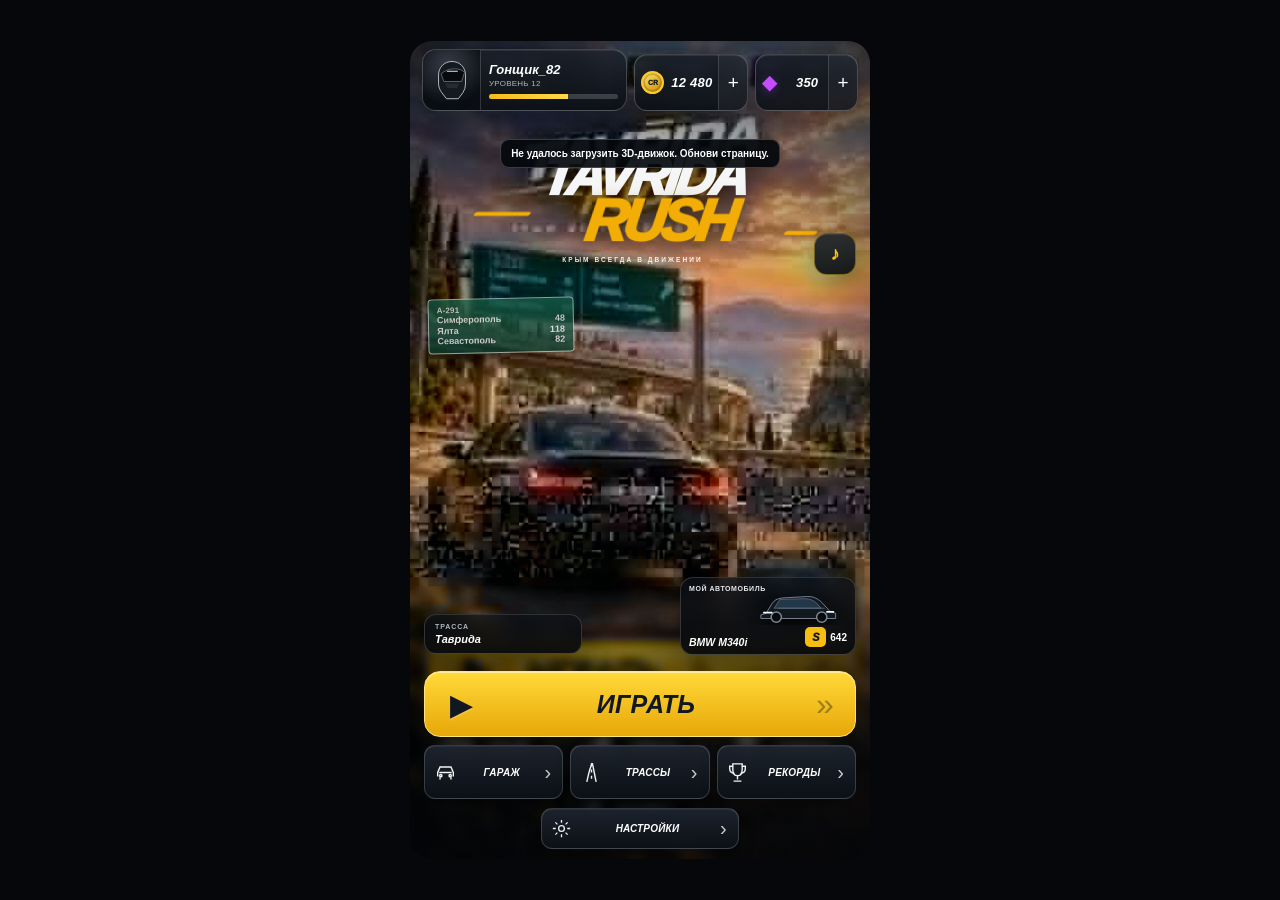
<file: index.html>
<!doctype html>
<html lang="ru">
<head>
  <meta charset="utf-8" />
  <meta name="viewport" content="width=device-width,initial-scale=1,maximum-scale=1,user-scalable=no,viewport-fit=cover,interactive-widget=resizes-content" />
  <meta name="theme-color" content="#0b0e14" />
  <meta http-equiv="Cache-Control" content="no-cache, no-store, must-revalidate" />
  <meta http-equiv="Pragma" content="no-cache" />
  <meta http-equiv="Expires" content="0" />
  <meta name="apple-mobile-web-app-capable" content="yes" />
  <meta name="mobile-web-app-capable" content="yes" />
  <meta name="apple-mobile-web-app-status-bar-style" content="black-translucent" />
  <title>Tavrida Rush — Alpha</title>
  <link rel="manifest" href="manifest.webmanifest" />
  <link rel="preconnect" href="https://cdn.jsdelivr.net" crossorigin />
  <link rel="stylesheet" href="styles-v112.css?v=20260919-home-v15" />
</head>
<body>
  <main id="app" class="app-shell" aria-live="polite">
    <section id="screen-home" class="screen is-active screen-home">
      <img class="screen-art home-bg" src="assets/menu.jpg" alt="Tavrida Rush — Крымская трасса" />
      <canvas id="home3d" class="home3d-canvas" aria-label="Tavrida Rush — выбранный автомобиль"></canvas>
      <div class="home-atmosphere"></div>
      <div class="home-vignette"></div>

      <div class="home-ui">
        <div class="home-topbar">
          <div class="pilot-card">
            <div class="pilot-avatar" aria-hidden="true">
              <svg viewBox="0 0 48 56" role="img">
                <path d="M24 4c-9.7 0-17 7.2-17 17v10.5c0 4.3 1.4 8.4 4 11.7L17 51h15l5.8-7.7A18.8 18.8 0 0 0 41 32.6V21C41 11.3 33.7 4 24 4Z" fill="#151a21" stroke="#b8c0c9" stroke-width="1.2"/>
                <path d="M10.2 19.5c5-4.2 10.6-6.3 16.8-6.3 5.3 0 9.6 1.5 12.8 4.4l-3.6 11.7H13.7l-3.5-9.8Z" fill="#06090d" stroke="#6e7781" stroke-width="1"/>
                <path d="M15 31.8h18.2l-2.7 5.7H18l-3-5.7Z" fill="#242b34"/>
                <path d="M18.2 16.3h12.6" stroke="#e2e6ea" stroke-width="1.3" stroke-linecap="round"/>
              </svg>
            </div>
            <div><b>Гонщик_82</b><span>УРОВЕНЬ 12</span><i><u></u></i></div>
          </div>

          <div class="wallet"><span class="coin-icon">CR</span><b>12 480</b><button type="button" aria-label="Добавить кредиты">+</button></div>
          <div class="wallet gem"><span class="gem-icon">◆</span><b>350</b><button type="button" aria-label="Добавить кристаллы">+</button></div>
        </div>

        <div class="home-logo" aria-label="Tavrida Rush">
          <strong>TAVRIDA</strong>
          <em>RUSH</em>
          <small>КРЫМ ВСЕГДА В ДВИЖЕНИИ</small>
        </div>

        <div class="home-sign" aria-label="Дорожный указатель А-291">
          <div>
            <b class="route-code">A-291</b>
            <span class="route-row"><span>Симферополь</span><span>48</span></span>
            <span class="route-row"><span>Ялта</span><span>118</span></span>
            <span class="route-row"><span>Севастополь</span><span>82</span></span>
          </div>
          <div>
            <span class="route-kicker">КРЫМ</span>
            <b class="route-promise">БЛИЖЕ,<br>ЧЕМ ТЫ ДУМАЕШЬ</b>
            <span class="route-arrow">↗</span>
          </div>
        </div>

        <button type="button" class="music-toggle home-music" aria-label="Выключить музыку">♪</button>

        <div class="home-stage-meta">
          <div class="home-route-pill">
            <span>ТРАССА</span>
            <b id="homeTrackName">Таврида</b>
          </div>

          <div class="home-car-card">
            <span class="car-caption">МОЙ АВТОМОБИЛЬ</span>
            <div class="home-car-thumb" aria-hidden="true">
              <svg viewBox="0 0 120 48">
                <path d="M15 32 23 19c3-5 7-7 14-8l35-2c8 0 14 3 20 9l10 11 8 3v7H8v-5l7-2Z" fill="#111820" stroke="#8d98a5" stroke-width="1.1"/>
                <path d="m34 13 34-1c7 0 12 2 17 7l5 6H26l8-12Z" fill="#223848" stroke="#748596" stroke-width=".8"/>
                <path d="M32 25h63" stroke="#647281" stroke-width="1"/>
                <circle cx="29" cy="37" r="7" fill="#080a0d" stroke="#7d8791" stroke-width="2"/>
                <circle cx="91" cy="37" r="7" fill="#080a0d" stroke="#7d8791" stroke-width="2"/>
                <path d="M12 31h11M98 30h9" stroke="#f6f8fa" stroke-width="2.2" stroke-linecap="round"/>
              </svg>
            </div>
            <b id="homeCarName" class="home-car-name">BMW M340i</b>
            <span class="home-class" id="homeCarClass"><i>S</i><b>642</b></span>
          </div>
        </div>

        <div class="home-actions">
          <button type="button" class="home-play" data-screen="race"><span>▶</span><b>ИГРАТЬ</b><i>»</i></button>

          <div class="home-nav">
            <button type="button" data-screen="garage">
              <span class="menu-icon" aria-hidden="true"><svg viewBox="0 0 32 32"><path d="M6 21v-5l3-7h14l3 7v5"/><path d="M8 16h16M9 22v3M23 22v3"/><circle cx="10" cy="20" r="1.5"/><circle cx="22" cy="20" r="1.5"/></svg></span>
              <b>ГАРАЖ</b><i>›</i>
            </button>
            <button type="button" data-screen="tracks">
              <span class="menu-icon" aria-hidden="true"><svg viewBox="0 0 32 32"><path d="M10 28c2-8 3-16 7-24M22 28c-2-8-3-16-5-24"/><path d="M16 24v-4M16 16v-4M16 8V4"/></svg></span>
              <b>ТРАССЫ</b><i>›</i>
            </button>
            <button type="button" id="recordsBtn">
              <span class="menu-icon" aria-hidden="true"><svg viewBox="0 0 32 32"><path d="M10 5h12v7c0 5-2.5 8-6 8s-6-3-6-8V5Z"/><path d="M10 8H6v3c0 4 2 6 6 6M22 8h4v3c0 4-2 6-6 6M16 20v5M11 27h10"/></svg></span>
              <b>РЕКОРДЫ</b><i>›</i>
            </button>
          </div>

          <button type="button" class="home-settings" id="settingsBtn">
            <span class="menu-icon" aria-hidden="true"><svg viewBox="0 0 32 32"><circle cx="16" cy="16" r="4"/><path d="M16 4v4M16 24v4M4 16h4M24 16h4M7.5 7.5l2.8 2.8M21.7 21.7l2.8 2.8M24.5 7.5l-2.8 2.8M10.3 21.7l-2.8 2.8"/></svg></span>
            <b>НАСТРОЙКИ</b><i>›</i>
          </button>
        </div>
      </div>
    </section>

    <section id="screen-tracks" class="screen screen-panel">
      <img class="screen-art dim zoomed" src="assets/menu.jpg" alt="Выбор трассы" />
      <header class="topbar">
        <button class="back" data-screen="home">‹</button>
        <div><b>ВЫБОР ТРАССЫ</b><span id="trackCaption">Таврида</span></div>
        <div class="credits">CR 12 480</div>
      </header>
      <div class="track-list glass">
        <button class="track-card selected" data-track="Таврида">ТАВРИДА <small>A-291 · мосты · ATAN / TES</small><em>+50%</em></button>
        <button class="track-card" data-track="Южный берег">ЮЖНЫЙ БЕРЕГ <small>серпантин · море · скалы</small><em>+70%</em></button>
        <button class="track-card" data-track="Ночной Симферополь">НОЧНОЙ СИМФЕРОПОЛЬ <small>городской поток · ночь</small><em>+60%</em></button>
        <button class="track-card" data-track="Морской маршрут">МОРСКОЙ МАРШРУТ <small>побережье · закат</small><em>+40%</em></button>
        <button class="cta" data-screen="home">ВЫБРАТЬ ТРАССУ</button>
      </div>
    </section>

    <section id="screen-garage" class="screen screen-panel">
      <img class="screen-art dim garage-bg" src="assets/menu.jpg" alt="Гараж Tavrida Rush" />
      <header class="topbar">
        <button class="back" data-screen="home">‹</button>
        <div><b>ГАРАЖ</b><span id="garageSubtitle">BMW M340i</span></div>
        <div class="credits">CR 12 480</div>
      </header>
      <div class="garage-showcase garage-showcase-3d">
        <canvas id="garage3d" aria-label="3D автомобиль в гараже"></canvas>
        <div id="garageFx" class="garage-fx"></div>
        <div class="garage-hint">Проведи пальцем, чтобы осмотреть автомобиль</div>
      </div>
      <div class="garage-sheet glass">
        <div class="garage-main">
          <div><b id="garageName">BMW M340i</b><span id="garageClass">S · 642 · Premium</span></div>
        </div>
        <div class="garage-grid">
          <button class="car-card" data-car="Lada Vesta Street Beast" data-type="vesta" data-class="C · 412" data-speed="6.2" data-accel="6.8" data-handling="7.4">LADA VESTA<small>Street Beast 😈</small></button>
          <button class="car-card selected" data-car="BMW M340i" data-type="bmw" data-class="S · 642" data-speed="8.3" data-accel="8.1" data-handling="7.9">BMW M340i<small>Premium</small></button>
          <button class="car-card" data-car="Mercedes-AMG C 63 S" data-type="amg" data-class="S · 655" data-speed="8.6" data-accel="8.8" data-handling="7.7">AMG C63 S<small>V8 Power</small></button>
          <button class="car-card" data-car="Porsche 911 Carrera S" data-type="porsche" data-class="S+ · 688" data-speed="9.0" data-accel="8.8" data-handling="9.3">PORSCHE 911<small>Legendary</small></button>
          <button class="car-card locked" type="button">NISSAN GT-R<small>🔒 уровень 20</small></button>
          <button class="car-card locked" type="button">HURACÁN<small>🔒 уровень 30</small></button>
        </div>
        <div class="stats">
          <div>СКОРОСТЬ <b id="statSpeed">8.3</b><i><span id="barSpeed" style="width:83%"></span></i></div>
          <div>РАЗГОН <b id="statAccel">8.1</b><i><span id="barAccel" style="width:81%"></span></i></div>
          <div>УПРАВЛЕНИЕ <b id="statHandling">7.9</b><i><span id="barHandling" style="width:79%"></span></i></div>
        </div>
        <div class="garage-actions"><button id="effectBtn" class="secondary">СПЕЦЭФФЕКТ</button><button class="cta" data-screen="race">В ГОНКУ</button></div>
      </div>
    </section>

    <section id="screen-race" class="screen screen-race">
      <div class="race-viewport" id="raceViewport">
        <canvas id="race3d" aria-label="3D заезд Tavrida Rush"></canvas>
        <div class="race-cinematic-shade"></div>
        <div class="hero-hud">
          <button id="pauseBtn" class="hero-pause" aria-label="Пауза"><span></span><span></span></button>
          <button class="music-toggle race-music" aria-label="Выключить музыку">♫</button>
          <div class="race-brand" aria-label="Tavrida Rush">
            <strong>TAVRIDA</strong>
            <em>RUSH</em>
            <small>КРЫМ ВСЕГДА В ДВИЖЕНИИ</small>
          </div>
          <div class="hero-score-panel">
            <div class="hero-score-main">
              <div><span>СЧЁТ</span><b id="hudScore">0</b></div>
              <i></i>
              <div><span>КОМБО</span><b>×<u id="hudCombo">1</u></b></div>
            </div>
            <div class="hero-distance"><span>ПРОЙДЕНО</span><b id="hudDistance">0.0</b><small>КМ</small></div>
          </div>
        </div>
        <div id="raceLabel" class="race-label hero-race-label">BMW M340i · Таврида</div>
        <div class="hero-speed-dial" id="speedDial" style="--speed-angle:135deg">
          <div class="hero-speed-ring"></div>
          <div class="hero-speed-value"><b id="hudSpeed">154</b><span>КМ/Ч</span><i>D</i></div>
        </div>
        <div id="eventBanner" class="event-banner">NEAR MISS ×2</div>
        <div class="speed-vignette" id="speedVignette"></div>
      </div>
      <div class="controls driving-controls" aria-label="Управление автомобилем">
        <div class="steer-cluster" aria-label="Рулевое управление">
          <button id="leftBtn" class="control steer-btn steer-left" aria-label="Повернуть налево">
            <span class="steer-chevron" aria-hidden="true"></span>
          </button>
          <button id="rightBtn" class="control steer-btn steer-right" aria-label="Повернуть направо">
            <span class="steer-chevron" aria-hidden="true"></span>
          </button>
        </div>
        <div class="pedal-cluster" aria-label="Педали">
          <button id="brakeBtn" class="control pedal-btn brake-pedal" aria-label="Тормоз">
            <span class="pedal-face brake-face" aria-hidden="true"><i></i><i></i><i></i></span>
          </button>
          <button id="gasBtn" class="control pedal-btn gas gas-pedal" aria-label="Газ">
            <span class="pedal-face gas-face" aria-hidden="true"><i></i><i></i><i></i><i></i><i></i><i></i></span>
          </button>
        </div>
      </div>
      <div id="gameOver" class="game-over hidden">
        <div class="glass over-card result-card">
          <div class="result-kicker">TAVRIDA RUSH</div>
          <h2>ЗАЕЗД ЗАВЕРШЁН</h2>
          <p id="gameOverResult" class="result-summary"></p>

          <div class="result-stats">
            <div><span>МАКС. СКОРОСТЬ</span><b id="resultSpeed">0</b><small>км/ч</small></div>
            <div><span>NEAR MISS</span><b id="resultNear">0</b><small>раз</small></div>
            <div><span>ДИСТАНЦИЯ</span><b id="resultDistance">0.0</b><small>км</small></div>
          </div>

          <div class="upgrade-center-card native-partner-card">
            <div class="partner-topline"><span>ПАРТНЁР TAVRIDA RUSH</span><i>82</i></div>
            <b>Центр Автоапгрейда</b>
            <p>Прокачай не только игру — прокачай и свой автомобиль.</p>
            <div class="partner-location">Симферополь · ул. Воровского, 19</div>
            <div class="partner-actions">
              <a class="partner-action call" href="tel:+79780465881">☎ Позвонить</a>
              <a class="partner-action route" href="https://yandex.ru/maps/?text=%D0%A1%D0%B8%D0%BC%D1%84%D0%B5%D1%80%D0%BE%D0%BF%D0%BE%D0%BB%D1%8C%2C%20%D1%83%D0%BB.%20%D0%92%D0%BE%D1%80%D0%BE%D0%B2%D1%81%D0%BA%D0%BE%D0%B3%D0%BE%2C%2019" target="_blank" rel="noopener">⌖ Маршрут</a>
            </div>
          </div>

          <button id="retryBtn" class="cta result-retry">ПОВТОРИТЬ ЗАЕЗД</button>
          <button class="secondary result-menu" data-screen="home">В МЕНЮ</button>
        </div>
      </div>
    </section>

    <div id="toast" class="toast"></div>
  </main>
  <script type="module" src="game-v112.js?v=20260919-home-v16"></script>
</body>
</html>
</file>
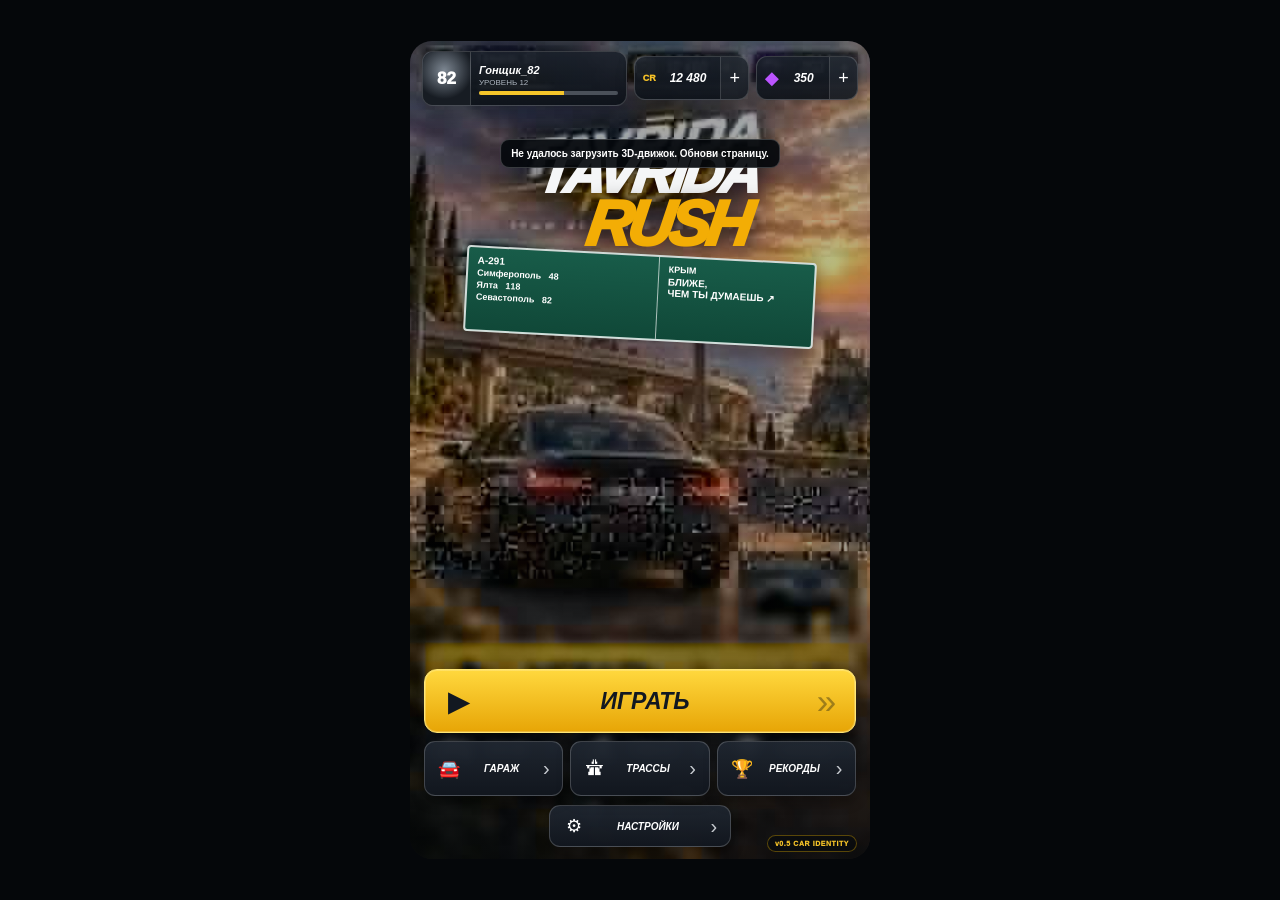
<file: v051.html>
<!doctype html>
<html lang="ru">
<head>
  <meta charset="utf-8" />
  <meta name="viewport" content="width=device-width,initial-scale=1,maximum-scale=1,user-scalable=no,viewport-fit=cover,interactive-widget=resizes-content" />
  <meta name="theme-color" content="#0b0e14" />
  <meta http-equiv="Cache-Control" content="no-cache, no-store, must-revalidate" />
  <meta http-equiv="Pragma" content="no-cache" />
  <meta http-equiv="Expires" content="0" />
  <meta name="apple-mobile-web-app-capable" content="yes" />
  <meta name="mobile-web-app-capable" content="yes" />
  <meta name="apple-mobile-web-app-status-bar-style" content="black-translucent" />
  <title>Tavrida Rush — Alpha</title>
  <link rel="manifest" href="manifest.webmanifest" />
  <link rel="preconnect" href="https://cdn.jsdelivr.net" crossorigin />
  <link rel="stylesheet" href="styles-v052.css?v=20260919-0935" />
</head>
<body>
  <main id="app" class="app-shell" aria-live="polite">
    <section id="screen-home" class="screen is-active screen-home">
      <img class="screen-art home-bg" src="assets/menu.jpg" alt="Tavrida Rush" />
      <div class="home-vignette"></div>
      <div class="home-ui">
        <div class="home-topbar">
          <div class="pilot-card">
            <div class="pilot-avatar">82</div>
            <div><b>Гонщик_82</b><span>УРОВЕНЬ 12</span><i><u></u></i></div>
          </div>
          <div class="wallet"><span>CR</span><b>12 480</b><button>+</button></div>
          <div class="wallet gem"><span>◆</span><b>350</b><button>+</button></div>
        </div>
        <div class="home-logo"><strong>TAVRIDA</strong><em>RUSH</em><small>КРЫМ ВСЕГДА В ДВИЖЕНИИ</small></div>
        <div class="home-sign">
          <div><b>A-291</b><span>Симферополь&nbsp;&nbsp;&nbsp;48</span><span>Ялта&nbsp;&nbsp;&nbsp;118</span><span>Севастополь&nbsp;&nbsp;&nbsp;82</span></div>
          <div><span>КРЫМ</span><b>БЛИЖЕ,<br>ЧЕМ ТЫ ДУМАЕШЬ&nbsp;↗</b></div>
        </div>
        <div class="home-actions">
          <button class="home-play" data-screen="race"><span>▶</span><b>ИГРАТЬ</b><i>»</i></button>
          <div class="home-nav">
            <button data-screen="garage"><span>🚘</span><b>ГАРАЖ</b><i>›</i></button>
            <button data-screen="tracks"><span>🛣</span><b>ТРАССЫ</b><i>›</i></button>
            <button id="recordsBtn"><span>🏆</span><b>РЕКОРДЫ</b><i>›</i></button>
          </div>
          <button class="home-settings" id="settingsBtn"><span>⚙</span><b>НАСТРОЙКИ</b><i>›</i></button>
        </div>
        <div class="build-chip">v0.5 CAR IDENTITY</div>
      </div>
    </section>

    <section id="screen-tracks" class="screen screen-panel">
      <img class="screen-art dim zoomed" src="assets/menu.jpg" alt="Выбор трассы" />
      <header class="topbar">
        <button class="back" data-screen="home">‹</button>
        <div><b>ВЫБОР ТРАССЫ</b><span id="trackCaption">Таврида</span></div>
        <div class="credits">CR 12 480</div>
      </header>
      <div class="track-list glass">
        <button class="track-card selected" data-track="Таврида">ТАВРИДА <small>A-291 · мосты · ATAN / TES</small><em>+50%</em></button>
        <button class="track-card" data-track="Южный берег">ЮЖНЫЙ БЕРЕГ <small>серпантин · море · скалы</small><em>+70%</em></button>
        <button class="track-card" data-track="Ночной Симферополь">НОЧНОЙ СИМФЕРОПОЛЬ <small>городской поток · ночь</small><em>+60%</em></button>
        <button class="track-card" data-track="Морской маршрут">МОРСКОЙ МАРШРУТ <small>побережье · закат</small><em>+40%</em></button>
        <button class="cta" data-screen="home">ВЫБРАТЬ ТРАССУ</button>
      </div>
    </section>

    <section id="screen-garage" class="screen screen-panel">
      <img class="screen-art dim garage-bg" src="assets/menu.jpg" alt="Гараж Tavrida Rush" />
      <header class="topbar">
        <button class="back" data-screen="home">‹</button>
        <div><b>ГАРАЖ</b><span id="garageSubtitle">BMW M340i</span></div>
        <div class="credits">CR 12 480</div>
      </header>
      <div class="garage-showcase garage-showcase-3d">
        <canvas id="garage3d" aria-label="3D автомобиль в гараже"></canvas>
        <div id="garageFx" class="garage-fx"></div>
        <div class="garage-hint">Проведи пальцем, чтобы осмотреть автомобиль</div>
      </div>
      <div class="garage-sheet glass">
        <div class="garage-main">
          <div><b id="garageName">BMW M340i</b><span id="garageClass">S · 642 · Premium</span></div>
        </div>
        <div class="garage-grid">
          <button class="car-card" data-car="Lada Vesta Street Beast" data-type="vesta" data-class="C · 412" data-speed="6.2" data-accel="6.8" data-handling="7.4">LADA VESTA<small>Street Beast 😈</small></button>
          <button class="car-card selected" data-car="BMW M340i" data-type="bmw" data-class="S · 642" data-speed="8.3" data-accel="8.1" data-handling="7.9">BMW M340i<small>Premium</small></button>
          <button class="car-card" data-car="Mercedes-AMG C 63 S" data-type="amg" data-class="S · 655" data-speed="8.6" data-accel="8.8" data-handling="7.7">AMG C63 S<small>V8 Power</small></button>
          <button class="car-card" data-car="Porsche 911 Carrera S" data-type="porsche" data-class="S+ · 688" data-speed="9.0" data-accel="8.8" data-handling="9.3">PORSCHE 911<small>Legendary</small></button>
          <button class="car-card locked" type="button">NISSAN GT-R<small>🔒 уровень 20</small></button>
          <button class="car-card locked" type="button">HURACÁN<small>🔒 уровень 30</small></button>
        </div>
        <div class="stats">
          <div>СКОРОСТЬ <b id="statSpeed">8.3</b><i><span id="barSpeed" style="width:83%"></span></i></div>
          <div>РАЗГОН <b id="statAccel">8.1</b><i><span id="barAccel" style="width:81%"></span></i></div>
          <div>УПРАВЛЕНИЕ <b id="statHandling">7.9</b><i><span id="barHandling" style="width:79%"></span></i></div>
        </div>
        <div class="garage-actions"><button id="effectBtn" class="secondary">СПЕЦЭФФЕКТ</button><button class="cta" data-screen="race">В ГОНКУ</button></div>
      </div>
    </section>

    <section id="screen-race" class="screen screen-race">
      <div class="race-viewport" id="raceViewport">
        <canvas id="race3d" aria-label="3D заезд Tavrida Rush"></canvas>
        <div class="race-cinematic-shade"></div>
        <div class="hud">
          <div><b id="hudSpeed">154</b><span>КМ/Ч</span></div>
          <div><b>×<span id="hudCombo">1</span></b><span>КОМБО</span></div>
          <div><b id="hudScore">0</b><span>ОЧКИ</span></div>
        </div>
        <div id="raceLabel" class="race-label">BMW M340i · Таврида</div>
        <button id="pauseBtn" class="pause-btn">ПАУЗА</button>
        <div id="eventBanner" class="event-banner">NEAR MISS ×2</div>
        <div class="speed-vignette" id="speedVignette"></div>
      </div>
      <div class="controls driving-controls" aria-label="Управление автомобилем">
        <div class="steer-cluster" aria-label="Рулевое управление">
          <button id="leftBtn" class="control steer-btn steer-left" aria-label="Повернуть налево">
            <span class="steer-chevron" aria-hidden="true"></span>
          </button>
          <button id="rightBtn" class="control steer-btn steer-right" aria-label="Повернуть направо">
            <span class="steer-chevron" aria-hidden="true"></span>
          </button>
        </div>
        <div class="pedal-cluster" aria-label="Педали">
          <button id="brakeBtn" class="control pedal-btn brake-pedal" aria-label="Тормоз">
            <span class="pedal-face brake-face" aria-hidden="true"><i></i><i></i><i></i></span>
          </button>
          <button id="gasBtn" class="control pedal-btn gas gas-pedal" aria-label="Газ">
            <span class="pedal-face gas-face" aria-hidden="true"><i></i><i></i><i></i><i></i><i></i><i></i></span>
          </button>
        </div>
      </div>
      <div id="gameOver" class="game-over hidden">
        <div class="glass over-card result-card">
          <div class="result-kicker">TAVRIDA RUSH</div>
          <h2>ЗАЕЗД ЗАВЕРШЁН</h2>
          <p id="gameOverResult" class="result-summary"></p>

          <div class="result-stats">
            <div><span>МАКС. СКОРОСТЬ</span><b id="resultSpeed">0</b><small>км/ч</small></div>
            <div><span>NEAR MISS</span><b id="resultNear">0</b><small>раз</small></div>
            <div><span>ДИСТАНЦИЯ</span><b id="resultDistance">0.0</b><small>км</small></div>
          </div>

          <div class="upgrade-center-card native-partner-card">
            <div class="partner-topline"><span>ПАРТНЁР TAVRIDA RUSH</span><i>82</i></div>
            <b>Центр Автоапгрейда</b>
            <p>Прокачай не только игру — прокачай и свой автомобиль.</p>
            <div class="partner-location">Симферополь · ул. Воровского, 19</div>
            <div class="partner-actions">
              <a class="partner-action call" href="tel:+79780465881">☎ Позвонить</a>
              <a class="partner-action route" href="https://yandex.ru/maps/?text=%D0%A1%D0%B8%D0%BC%D1%84%D0%B5%D1%80%D0%BE%D0%BF%D0%BE%D0%BB%D1%8C%2C%20%D1%83%D0%BB.%20%D0%92%D0%BE%D1%80%D0%BE%D0%B2%D1%81%D0%BA%D0%BE%D0%B3%D0%BE%2C%2019" target="_blank" rel="noopener">⌖ Маршрут</a>
            </div>
            <a class="partner-phone" href="tel:+79780465881">+7 (978) 046-58-81</a>
          </div>

          <button id="retryBtn" class="cta result-retry">ПОВТОРИТЬ ЗАЕЗД</button>
          <button class="secondary result-menu" data-screen="home">В МЕНЮ</button>
        </div>
      </div>
    </section>

    <div id="toast" class="toast"></div>
  </main>
  <script type="module" src="game-v050.js?v=20260919-1040"></script>
</body>
</html>
</file>
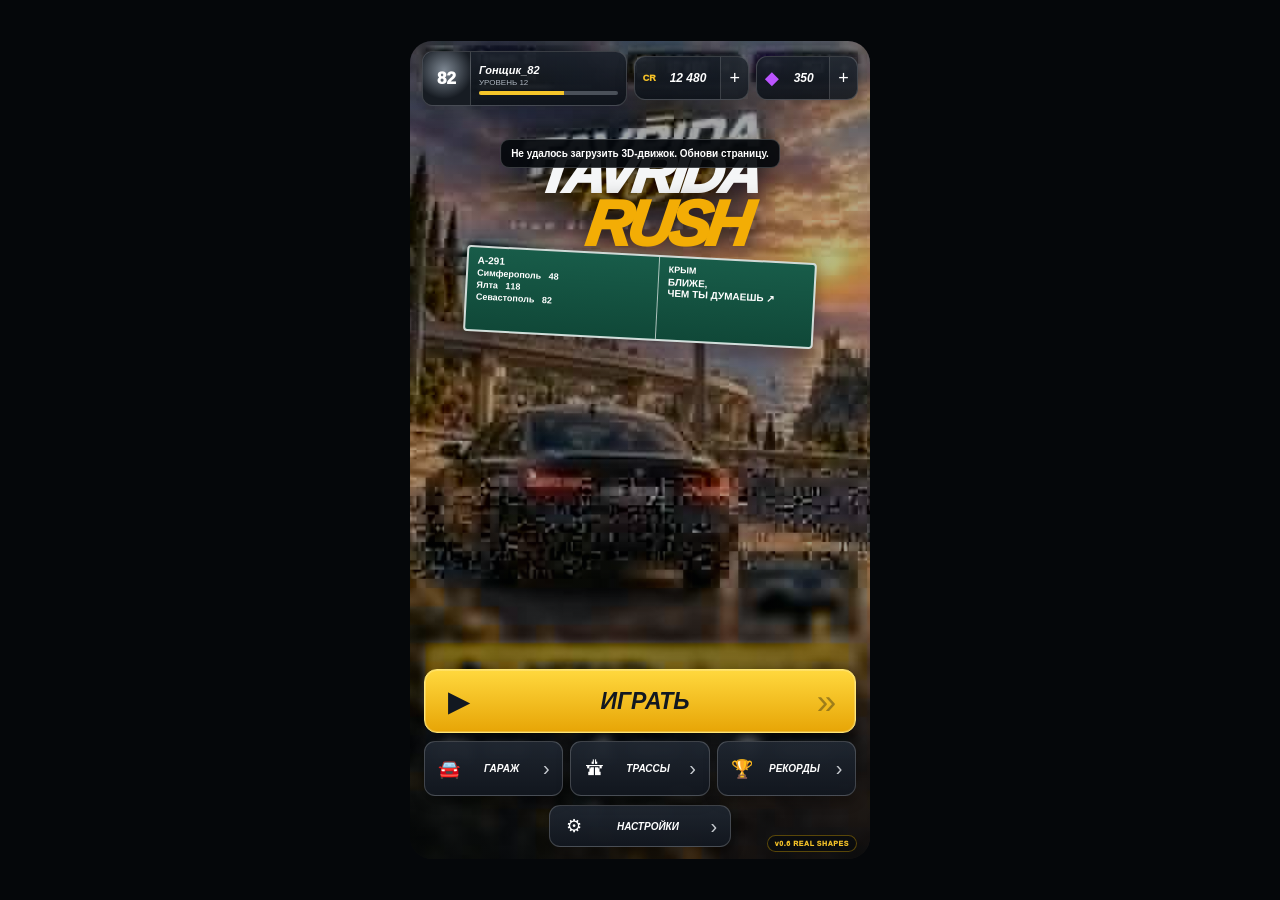
<file: v060.html>
<!doctype html>
<html lang="ru">
<head>
  <meta charset="utf-8" />
  <meta name="viewport" content="width=device-width,initial-scale=1,maximum-scale=1,user-scalable=no,viewport-fit=cover,interactive-widget=resizes-content" />
  <meta name="theme-color" content="#0b0e14" />
  <meta http-equiv="Cache-Control" content="no-cache, no-store, must-revalidate" />
  <meta http-equiv="Pragma" content="no-cache" />
  <meta http-equiv="Expires" content="0" />
  <meta name="apple-mobile-web-app-capable" content="yes" />
  <meta name="mobile-web-app-capable" content="yes" />
  <meta name="apple-mobile-web-app-status-bar-style" content="black-translucent" />
  <title>Tavrida Rush — Alpha</title>
  <link rel="manifest" href="manifest.webmanifest" />
  <link rel="preconnect" href="https://cdn.jsdelivr.net" crossorigin />
  <link rel="stylesheet" href="styles-v052.css?v=20260919-0935" />
</head>
<body>
  <main id="app" class="app-shell" aria-live="polite">
    <section id="screen-home" class="screen is-active screen-home">
      <img class="screen-art home-bg" src="assets/menu.jpg" alt="Tavrida Rush" />
      <div class="home-vignette"></div>
      <div class="home-ui">
        <div class="home-topbar">
          <div class="pilot-card">
            <div class="pilot-avatar">82</div>
            <div><b>Гонщик_82</b><span>УРОВЕНЬ 12</span><i><u></u></i></div>
          </div>
          <div class="wallet"><span>CR</span><b>12 480</b><button>+</button></div>
          <div class="wallet gem"><span>◆</span><b>350</b><button>+</button></div>
        </div>
        <div class="home-logo"><strong>TAVRIDA</strong><em>RUSH</em><small>КРЫМ ВСЕГДА В ДВИЖЕНИИ</small></div>
        <div class="home-sign">
          <div><b>A-291</b><span>Симферополь&nbsp;&nbsp;&nbsp;48</span><span>Ялта&nbsp;&nbsp;&nbsp;118</span><span>Севастополь&nbsp;&nbsp;&nbsp;82</span></div>
          <div><span>КРЫМ</span><b>БЛИЖЕ,<br>ЧЕМ ТЫ ДУМАЕШЬ&nbsp;↗</b></div>
        </div>
        <div class="home-actions">
          <button class="home-play" data-screen="race"><span>▶</span><b>ИГРАТЬ</b><i>»</i></button>
          <div class="home-nav">
            <button data-screen="garage"><span>🚘</span><b>ГАРАЖ</b><i>›</i></button>
            <button data-screen="tracks"><span>🛣</span><b>ТРАССЫ</b><i>›</i></button>
            <button id="recordsBtn"><span>🏆</span><b>РЕКОРДЫ</b><i>›</i></button>
          </div>
          <button class="home-settings" id="settingsBtn"><span>⚙</span><b>НАСТРОЙКИ</b><i>›</i></button>
        </div>
        <div class="build-chip">v0.6 REAL SHAPES</div>
      </div>
    </section>

    <section id="screen-tracks" class="screen screen-panel">
      <img class="screen-art dim zoomed" src="assets/menu.jpg" alt="Выбор трассы" />
      <header class="topbar">
        <button class="back" data-screen="home">‹</button>
        <div><b>ВЫБОР ТРАССЫ</b><span id="trackCaption">Таврида</span></div>
        <div class="credits">CR 12 480</div>
      </header>
      <div class="track-list glass">
        <button class="track-card selected" data-track="Таврида">ТАВРИДА <small>A-291 · мосты · ATAN / TES</small><em>+50%</em></button>
        <button class="track-card" data-track="Южный берег">ЮЖНЫЙ БЕРЕГ <small>серпантин · море · скалы</small><em>+70%</em></button>
        <button class="track-card" data-track="Ночной Симферополь">НОЧНОЙ СИМФЕРОПОЛЬ <small>городской поток · ночь</small><em>+60%</em></button>
        <button class="track-card" data-track="Морской маршрут">МОРСКОЙ МАРШРУТ <small>побережье · закат</small><em>+40%</em></button>
        <button class="cta" data-screen="home">ВЫБРАТЬ ТРАССУ</button>
      </div>
    </section>

    <section id="screen-garage" class="screen screen-panel">
      <img class="screen-art dim garage-bg" src="assets/menu.jpg" alt="Гараж Tavrida Rush" />
      <header class="topbar">
        <button class="back" data-screen="home">‹</button>
        <div><b>ГАРАЖ</b><span id="garageSubtitle">BMW M340i</span></div>
        <div class="credits">CR 12 480</div>
      </header>
      <div class="garage-showcase garage-showcase-3d">
        <canvas id="garage3d" aria-label="3D автомобиль в гараже"></canvas>
        <div id="garageFx" class="garage-fx"></div>
        <div class="garage-hint">Проведи пальцем, чтобы осмотреть автомобиль</div>
      </div>
      <div class="garage-sheet glass">
        <div class="garage-main">
          <div><b id="garageName">BMW M340i</b><span id="garageClass">S · 642 · Premium</span></div>
        </div>
        <div class="garage-grid">
          <button class="car-card" data-car="Lada Vesta Street Beast" data-type="vesta" data-class="C · 412" data-speed="6.2" data-accel="6.8" data-handling="7.4">LADA VESTA<small>Street Beast 😈</small></button>
          <button class="car-card selected" data-car="BMW M340i" data-type="bmw" data-class="S · 642" data-speed="8.3" data-accel="8.1" data-handling="7.9">BMW M340i<small>Premium</small></button>
          <button class="car-card" data-car="Mercedes-AMG C 63 S" data-type="amg" data-class="S · 655" data-speed="8.6" data-accel="8.8" data-handling="7.7">AMG C63 S<small>V8 Power</small></button>
          <button class="car-card" data-car="Porsche 911 Carrera S" data-type="porsche" data-class="S+ · 688" data-speed="9.0" data-accel="8.8" data-handling="9.3">PORSCHE 911<small>Legendary</small></button>
          <button class="car-card locked" type="button">NISSAN GT-R<small>🔒 уровень 20</small></button>
          <button class="car-card locked" type="button">HURACÁN<small>🔒 уровень 30</small></button>
        </div>
        <div class="stats">
          <div>СКОРОСТЬ <b id="statSpeed">8.3</b><i><span id="barSpeed" style="width:83%"></span></i></div>
          <div>РАЗГОН <b id="statAccel">8.1</b><i><span id="barAccel" style="width:81%"></span></i></div>
          <div>УПРАВЛЕНИЕ <b id="statHandling">7.9</b><i><span id="barHandling" style="width:79%"></span></i></div>
        </div>
        <div class="garage-actions"><button id="effectBtn" class="secondary">СПЕЦЭФФЕКТ</button><button class="cta" data-screen="race">В ГОНКУ</button></div>
      </div>
    </section>

    <section id="screen-race" class="screen screen-race">
      <div class="race-viewport" id="raceViewport">
        <canvas id="race3d" aria-label="3D заезд Tavrida Rush"></canvas>
        <div class="race-cinematic-shade"></div>
        <div class="hud">
          <div><b id="hudSpeed">154</b><span>КМ/Ч</span></div>
          <div><b>×<span id="hudCombo">1</span></b><span>КОМБО</span></div>
          <div><b id="hudScore">0</b><span>ОЧКИ</span></div>
        </div>
        <div id="raceLabel" class="race-label">BMW M340i · Таврида</div>
        <button id="pauseBtn" class="pause-btn">ПАУЗА</button>
        <div id="eventBanner" class="event-banner">NEAR MISS ×2</div>
        <div class="speed-vignette" id="speedVignette"></div>
      </div>
      <div class="controls driving-controls" aria-label="Управление автомобилем">
        <div class="steer-cluster" aria-label="Рулевое управление">
          <button id="leftBtn" class="control steer-btn steer-left" aria-label="Повернуть налево">
            <span class="steer-chevron" aria-hidden="true"></span>
          </button>
          <button id="rightBtn" class="control steer-btn steer-right" aria-label="Повернуть направо">
            <span class="steer-chevron" aria-hidden="true"></span>
          </button>
        </div>
        <div class="pedal-cluster" aria-label="Педали">
          <button id="brakeBtn" class="control pedal-btn brake-pedal" aria-label="Тормоз">
            <span class="pedal-face brake-face" aria-hidden="true"><i></i><i></i><i></i></span>
          </button>
          <button id="gasBtn" class="control pedal-btn gas gas-pedal" aria-label="Газ">
            <span class="pedal-face gas-face" aria-hidden="true"><i></i><i></i><i></i><i></i><i></i><i></i></span>
          </button>
        </div>
      </div>
      <div id="gameOver" class="game-over hidden">
        <div class="glass over-card result-card">
          <div class="result-kicker">TAVRIDA RUSH</div>
          <h2>ЗАЕЗД ЗАВЕРШЁН</h2>
          <p id="gameOverResult" class="result-summary"></p>

          <div class="result-stats">
            <div><span>МАКС. СКОРОСТЬ</span><b id="resultSpeed">0</b><small>км/ч</small></div>
            <div><span>NEAR MISS</span><b id="resultNear">0</b><small>раз</small></div>
            <div><span>ДИСТАНЦИЯ</span><b id="resultDistance">0.0</b><small>км</small></div>
          </div>

          <div class="upgrade-center-card native-partner-card">
            <div class="partner-topline"><span>ПАРТНЁР TAVRIDA RUSH</span><i>82</i></div>
            <b>Центр Автоапгрейда</b>
            <p>Прокачай не только игру — прокачай и свой автомобиль.</p>
            <div class="partner-location">Симферополь · ул. Воровского, 19</div>
            <div class="partner-actions">
              <a class="partner-action call" href="tel:+79780465881">☎ Позвонить</a>
              <a class="partner-action route" href="https://yandex.ru/maps/?text=%D0%A1%D0%B8%D0%BC%D1%84%D0%B5%D1%80%D0%BE%D0%BF%D0%BE%D0%BB%D1%8C%2C%20%D1%83%D0%BB.%20%D0%92%D0%BE%D1%80%D0%BE%D0%B2%D1%81%D0%BA%D0%BE%D0%B3%D0%BE%2C%2019" target="_blank" rel="noopener">⌖ Маршрут</a>
            </div>
            <a class="partner-phone" href="tel:+79780465881">+7 (978) 046-58-81</a>
          </div>

          <button id="retryBtn" class="cta result-retry">ПОВТОРИТЬ ЗАЕЗД</button>
          <button class="secondary result-menu" data-screen="home">В МЕНЮ</button>
        </div>
      </div>
    </section>

    <div id="toast" class="toast"></div>
  </main>
  <script type="module" src="game-v060.js?v=20260919-0945"></script>
</body>
</html>
</file>
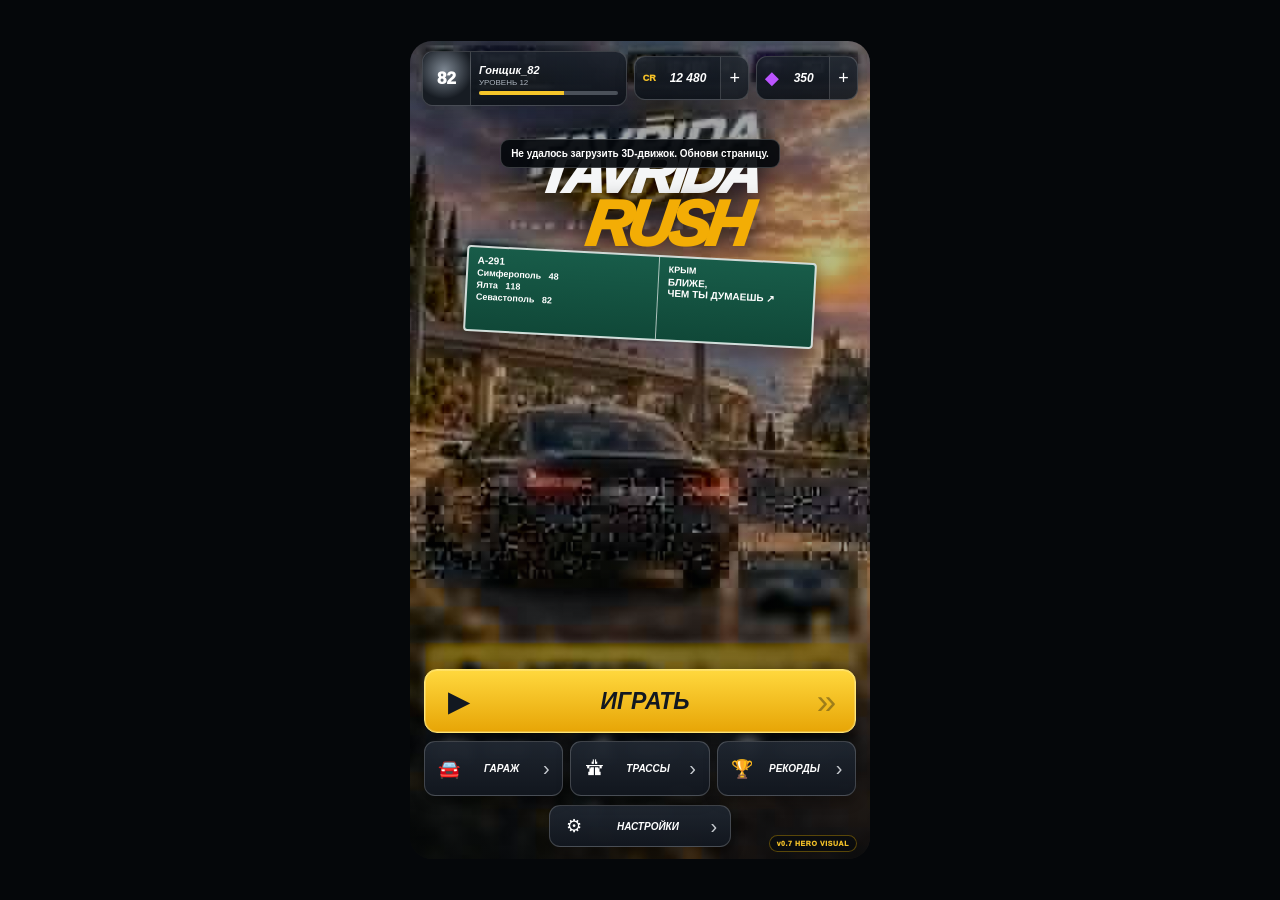
<file: v070.html>
<!doctype html>
<html lang="ru">
<head>
  <meta charset="utf-8" />
  <meta name="viewport" content="width=device-width,initial-scale=1,maximum-scale=1,user-scalable=no,viewport-fit=cover,interactive-widget=resizes-content" />
  <meta name="theme-color" content="#0b0e14" />
  <meta http-equiv="Cache-Control" content="no-cache, no-store, must-revalidate" />
  <meta http-equiv="Pragma" content="no-cache" />
  <meta http-equiv="Expires" content="0" />
  <meta name="apple-mobile-web-app-capable" content="yes" />
  <meta name="mobile-web-app-capable" content="yes" />
  <meta name="apple-mobile-web-app-status-bar-style" content="black-translucent" />
  <title>Tavrida Rush — Alpha</title>
  <link rel="manifest" href="manifest.webmanifest" />
  <link rel="preconnect" href="https://cdn.jsdelivr.net" crossorigin />
  <link rel="stylesheet" href="styles-v070.css?v=20260919-1115" />
</head>
<body>
  <main id="app" class="app-shell" aria-live="polite">
    <section id="screen-home" class="screen is-active screen-home">
      <img class="screen-art home-bg" src="assets/menu.jpg" alt="Tavrida Rush" />
      <div class="home-vignette"></div>
      <div class="home-ui">
        <div class="home-topbar">
          <div class="pilot-card">
            <div class="pilot-avatar">82</div>
            <div><b>Гонщик_82</b><span>УРОВЕНЬ 12</span><i><u></u></i></div>
          </div>
          <div class="wallet"><span>CR</span><b>12 480</b><button>+</button></div>
          <div class="wallet gem"><span>◆</span><b>350</b><button>+</button></div>
        </div>
        <div class="home-logo"><strong>TAVRIDA</strong><em>RUSH</em><small>КРЫМ ВСЕГДА В ДВИЖЕНИИ</small></div>
        <div class="home-sign">
          <div><b>A-291</b><span>Симферополь&nbsp;&nbsp;&nbsp;48</span><span>Ялта&nbsp;&nbsp;&nbsp;118</span><span>Севастополь&nbsp;&nbsp;&nbsp;82</span></div>
          <div><span>КРЫМ</span><b>БЛИЖЕ,<br>ЧЕМ ТЫ ДУМАЕШЬ&nbsp;↗</b></div>
        </div>
        <div class="home-actions">
          <button class="home-play" data-screen="race"><span>▶</span><b>ИГРАТЬ</b><i>»</i></button>
          <div class="home-nav">
            <button data-screen="garage"><span>🚘</span><b>ГАРАЖ</b><i>›</i></button>
            <button data-screen="tracks"><span>🛣</span><b>ТРАССЫ</b><i>›</i></button>
            <button id="recordsBtn"><span>🏆</span><b>РЕКОРДЫ</b><i>›</i></button>
          </div>
          <button class="home-settings" id="settingsBtn"><span>⚙</span><b>НАСТРОЙКИ</b><i>›</i></button>
        </div>
        <div class="build-chip">v0.7 HERO VISUAL</div>
      </div>
    </section>

    <section id="screen-tracks" class="screen screen-panel">
      <img class="screen-art dim zoomed" src="assets/menu.jpg" alt="Выбор трассы" />
      <header class="topbar">
        <button class="back" data-screen="home">‹</button>
        <div><b>ВЫБОР ТРАССЫ</b><span id="trackCaption">Таврида</span></div>
        <div class="credits">CR 12 480</div>
      </header>
      <div class="track-list glass">
        <button class="track-card selected" data-track="Таврида">ТАВРИДА <small>A-291 · мосты · ATAN / TES</small><em>+50%</em></button>
        <button class="track-card" data-track="Южный берег">ЮЖНЫЙ БЕРЕГ <small>серпантин · море · скалы</small><em>+70%</em></button>
        <button class="track-card" data-track="Ночной Симферополь">НОЧНОЙ СИМФЕРОПОЛЬ <small>городской поток · ночь</small><em>+60%</em></button>
        <button class="track-card" data-track="Морской маршрут">МОРСКОЙ МАРШРУТ <small>побережье · закат</small><em>+40%</em></button>
        <button class="cta" data-screen="home">ВЫБРАТЬ ТРАССУ</button>
      </div>
    </section>

    <section id="screen-garage" class="screen screen-panel">
      <img class="screen-art dim garage-bg" src="assets/menu.jpg" alt="Гараж Tavrida Rush" />
      <header class="topbar">
        <button class="back" data-screen="home">‹</button>
        <div><b>ГАРАЖ</b><span id="garageSubtitle">BMW M340i</span></div>
        <div class="credits">CR 12 480</div>
      </header>
      <div class="garage-showcase garage-showcase-3d">
        <canvas id="garage3d" aria-label="3D автомобиль в гараже"></canvas>
        <div id="garageFx" class="garage-fx"></div>
        <div class="garage-hint">Проведи пальцем, чтобы осмотреть автомобиль</div>
      </div>
      <div class="garage-sheet glass">
        <div class="garage-main">
          <div><b id="garageName">BMW M340i</b><span id="garageClass">S · 642 · Premium</span></div>
        </div>
        <div class="garage-grid">
          <button class="car-card" data-car="Lada Vesta Street Beast" data-type="vesta" data-class="C · 412" data-speed="6.2" data-accel="6.8" data-handling="7.4">LADA VESTA<small>Street Beast 😈</small></button>
          <button class="car-card selected" data-car="BMW M340i" data-type="bmw" data-class="S · 642" data-speed="8.3" data-accel="8.1" data-handling="7.9">BMW M340i<small>Premium</small></button>
          <button class="car-card" data-car="Mercedes-AMG C 63 S" data-type="amg" data-class="S · 655" data-speed="8.6" data-accel="8.8" data-handling="7.7">AMG C63 S<small>V8 Power</small></button>
          <button class="car-card" data-car="Porsche 911 Carrera S" data-type="porsche" data-class="S+ · 688" data-speed="9.0" data-accel="8.8" data-handling="9.3">PORSCHE 911<small>Legendary</small></button>
          <button class="car-card locked" type="button">NISSAN GT-R<small>🔒 уровень 20</small></button>
          <button class="car-card locked" type="button">HURACÁN<small>🔒 уровень 30</small></button>
        </div>
        <div class="stats">
          <div>СКОРОСТЬ <b id="statSpeed">8.3</b><i><span id="barSpeed" style="width:83%"></span></i></div>
          <div>РАЗГОН <b id="statAccel">8.1</b><i><span id="barAccel" style="width:81%"></span></i></div>
          <div>УПРАВЛЕНИЕ <b id="statHandling">7.9</b><i><span id="barHandling" style="width:79%"></span></i></div>
        </div>
        <div class="garage-actions"><button id="effectBtn" class="secondary">СПЕЦЭФФЕКТ</button><button class="cta" data-screen="race">В ГОНКУ</button></div>
      </div>
    </section>

    <section id="screen-race" class="screen screen-race">
      <div class="race-viewport" id="raceViewport">
        <canvas id="race3d" aria-label="3D заезд Tavrida Rush"></canvas>
        <div class="race-cinematic-shade"></div>
        <div class="hero-hud">
          <button id="pauseBtn" class="hero-pause" aria-label="Пауза"><span></span><span></span></button>
          <div class="race-brand" aria-label="Tavrida Rush">
            <strong>TAVRIDA</strong>
            <em>RUSH</em>
            <small>КРЫМ ВСЕГДА В ДВИЖЕНИИ</small>
          </div>
          <div class="hero-score-panel">
            <div class="hero-score-main">
              <div><span>СЧЁТ</span><b id="hudScore">0</b></div>
              <i></i>
              <div><span>КОМБО</span><b>×<u id="hudCombo">1</u></b></div>
            </div>
            <div class="hero-distance"><span>ПРОЙДЕНО</span><b id="hudDistance">0.0</b><small>КМ</small></div>
          </div>
        </div>
        <div id="raceLabel" class="race-label hero-race-label">BMW M340i · Таврида</div>
        <div class="hero-speed-dial" id="speedDial" style="--speed-angle:135deg">
          <div class="hero-speed-ring"></div>
          <div class="hero-speed-value"><b id="hudSpeed">154</b><span>КМ/Ч</span><i>D</i></div>
        </div>
        <div id="eventBanner" class="event-banner">NEAR MISS ×2</div>
        <div class="speed-vignette" id="speedVignette"></div>
      </div>
      <div class="controls driving-controls" aria-label="Управление автомобилем">
        <div class="steer-cluster" aria-label="Рулевое управление">
          <button id="leftBtn" class="control steer-btn steer-left" aria-label="Повернуть налево">
            <span class="steer-chevron" aria-hidden="true"></span>
          </button>
          <button id="rightBtn" class="control steer-btn steer-right" aria-label="Повернуть направо">
            <span class="steer-chevron" aria-hidden="true"></span>
          </button>
        </div>
        <div class="pedal-cluster" aria-label="Педали">
          <button id="brakeBtn" class="control pedal-btn brake-pedal" aria-label="Тормоз">
            <span class="pedal-face brake-face" aria-hidden="true"><i></i><i></i><i></i></span>
          </button>
          <button id="gasBtn" class="control pedal-btn gas gas-pedal" aria-label="Газ">
            <span class="pedal-face gas-face" aria-hidden="true"><i></i><i></i><i></i><i></i><i></i><i></i></span>
          </button>
        </div>
      </div>
      <div id="gameOver" class="game-over hidden">
        <div class="glass over-card result-card">
          <div class="result-kicker">TAVRIDA RUSH</div>
          <h2>ЗАЕЗД ЗАВЕРШЁН</h2>
          <p id="gameOverResult" class="result-summary"></p>

          <div class="result-stats">
            <div><span>МАКС. СКОРОСТЬ</span><b id="resultSpeed">0</b><small>км/ч</small></div>
            <div><span>NEAR MISS</span><b id="resultNear">0</b><small>раз</small></div>
            <div><span>ДИСТАНЦИЯ</span><b id="resultDistance">0.0</b><small>км</small></div>
          </div>

          <div class="upgrade-center-card native-partner-card">
            <div class="partner-topline"><span>ПАРТНЁР TAVRIDA RUSH</span><i>82</i></div>
            <b>Центр Автоапгрейда</b>
            <p>Прокачай не только игру — прокачай и свой автомобиль.</p>
            <div class="partner-location">Симферополь · ул. Воровского, 19</div>
            <div class="partner-actions">
              <a class="partner-action call" href="tel:+79780465881">☎ Позвонить</a>
              <a class="partner-action route" href="https://yandex.ru/maps/?text=%D0%A1%D0%B8%D0%BC%D1%84%D0%B5%D1%80%D0%BE%D0%BF%D0%BE%D0%BB%D1%8C%2C%20%D1%83%D0%BB.%20%D0%92%D0%BE%D1%80%D0%BE%D0%B2%D1%81%D0%BA%D0%BE%D0%B3%D0%BE%2C%2019" target="_blank" rel="noopener">⌖ Маршрут</a>
            </div>
            <a class="partner-phone" href="tel:+79780465881">+7 (978) 046-58-81</a>
          </div>

          <button id="retryBtn" class="cta result-retry">ПОВТОРИТЬ ЗАЕЗД</button>
          <button class="secondary result-menu" data-screen="home">В МЕНЮ</button>
        </div>
      </div>
    </section>

    <div id="toast" class="toast"></div>
  </main>
  <script type="module" src="game-v070.js?v=20260919-1115"></script>
</body>
</html>
</file>
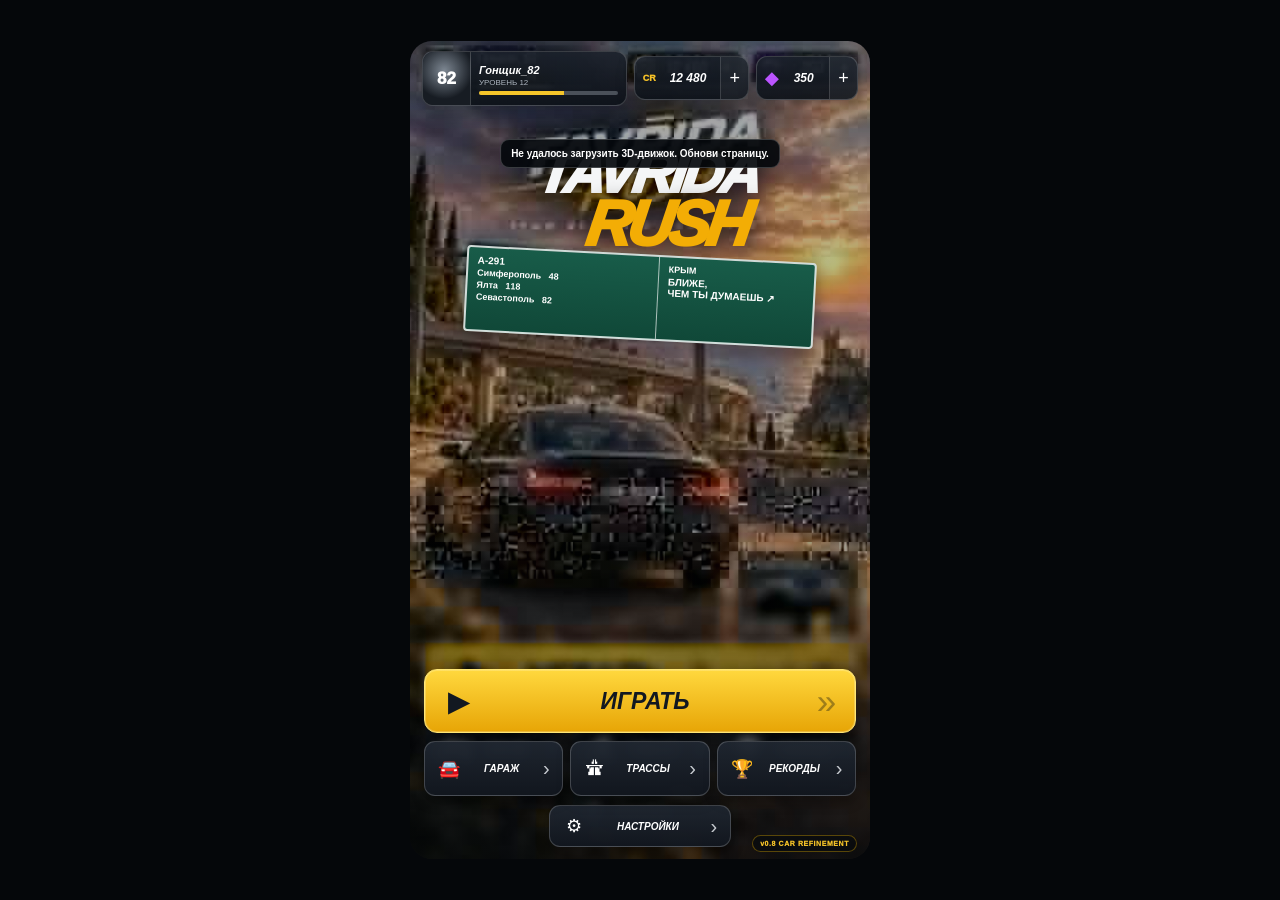
<file: v080.html>
<!doctype html>
<html lang="ru">
<head>
  <meta charset="utf-8" />
  <meta name="viewport" content="width=device-width,initial-scale=1,maximum-scale=1,user-scalable=no,viewport-fit=cover,interactive-widget=resizes-content" />
  <meta name="theme-color" content="#0b0e14" />
  <meta http-equiv="Cache-Control" content="no-cache, no-store, must-revalidate" />
  <meta http-equiv="Pragma" content="no-cache" />
  <meta http-equiv="Expires" content="0" />
  <meta name="apple-mobile-web-app-capable" content="yes" />
  <meta name="mobile-web-app-capable" content="yes" />
  <meta name="apple-mobile-web-app-status-bar-style" content="black-translucent" />
  <title>Tavrida Rush — Alpha</title>
  <link rel="manifest" href="manifest.webmanifest" />
  <link rel="preconnect" href="https://cdn.jsdelivr.net" crossorigin />
  <link rel="stylesheet" href="styles-v080.css?v=20260919-1145" />
</head>
<body>
  <main id="app" class="app-shell" aria-live="polite">
    <section id="screen-home" class="screen is-active screen-home">
      <img class="screen-art home-bg" src="assets/menu.jpg" alt="Tavrida Rush" />
      <div class="home-vignette"></div>
      <div class="home-ui">
        <div class="home-topbar">
          <div class="pilot-card">
            <div class="pilot-avatar">82</div>
            <div><b>Гонщик_82</b><span>УРОВЕНЬ 12</span><i><u></u></i></div>
          </div>
          <div class="wallet"><span>CR</span><b>12 480</b><button>+</button></div>
          <div class="wallet gem"><span>◆</span><b>350</b><button>+</button></div>
        </div>
        <div class="home-logo"><strong>TAVRIDA</strong><em>RUSH</em><small>КРЫМ ВСЕГДА В ДВИЖЕНИИ</small></div>
        <div class="home-sign">
          <div><b>A-291</b><span>Симферополь&nbsp;&nbsp;&nbsp;48</span><span>Ялта&nbsp;&nbsp;&nbsp;118</span><span>Севастополь&nbsp;&nbsp;&nbsp;82</span></div>
          <div><span>КРЫМ</span><b>БЛИЖЕ,<br>ЧЕМ ТЫ ДУМАЕШЬ&nbsp;↗</b></div>
        </div>
        <div class="home-actions">
          <button class="home-play" data-screen="race"><span>▶</span><b>ИГРАТЬ</b><i>»</i></button>
          <div class="home-nav">
            <button data-screen="garage"><span>🚘</span><b>ГАРАЖ</b><i>›</i></button>
            <button data-screen="tracks"><span>🛣</span><b>ТРАССЫ</b><i>›</i></button>
            <button id="recordsBtn"><span>🏆</span><b>РЕКОРДЫ</b><i>›</i></button>
          </div>
          <button class="home-settings" id="settingsBtn"><span>⚙</span><b>НАСТРОЙКИ</b><i>›</i></button>
        </div>
        <div class="build-chip">v0.8 CAR REFINEMENT</div>
      </div>
    </section>

    <section id="screen-tracks" class="screen screen-panel">
      <img class="screen-art dim zoomed" src="assets/menu.jpg" alt="Выбор трассы" />
      <header class="topbar">
        <button class="back" data-screen="home">‹</button>
        <div><b>ВЫБОР ТРАССЫ</b><span id="trackCaption">Таврида</span></div>
        <div class="credits">CR 12 480</div>
      </header>
      <div class="track-list glass">
        <button class="track-card selected" data-track="Таврида">ТАВРИДА <small>A-291 · мосты · ATAN / TES</small><em>+50%</em></button>
        <button class="track-card" data-track="Южный берег">ЮЖНЫЙ БЕРЕГ <small>серпантин · море · скалы</small><em>+70%</em></button>
        <button class="track-card" data-track="Ночной Симферополь">НОЧНОЙ СИМФЕРОПОЛЬ <small>городской поток · ночь</small><em>+60%</em></button>
        <button class="track-card" data-track="Морской маршрут">МОРСКОЙ МАРШРУТ <small>побережье · закат</small><em>+40%</em></button>
        <button class="cta" data-screen="home">ВЫБРАТЬ ТРАССУ</button>
      </div>
    </section>

    <section id="screen-garage" class="screen screen-panel">
      <img class="screen-art dim garage-bg" src="assets/menu.jpg" alt="Гараж Tavrida Rush" />
      <header class="topbar">
        <button class="back" data-screen="home">‹</button>
        <div><b>ГАРАЖ</b><span id="garageSubtitle">BMW M340i</span></div>
        <div class="credits">CR 12 480</div>
      </header>
      <div class="garage-showcase garage-showcase-3d">
        <canvas id="garage3d" aria-label="3D автомобиль в гараже"></canvas>
        <div id="garageFx" class="garage-fx"></div>
        <div class="garage-hint">Проведи пальцем, чтобы осмотреть автомобиль</div>
      </div>
      <div class="garage-sheet glass">
        <div class="garage-main">
          <div><b id="garageName">BMW M340i</b><span id="garageClass">S · 642 · Premium</span></div>
        </div>
        <div class="garage-grid">
          <button class="car-card" data-car="Lada Vesta Street Beast" data-type="vesta" data-class="C · 412" data-speed="6.2" data-accel="6.8" data-handling="7.4">LADA VESTA<small>Street Beast 😈</small></button>
          <button class="car-card selected" data-car="BMW M340i" data-type="bmw" data-class="S · 642" data-speed="8.3" data-accel="8.1" data-handling="7.9">BMW M340i<small>Premium</small></button>
          <button class="car-card" data-car="Mercedes-AMG C 63 S" data-type="amg" data-class="S · 655" data-speed="8.6" data-accel="8.8" data-handling="7.7">AMG C63 S<small>V8 Power</small></button>
          <button class="car-card" data-car="Porsche 911 Carrera S" data-type="porsche" data-class="S+ · 688" data-speed="9.0" data-accel="8.8" data-handling="9.3">PORSCHE 911<small>Legendary</small></button>
          <button class="car-card locked" type="button">NISSAN GT-R<small>🔒 уровень 20</small></button>
          <button class="car-card locked" type="button">HURACÁN<small>🔒 уровень 30</small></button>
        </div>
        <div class="stats">
          <div>СКОРОСТЬ <b id="statSpeed">8.3</b><i><span id="barSpeed" style="width:83%"></span></i></div>
          <div>РАЗГОН <b id="statAccel">8.1</b><i><span id="barAccel" style="width:81%"></span></i></div>
          <div>УПРАВЛЕНИЕ <b id="statHandling">7.9</b><i><span id="barHandling" style="width:79%"></span></i></div>
        </div>
        <div class="garage-actions"><button id="effectBtn" class="secondary">СПЕЦЭФФЕКТ</button><button class="cta" data-screen="race">В ГОНКУ</button></div>
      </div>
    </section>

    <section id="screen-race" class="screen screen-race">
      <div class="race-viewport" id="raceViewport">
        <canvas id="race3d" aria-label="3D заезд Tavrida Rush"></canvas>
        <div class="race-cinematic-shade"></div>
        <div class="hero-hud">
          <button id="pauseBtn" class="hero-pause" aria-label="Пауза"><span></span><span></span></button>
          <div class="race-brand" aria-label="Tavrida Rush">
            <strong>TAVRIDA</strong>
            <em>RUSH</em>
            <small>КРЫМ ВСЕГДА В ДВИЖЕНИИ</small>
          </div>
          <div class="hero-score-panel">
            <div class="hero-score-main">
              <div><span>СЧЁТ</span><b id="hudScore">0</b></div>
              <i></i>
              <div><span>КОМБО</span><b>×<u id="hudCombo">1</u></b></div>
            </div>
            <div class="hero-distance"><span>ПРОЙДЕНО</span><b id="hudDistance">0.0</b><small>КМ</small></div>
          </div>
        </div>
        <div id="raceLabel" class="race-label hero-race-label">BMW M340i · Таврида</div>
        <div class="hero-speed-dial" id="speedDial" style="--speed-angle:135deg">
          <div class="hero-speed-ring"></div>
          <div class="hero-speed-value"><b id="hudSpeed">154</b><span>КМ/Ч</span><i>D</i></div>
        </div>
        <div id="eventBanner" class="event-banner">NEAR MISS ×2</div>
        <div class="speed-vignette" id="speedVignette"></div>
      </div>
      <div class="controls driving-controls" aria-label="Управление автомобилем">
        <div class="steer-cluster" aria-label="Рулевое управление">
          <button id="leftBtn" class="control steer-btn steer-left" aria-label="Повернуть налево">
            <span class="steer-chevron" aria-hidden="true"></span>
          </button>
          <button id="rightBtn" class="control steer-btn steer-right" aria-label="Повернуть направо">
            <span class="steer-chevron" aria-hidden="true"></span>
          </button>
        </div>
        <div class="pedal-cluster" aria-label="Педали">
          <button id="brakeBtn" class="control pedal-btn brake-pedal" aria-label="Тормоз">
            <span class="pedal-face brake-face" aria-hidden="true"><i></i><i></i><i></i></span>
          </button>
          <button id="gasBtn" class="control pedal-btn gas gas-pedal" aria-label="Газ">
            <span class="pedal-face gas-face" aria-hidden="true"><i></i><i></i><i></i><i></i><i></i><i></i></span>
          </button>
        </div>
      </div>
      <div id="gameOver" class="game-over hidden">
        <div class="glass over-card result-card">
          <div class="result-kicker">TAVRIDA RUSH</div>
          <h2>ЗАЕЗД ЗАВЕРШЁН</h2>
          <p id="gameOverResult" class="result-summary"></p>

          <div class="result-stats">
            <div><span>МАКС. СКОРОСТЬ</span><b id="resultSpeed">0</b><small>км/ч</small></div>
            <div><span>NEAR MISS</span><b id="resultNear">0</b><small>раз</small></div>
            <div><span>ДИСТАНЦИЯ</span><b id="resultDistance">0.0</b><small>км</small></div>
          </div>

          <div class="upgrade-center-card native-partner-card">
            <div class="partner-topline"><span>ПАРТНЁР TAVRIDA RUSH</span><i>82</i></div>
            <b>Центр Автоапгрейда</b>
            <p>Прокачай не только игру — прокачай и свой автомобиль.</p>
            <div class="partner-location">Симферополь · ул. Воровского, 19</div>
            <div class="partner-actions">
              <a class="partner-action call" href="tel:+79780465881">☎ Позвонить</a>
              <a class="partner-action route" href="https://yandex.ru/maps/?text=%D0%A1%D0%B8%D0%BC%D1%84%D0%B5%D1%80%D0%BE%D0%BF%D0%BE%D0%BB%D1%8C%2C%20%D1%83%D0%BB.%20%D0%92%D0%BE%D1%80%D0%BE%D0%B2%D1%81%D0%BA%D0%BE%D0%B3%D0%BE%2C%2019" target="_blank" rel="noopener">⌖ Маршрут</a>
            </div>
          </div>

          <button id="retryBtn" class="cta result-retry">ПОВТОРИТЬ ЗАЕЗД</button>
          <button class="secondary result-menu" data-screen="home">В МЕНЮ</button>
        </div>
      </div>
    </section>

    <div id="toast" class="toast"></div>
  </main>
  <script type="module" src="game-v080.js?v=20260919-1145"></script>
</body>
</html>
</file>
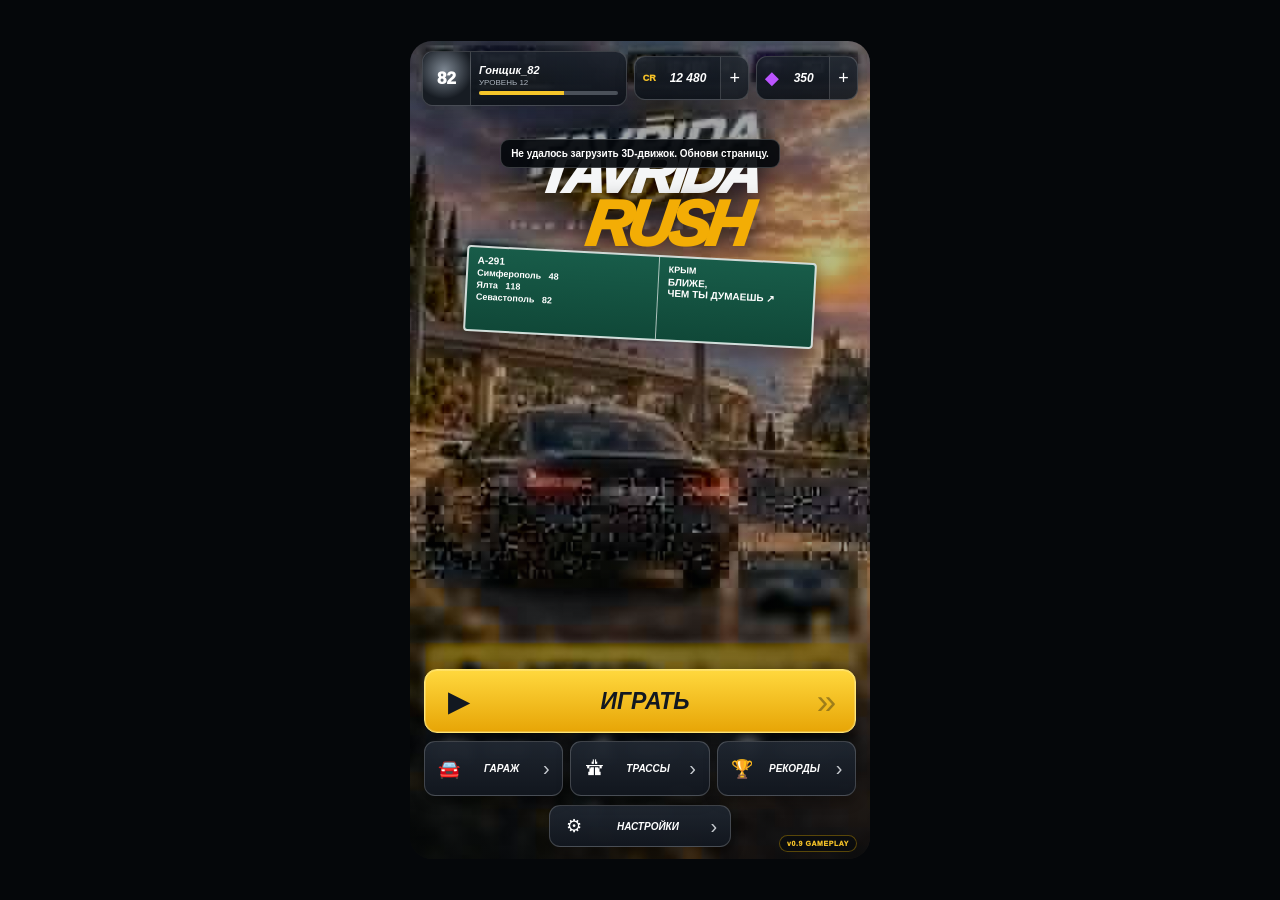
<file: v090.html>
<!doctype html>
<html lang="ru">
<head>
  <meta charset="utf-8" />
  <meta name="viewport" content="width=device-width,initial-scale=1,maximum-scale=1,user-scalable=no,viewport-fit=cover,interactive-widget=resizes-content" />
  <meta name="theme-color" content="#0b0e14" />
  <meta http-equiv="Cache-Control" content="no-cache, no-store, must-revalidate" />
  <meta http-equiv="Pragma" content="no-cache" />
  <meta http-equiv="Expires" content="0" />
  <meta name="apple-mobile-web-app-capable" content="yes" />
  <meta name="mobile-web-app-capable" content="yes" />
  <meta name="apple-mobile-web-app-status-bar-style" content="black-translucent" />
  <title>Tavrida Rush — Alpha</title>
  <link rel="manifest" href="manifest.webmanifest" />
  <link rel="preconnect" href="https://cdn.jsdelivr.net" crossorigin />
  <link rel="stylesheet" href="styles-v090.css?v=20260919-1210" />
</head>
<body>
  <main id="app" class="app-shell" aria-live="polite">
    <section id="screen-home" class="screen is-active screen-home">
      <img class="screen-art home-bg" src="assets/menu.jpg" alt="Tavrida Rush" />
      <div class="home-vignette"></div>
      <div class="home-ui">
        <div class="home-topbar">
          <div class="pilot-card">
            <div class="pilot-avatar">82</div>
            <div><b>Гонщик_82</b><span>УРОВЕНЬ 12</span><i><u></u></i></div>
          </div>
          <div class="wallet"><span>CR</span><b>12 480</b><button>+</button></div>
          <div class="wallet gem"><span>◆</span><b>350</b><button>+</button></div>
        </div>
        <div class="home-logo"><strong>TAVRIDA</strong><em>RUSH</em><small>КРЫМ ВСЕГДА В ДВИЖЕНИИ</small></div>
        <div class="home-sign">
          <div><b>A-291</b><span>Симферополь&nbsp;&nbsp;&nbsp;48</span><span>Ялта&nbsp;&nbsp;&nbsp;118</span><span>Севастополь&nbsp;&nbsp;&nbsp;82</span></div>
          <div><span>КРЫМ</span><b>БЛИЖЕ,<br>ЧЕМ ТЫ ДУМАЕШЬ&nbsp;↗</b></div>
        </div>
        <div class="home-actions">
          <button class="home-play" data-screen="race"><span>▶</span><b>ИГРАТЬ</b><i>»</i></button>
          <div class="home-nav">
            <button data-screen="garage"><span>🚘</span><b>ГАРАЖ</b><i>›</i></button>
            <button data-screen="tracks"><span>🛣</span><b>ТРАССЫ</b><i>›</i></button>
            <button id="recordsBtn"><span>🏆</span><b>РЕКОРДЫ</b><i>›</i></button>
          </div>
          <button class="home-settings" id="settingsBtn"><span>⚙</span><b>НАСТРОЙКИ</b><i>›</i></button>
        </div>
        <div class="build-chip">v0.9 GAMEPLAY</div>
      </div>
    </section>

    <section id="screen-tracks" class="screen screen-panel">
      <img class="screen-art dim zoomed" src="assets/menu.jpg" alt="Выбор трассы" />
      <header class="topbar">
        <button class="back" data-screen="home">‹</button>
        <div><b>ВЫБОР ТРАССЫ</b><span id="trackCaption">Таврида</span></div>
        <div class="credits">CR 12 480</div>
      </header>
      <div class="track-list glass">
        <button class="track-card selected" data-track="Таврида">ТАВРИДА <small>A-291 · мосты · ATAN / TES</small><em>+50%</em></button>
        <button class="track-card" data-track="Южный берег">ЮЖНЫЙ БЕРЕГ <small>серпантин · море · скалы</small><em>+70%</em></button>
        <button class="track-card" data-track="Ночной Симферополь">НОЧНОЙ СИМФЕРОПОЛЬ <small>городской поток · ночь</small><em>+60%</em></button>
        <button class="track-card" data-track="Морской маршрут">МОРСКОЙ МАРШРУТ <small>побережье · закат</small><em>+40%</em></button>
        <button class="cta" data-screen="home">ВЫБРАТЬ ТРАССУ</button>
      </div>
    </section>

    <section id="screen-garage" class="screen screen-panel">
      <img class="screen-art dim garage-bg" src="assets/menu.jpg" alt="Гараж Tavrida Rush" />
      <header class="topbar">
        <button class="back" data-screen="home">‹</button>
        <div><b>ГАРАЖ</b><span id="garageSubtitle">BMW M340i</span></div>
        <div class="credits">CR 12 480</div>
      </header>
      <div class="garage-showcase garage-showcase-3d">
        <canvas id="garage3d" aria-label="3D автомобиль в гараже"></canvas>
        <div id="garageFx" class="garage-fx"></div>
        <div class="garage-hint">Проведи пальцем, чтобы осмотреть автомобиль</div>
      </div>
      <div class="garage-sheet glass">
        <div class="garage-main">
          <div><b id="garageName">BMW M340i</b><span id="garageClass">S · 642 · Premium</span></div>
        </div>
        <div class="garage-grid">
          <button class="car-card" data-car="Lada Vesta Street Beast" data-type="vesta" data-class="C · 412" data-speed="6.2" data-accel="6.8" data-handling="7.4">LADA VESTA<small>Street Beast 😈</small></button>
          <button class="car-card selected" data-car="BMW M340i" data-type="bmw" data-class="S · 642" data-speed="8.3" data-accel="8.1" data-handling="7.9">BMW M340i<small>Premium</small></button>
          <button class="car-card" data-car="Mercedes-AMG C 63 S" data-type="amg" data-class="S · 655" data-speed="8.6" data-accel="8.8" data-handling="7.7">AMG C63 S<small>V8 Power</small></button>
          <button class="car-card" data-car="Porsche 911 Carrera S" data-type="porsche" data-class="S+ · 688" data-speed="9.0" data-accel="8.8" data-handling="9.3">PORSCHE 911<small>Legendary</small></button>
          <button class="car-card locked" type="button">NISSAN GT-R<small>🔒 уровень 20</small></button>
          <button class="car-card locked" type="button">HURACÁN<small>🔒 уровень 30</small></button>
        </div>
        <div class="stats">
          <div>СКОРОСТЬ <b id="statSpeed">8.3</b><i><span id="barSpeed" style="width:83%"></span></i></div>
          <div>РАЗГОН <b id="statAccel">8.1</b><i><span id="barAccel" style="width:81%"></span></i></div>
          <div>УПРАВЛЕНИЕ <b id="statHandling">7.9</b><i><span id="barHandling" style="width:79%"></span></i></div>
        </div>
        <div class="garage-actions"><button id="effectBtn" class="secondary">СПЕЦЭФФЕКТ</button><button class="cta" data-screen="race">В ГОНКУ</button></div>
      </div>
    </section>

    <section id="screen-race" class="screen screen-race">
      <div class="race-viewport" id="raceViewport">
        <canvas id="race3d" aria-label="3D заезд Tavrida Rush"></canvas>
        <div class="race-cinematic-shade"></div>
        <div class="hero-hud">
          <button id="pauseBtn" class="hero-pause" aria-label="Пауза"><span></span><span></span></button>
          <div class="race-brand" aria-label="Tavrida Rush">
            <strong>TAVRIDA</strong>
            <em>RUSH</em>
            <small>КРЫМ ВСЕГДА В ДВИЖЕНИИ</small>
          </div>
          <div class="hero-score-panel">
            <div class="hero-score-main">
              <div><span>СЧЁТ</span><b id="hudScore">0</b></div>
              <i></i>
              <div><span>КОМБО</span><b>×<u id="hudCombo">1</u></b></div>
            </div>
            <div class="hero-distance"><span>ПРОЙДЕНО</span><b id="hudDistance">0.0</b><small>КМ</small></div>
          </div>
        </div>
        <div id="raceLabel" class="race-label hero-race-label">BMW M340i · Таврида</div>
        <div class="hero-speed-dial" id="speedDial" style="--speed-angle:135deg">
          <div class="hero-speed-ring"></div>
          <div class="hero-speed-value"><b id="hudSpeed">154</b><span>КМ/Ч</span><i>D</i></div>
        </div>
        <div id="eventBanner" class="event-banner">NEAR MISS ×2</div>
        <div class="speed-vignette" id="speedVignette"></div>
      </div>
      <div class="controls driving-controls" aria-label="Управление автомобилем">
        <div class="steer-cluster" aria-label="Рулевое управление">
          <button id="leftBtn" class="control steer-btn steer-left" aria-label="Повернуть налево">
            <span class="steer-chevron" aria-hidden="true"></span>
          </button>
          <button id="rightBtn" class="control steer-btn steer-right" aria-label="Повернуть направо">
            <span class="steer-chevron" aria-hidden="true"></span>
          </button>
        </div>
        <div class="pedal-cluster" aria-label="Педали">
          <button id="brakeBtn" class="control pedal-btn brake-pedal" aria-label="Тормоз">
            <span class="pedal-face brake-face" aria-hidden="true"><i></i><i></i><i></i></span>
          </button>
          <button id="gasBtn" class="control pedal-btn gas gas-pedal" aria-label="Газ">
            <span class="pedal-face gas-face" aria-hidden="true"><i></i><i></i><i></i><i></i><i></i><i></i></span>
          </button>
        </div>
      </div>
      <div id="gameOver" class="game-over hidden">
        <div class="glass over-card result-card">
          <div class="result-kicker">TAVRIDA RUSH</div>
          <h2>ЗАЕЗД ЗАВЕРШЁН</h2>
          <p id="gameOverResult" class="result-summary"></p>

          <div class="result-stats">
            <div><span>МАКС. СКОРОСТЬ</span><b id="resultSpeed">0</b><small>км/ч</small></div>
            <div><span>NEAR MISS</span><b id="resultNear">0</b><small>раз</small></div>
            <div><span>ДИСТАНЦИЯ</span><b id="resultDistance">0.0</b><small>км</small></div>
          </div>

          <div class="upgrade-center-card native-partner-card">
            <div class="partner-topline"><span>ПАРТНЁР TAVRIDA RUSH</span><i>82</i></div>
            <b>Центр Автоапгрейда</b>
            <p>Прокачай не только игру — прокачай и свой автомобиль.</p>
            <div class="partner-location">Симферополь · ул. Воровского, 19</div>
            <div class="partner-actions">
              <a class="partner-action call" href="tel:+79780465881">☎ Позвонить</a>
              <a class="partner-action route" href="https://yandex.ru/maps/?text=%D0%A1%D0%B8%D0%BC%D1%84%D0%B5%D1%80%D0%BE%D0%BF%D0%BE%D0%BB%D1%8C%2C%20%D1%83%D0%BB.%20%D0%92%D0%BE%D1%80%D0%BE%D0%B2%D1%81%D0%BA%D0%BE%D0%B3%D0%BE%2C%2019" target="_blank" rel="noopener">⌖ Маршрут</a>
            </div>
          </div>

          <button id="retryBtn" class="cta result-retry">ПОВТОРИТЬ ЗАЕЗД</button>
          <button class="secondary result-menu" data-screen="home">В МЕНЮ</button>
        </div>
      </div>
    </section>

    <div id="toast" class="toast"></div>
  </main>
  <script type="module" src="game-v090.js?v=20260919-1210"></script>
</body>
</html>
</file>
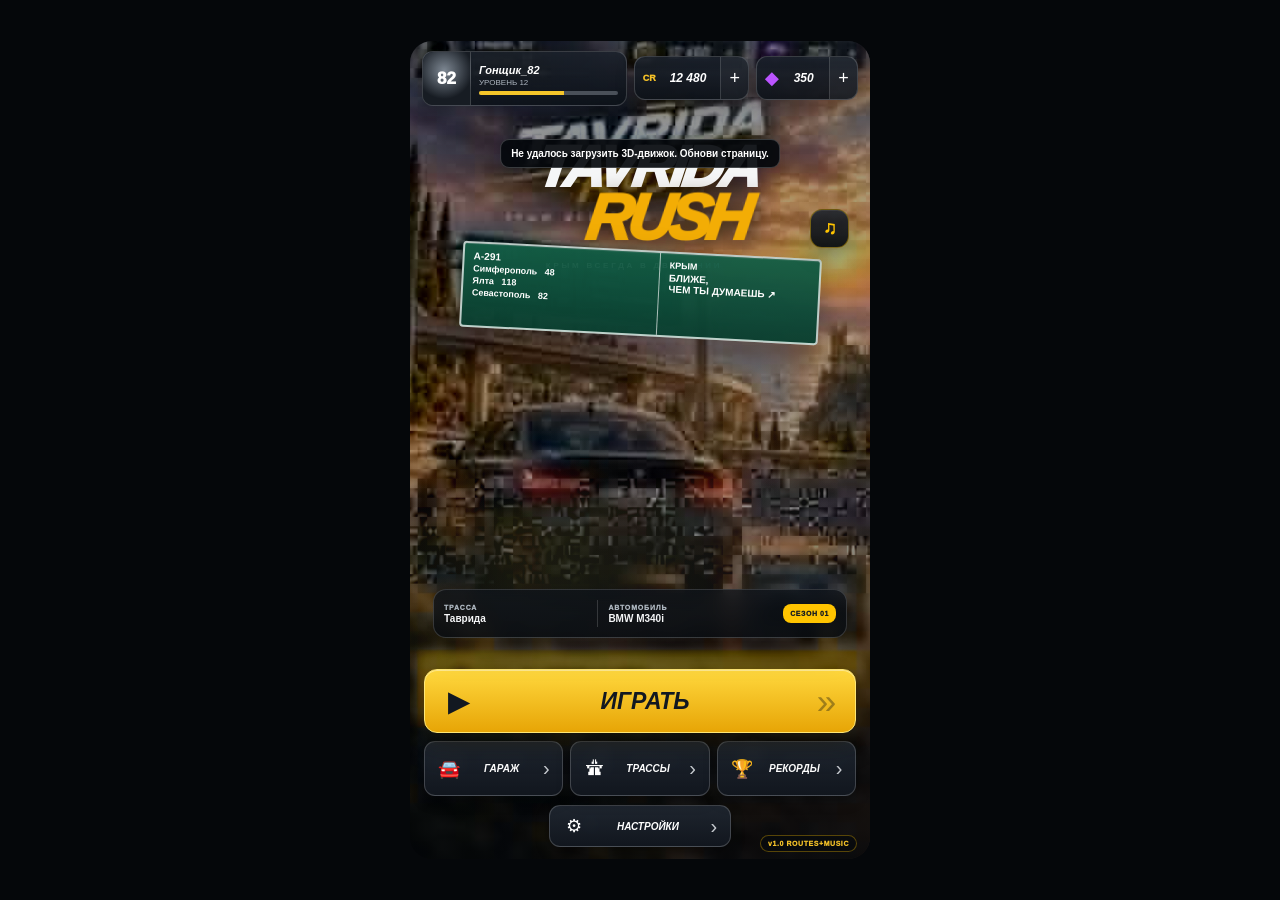
<file: v100.html>
<!doctype html>
<html lang="ru">
<head>
  <meta charset="utf-8" />
  <meta name="viewport" content="width=device-width,initial-scale=1,maximum-scale=1,user-scalable=no,viewport-fit=cover,interactive-widget=resizes-content" />
  <meta name="theme-color" content="#0b0e14" />
  <meta http-equiv="Cache-Control" content="no-cache, no-store, must-revalidate" />
  <meta http-equiv="Pragma" content="no-cache" />
  <meta http-equiv="Expires" content="0" />
  <meta name="apple-mobile-web-app-capable" content="yes" />
  <meta name="mobile-web-app-capable" content="yes" />
  <meta name="apple-mobile-web-app-status-bar-style" content="black-translucent" />
  <title>Tavrida Rush — Alpha</title>
  <link rel="manifest" href="manifest.webmanifest" />
  <link rel="preconnect" href="https://cdn.jsdelivr.net" crossorigin />
  <link rel="stylesheet" href="styles-v100.css?v=20260919-1305" />
</head>
<body>
  <main id="app" class="app-shell" aria-live="polite">
    <section id="screen-home" class="screen is-active screen-home">
      <img class="screen-art home-bg" src="assets/menu.jpg" alt="Tavrida Rush" />
      <div class="home-atmosphere"></div>
      <div class="home-vignette"></div>
      <div class="home-ui">
        <div class="home-topbar">
          <div class="pilot-card">
            <div class="pilot-avatar">82</div>
            <div><b>Гонщик_82</b><span>УРОВЕНЬ 12</span><i><u></u></i></div>
          </div>
          <div class="wallet"><span>CR</span><b>12 480</b><button>+</button></div>
          <div class="wallet gem"><span>◆</span><b>350</b><button>+</button></div>
        </div>
        <div class="home-logo"><strong>TAVRIDA</strong><em>RUSH</em><small>КРЫМ ВСЕГДА В ДВИЖЕНИИ</small></div>
        <div class="home-sign">
          <div><b>A-291</b><span>Симферополь&nbsp;&nbsp;&nbsp;48</span><span>Ялта&nbsp;&nbsp;&nbsp;118</span><span>Севастополь&nbsp;&nbsp;&nbsp;82</span></div>
          <div><span>КРЫМ</span><b>БЛИЖЕ,<br>ЧЕМ ТЫ ДУМАЕШЬ&nbsp;↗</b></div>
        </div>
        <button class="music-toggle home-music" aria-label="Выключить музыку">♫</button>
        <div class="home-current glass">
          <div><span>ТРАССА</span><b id="homeTrackName">Таврида</b></div>
          <i></i>
          <div><span>АВТОМОБИЛЬ</span><b id="homeCarName">BMW M340i</b></div>
          <em>СЕЗОН 01</em>
        </div>
        <div class="home-actions">
          <button class="home-play" data-screen="race"><span>▶</span><b>ИГРАТЬ</b><i>»</i></button>
          <div class="home-nav">
            <button data-screen="garage"><span>🚘</span><b>ГАРАЖ</b><i>›</i></button>
            <button data-screen="tracks"><span>🛣</span><b>ТРАССЫ</b><i>›</i></button>
            <button id="recordsBtn"><span>🏆</span><b>РЕКОРДЫ</b><i>›</i></button>
          </div>
          <button class="home-settings" id="settingsBtn"><span>⚙</span><b>НАСТРОЙКИ</b><i>›</i></button>
        </div>
        <div class="build-chip">v1.0 ROUTES+MUSIC</div>
      </div>
    </section>

    <section id="screen-tracks" class="screen screen-panel">
      <img class="screen-art dim zoomed" src="assets/menu.jpg" alt="Выбор трассы" />
      <header class="topbar">
        <button class="back" data-screen="home">‹</button>
        <div><b>ВЫБОР ТРАССЫ</b><span id="trackCaption">Таврида</span></div>
        <div class="credits">CR 12 480</div>
      </header>
      <div class="track-list glass">
        <button class="track-card selected" data-track="Таврида">ТАВРИДА <small>A-291 · мосты · ATAN / TES</small><em>+50%</em></button>
        <button class="track-card" data-track="Южный берег">ЮЖНЫЙ БЕРЕГ <small>серпантин · море · скалы</small><em>+70%</em></button>
        <button class="track-card" data-track="Ночной Симферополь">НОЧНОЙ СИМФЕРОПОЛЬ <small>городской поток · ночь</small><em>+60%</em></button>
        <button class="track-card" data-track="Морской маршрут">МОРСКОЙ МАРШРУТ <small>побережье · закат</small><em>+40%</em></button>
        <button class="cta" data-screen="home">ВЫБРАТЬ ТРАССУ</button>
      </div>
    </section>

    <section id="screen-garage" class="screen screen-panel">
      <img class="screen-art dim garage-bg" src="assets/menu.jpg" alt="Гараж Tavrida Rush" />
      <header class="topbar">
        <button class="back" data-screen="home">‹</button>
        <div><b>ГАРАЖ</b><span id="garageSubtitle">BMW M340i</span></div>
        <div class="credits">CR 12 480</div>
      </header>
      <div class="garage-showcase garage-showcase-3d">
        <canvas id="garage3d" aria-label="3D автомобиль в гараже"></canvas>
        <div id="garageFx" class="garage-fx"></div>
        <div class="garage-hint">Проведи пальцем, чтобы осмотреть автомобиль</div>
      </div>
      <div class="garage-sheet glass">
        <div class="garage-main">
          <div><b id="garageName">BMW M340i</b><span id="garageClass">S · 642 · Premium</span></div>
        </div>
        <div class="garage-grid">
          <button class="car-card" data-car="Lada Vesta Street Beast" data-type="vesta" data-class="C · 412" data-speed="6.2" data-accel="6.8" data-handling="7.4">LADA VESTA<small>Street Beast 😈</small></button>
          <button class="car-card selected" data-car="BMW M340i" data-type="bmw" data-class="S · 642" data-speed="8.3" data-accel="8.1" data-handling="7.9">BMW M340i<small>Premium</small></button>
          <button class="car-card" data-car="Mercedes-AMG C 63 S" data-type="amg" data-class="S · 655" data-speed="8.6" data-accel="8.8" data-handling="7.7">AMG C63 S<small>V8 Power</small></button>
          <button class="car-card" data-car="Porsche 911 Carrera S" data-type="porsche" data-class="S+ · 688" data-speed="9.0" data-accel="8.8" data-handling="9.3">PORSCHE 911<small>Legendary</small></button>
          <button class="car-card locked" type="button">NISSAN GT-R<small>🔒 уровень 20</small></button>
          <button class="car-card locked" type="button">HURACÁN<small>🔒 уровень 30</small></button>
        </div>
        <div class="stats">
          <div>СКОРОСТЬ <b id="statSpeed">8.3</b><i><span id="barSpeed" style="width:83%"></span></i></div>
          <div>РАЗГОН <b id="statAccel">8.1</b><i><span id="barAccel" style="width:81%"></span></i></div>
          <div>УПРАВЛЕНИЕ <b id="statHandling">7.9</b><i><span id="barHandling" style="width:79%"></span></i></div>
        </div>
        <div class="garage-actions"><button id="effectBtn" class="secondary">СПЕЦЭФФЕКТ</button><button class="cta" data-screen="race">В ГОНКУ</button></div>
      </div>
    </section>

    <section id="screen-race" class="screen screen-race">
      <div class="race-viewport" id="raceViewport">
        <canvas id="race3d" aria-label="3D заезд Tavrida Rush"></canvas>
        <div class="race-cinematic-shade"></div>
        <div class="hero-hud">
          <button id="pauseBtn" class="hero-pause" aria-label="Пауза"><span></span><span></span></button>
          <button class="music-toggle race-music" aria-label="Выключить музыку">♫</button>
          <div class="race-brand" aria-label="Tavrida Rush">
            <strong>TAVRIDA</strong>
            <em>RUSH</em>
            <small>КРЫМ ВСЕГДА В ДВИЖЕНИИ</small>
          </div>
          <div class="hero-score-panel">
            <div class="hero-score-main">
              <div><span>СЧЁТ</span><b id="hudScore">0</b></div>
              <i></i>
              <div><span>КОМБО</span><b>×<u id="hudCombo">1</u></b></div>
            </div>
            <div class="hero-distance"><span>ПРОЙДЕНО</span><b id="hudDistance">0.0</b><small>КМ</small></div>
          </div>
        </div>
        <div id="raceLabel" class="race-label hero-race-label">BMW M340i · Таврида</div>
        <div class="hero-speed-dial" id="speedDial" style="--speed-angle:135deg">
          <div class="hero-speed-ring"></div>
          <div class="hero-speed-value"><b id="hudSpeed">154</b><span>КМ/Ч</span><i>D</i></div>
        </div>
        <div id="eventBanner" class="event-banner">NEAR MISS ×2</div>
        <div class="speed-vignette" id="speedVignette"></div>
      </div>
      <div class="controls driving-controls" aria-label="Управление автомобилем">
        <div class="steer-cluster" aria-label="Рулевое управление">
          <button id="leftBtn" class="control steer-btn steer-left" aria-label="Повернуть налево">
            <span class="steer-chevron" aria-hidden="true"></span>
          </button>
          <button id="rightBtn" class="control steer-btn steer-right" aria-label="Повернуть направо">
            <span class="steer-chevron" aria-hidden="true"></span>
          </button>
        </div>
        <div class="pedal-cluster" aria-label="Педали">
          <button id="brakeBtn" class="control pedal-btn brake-pedal" aria-label="Тормоз">
            <span class="pedal-face brake-face" aria-hidden="true"><i></i><i></i><i></i></span>
          </button>
          <button id="gasBtn" class="control pedal-btn gas gas-pedal" aria-label="Газ">
            <span class="pedal-face gas-face" aria-hidden="true"><i></i><i></i><i></i><i></i><i></i><i></i></span>
          </button>
        </div>
      </div>
      <div id="gameOver" class="game-over hidden">
        <div class="glass over-card result-card">
          <div class="result-kicker">TAVRIDA RUSH</div>
          <h2>ЗАЕЗД ЗАВЕРШЁН</h2>
          <p id="gameOverResult" class="result-summary"></p>

          <div class="result-stats">
            <div><span>МАКС. СКОРОСТЬ</span><b id="resultSpeed">0</b><small>км/ч</small></div>
            <div><span>NEAR MISS</span><b id="resultNear">0</b><small>раз</small></div>
            <div><span>ДИСТАНЦИЯ</span><b id="resultDistance">0.0</b><small>км</small></div>
          </div>

          <div class="upgrade-center-card native-partner-card">
            <div class="partner-topline"><span>ПАРТНЁР TAVRIDA RUSH</span><i>82</i></div>
            <b>Центр Автоапгрейда</b>
            <p>Прокачай не только игру — прокачай и свой автомобиль.</p>
            <div class="partner-location">Симферополь · ул. Воровского, 19</div>
            <div class="partner-actions">
              <a class="partner-action call" href="tel:+79780465881">☎ Позвонить</a>
              <a class="partner-action route" href="https://yandex.ru/maps/?text=%D0%A1%D0%B8%D0%BC%D1%84%D0%B5%D1%80%D0%BE%D0%BF%D0%BE%D0%BB%D1%8C%2C%20%D1%83%D0%BB.%20%D0%92%D0%BE%D1%80%D0%BE%D0%B2%D1%81%D0%BA%D0%BE%D0%B3%D0%BE%2C%2019" target="_blank" rel="noopener">⌖ Маршрут</a>
            </div>
          </div>

          <button id="retryBtn" class="cta result-retry">ПОВТОРИТЬ ЗАЕЗД</button>
          <button class="secondary result-menu" data-screen="home">В МЕНЮ</button>
        </div>
      </div>
    </section>

    <div id="toast" class="toast"></div>
  </main>
  <script type="module" src="game-v100.js?v=20260919-1305"></script>
</body>
</html>
</file>
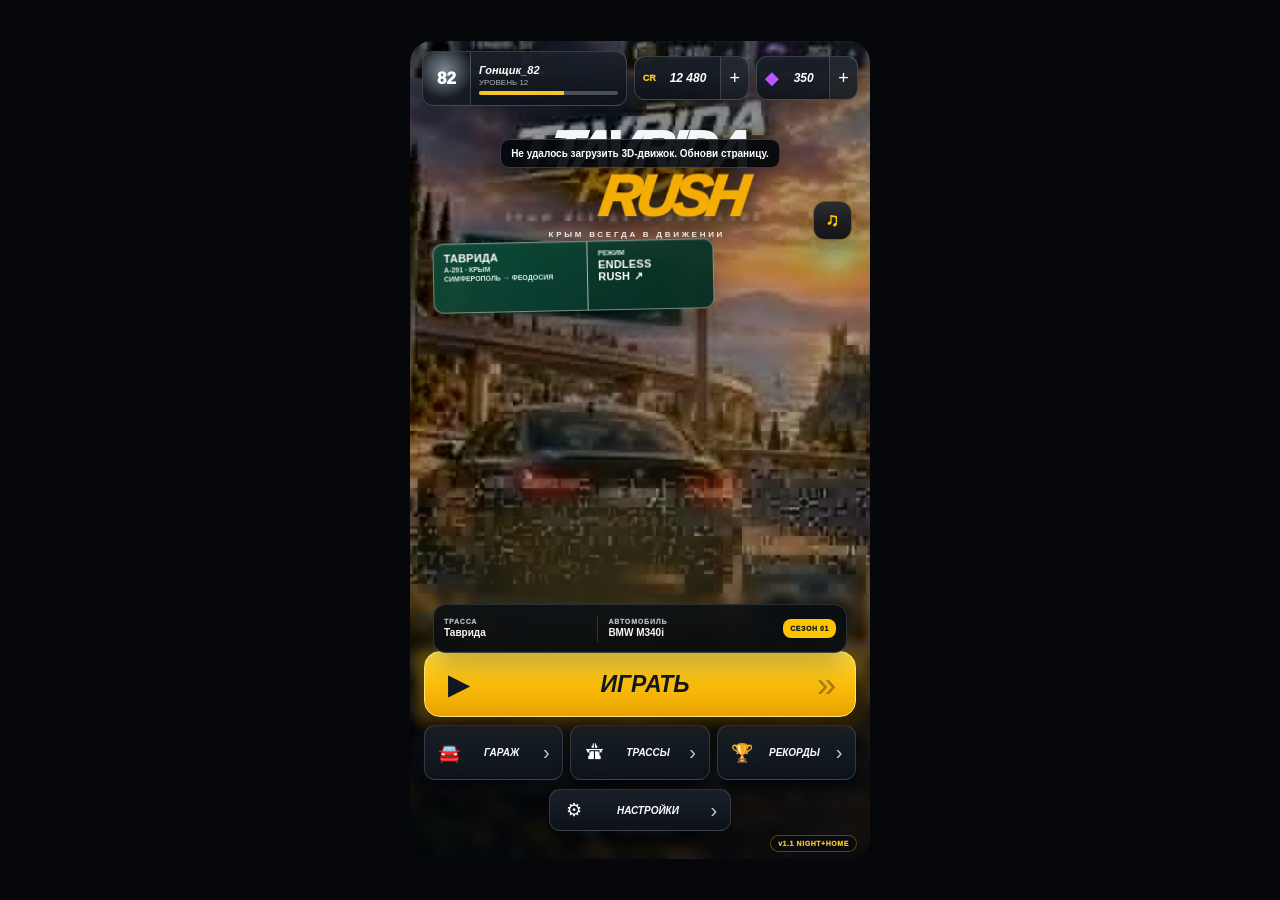
<file: v110.html>
<!doctype html>
<html lang="ru">
<head>
  <meta charset="utf-8" />
  <meta name="viewport" content="width=device-width,initial-scale=1,maximum-scale=1,user-scalable=no,viewport-fit=cover,interactive-widget=resizes-content" />
  <meta name="theme-color" content="#0b0e14" />
  <meta http-equiv="Cache-Control" content="no-cache, no-store, must-revalidate" />
  <meta http-equiv="Pragma" content="no-cache" />
  <meta http-equiv="Expires" content="0" />
  <meta name="apple-mobile-web-app-capable" content="yes" />
  <meta name="mobile-web-app-capable" content="yes" />
  <meta name="apple-mobile-web-app-status-bar-style" content="black-translucent" />
  <title>Tavrida Rush — Alpha</title>
  <link rel="manifest" href="manifest.webmanifest" />
  <link rel="preconnect" href="https://cdn.jsdelivr.net" crossorigin />
  <link rel="stylesheet" href="styles-v110.css?v=20260919-1335" />
</head>
<body>
  <main id="app" class="app-shell" aria-live="polite">
    <section id="screen-home" class="screen is-active screen-home">
      <img class="screen-art home-bg" src="assets/menu.jpg" alt="Tavrida Rush" />
      <canvas id="home3d" class="home3d-canvas" aria-label="Tavrida Rush live hero"></canvas>
      <div class="home-atmosphere"></div>
      <div class="home-vignette"></div>
      <div class="home-ui">
        <div class="home-topbar">
          <div class="pilot-card">
            <div class="pilot-avatar">82</div>
            <div><b>Гонщик_82</b><span>УРОВЕНЬ 12</span><i><u></u></i></div>
          </div>
          <div class="wallet"><span>CR</span><b>12 480</b><button>+</button></div>
          <div class="wallet gem"><span>◆</span><b>350</b><button>+</button></div>
        </div>
        <div class="home-logo"><strong>TAVRIDA</strong><em>RUSH</em><small>КРЫМ ВСЕГДА В ДВИЖЕНИИ</small></div>
        <div class="home-sign home-route-card">
          <div><b id="homeRouteTitle">ТАВРИДА</b><span>A-291 · КРЫМ</span><span>СИМФЕРОПОЛЬ → ФЕОДОСИЯ</span></div>
          <div><span>РЕЖИМ</span><b>ENDLESS<br>RUSH ↗</b></div>
        </div>
        <button class="music-toggle home-music" aria-label="Выключить музыку">♫</button>
        <div class="home-current glass">
          <div><span>ТРАССА</span><b id="homeTrackName">Таврида</b></div>
          <i></i>
          <div><span>АВТОМОБИЛЬ</span><b id="homeCarName">BMW M340i</b></div>
          <em>СЕЗОН 01</em>
        </div>
        <div class="home-actions">
          <button class="home-play" data-screen="race"><span>▶</span><b>ИГРАТЬ</b><i>»</i></button>
          <div class="home-nav">
            <button data-screen="garage"><span>🚘</span><b>ГАРАЖ</b><i>›</i></button>
            <button data-screen="tracks"><span>🛣</span><b>ТРАССЫ</b><i>›</i></button>
            <button id="recordsBtn"><span>🏆</span><b>РЕКОРДЫ</b><i>›</i></button>
          </div>
          <button class="home-settings" id="settingsBtn"><span>⚙</span><b>НАСТРОЙКИ</b><i>›</i></button>
        </div>
        <div class="build-chip">v1.1 NIGHT+HOME</div>
      </div>
    </section>

    <section id="screen-tracks" class="screen screen-panel">
      <img class="screen-art dim zoomed" src="assets/menu.jpg" alt="Выбор трассы" />
      <header class="topbar">
        <button class="back" data-screen="home">‹</button>
        <div><b>ВЫБОР ТРАССЫ</b><span id="trackCaption">Таврида</span></div>
        <div class="credits">CR 12 480</div>
      </header>
      <div class="track-list glass">
        <button class="track-card selected" data-track="Таврида">ТАВРИДА <small>A-291 · мосты · ATAN / TES</small><em>+50%</em></button>
        <button class="track-card" data-track="Южный берег">ЮЖНЫЙ БЕРЕГ <small>серпантин · море · скалы</small><em>+70%</em></button>
        <button class="track-card" data-track="Ночной Симферополь">НОЧНОЙ СИМФЕРОПОЛЬ <small>городской поток · ночь</small><em>+60%</em></button>
        <button class="track-card" data-track="Морской маршрут">МОРСКОЙ МАРШРУТ <small>побережье · закат</small><em>+40%</em></button>
        <button class="cta" data-screen="home">ВЫБРАТЬ ТРАССУ</button>
      </div>
    </section>

    <section id="screen-garage" class="screen screen-panel">
      <img class="screen-art dim garage-bg" src="assets/menu.jpg" alt="Гараж Tavrida Rush" />
      <header class="topbar">
        <button class="back" data-screen="home">‹</button>
        <div><b>ГАРАЖ</b><span id="garageSubtitle">BMW M340i</span></div>
        <div class="credits">CR 12 480</div>
      </header>
      <div class="garage-showcase garage-showcase-3d">
        <canvas id="garage3d" aria-label="3D автомобиль в гараже"></canvas>
        <div id="garageFx" class="garage-fx"></div>
        <div class="garage-hint">Проведи пальцем, чтобы осмотреть автомобиль</div>
      </div>
      <div class="garage-sheet glass">
        <div class="garage-main">
          <div><b id="garageName">BMW M340i</b><span id="garageClass">S · 642 · Premium</span></div>
        </div>
        <div class="garage-grid">
          <button class="car-card" data-car="Lada Vesta Street Beast" data-type="vesta" data-class="C · 412" data-speed="6.2" data-accel="6.8" data-handling="7.4">LADA VESTA<small>Street Beast 😈</small></button>
          <button class="car-card selected" data-car="BMW M340i" data-type="bmw" data-class="S · 642" data-speed="8.3" data-accel="8.1" data-handling="7.9">BMW M340i<small>Premium</small></button>
          <button class="car-card" data-car="Mercedes-AMG C 63 S" data-type="amg" data-class="S · 655" data-speed="8.6" data-accel="8.8" data-handling="7.7">AMG C63 S<small>V8 Power</small></button>
          <button class="car-card" data-car="Porsche 911 Carrera S" data-type="porsche" data-class="S+ · 688" data-speed="9.0" data-accel="8.8" data-handling="9.3">PORSCHE 911<small>Legendary</small></button>
          <button class="car-card locked" type="button">NISSAN GT-R<small>🔒 уровень 20</small></button>
          <button class="car-card locked" type="button">HURACÁN<small>🔒 уровень 30</small></button>
        </div>
        <div class="stats">
          <div>СКОРОСТЬ <b id="statSpeed">8.3</b><i><span id="barSpeed" style="width:83%"></span></i></div>
          <div>РАЗГОН <b id="statAccel">8.1</b><i><span id="barAccel" style="width:81%"></span></i></div>
          <div>УПРАВЛЕНИЕ <b id="statHandling">7.9</b><i><span id="barHandling" style="width:79%"></span></i></div>
        </div>
        <div class="garage-actions"><button id="effectBtn" class="secondary">СПЕЦЭФФЕКТ</button><button class="cta" data-screen="race">В ГОНКУ</button></div>
      </div>
    </section>

    <section id="screen-race" class="screen screen-race">
      <div class="race-viewport" id="raceViewport">
        <canvas id="race3d" aria-label="3D заезд Tavrida Rush"></canvas>
        <div class="race-cinematic-shade"></div>
        <div class="hero-hud">
          <button id="pauseBtn" class="hero-pause" aria-label="Пауза"><span></span><span></span></button>
          <button class="music-toggle race-music" aria-label="Выключить музыку">♫</button>
          <div class="race-brand" aria-label="Tavrida Rush">
            <strong>TAVRIDA</strong>
            <em>RUSH</em>
            <small>КРЫМ ВСЕГДА В ДВИЖЕНИИ</small>
          </div>
          <div class="hero-score-panel">
            <div class="hero-score-main">
              <div><span>СЧЁТ</span><b id="hudScore">0</b></div>
              <i></i>
              <div><span>КОМБО</span><b>×<u id="hudCombo">1</u></b></div>
            </div>
            <div class="hero-distance"><span>ПРОЙДЕНО</span><b id="hudDistance">0.0</b><small>КМ</small></div>
          </div>
        </div>
        <div id="raceLabel" class="race-label hero-race-label">BMW M340i · Таврида</div>
        <div class="hero-speed-dial" id="speedDial" style="--speed-angle:135deg">
          <div class="hero-speed-ring"></div>
          <div class="hero-speed-value"><b id="hudSpeed">154</b><span>КМ/Ч</span><i>D</i></div>
        </div>
        <div id="eventBanner" class="event-banner">NEAR MISS ×2</div>
        <div class="speed-vignette" id="speedVignette"></div>
      </div>
      <div class="controls driving-controls" aria-label="Управление автомобилем">
        <div class="steer-cluster" aria-label="Рулевое управление">
          <button id="leftBtn" class="control steer-btn steer-left" aria-label="Повернуть налево">
            <span class="steer-chevron" aria-hidden="true"></span>
          </button>
          <button id="rightBtn" class="control steer-btn steer-right" aria-label="Повернуть направо">
            <span class="steer-chevron" aria-hidden="true"></span>
          </button>
        </div>
        <div class="pedal-cluster" aria-label="Педали">
          <button id="brakeBtn" class="control pedal-btn brake-pedal" aria-label="Тормоз">
            <span class="pedal-face brake-face" aria-hidden="true"><i></i><i></i><i></i></span>
          </button>
          <button id="gasBtn" class="control pedal-btn gas gas-pedal" aria-label="Газ">
            <span class="pedal-face gas-face" aria-hidden="true"><i></i><i></i><i></i><i></i><i></i><i></i></span>
          </button>
        </div>
      </div>
      <div id="gameOver" class="game-over hidden">
        <div class="glass over-card result-card">
          <div class="result-kicker">TAVRIDA RUSH</div>
          <h2>ЗАЕЗД ЗАВЕРШЁН</h2>
          <p id="gameOverResult" class="result-summary"></p>

          <div class="result-stats">
            <div><span>МАКС. СКОРОСТЬ</span><b id="resultSpeed">0</b><small>км/ч</small></div>
            <div><span>NEAR MISS</span><b id="resultNear">0</b><small>раз</small></div>
            <div><span>ДИСТАНЦИЯ</span><b id="resultDistance">0.0</b><small>км</small></div>
          </div>

          <div class="upgrade-center-card native-partner-card">
            <div class="partner-topline"><span>ПАРТНЁР TAVRIDA RUSH</span><i>82</i></div>
            <b>Центр Автоапгрейда</b>
            <p>Прокачай не только игру — прокачай и свой автомобиль.</p>
            <div class="partner-location">Симферополь · ул. Воровского, 19</div>
            <div class="partner-actions">
              <a class="partner-action call" href="tel:+79780465881">☎ Позвонить</a>
              <a class="partner-action route" href="https://yandex.ru/maps/?text=%D0%A1%D0%B8%D0%BC%D1%84%D0%B5%D1%80%D0%BE%D0%BF%D0%BE%D0%BB%D1%8C%2C%20%D1%83%D0%BB.%20%D0%92%D0%BE%D1%80%D0%BE%D0%B2%D1%81%D0%BA%D0%BE%D0%B3%D0%BE%2C%2019" target="_blank" rel="noopener">⌖ Маршрут</a>
            </div>
          </div>

          <button id="retryBtn" class="cta result-retry">ПОВТОРИТЬ ЗАЕЗД</button>
          <button class="secondary result-menu" data-screen="home">В МЕНЮ</button>
        </div>
      </div>
    </section>

    <div id="toast" class="toast"></div>
  </main>
  <script type="module" src="game-v110.js?v=20260919-1335"></script>
</body>
</html>
</file>
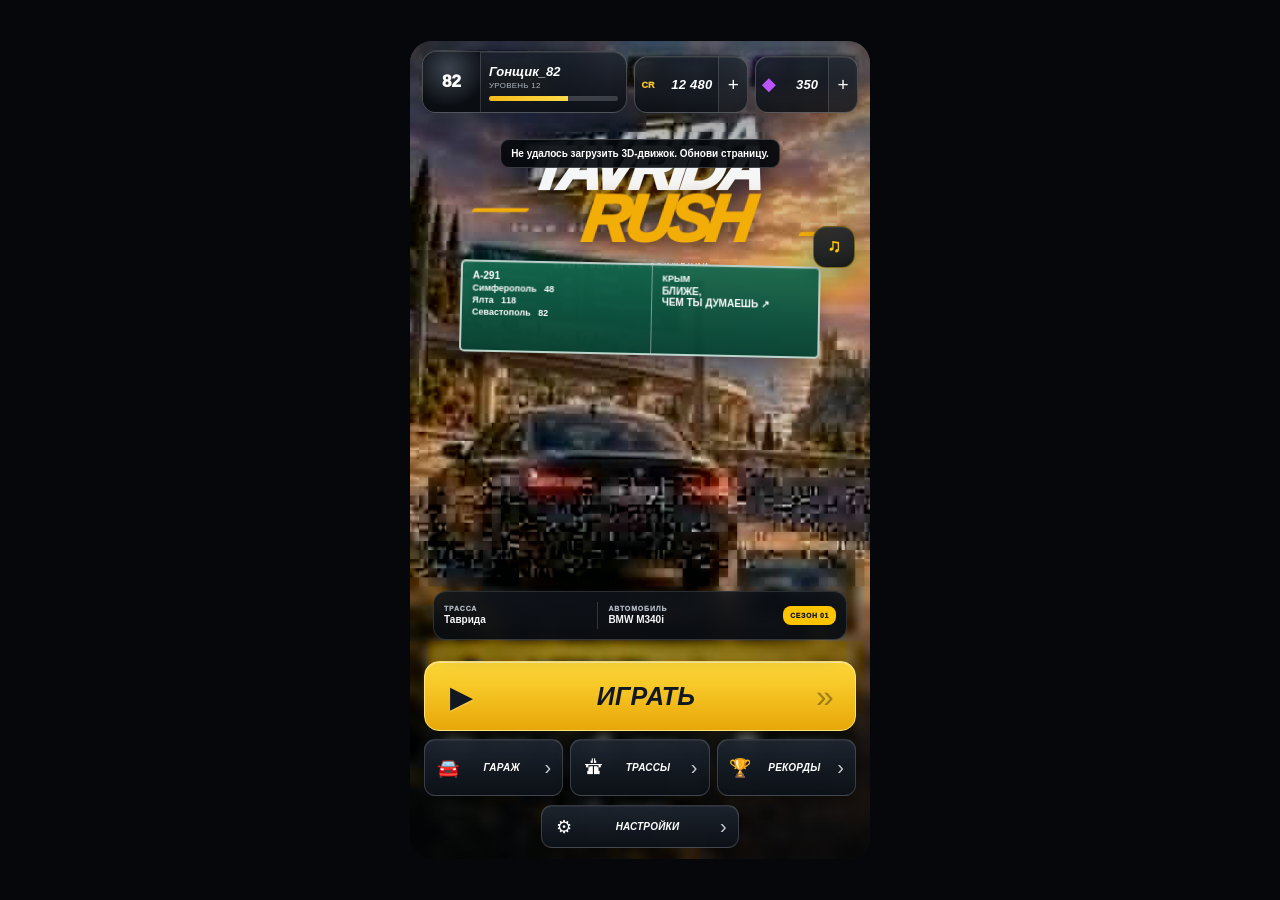
<file: v111.html>
<!doctype html>
<html lang="ru">
<head>
  <meta charset="utf-8" />
  <meta name="viewport" content="width=device-width,initial-scale=1,maximum-scale=1,user-scalable=no,viewport-fit=cover,interactive-widget=resizes-content" />
  <meta name="theme-color" content="#0b0e14" />
  <meta http-equiv="Cache-Control" content="no-cache, no-store, must-revalidate" />
  <meta http-equiv="Pragma" content="no-cache" />
  <meta http-equiv="Expires" content="0" />
  <meta name="apple-mobile-web-app-capable" content="yes" />
  <meta name="mobile-web-app-capable" content="yes" />
  <meta name="apple-mobile-web-app-status-bar-style" content="black-translucent" />
  <title>Tavrida Rush — Alpha</title>
  <link rel="manifest" href="manifest.webmanifest" />
  <link rel="preconnect" href="https://cdn.jsdelivr.net" crossorigin />
  <link rel="stylesheet" href="styles-v111.css?v=20260919-1415" />
</head>
<body>
  <main id="app" class="app-shell" aria-live="polite">
    <section id="screen-home" class="screen is-active screen-home">
      <img class="screen-art home-bg" src="assets/menu.jpg" alt="Tavrida Rush" />
      <div class="home-atmosphere"></div>
      <div class="home-vignette"></div>
      <div class="home-ui">
        <div class="home-topbar">
          <div class="pilot-card">
            <div class="pilot-avatar">82</div>
            <div><b>Гонщик_82</b><span>УРОВЕНЬ 12</span><i><u></u></i></div>
          </div>
          <div class="wallet"><span>CR</span><b>12 480</b><button>+</button></div>
          <div class="wallet gem"><span>◆</span><b>350</b><button>+</button></div>
        </div>
        <div class="home-logo"><strong>TAVRIDA</strong><em>RUSH</em><small>КРЫМ ВСЕГДА В ДВИЖЕНИИ</small></div>
        <div class="home-sign">
          <div><b>A-291</b><span>Симферополь&nbsp;&nbsp;&nbsp;48</span><span>Ялта&nbsp;&nbsp;&nbsp;118</span><span>Севастополь&nbsp;&nbsp;&nbsp;82</span></div>
          <div><span>КРЫМ</span><b>БЛИЖЕ,<br>ЧЕМ ТЫ ДУМАЕШЬ&nbsp;↗</b></div>
        </div>
        <button class="music-toggle home-music" aria-label="Выключить музыку">♫</button>
        <div class="home-current glass">
          <div><span>ТРАССА</span><b id="homeTrackName">Таврида</b></div>
          <i></i>
          <div><span>АВТОМОБИЛЬ</span><b id="homeCarName">BMW M340i</b></div>
          <em>СЕЗОН 01</em>
        </div>
        <div class="home-actions">
          <button class="home-play" data-screen="race"><span>▶</span><b>ИГРАТЬ</b><i>»</i></button>
          <div class="home-nav">
            <button data-screen="garage"><span>🚘</span><b>ГАРАЖ</b><i>›</i></button>
            <button data-screen="tracks"><span>🛣</span><b>ТРАССЫ</b><i>›</i></button>
            <button id="recordsBtn"><span>🏆</span><b>РЕКОРДЫ</b><i>›</i></button>
          </div>
          <button class="home-settings" id="settingsBtn"><span>⚙</span><b>НАСТРОЙКИ</b><i>›</i></button>
        </div>
        <div class="build-chip">v1.1.1 HOME FIX</div>
      </div>
    </section>

    <section id="screen-tracks" class="screen screen-panel">
      <img class="screen-art dim zoomed" src="assets/menu.jpg" alt="Выбор трассы" />
      <header class="topbar">
        <button class="back" data-screen="home">‹</button>
        <div><b>ВЫБОР ТРАССЫ</b><span id="trackCaption">Таврида</span></div>
        <div class="credits">CR 12 480</div>
      </header>
      <div class="track-list glass">
        <button class="track-card selected" data-track="Таврида">ТАВРИДА <small>A-291 · мосты · ATAN / TES</small><em>+50%</em></button>
        <button class="track-card" data-track="Южный берег">ЮЖНЫЙ БЕРЕГ <small>серпантин · море · скалы</small><em>+70%</em></button>
        <button class="track-card" data-track="Ночной Симферополь">НОЧНОЙ СИМФЕРОПОЛЬ <small>городской поток · ночь</small><em>+60%</em></button>
        <button class="track-card" data-track="Морской маршрут">МОРСКОЙ МАРШРУТ <small>побережье · закат</small><em>+40%</em></button>
        <button class="cta" data-screen="home">ВЫБРАТЬ ТРАССУ</button>
      </div>
    </section>

    <section id="screen-garage" class="screen screen-panel">
      <img class="screen-art dim garage-bg" src="assets/menu.jpg" alt="Гараж Tavrida Rush" />
      <header class="topbar">
        <button class="back" data-screen="home">‹</button>
        <div><b>ГАРАЖ</b><span id="garageSubtitle">BMW M340i</span></div>
        <div class="credits">CR 12 480</div>
      </header>
      <div class="garage-showcase garage-showcase-3d">
        <canvas id="garage3d" aria-label="3D автомобиль в гараже"></canvas>
        <div id="garageFx" class="garage-fx"></div>
        <div class="garage-hint">Проведи пальцем, чтобы осмотреть автомобиль</div>
      </div>
      <div class="garage-sheet glass">
        <div class="garage-main">
          <div><b id="garageName">BMW M340i</b><span id="garageClass">S · 642 · Premium</span></div>
        </div>
        <div class="garage-grid">
          <button class="car-card" data-car="Lada Vesta Street Beast" data-type="vesta" data-class="C · 412" data-speed="6.2" data-accel="6.8" data-handling="7.4">LADA VESTA<small>Street Beast 😈</small></button>
          <button class="car-card selected" data-car="BMW M340i" data-type="bmw" data-class="S · 642" data-speed="8.3" data-accel="8.1" data-handling="7.9">BMW M340i<small>Premium</small></button>
          <button class="car-card" data-car="Mercedes-AMG C 63 S" data-type="amg" data-class="S · 655" data-speed="8.6" data-accel="8.8" data-handling="7.7">AMG C63 S<small>V8 Power</small></button>
          <button class="car-card" data-car="Porsche 911 Carrera S" data-type="porsche" data-class="S+ · 688" data-speed="9.0" data-accel="8.8" data-handling="9.3">PORSCHE 911<small>Legendary</small></button>
          <button class="car-card locked" type="button">NISSAN GT-R<small>🔒 уровень 20</small></button>
          <button class="car-card locked" type="button">HURACÁN<small>🔒 уровень 30</small></button>
        </div>
        <div class="stats">
          <div>СКОРОСТЬ <b id="statSpeed">8.3</b><i><span id="barSpeed" style="width:83%"></span></i></div>
          <div>РАЗГОН <b id="statAccel">8.1</b><i><span id="barAccel" style="width:81%"></span></i></div>
          <div>УПРАВЛЕНИЕ <b id="statHandling">7.9</b><i><span id="barHandling" style="width:79%"></span></i></div>
        </div>
        <div class="garage-actions"><button id="effectBtn" class="secondary">СПЕЦЭФФЕКТ</button><button class="cta" data-screen="race">В ГОНКУ</button></div>
      </div>
    </section>

    <section id="screen-race" class="screen screen-race">
      <div class="race-viewport" id="raceViewport">
        <canvas id="race3d" aria-label="3D заезд Tavrida Rush"></canvas>
        <div class="race-cinematic-shade"></div>
        <div class="hero-hud">
          <button id="pauseBtn" class="hero-pause" aria-label="Пауза"><span></span><span></span></button>
          <button class="music-toggle race-music" aria-label="Выключить музыку">♫</button>
          <div class="race-brand" aria-label="Tavrida Rush">
            <strong>TAVRIDA</strong>
            <em>RUSH</em>
            <small>КРЫМ ВСЕГДА В ДВИЖЕНИИ</small>
          </div>
          <div class="hero-score-panel">
            <div class="hero-score-main">
              <div><span>СЧЁТ</span><b id="hudScore">0</b></div>
              <i></i>
              <div><span>КОМБО</span><b>×<u id="hudCombo">1</u></b></div>
            </div>
            <div class="hero-distance"><span>ПРОЙДЕНО</span><b id="hudDistance">0.0</b><small>КМ</small></div>
          </div>
        </div>
        <div id="raceLabel" class="race-label hero-race-label">BMW M340i · Таврида</div>
        <div class="hero-speed-dial" id="speedDial" style="--speed-angle:135deg">
          <div class="hero-speed-ring"></div>
          <div class="hero-speed-value"><b id="hudSpeed">154</b><span>КМ/Ч</span><i>D</i></div>
        </div>
        <div id="eventBanner" class="event-banner">NEAR MISS ×2</div>
        <div class="speed-vignette" id="speedVignette"></div>
      </div>
      <div class="controls driving-controls" aria-label="Управление автомобилем">
        <div class="steer-cluster" aria-label="Рулевое управление">
          <button id="leftBtn" class="control steer-btn steer-left" aria-label="Повернуть налево">
            <span class="steer-chevron" aria-hidden="true"></span>
          </button>
          <button id="rightBtn" class="control steer-btn steer-right" aria-label="Повернуть направо">
            <span class="steer-chevron" aria-hidden="true"></span>
          </button>
        </div>
        <div class="pedal-cluster" aria-label="Педали">
          <button id="brakeBtn" class="control pedal-btn brake-pedal" aria-label="Тормоз">
            <span class="pedal-face brake-face" aria-hidden="true"><i></i><i></i><i></i></span>
          </button>
          <button id="gasBtn" class="control pedal-btn gas gas-pedal" aria-label="Газ">
            <span class="pedal-face gas-face" aria-hidden="true"><i></i><i></i><i></i><i></i><i></i><i></i></span>
          </button>
        </div>
      </div>
      <div id="gameOver" class="game-over hidden">
        <div class="glass over-card result-card">
          <div class="result-kicker">TAVRIDA RUSH</div>
          <h2>ЗАЕЗД ЗАВЕРШЁН</h2>
          <p id="gameOverResult" class="result-summary"></p>

          <div class="result-stats">
            <div><span>МАКС. СКОРОСТЬ</span><b id="resultSpeed">0</b><small>км/ч</small></div>
            <div><span>NEAR MISS</span><b id="resultNear">0</b><small>раз</small></div>
            <div><span>ДИСТАНЦИЯ</span><b id="resultDistance">0.0</b><small>км</small></div>
          </div>

          <div class="upgrade-center-card native-partner-card">
            <div class="partner-topline"><span>ПАРТНЁР TAVRIDA RUSH</span><i>82</i></div>
            <b>Центр Автоапгрейда</b>
            <p>Прокачай не только игру — прокачай и свой автомобиль.</p>
            <div class="partner-location">Симферополь · ул. Воровского, 19</div>
            <div class="partner-actions">
              <a class="partner-action call" href="tel:+79780465881">☎ Позвонить</a>
              <a class="partner-action route" href="https://yandex.ru/maps/?text=%D0%A1%D0%B8%D0%BC%D1%84%D0%B5%D1%80%D0%BE%D0%BF%D0%BE%D0%BB%D1%8C%2C%20%D1%83%D0%BB.%20%D0%92%D0%BE%D1%80%D0%BE%D0%B2%D1%81%D0%BA%D0%BE%D0%B3%D0%BE%2C%2019" target="_blank" rel="noopener">⌖ Маршрут</a>
            </div>
          </div>

          <button id="retryBtn" class="cta result-retry">ПОВТОРИТЬ ЗАЕЗД</button>
          <button class="secondary result-menu" data-screen="home">В МЕНЮ</button>
        </div>
      </div>
    </section>

    <div id="toast" class="toast"></div>
  </main>
  <script type="module" src="game-v111.js?v=20260919-1415"></script>
</body>
</html>
</file>
<file: styles-v112.css>
:root{--gold:#ffc400;--gold2:#eaa400;--glass:rgba(10,14,20,.84);--line:rgba(255,255,255,.20)}
*{box-sizing:border-box}html,body{margin:0;background:#05070a;color:#fff;font-family:-apple-system,BlinkMacSystemFont,"Segoe UI",sans-serif;overscroll-behavior:none}body{min-height:100vh;display:grid;place-items:center}button{font:inherit;color:inherit;border:0;touch-action:manipulation}.app-shell{position:relative;width:min(100vw,460px);height:min(100vh,818px);aspect-ratio:9/16;background:#090c11;overflow:hidden;border-radius:22px;box-shadow:0 20px 70px rgba(0,0,0,.5)}.screen{position:absolute;inset:0;display:none}.screen.is-active{display:block}.screen-art{position:absolute;inset:0;width:100%;height:100%;object-fit:cover;user-select:none;-webkit-user-drag:none}.screen-art.dim{filter:brightness(.48) saturate(1.08)}.screen-art.zoomed{transform:scale(1.08)}.garage-bg{filter:brightness(.35) saturate(.9)}.glass{background:var(--glass);border:1px solid var(--line);backdrop-filter:blur(12px)}
.hit{position:absolute;background:transparent}.hit:active{background:rgba(255,196,0,.14);outline:2px solid rgba(255,196,0,.9)}.hit-play{left:3%;top:67.5%;width:94%;height:8.7%}.hit-garage{left:3%;top:77.2%;width:30%;height:7%}.hit-tracks{left:35%;top:77.2%;width:30%;height:7%}.hit-records{left:67%;top:77.2%;width:30%;height:7%}.hit-settings{left:34%;top:86%;width:32%;height:5%}
.topbar{position:absolute;left:4%;right:4%;top:3%;display:grid;grid-template-columns:46px 1fr auto;gap:9px;align-items:center;z-index:5}.topbar>div:nth-child(2){display:grid;gap:1px}.topbar b{font-size:20px}.topbar span{font-size:10px;color:#bcc3cc}.back{width:46px;height:46px;border-radius:12px;background:var(--glass);border:1px solid var(--line);font-size:28px}.credits{padding:8px 10px;border-radius:11px;background:var(--glass);border:1px solid var(--line);font-size:11px;font-weight:900}
.track-list,.garage-sheet{position:absolute;left:4%;right:4%;bottom:3%;padding:12px;border-radius:18px;z-index:5}.track-card{width:100%;min-height:59px;margin:5px 0;padding:8px 10px;border-radius:11px;background:rgba(18,23,31,.94);border:1px solid var(--line);text-align:left;font-weight:900;position:relative}.track-card small,.car-card small{display:block;font-size:9px;color:#bfc6ce;margin-top:2px}.track-card em{position:absolute;right:9px;top:9px;color:var(--gold);font-style:normal;font-size:10px}.track-card.selected,.car-card.selected{border-color:var(--gold);box-shadow:inset 0 0 0 1px var(--gold),0 0 20px rgba(255,196,0,.12)}.cta{min-height:48px;border-radius:11px;background:linear-gradient(#ffd62d,#eaa400);color:#10151c;border:1px solid #ffe36d;font-weight:1000}.track-list>.cta{width:100%;margin-top:7px}
.garage-showcase{position:absolute;left:4%;right:4%;top:15%;height:39%;z-index:4}.garage-main b{display:block;font-size:17px}.garage-main span{font-size:10px;color:#bdc4cc}.garage-fx{position:absolute;inset:0;pointer-events:none}.garage-grid{display:grid;grid-template-columns:1fr 1fr 1fr;gap:6px;margin-top:9px}.car-card{min-height:55px;padding:7px;border-radius:10px;background:rgba(22,27,35,.93);border:1px solid var(--line);text-align:left;font-weight:900;font-size:10px}.car-card.locked{opacity:.42}.stats{display:grid;grid-template-columns:1fr 1fr 1fr;gap:8px;margin-top:9px;font-size:9px}.stats b{float:right}.stats i{display:block;clear:both;height:4px;margin-top:4px;background:rgba(255,255,255,.13);border-radius:8px;overflow:hidden}.stats i span{display:block;height:100%;background:var(--gold)}.garage-actions{display:grid;grid-template-columns:1fr 1fr;gap:7px;margin-top:9px}.secondary{min-height:45px;border-radius:11px;background:rgba(20,25,33,.92);border:1px solid var(--line);font-weight:900}
.garage-car{position:absolute;left:50%;top:42%;width:86%;height:170px;transform:translate(-50%,-50%);filter:drop-shadow(0 18px 18px rgba(0,0,0,.6));transition:.25s}.garage-car i{position:absolute;display:block}.garage-car .car-body{left:4%;right:4%;bottom:28px;height:78px;border-radius:70px 70px 28px 28px;background:linear-gradient(150deg,#343a42,#080a0d 66%,#242a31);clip-path:polygon(5% 34%,15% 8%,85% 8%,97% 35%,92% 100%,8% 100%,0 35%)}.garage-car .car-roof{left:25%;right:25%;bottom:95px;height:50px;border-radius:45px 45px 10px 10px;background:linear-gradient(#4a5864,#10161c)}.garage-car .car-glass{left:30%;right:30%;bottom:102px;height:33px;border-radius:32px 32px 8px 8px;background:linear-gradient(#72899a,#17222b)}.garage-car .wheel{bottom:6px;width:58px;height:58px;border-radius:50%;background:#111;border:9px solid #2f3339;box-shadow:inset 0 0 0 3px #777}.garage-car .wl{left:15%}.garage-car .wr{right:15%}.garage-car .lamp{bottom:69px;width:42px;height:7px;border-radius:8px;background:#dff5ff;box-shadow:0 0 14px #bdeaff}.garage-car .ll{left:8%}.garage-car .lr{right:8%}.garage-car.vesta .car-body{background:linear-gradient(145deg,#b31216,#2d0506 68%,#08090b)}.garage-car.vesta .lamp{background:#ff493e;box-shadow:0 0 15px #ff3025}.garage-car.porsche .car-body{background:linear-gradient(145deg,#d01a20,#410607 68%,#090a0b)}.garage-car.amg .car-body{background:linear-gradient(145deg,#5a6068,#0a0c10 68%,#171a1e)}
.spark{position:absolute;width:4px;height:18px;background:#ff4d37;border-radius:5px;bottom:20px;animation:spark .65s ease-out forwards}@keyframes spark{to{transform:translate(var(--dx),-120px) scale(.1);opacity:0}}
.screen-race{background:#111;display:none;grid-template-rows:1fr 88px}.screen-race.is-active{display:grid}.race-viewport{position:relative;overflow:hidden;background:#13161a}.race-bg{position:absolute;inset:-14%;width:128%;height:128%;object-fit:cover;filter:brightness(.68) saturate(1.08) contrast(1.08);transform:scale(1.18);transition:transform .15s}.race-shade{position:absolute;inset:0;background:linear-gradient(180deg,rgba(0,0,0,.18),transparent 43%,rgba(0,0,0,.23))}.road-perspective{position:absolute;left:15%;right:15%;top:47%;bottom:0;perspective:400px;opacity:.55}.road-perspective i{position:absolute;top:0;bottom:-20%;width:3px;background:repeating-linear-gradient(#fff 0 20px,transparent 20px 45px);transform-origin:top}.road-perspective i:first-child{left:34%;transform:rotate(7deg)}.road-perspective i:last-child{right:34%;transform:rotate(-7deg)}
.hud{position:absolute;left:3%;right:3%;top:3%;display:grid;grid-template-columns:1fr 1fr 1fr;gap:5px;z-index:10}.hud>div{padding:7px 5px;background:rgba(4,7,10,.68);border:1px solid rgba(255,255,255,.18);border-radius:10px;text-align:center;backdrop-filter:blur(8px)}.hud b{display:block;font-size:18px}.hud span{font-size:9px}.race-label{position:absolute;left:3%;top:12%;padding:6px 8px;background:rgba(5,8,12,.64);border:1px solid rgba(255,255,255,.16);border-radius:8px;z-index:10;font-size:9px;font-weight:900}.pause-btn{position:absolute;right:3%;top:12%;min-height:32px;padding:0 9px;border-radius:8px;background:rgba(5,8,12,.7);border:1px solid rgba(255,255,255,.18);z-index:10;font-size:9px;font-weight:900}
.player-car{position:absolute;left:50%;bottom:4%;width:88px;height:128px;transform:translateX(-50%);transition:left .16s cubic-bezier(.2,.85,.2,1),transform .16s;z-index:8;filter:drop-shadow(0 14px 10px rgba(0,0,0,.55))}.player-car i{position:absolute;display:block}.player-car .p-body{left:5px;right:5px;bottom:8px;height:86px;border-radius:28px 28px 16px 16px;background:linear-gradient(#343a41,#090b0e 68%);clip-path:polygon(12% 0,88% 0,100% 30%,92% 100%,8% 100%,0 30%)}.player-car .p-roof{left:20px;right:20px;top:7px;height:50px;border-radius:28px 28px 8px 8px;background:linear-gradient(#566571,#10171d)}.player-car .p-tail{bottom:26px;width:20px;height:6px;border-radius:6px;background:#ff3b31;box-shadow:0 0 10px #f33}.player-car .p-tail.left{left:11px}.player-car .p-tail.right{right:11px}.player-car.vesta .p-body{background:linear-gradient(#af1216,#2b0405 68%)}.player-car.porsche .p-body{background:linear-gradient(#cf1d23,#420608 68%)}.player-car.amg .p-body{background:linear-gradient(#60656d,#111317 68%)}
.traffic-layer,.roadside-layer{position:absolute;inset:0;pointer-events:none}.traffic-car{position:absolute;width:50px;height:76px;transform:translate(-50%,-50%);z-index:6;filter:drop-shadow(0 8px 8px rgba(0,0,0,.5))}.traffic-car .body{position:absolute;inset:0;border-radius:18px 18px 10px 10px;background:var(--c);clip-path:polygon(12% 0,88% 0,100% 30%,93% 100%,7% 100%,0 30%)}.traffic-car:after{content:"";position:absolute;left:7px;right:7px;bottom:9px;height:4px;border-radius:4px;background:linear-gradient(90deg,#ff4035 0 24%,transparent 24% 76%,#ff4035 76%)}.event-banner{position:absolute;left:50%;top:27%;transform:translateX(-50%) scale(.8);opacity:0;z-index:12;font-size:20px;font-weight:1000;font-style:italic;text-shadow:0 3px 12px #000;transition:.12s;white-space:nowrap}.event-banner.show{opacity:1;transform:translateX(-50%) scale(1)}.roadside{position:absolute;top:38%;font-size:10px;font-weight:1000;padding:5px 7px;border-radius:6px;transform:translate(-50%,-50%);z-index:5}.roadside.atan{background:#f5b818;color:#111}.roadside.tes{background:#652c8b;border-top:4px solid #52b84a}.roadside.sign{background:#245d42;border:1px solid #fff}.roadside.bridge{left:50%!important;width:110%;height:28px;background:#8b8e92;border-radius:0;opacity:.95}.controls{display:grid;grid-template-columns:1fr 1.15fr 1.15fr 1fr;gap:6px;padding:10px;background:#0b0e13}.control{border-radius:11px;background:#171c24;border:1px solid rgba(255,255,255,.18);font-size:12px;font-weight:900}.control.gas{background:linear-gradient(#ffd62d,#eaa400);color:#10151c;border-color:#ffe36d}.game-over{position:absolute;inset:0;display:grid;place-items:center;padding:25px;background:rgba(2,4,7,.73);z-index:20}.game-over.hidden{display:none}.over-card{width:100%;padding:18px;border-radius:16px;text-align:center}.over-card .cta,.over-card .secondary{width:100%;margin-top:8px}.toast{position:absolute;left:50%;top:13%;transform:translate(-50%,-8px);opacity:0;pointer-events:none;z-index:50;padding:8px 10px;border-radius:9px;background:rgba(5,8,12,.92);border:1px solid var(--line);font-size:10px;font-weight:900;white-space:nowrap;transition:.18s}.toast.show{opacity:1;transform:translate(-50%,0)}
@media(max-width:520px){.app-shell{width:100vw;height:100dvh;border-radius:0}.garage-grid{grid-template-columns:1fr 1fr}.stats{grid-template-columns:1fr}.garage-car{width:92%}}
/* crisp home overlay — keeps the cinematic render as scenery, UI stays native-resolution */
.screen-home .home-bg{filter:brightness(.72) saturate(1.08) blur(.35px);transform:scale(1.012)}
.home-vignette{position:absolute;inset:0;background:linear-gradient(180deg,rgba(5,8,12,.18),rgba(5,8,12,0) 24%,rgba(5,8,12,.05) 55%,rgba(5,8,12,.62) 100%);z-index:2}
.home-ui{position:absolute;inset:0;z-index:4;pointer-events:none}.home-ui button{pointer-events:auto}
.home-topbar{position:absolute;left:3.5%;right:3.5%;top:2.2%;display:grid;grid-template-columns:1.45fr .82fr .72fr;gap:7px;align-items:start}
.pilot-card,.wallet{background:linear-gradient(180deg,rgba(27,33,43,.91),rgba(13,18,25,.93));border:1px solid rgba(255,255,255,.18);border-radius:11px;box-shadow:0 5px 18px rgba(0,0,0,.26)}
.pilot-card{display:grid;grid-template-columns:48px 1fr;min-height:55px;overflow:hidden}.pilot-avatar{display:grid;place-items:center;font-size:17px;font-weight:1000;background:radial-gradient(circle at 45% 35%,#7d8792,#171c23 66%);border-right:1px solid rgba(255,255,255,.16)}
.pilot-card>div:last-child{padding:7px 8px 5px;display:grid;grid-template-columns:1fr;align-content:center}.pilot-card b{font-size:11px;font-style:italic}.pilot-card span{font-size:8px;color:#aeb6c0;margin-top:2px}.pilot-card i{display:block;height:4px;border-radius:4px;background:#4a5059;margin-top:4px;overflow:hidden}.pilot-card i u{display:block;width:61%;height:100%;background:#f5c52a;text-decoration:none}
.wallet{min-height:44px;display:grid;grid-template-columns:auto 1fr 28px;align-items:center;padding-left:8px;margin-top:5px}.wallet span{font-size:9px;font-weight:1000;color:#f4c027}.wallet b{font-size:12px;text-align:center;font-style:italic}.wallet button{height:100%;background:rgba(255,255,255,.04);border-left:1px solid rgba(255,255,255,.14);font-size:18px}.wallet.gem span{color:#bb54ff;font-size:17px}
.home-logo{position:absolute;left:12%;right:12%;top:13.2%;height:20%;text-align:center;transform:skew(-8deg);text-shadow:0 5px 22px rgba(0,0,0,.65)}.home-logo strong{display:block;font-size:clamp(40px,11vw,58px);line-height:.84;letter-spacing:-.07em;font-style:italic;font-weight:1000;color:#f5f6f7}.home-logo em{display:block;font-size:clamp(44px,12vw,64px);line-height:.82;margin-left:15%;color:#f3ad05;font-weight:1000;font-style:italic;letter-spacing:-.08em}.home-logo small{display:block;transform:skew(8deg);font-size:8px;letter-spacing:.34em;margin-top:17px;color:#f3f3f3;font-weight:700}
.home-sign{position:absolute;left:12%;right:12%;top:26%;min-height:86px;background:linear-gradient(180deg,#185c49,#104838);border:2px solid rgba(255,255,255,.8);border-radius:4px;display:grid;grid-template-columns:1.1fr .9fr;box-shadow:0 6px 16px rgba(0,0,0,.35);transform:rotate(3deg)}.home-sign>div{padding:7px 9px;display:flex;flex-direction:column;gap:2px}.home-sign>div+div{border-left:1px solid rgba(255,255,255,.65)}.home-sign b{font-size:10px}.home-sign span{font-size:9px;font-weight:700}
.home-actions{position:absolute;left:4%;right:4%;bottom:3.5%}.home-play{width:100%;height:64px;border-radius:13px;background:linear-gradient(180deg,#ffd83e,#e7a506);border:1px solid #ffe776;color:#121821;display:grid;grid-template-columns:55px 1fr 45px;align-items:center;box-shadow:0 7px 19px rgba(0,0,0,.35),inset 0 0 0 1px rgba(255,255,255,.2)}.home-play span{font-size:29px}.home-play b{font-size:23px;font-style:italic}.home-play i{font-size:35px;font-style:normal;color:#5b4b16;opacity:.55}
.home-nav{display:grid;grid-template-columns:1fr 1fr 1fr;gap:7px;margin-top:8px}.home-nav button,.home-settings{height:55px;border-radius:11px;background:linear-gradient(180deg,rgba(32,39,49,.95),rgba(18,23,31,.97));border:1px solid rgba(255,255,255,.19);display:grid;grid-template-columns:34px 1fr 18px;align-items:center;padding:0 7px;box-shadow:0 5px 14px rgba(0,0,0,.25)}.home-nav span,.home-settings span{font-size:18px}.home-nav b,.home-settings b{font-size:10px;font-style:italic}.home-nav i,.home-settings i{font-size:20px;font-style:normal;color:#c7cbd0}.home-settings{width:42%;height:42px;margin:9px auto 0}
.home-play:active,.home-nav button:active,.home-settings:active{transform:translateY(1px);filter:brightness(.94)}
@media(max-width:380px){.home-topbar{grid-template-columns:1.35fr .78fr .7fr;gap:4px}.pilot-card{grid-template-columns:42px 1fr}.wallet{padding-left:5px}.home-logo{top:14%}.home-sign{left:10%;right:10%;top:27%}.home-nav b{font-size:9px}}

/* === v0.2 WebGL / Three.js === */
.garage-showcase-3d{top:10.5%;height:47%;overflow:hidden;border-radius:18px}
#garage3d,#race3d{position:absolute;inset:0;width:100%;height:100%;display:block;touch-action:none}
.garage-showcase-3d:after{content:"";position:absolute;left:8%;right:8%;bottom:4%;height:12%;background:radial-gradient(ellipse,rgba(255,196,0,.24),transparent 68%);filter:blur(8px);pointer-events:none}
.garage-hint{position:absolute;left:50%;bottom:2.5%;transform:translateX(-50%);font-size:8px;letter-spacing:.08em;color:rgba(255,255,255,.68);background:rgba(7,10,14,.5);padding:5px 8px;border-radius:10px;white-space:nowrap;pointer-events:none}
.garage-showcase-3d .garage-fx{z-index:3}
.screen-race{background:#090c11}
.race-viewport{background:linear-gradient(#627997,#db9a6b 42%,#efd092 59%,#6b795d 60%,#14171b 100%)}
.race-cinematic-shade{position:absolute;inset:0;z-index:4;pointer-events:none;background:
linear-gradient(180deg,rgba(0,0,0,.14),transparent 26%,transparent 72%,rgba(0,0,0,.24)),
radial-gradient(circle at 50% 58%,transparent 0 40%,rgba(0,0,0,.20) 100%)}
.hud,.race-label,.pause-btn,.event-banner{z-index:10}
.speed-vignette{position:absolute;inset:0;z-index:5;pointer-events:none;opacity:0;transition:opacity .18s;background:
repeating-linear-gradient(90deg,transparent 0 12%,rgba(255,255,255,.08) 12.2%,transparent 12.7% 25%);
mix-blend-mode:screen;filter:blur(1px);transform:perspective(500px) rotateX(72deg) scaleY(2);transform-origin:bottom}
.speed-vignette.fast{opacity:.36;animation:speedRush .22s linear infinite}
@keyframes speedRush{to{background-position:0 55px}}
.controls{z-index:20;position:relative}
.over-card h2{margin:0 0 8px}
@media(max-width:520px){
  .garage-showcase-3d{top:9.8%;height:43%}
  .garage-hint{font-size:7px}
}

.caption b{color:#f4c027;font-weight:900}


/* === v0.3.1 MOBILE FULLSCREEN / SAFE AREA HOTFIX === */
:root{
  --app-height:100dvh;
  --safe-top:env(safe-area-inset-top,0px);
  --safe-bottom:env(safe-area-inset-bottom,0px);
  --safe-left:env(safe-area-inset-left,0px);
  --safe-right:env(safe-area-inset-right,0px);
}
html,body{
  width:100%;
  height:100%;
  min-height:0;
  margin:0;
  padding:0;
  overflow:hidden;
  overscroll-behavior:none;
  background:#05070a;
}
body{
  display:block !important;
  position:fixed;
  inset:0;
  touch-action:none;
}
.app-shell{
  position:fixed !important;
  left:0 !important;
  top:0 !important;
  width:100vw !important;
  height:var(--app-height,100dvh) !important;
  max-width:none !important;
  max-height:none !important;
  aspect-ratio:auto !important;
  border-radius:0 !important;
  box-shadow:none !important;
  overflow:hidden !important;
}
.screen{
  position:absolute !important;
  inset:0 !important;
  width:100% !important;
  height:100% !important;
  min-height:0 !important;
}
.screen-art{
  width:100% !important;
  height:100% !important;
}
.topbar{
  top:calc(var(--safe-top) + 10px) !important;
  left:calc(var(--safe-left) + 12px) !important;
  right:calc(var(--safe-right) + 12px) !important;
}
.home-topbar{
  top:calc(var(--safe-top) + 10px) !important;
  left:calc(var(--safe-left) + 12px) !important;
  right:calc(var(--safe-right) + 12px) !important;
}
.home-actions{
  left:calc(var(--safe-left) + 14px) !important;
  right:calc(var(--safe-right) + 14px) !important;
  bottom:calc(var(--safe-bottom) + 12px) !important;
}
.track-list{
  left:calc(var(--safe-left) + 12px) !important;
  right:calc(var(--safe-right) + 12px) !important;
  bottom:calc(var(--safe-bottom) + 12px) !important;
  max-height:calc(var(--app-height) - var(--safe-top) - var(--safe-bottom) - 90px);
  overflow:auto;
  -webkit-overflow-scrolling:touch;
}
.garage-showcase-3d{
  left:calc(var(--safe-left) + 12px) !important;
  right:calc(var(--safe-right) + 12px) !important;
  top:calc(var(--safe-top) + 68px) !important;
  height:clamp(205px,34vh,305px) !important;
  border-radius:16px;
}
.garage-sheet{
  left:calc(var(--safe-left) + 12px) !important;
  right:calc(var(--safe-right) + 12px) !important;
  bottom:calc(var(--safe-bottom) + 10px) !important;
  max-height:58%;
  overflow:auto;
  -webkit-overflow-scrolling:touch;
  padding:10px !important;
}
.garage-sheet::-webkit-scrollbar,.track-list::-webkit-scrollbar{display:none}
.garage-grid{gap:5px !important;margin-top:7px !important}
.car-card{min-height:49px !important;padding:6px !important}
.stats{margin-top:7px !important;gap:5px 8px !important}
.garage-actions{margin-top:7px !important}
.secondary,.cta{min-height:44px !important}
.garage-hint{bottom:4px !important}

.screen-race.is-active{
  display:block !important;
}
.race-viewport{
  position:absolute !important;
  inset:0 !important;
  width:100% !important;
  height:100% !important;
  min-height:0 !important;
  overflow:hidden !important;
}
#race3d{
  position:absolute !important;
  inset:0 !important;
  width:100% !important;
  height:100% !important;
  display:block !important;
}
.hud{
  top:calc(var(--safe-top) + 10px) !important;
  left:calc(var(--safe-left) + 12px) !important;
  right:calc(var(--safe-right) + 12px) !important;
  gap:7px !important;
}
.hud>div{
  min-height:62px;
  padding:8px 5px !important;
  display:flex;
  flex-direction:column;
  align-items:center;
  justify-content:center;
}
.hud b{font-size:clamp(18px,5.2vw,28px) !important;line-height:1}
.hud span{font-size:clamp(8px,2.6vw,12px) !important}
.race-label{
  top:calc(var(--safe-top) + 82px) !important;
  left:calc(var(--safe-left) + 12px) !important;
  max-width:64%;
  white-space:nowrap;
  overflow:hidden;
  text-overflow:ellipsis;
  font-size:clamp(9px,2.7vw,12px) !important;
}
.pause-btn{
  top:calc(var(--safe-top) + 82px) !important;
  right:calc(var(--safe-right) + 12px) !important;
  min-height:36px !important;
}
.event-banner{
  top:calc(var(--safe-top) + 22%) !important;
  font-size:clamp(18px,5.2vw,28px) !important;
}
.controls{
  position:absolute !important;
  z-index:20 !important;
  left:0 !important;
  right:0 !important;
  bottom:0 !important;
  padding:
    9px
    calc(var(--safe-right) + 10px)
    calc(var(--safe-bottom) + 10px)
    calc(var(--safe-left) + 10px) !important;
  min-height:calc(78px + var(--safe-bottom));
  background:linear-gradient(180deg,rgba(8,11,16,.50),rgba(8,11,16,.96) 28%) !important;
  backdrop-filter:blur(8px);
}
.control{
  min-height:64px !important;
  border-radius:14px !important;
  font-size:clamp(13px,3.7vw,19px) !important;
}
.game-over{
  inset:0 !important;
  padding:
    calc(var(--safe-top) + 24px)
    calc(var(--safe-right) + 24px)
    calc(var(--safe-bottom) + 24px)
    calc(var(--safe-left) + 24px) !important;
}
.toast{
  top:calc(var(--safe-top) + 12%) !important;
}

@media (max-height:760px){
  .garage-showcase-3d{height:27vh !important;min-height:175px}
  .garage-sheet{max-height:61%;padding:8px !important}
  .car-card{min-height:44px !important}
  .garage-grid{gap:4px !important}
  .stats{font-size:8px !important}
  .secondary,.cta{min-height:40px !important}
  .home-play{height:56px !important}
  .home-nav button{height:49px !important}
  .home-settings{height:38px !important}
  .hud>div{min-height:56px}
  .race-label,.pause-btn{top:calc(var(--safe-top) + 74px) !important}
}
@media (min-width:700px){
  body{position:static;display:grid !important;place-items:center}
  .app-shell{
    position:relative !important;
    width:min(100vw,460px) !important;
    height:min(var(--app-height),818px) !important;
    border-radius:22px !important;
  }
}

/* Game Over business CTA */
.upgrade-center-card{
  margin:12px 0 4px;
  padding:12px 14px;
  border-radius:13px;
  background:linear-gradient(180deg,rgba(255,196,0,.12),rgba(255,196,0,.05));
  border:1px solid rgba(255,196,0,.45);
  text-align:left;
  box-shadow:inset 0 0 24px rgba(255,196,0,.04);
}
.upgrade-center-card b{
  display:block;
  margin-bottom:7px;
  color:#ffd12b;
  font-size:clamp(13px,3.7vw,17px);
  font-weight:1000;
  letter-spacing:.02em;
}
.upgrade-center-card span{
  display:block;
  color:#f3f4f6;
  font-size:clamp(11px,3.1vw,14px);
  line-height:1.35;
}
.upgrade-center-card a{
  display:inline-block;
  margin-top:7px;
  color:#fff;
  font-size:clamp(14px,4vw,18px);
  font-weight:1000;
  text-decoration:none;
}
.upgrade-center-card a:active{opacity:.78}
.over-card{
  max-width:520px;
}
@media(max-height:700px){
  .over-card{padding:14px !important}
  .upgrade-center-card{margin:8px 0 2px;padding:9px 11px}
}


/* === v0.3.2 Native result screen + branded track graphics === */
.result-card{
  max-width:min(92vw,520px)!important;
  padding:18px!important;
  border-radius:22px!important;
  background:linear-gradient(180deg,rgba(14,18,25,.96),rgba(8,11,16,.97))!important;
  border:1px solid rgba(255,255,255,.16)!important;
  box-shadow:0 24px 70px rgba(0,0,0,.48),inset 0 1px 0 rgba(255,255,255,.06);
}
.result-kicker{
  display:inline-flex;
  padding:5px 9px;
  border-radius:999px;
  border:1px solid rgba(255,196,0,.35);
  background:rgba(255,196,0,.08);
  color:#ffd12b;
  font-size:9px;
  font-weight:1000;
  letter-spacing:.14em;
}
.result-card h2{
  margin:10px 0 2px!important;
  font-size:clamp(24px,7vw,34px)!important;
  letter-spacing:-.03em;
}
.result-summary{
  margin:3px 0 12px!important;
  color:#cfd4dc!important;
  font-size:clamp(12px,3.3vw,15px)!important;
}
.result-stats{
  display:grid;
  grid-template-columns:repeat(3,1fr);
  gap:7px;
  margin:0 0 10px;
}
.result-stats>div{
  min-width:0;
  padding:9px 6px;
  border-radius:12px;
  background:rgba(255,255,255,.045);
  border:1px solid rgba(255,255,255,.09);
  text-align:center;
}
.result-stats span{
  display:block;
  color:#aeb6c0;
  font-size:7px;
  font-weight:900;
  letter-spacing:.04em;
  white-space:nowrap;
  overflow:hidden;
  text-overflow:ellipsis;
}
.result-stats b{
  display:inline-block;
  margin-top:4px;
  font-size:clamp(18px,5.4vw,25px);
  line-height:1;
}
.result-stats small{
  display:block;
  margin-top:2px;
  color:#808995;
  font-size:8px;
}
.native-partner-card{
  margin:9px 0!important;
  padding:12px!important;
  border-radius:15px!important;
  background:
    linear-gradient(135deg,rgba(255,196,0,.14),rgba(255,196,0,.035) 45%,rgba(19,24,32,.68))!important;
  border:1px solid rgba(255,196,0,.38)!important;
  text-align:left!important;
  overflow:hidden;
  position:relative;
}
.native-partner-card:after{
  content:"";
  position:absolute;
  right:-22px;
  top:-22px;
  width:96px;
  height:96px;
  border-radius:50%;
  border:16px solid rgba(255,196,0,.05);
  pointer-events:none;
}
.partner-topline{
  display:flex;
  align-items:center;
  justify-content:space-between;
  margin-bottom:4px;
}
.partner-topline span{
  color:#d8a80a!important;
  font-size:8px!important;
  font-weight:1000;
  letter-spacing:.12em;
}
.partner-topline i{
  display:grid;
  place-items:center;
  width:25px;
  height:25px;
  border-radius:8px;
  background:#ffc400;
  color:#111820;
  font-style:normal;
  font-size:9px;
  font-weight:1000;
}
.native-partner-card>b{
  margin:0 0 3px!important;
  color:#fff!important;
  font-size:clamp(16px,4.7vw,21px)!important;
  letter-spacing:-.02em!important;
}
.native-partner-card p{
  margin:0 0 7px;
  max-width:88%;
  color:#cfd4dc;
  font-size:clamp(10px,2.9vw,13px);
  line-height:1.3;
}
.partner-location{
  color:#f5f6f7;
  font-size:clamp(10px,3vw,13px);
  font-weight:700;
}
.partner-actions{
  display:grid;
  grid-template-columns:1fr 1fr;
  gap:7px;
  margin-top:9px;
}
.partner-action{
  display:flex!important;
  align-items:center;
  justify-content:center;
  min-height:37px;
  margin:0!important;
  border-radius:10px;
  font-size:clamp(10px,3vw,13px)!important;
  font-weight:900!important;
  text-decoration:none!important;
}
.partner-action.call{
  color:#151a21!important;
  background:linear-gradient(#ffd62d,#e7a200);
  border:1px solid #ffe36d;
}
.partner-action.route{
  color:#fff!important;
  background:rgba(255,255,255,.055);
  border:1px solid rgba(255,255,255,.14);
}
.partner-phone{
  display:block!important;
  margin:8px 0 0!important;
  color:#fff!important;
  font-size:clamp(14px,4vw,18px)!important;
  font-weight:1000!important;
  letter-spacing:.02em;
}
.result-retry{width:100%;margin-top:4px}
.result-menu{width:100%;margin-top:7px}
@media(max-height:720px){
  .result-card{padding:12px!important}
  .result-stats{margin-bottom:6px}
  .native-partner-card{padding:9px!important;margin:6px 0!important}
  .partner-actions{margin-top:6px}
  .partner-phone{margin-top:5px!important}
}


/* === v0.4 VISUAL PASS === */
.garage-showcase-3d{
  background:
    radial-gradient(circle at 50% 78%,rgba(65,154,255,.18),transparent 34%),
    linear-gradient(180deg,rgba(4,7,11,.96),rgba(9,13,18,.91));
  box-shadow:
    inset 0 0 0 1px rgba(255,255,255,.035),
    inset 0 -45px 80px rgba(0,0,0,.28);
}
.garage-showcase-3d:before{
  content:"";
  position:absolute;
  inset:0;
  z-index:0;
  pointer-events:none;
  background:
    linear-gradient(90deg,transparent 0 12%,rgba(255,255,255,.025) 12.2%,transparent 12.6% 24%);
  opacity:.6;
}
#garage3d{z-index:1}
.garage-hint{z-index:4!important;backdrop-filter:blur(8px)}
.race-viewport{
  box-shadow:inset 0 0 95px rgba(0,0,0,.28);
}
.race-cinematic-shade{
  background:
    linear-gradient(180deg,rgba(4,8,14,.12),transparent 22%,transparent 70%,rgba(0,0,0,.28)),
    radial-gradient(circle at 50% 52%,transparent 0 34%,rgba(0,0,0,.16) 72%,rgba(0,0,0,.32) 100%)!important;
}
.speed-vignette{
  background:
    repeating-linear-gradient(90deg,transparent 0 10%,rgba(255,255,255,.085) 10.15%,transparent 10.55% 20%),
    linear-gradient(90deg,rgba(255,255,255,.035),transparent 18% 82%,rgba(255,255,255,.035))!important;
  filter:blur(.75px)!important;
}
.speed-vignette.fast{
  opacity:.42!important;
  animation:speedRush .18s linear infinite!important;
}
.hud>div,.race-label,.pause-btn{
  background:linear-gradient(180deg,rgba(10,13,18,.78),rgba(8,10,14,.66))!important;
  border-color:rgba(255,255,255,.15)!important;
  box-shadow:0 5px 18px rgba(0,0,0,.14);
}


/* === v0.5 CAR IDENTITY PASS === */
.build-chip{
  position:absolute;
  right:calc(var(--safe-right) + 13px);
  bottom:calc(var(--safe-bottom) + 7px);
  z-index:8;
  padding:4px 7px;
  border-radius:999px;
  background:rgba(7,10,14,.62);
  border:1px solid rgba(255,196,0,.32);
  color:#f3c128;
  font-size:7px;
  line-height:1;
  font-weight:1000;
  letter-spacing:.08em;
  pointer-events:none;
  backdrop-filter:blur(7px);
}
.garage-showcase-3d{
  border:1px solid rgba(255,255,255,.065);
}
.garage-showcase-3d:after{
  background:radial-gradient(ellipse,rgba(255,196,0,.18),rgba(66,151,255,.08) 38%,transparent 70%)!important;
}
.car-card.selected{
  background:linear-gradient(180deg,rgba(255,196,0,.11),rgba(19,24,31,.96))!important;
}


/* === v0.5.1 MOBILE DRIVING CONTROLS === */
.driving-controls{
  display:flex!important;
  align-items:flex-end!important;
  justify-content:space-between!important;
  gap:20px!important;
  min-height:calc(108px + var(--safe-bottom))!important;
  padding:
    10px
    calc(var(--safe-right) + 14px)
    calc(var(--safe-bottom) + 11px)
    calc(var(--safe-left) + 14px)!important;
  background:linear-gradient(180deg,rgba(6,9,13,0),rgba(6,9,13,.70) 28%,rgba(6,9,13,.94) 100%)!important;
  backdrop-filter:blur(5px)!important;
  pointer-events:none;
}
.steer-cluster,
.pedal-cluster{
  display:flex;
  align-items:flex-end;
  pointer-events:auto;
  user-select:none;
  -webkit-user-select:none;
  -webkit-touch-callout:none;
}
.steer-cluster{
  gap:10px;
}
.pedal-cluster{
  gap:10px;
}
.driving-controls .control{
  position:relative;
  appearance:none;
  -webkit-appearance:none;
  margin:0!important;
  padding:0!important;
  min-height:0!important;
  outline:none;
  touch-action:manipulation;
  -webkit-tap-highlight-color:transparent;
  box-shadow:
    0 9px 20px rgba(0,0,0,.34),
    inset 0 1px 0 rgba(255,255,255,.08);
  transition:transform .08s ease,filter .08s ease,box-shadow .08s ease;
}
.driving-controls .control:active{
  transform:translateY(3px) scale(.97);
  filter:brightness(1.15);
  box-shadow:
    0 3px 8px rgba(0,0,0,.28),
    inset 0 2px 7px rgba(0,0,0,.22);
}
.steer-btn{
  width:64px!important;
  height:64px!important;
  border-radius:18px!important;
  background:
    linear-gradient(145deg,rgba(37,43,52,.97),rgba(15,19,25,.98))!important;
  border:1px solid rgba(255,255,255,.18)!important;
}
.steer-btn:before{
  content:"";
  position:absolute;
  inset:7px;
  border-radius:13px;
  border:1px solid rgba(255,255,255,.055);
  background:radial-gradient(circle at 50% 35%,rgba(255,255,255,.06),transparent 56%);
}
.steer-chevron{
  position:absolute;
  left:50%;
  top:50%;
  width:19px;
  height:19px;
  border-left:4px solid #f6f7f8;
  border-bottom:4px solid #f6f7f8;
  filter:drop-shadow(0 2px 3px rgba(0,0,0,.4));
}
.steer-left .steer-chevron{
  transform:translate(-38%,-50%) rotate(45deg);
}
.steer-right .steer-chevron{
  transform:translate(-62%,-50%) rotate(225deg);
}
.pedal-btn{
  display:flex!important;
  align-items:flex-end!important;
  justify-content:center!important;
  border-radius:16px!important;
  background:linear-gradient(180deg,rgba(26,31,38,.98),rgba(10,13,18,.99))!important;
  border:1px solid rgba(255,255,255,.15)!important;
}
.brake-pedal{
  width:67px!important;
  height:76px!important;
}
.gas-pedal{
  width:58px!important;
  height:92px!important;
  border-color:rgba(255,196,0,.30)!important;
}
.pedal-face{
  position:relative;
  display:flex;
  overflow:hidden;
  border-radius:10px;
  background:
    linear-gradient(145deg,#b8bec5 0%,#69717a 36%,#383e45 62%,#90979e 100%);
  border:1px solid rgba(255,255,255,.38);
  box-shadow:
    inset 0 1px 1px rgba(255,255,255,.45),
    inset 0 -4px 8px rgba(0,0,0,.32),
    0 3px 7px rgba(0,0,0,.38);
}
.brake-face{
  width:52px;
  height:45px;
  margin-bottom:10px;
  flex-direction:column;
  justify-content:space-evenly;
  padding:5px 6px;
}
.brake-face i{
  display:block;
  height:3px;
  border-radius:99px;
  background:rgba(18,22,26,.70);
  box-shadow:0 1px 0 rgba(255,255,255,.18);
}
.gas-face{
  width:37px;
  height:72px;
  margin-bottom:8px;
  display:grid;
  grid-template-columns:repeat(2,1fr);
  grid-auto-rows:1fr;
  gap:6px;
  padding:9px 7px;
  background:
    linear-gradient(145deg,#c8a72b 0%,#8e721d 36%,#3e351a 70%,#d0aa27 100%);
  border-color:rgba(255,218,93,.56);
}
.gas-face i{
  width:7px;
  height:7px;
  align-self:center;
  justify-self:center;
  border-radius:50%;
  background:#25220f;
  box-shadow:
    inset 0 1px 2px rgba(0,0,0,.65),
    0 1px 0 rgba(255,255,255,.15);
}
.gas-pedal:after{
  content:"";
  position:absolute;
  bottom:4px;
  width:20px;
  height:2px;
  border-radius:2px;
  background:#ffc400;
  box-shadow:0 0 8px rgba(255,196,0,.45);
}
@media(max-width:380px){
  .driving-controls{
    padding-left:calc(var(--safe-left) + 10px)!important;
    padding-right:calc(var(--safe-right) + 10px)!important;
  }
  .steer-cluster,.pedal-cluster{gap:7px}
  .steer-btn{width:58px!important;height:58px!important}
  .brake-pedal{width:61px!important;height:72px!important}
  .gas-pedal{width:54px!important;height:87px!important}
}
@media(max-height:700px){
  .driving-controls{min-height:calc(94px + var(--safe-bottom))!important}
  .steer-btn{width:58px!important;height:58px!important}
  .brake-pedal{height:68px!important}
  .gas-pedal{height:82px!important}
  .gas-face{height:64px}
}


/* === v0.5.2 CONTROL CLEANUP ===
   Keep the road/car fully visible between left steering and right pedals.
*/
.driving-controls{
  background:transparent!important;
  backdrop-filter:none!important;
  -webkit-backdrop-filter:none!important;
  min-height:calc(102px + var(--safe-bottom))!important;
  padding-top:6px!important;
}
.steer-cluster,
.pedal-cluster{
  position:relative;
}
.steer-cluster:before,
.pedal-cluster:before{
  content:"";
  position:absolute;
  inset:-9px;
  z-index:-1;
  border-radius:24px;
  background:radial-gradient(ellipse at center,rgba(5,8,12,.48),rgba(5,8,12,0) 72%);
  filter:blur(2px);
  pointer-events:none;
}
.steer-btn{
  width:66px!important;
  height:66px!important;
}
.brake-pedal{
  width:68px!important;
  height:78px!important;
}
.gas-pedal{
  width:60px!important;
  height:94px!important;
}
@media(max-height:700px){
  .driving-controls{min-height:calc(90px + var(--safe-bottom))!important}
}


/* === v0.7 HERO VISUAL PASS === */
.hero-hud{
  position:absolute;
  top:calc(var(--safe-top) + 10px);
  left:calc(var(--safe-left) + 12px);
  right:calc(var(--safe-right) + 12px);
  z-index:12;
  height:104px;
  pointer-events:none;
}
.hero-pause{
  pointer-events:auto;
  position:absolute;
  left:0;
  top:0;
  width:48px;
  height:48px;
  border:1px solid rgba(255,255,255,.18);
  border-radius:11px;
  background:linear-gradient(145deg,rgba(30,36,44,.92),rgba(10,13,18,.88));
  box-shadow:0 10px 28px rgba(0,0,0,.25),inset 0 1px 0 rgba(255,255,255,.08);
  display:flex;
  align-items:center;
  justify-content:center;
  gap:6px;
}
.hero-pause span{
  width:5px;
  height:21px;
  border-radius:2px;
  background:#f6f7f8;
  transform:skew(-5deg);
  box-shadow:0 1px 4px rgba(0,0,0,.3);
}
.race-brand{
  position:absolute;
  left:60px;
  top:0;
  width:155px;
  height:80px;
  font-style:italic;
  transform:skew(-7deg);
  text-shadow:0 6px 18px rgba(0,0,0,.32);
}
.race-brand strong{
  display:block;
  color:#fff;
  font-size:clamp(24px,6.8vw,34px);
  line-height:.88;
  font-weight:1000;
  letter-spacing:-.055em;
}
.race-brand em{
  display:block;
  margin-left:45px;
  color:#ffc400;
  font-size:clamp(23px,6.4vw,32px);
  line-height:.82;
  font-weight:1000;
  letter-spacing:-.06em;
}
.race-brand small{
  display:block;
  margin-top:9px;
  color:rgba(255,255,255,.86);
  font-size:6px;
  font-weight:900;
  letter-spacing:.24em;
  transform:skew(7deg);
  white-space:nowrap;
}
.hero-score-panel{
  position:absolute;
  right:0;
  top:0;
  width:min(42vw,175px);
  padding:8px 10px 7px;
  border-radius:10px;
  background:linear-gradient(145deg,rgba(20,24,30,.78),rgba(10,12,16,.63));
  border:1px solid rgba(255,255,255,.11);
  box-shadow:0 10px 30px rgba(0,0,0,.18),inset 0 1px 0 rgba(255,255,255,.05);
  backdrop-filter:blur(7px);
}
.hero-score-main{
  display:grid;
  grid-template-columns:1fr 1px .72fr;
  align-items:center;
  gap:9px;
}
.hero-score-main>i{
  display:block;
  width:1px;
  height:31px;
  background:rgba(255,255,255,.36);
  transform:skew(-11deg);
}
.hero-score-main div{
  min-width:0;
}
.hero-score-main span,
.hero-distance span{
  display:block;
  color:#c5cbd2;
  font-size:7px;
  font-weight:900;
  letter-spacing:.08em;
}
.hero-score-main b{
  display:block;
  margin-top:2px;
  color:#fff;
  font-size:clamp(17px,4.6vw,23px);
  line-height:1;
  font-style:italic;
  white-space:nowrap;
  overflow:hidden;
  text-overflow:ellipsis;
}
.hero-score-main div:last-child b{
  color:#ffc400;
}
.hero-score-main u{
  text-decoration:none;
}
.hero-distance{
  margin-top:7px;
  padding-top:5px;
  border-top:1px solid rgba(255,255,255,.10);
  display:flex;
  align-items:baseline;
  justify-content:flex-end;
  gap:4px;
}
.hero-distance span{
  margin-right:auto;
}
.hero-distance b{
  color:#fff;
  font-size:15px;
  font-style:italic;
}
.hero-distance small{
  color:#d8dde2;
  font-size:7px;
  font-weight:900;
}
.hero-race-label{
  top:calc(var(--safe-top) + 91px)!important;
  left:calc(var(--safe-left) + 72px)!important;
  max-width:52%!important;
  min-height:24px!important;
  padding:5px 8px!important;
  background:rgba(8,11,15,.45)!important;
  border-color:rgba(255,255,255,.10)!important;
  color:#eef1f4!important;
  font-size:8px!important;
  backdrop-filter:blur(6px);
}
.hero-speed-dial{
  --speed-angle:135deg;
  position:absolute;
  right:calc(var(--safe-right) + 13px);
  bottom:calc(var(--safe-bottom) + 116px);
  width:112px;
  height:112px;
  z-index:13;
  pointer-events:none;
  filter:drop-shadow(0 9px 24px rgba(0,0,0,.28));
}
.hero-speed-ring{
  position:absolute;
  inset:0;
  border-radius:50%;
  background:
    radial-gradient(circle at center,rgba(10,14,18,.88) 0 57%,transparent 58%),
    conic-gradient(from 222deg,
      rgba(120,207,255,.92) 0deg,
      #ffc400 var(--speed-angle),
      rgba(255,255,255,.12) var(--speed-angle),
      rgba(255,255,255,.12) 276deg,
      transparent 276deg);
  border:1px solid rgba(255,255,255,.14);
  box-shadow:
    inset 0 0 0 7px rgba(6,10,14,.64),
    inset 0 0 28px rgba(98,190,255,.08);
}
.hero-speed-ring:after{
  content:"";
  position:absolute;
  inset:8px;
  border-radius:50%;
  border:1px solid rgba(255,255,255,.12);
  background:
    repeating-conic-gradient(from 222deg,rgba(255,255,255,.72) 0 1deg,transparent 1deg 8deg);
  mask:radial-gradient(circle,transparent 0 74%,#000 75%);
  -webkit-mask:radial-gradient(circle,transparent 0 74%,#000 75%);
  opacity:.48;
}
.hero-speed-value{
  position:absolute;
  inset:24px 12px 14px;
  display:flex;
  flex-direction:column;
  align-items:center;
  justify-content:center;
  color:#fff;
  text-align:center;
}
.hero-speed-value b{
  font-size:31px;
  line-height:.9;
  font-style:italic;
  letter-spacing:-.05em;
}
.hero-speed-value span{
  margin-top:4px;
  font-size:8px;
  font-weight:1000;
  color:#dfe4e8;
}
.hero-speed-value i{
  position:absolute;
  right:3px;
  bottom:2px;
  width:24px;
  height:24px;
  display:grid;
  place-items:center;
  border-radius:50%;
  background:rgba(255,255,255,.08);
  border:1px solid rgba(255,255,255,.12);
  font-size:13px;
  font-style:italic;
  font-weight:1000;
}
.race-viewport:before{
  content:"";
  position:absolute;
  inset:0;
  z-index:3;
  pointer-events:none;
  background:
    linear-gradient(180deg,rgba(6,11,18,.05),transparent 23%),
    radial-gradient(circle at 84% 31%,rgba(255,216,154,.16),transparent 14%);
  mix-blend-mode:screen;
}
.event-banner{
  top:calc(var(--safe-top) + 30%)!important;
  text-shadow:0 3px 14px rgba(0,0,0,.55);
}
@media(max-width:390px){
  .race-brand{left:56px;width:142px}
  .race-brand strong{font-size:25px}
  .race-brand em{font-size:24px;margin-left:38px}
  .hero-score-panel{width:39vw;padding:7px 8px}
  .hero-score-main{gap:6px}
  .hero-speed-dial{width:104px;height:104px;bottom:calc(var(--safe-bottom) + 112px)}
  .hero-speed-value b{font-size:28px}
}
@media(max-height:720px){
  .hero-speed-dial{bottom:calc(var(--safe-bottom) + 96px);width:98px;height:98px}
  .hero-speed-value{inset:22px 10px 12px}
  .hero-speed-value b{font-size:27px}
  .hero-race-label{top:calc(var(--safe-top) + 82px)!important}
}


/* === v0.8 CAR REFINEMENT + CLEAN PARTNER CARD === */
.native-partner-card{
  padding:11px 12px!important;
}
.native-partner-card p{
  margin-bottom:6px!important;
}
.partner-actions{
  margin-top:8px!important;
}
.partner-action{
  min-height:39px!important;
}
.partner-phone{
  display:none!important;
}
.garage-showcase-3d{
  box-shadow:
    inset 0 0 0 1px rgba(255,255,255,.045),
    inset 0 -50px 90px rgba(0,0,0,.30),
    0 16px 34px rgba(0,0,0,.22)!important;
}


/* === v0.9 GAMEPLAY FIXES === */
.driving-controls .control{
  touch-action:none!important;
  -ms-touch-action:none!important;
}
.steer-btn,
.pedal-btn{
  user-select:none!important;
  -webkit-user-select:none!important;
  -webkit-touch-callout:none!important;
}
.steer-btn:active,
.pedal-btn:active{
  transform:translateY(2px) scale(.98)!important;
}


/* === v1.0 HOME / ROUTES / MUSIC === */
.screen-home .home-bg{
  filter:brightness(.66) saturate(1.18) contrast(1.05)!important;
  transform:scale(1.05)!important;
  animation:homeCinematic 13s ease-in-out infinite alternate;
}
@keyframes homeCinematic{
  from{transform:scale(1.045) translate3d(-.5%,0,0)!important}
  to{transform:scale(1.09) translate3d(.7%,-.7%,0)!important}
}
.home-atmosphere{
  position:absolute;
  inset:0;
  z-index:1;
  pointer-events:none;
  overflow:hidden;
  background:
    radial-gradient(circle at 78% 35%,rgba(255,187,92,.24),transparent 26%),
    radial-gradient(circle at 24% 72%,rgba(78,139,217,.12),transparent 30%);
  mix-blend-mode:screen;
}
.home-atmosphere:before{
  content:"";
  position:absolute;
  width:150%;
  height:18%;
  left:-25%;
  top:55%;
  transform:rotate(-7deg);
  background:linear-gradient(90deg,transparent,rgba(255,196,0,.11),rgba(255,255,255,.08),transparent);
  filter:blur(8px);
  animation:homeLightSweep 5.8s ease-in-out infinite;
}
.home-atmosphere:after{
  content:"";
  position:absolute;
  inset:0;
  background:radial-gradient(ellipse at center,transparent 32%,rgba(0,0,0,.20) 74%,rgba(0,0,0,.48) 100%);
}
@keyframes homeLightSweep{
  0%,100%{transform:translateX(-12%) rotate(-7deg);opacity:.35}
  50%{transform:translateX(10%) rotate(-7deg);opacity:.78}
}
.home-vignette{
  background:
    linear-gradient(180deg,rgba(4,7,11,.27),transparent 21%,rgba(5,8,12,.05) 50%,rgba(4,7,11,.72) 100%)!important;
}
.home-logo{
  top:12.5%!important;
}
.home-logo strong{
  text-shadow:0 5px 24px rgba(0,0,0,.62),0 0 24px rgba(255,255,255,.07);
}
.home-logo em{
  filter:drop-shadow(0 5px 15px rgba(255,168,0,.16));
}
.home-sign{
  top:25.5%!important;
  left:11%!important;
  right:11%!important;
  border-color:rgba(255,255,255,.72)!important;
  background:
    linear-gradient(180deg,rgba(20,94,70,.96),rgba(10,63,48,.97))!important;
  box-shadow:0 15px 35px rgba(0,0,0,.34),inset 0 1px 0 rgba(255,255,255,.10)!important;
}
.home-current{
  position:absolute;
  left:5%;
  right:5%;
  bottom:27%;
  height:49px;
  z-index:5;
  display:grid;
  grid-template-columns:1fr 1px 1.15fr auto;
  align-items:center;
  gap:10px;
  padding:7px 10px;
  border-radius:13px;
  background:linear-gradient(180deg,rgba(14,19,26,.76),rgba(8,12,17,.86));
  border:1px solid rgba(255,255,255,.16);
  box-shadow:0 12px 30px rgba(0,0,0,.25);
  backdrop-filter:blur(8px);
  pointer-events:none;
}
.home-current>i{
  width:1px;
  height:27px;
  background:rgba(255,255,255,.16);
}
.home-current span{
  display:block;
  color:#aeb7c0;
  font-size:7px;
  font-weight:1000;
  letter-spacing:.12em;
}
.home-current b{
  display:block;
  margin-top:2px;
  color:#f6f7f8;
  font-size:10px;
  white-space:nowrap;
  overflow:hidden;
  text-overflow:ellipsis;
}
.home-current em{
  padding:6px 7px;
  border-radius:8px;
  color:#151b22;
  background:#ffc400;
  font-size:7px;
  font-style:normal;
  font-weight:1000;
  letter-spacing:.08em;
}
.home-play{
  position:relative;
  overflow:hidden;
  box-shadow:
    0 10px 28px rgba(0,0,0,.38),
    0 0 30px rgba(255,196,0,.14),
    inset 0 1px 0 rgba(255,255,255,.42)!important;
}
.home-play:after{
  content:"";
  position:absolute;
  width:36%;
  height:170%;
  top:-35%;
  left:-48%;
  background:linear-gradient(90deg,transparent,rgba(255,255,255,.34),transparent);
  transform:skewX(-20deg);
  animation:playSweep 3.6s ease-in-out infinite;
}
@keyframes playSweep{
  0%,62%{left:-48%;opacity:0}
  72%{opacity:.75}
  100%{left:120%;opacity:0}
}
.music-toggle{
  display:grid;
  place-items:center;
  border:1px solid rgba(255,196,0,.38);
  background:linear-gradient(180deg,rgba(31,36,44,.92),rgba(9,12,17,.94));
  color:#ffc400;
  box-shadow:0 7px 20px rgba(0,0,0,.28),inset 0 1px 0 rgba(255,255,255,.08);
  font-weight:1000;
  pointer-events:auto;
}
.music-toggle.muted{
  color:#7e8791;
  border-color:rgba(255,255,255,.14);
}
.home-music{
  position:absolute;
  right:4.5%;
  top:20.5%;
  z-index:7;
  width:39px;
  height:39px;
  border-radius:12px;
  font-size:18px;
}
.race-music{
  position:absolute;
  left:2px;
  top:56px;
  width:39px;
  height:39px;
  border-radius:11px;
  z-index:14;
  pointer-events:auto;
}
.track-list{
  background:linear-gradient(180deg,rgba(11,15,21,.90),rgba(8,11,16,.96))!important;
  border:1px solid rgba(255,255,255,.13)!important;
  backdrop-filter:blur(10px);
}
.track-card{
  overflow:hidden;
  padding-left:17px!important;
  transition:transform .12s ease,filter .12s ease,border-color .12s ease;
}
.track-card:before{
  content:"";
  position:absolute;
  left:0;
  top:0;
  bottom:0;
  width:5px;
  background:#68727d;
}
.track-card:nth-child(1):before{background:#21a36e}
.track-card:nth-child(2):before{background:#e29b56}
.track-card:nth-child(3):before{background:#597eea}
.track-card:nth-child(4):before{background:#42b9d9}
.track-card.selected{
  transform:translateX(2px);
  background:linear-gradient(90deg,rgba(255,196,0,.08),rgba(18,23,31,.96))!important;
}
.track-card:active{transform:scale(.99)}
@media(max-height:760px){
  .home-current{bottom:26%;height:45px}
}
@media(max-width:380px){
  .home-current{left:4%;right:4%;gap:7px;padding:6px 8px}
  .home-current em{font-size:6px}
  .home-current b{font-size:9px}
  .home-music{top:21.5%}
}


/* === v1.1.1 HOME HOTFIX === */
.screen-home .home-bg{
  filter:brightness(.62) saturate(1.10) contrast(1.08) blur(.45px)!important;
  transform:scale(1.035)!important;
  animation:none!important;
}
.home-vignette{
  background:
    linear-gradient(180deg,rgba(4,7,11,.30),rgba(4,7,11,.02) 24%,rgba(4,7,11,.09) 55%,rgba(3,6,10,.78) 100%)!important;
}
.home-logo{
  top:12.2%!important;
}
.home-sign{
  top:25.8%!important;
  left:10%!important;
  right:10%!important;
  transform:rotate(1.6deg)!important;
  box-shadow:0 12px 30px rgba(0,0,0,.34)!important;
}
.home-current{
  bottom:26.8%!important;
  background:linear-gradient(180deg,rgba(13,18,25,.84),rgba(7,11,16,.92))!important;
  border-color:rgba(255,255,255,.14)!important;
}
.home-play{
  border-radius:15px!important;
  box-shadow:0 10px 28px rgba(0,0,0,.40),0 0 24px rgba(255,196,0,.12),inset 0 1px 0 rgba(255,255,255,.35)!important;
}
.home-nav button,.home-settings{
  background:linear-gradient(180deg,rgba(29,36,46,.96),rgba(14,19,27,.98))!important;
  border-color:rgba(255,255,255,.15)!important;
}


/* === v1.2 HOME REBUILD 20260919 === */
.screen-home{
  background:#080b10!important;
}
.screen-home .home-bg{
  filter:brightness(.88) saturate(1.12) contrast(1.08)!important;
  transform:none!important;
  animation:none!important;
  object-position:center center!important;
  image-rendering:auto;
}
.home-atmosphere{
  background:
    radial-gradient(circle at 82% 35%,rgba(255,184,87,.15),transparent 24%),
    linear-gradient(180deg,rgba(8,12,18,.08),transparent 46%,rgba(5,8,12,.16))!important;
  mix-blend-mode:screen!important;
}
.home-atmosphere:before,
.home-atmosphere:after{display:none!important}
.home-vignette{
  background:
    linear-gradient(180deg,rgba(4,7,11,.24) 0%,rgba(4,7,11,.04) 19%,transparent 44%,rgba(4,7,11,.08) 64%,rgba(3,5,8,.72) 100%),
    radial-gradient(ellipse at center,transparent 48%,rgba(0,0,0,.24) 100%)!important;
}
.home-ui{font-family:-apple-system,BlinkMacSystemFont,"Segoe UI",Arial,sans-serif}
.home-topbar{
  left:calc(var(--safe-left) + 12px)!important;
  right:calc(var(--safe-right) + 12px)!important;
  top:calc(var(--safe-top) + 10px)!important;
  grid-template-columns:minmax(0,1.48fr) minmax(77px,.82fr) minmax(70px,.74fr)!important;
  gap:7px!important;
  align-items:stretch!important;
}
.pilot-card,.wallet{
  background:linear-gradient(180deg,rgba(28,34,44,.82),rgba(10,14,20,.88))!important;
  border:1px solid rgba(255,255,255,.22)!important;
  box-shadow:0 8px 22px rgba(0,0,0,.28),inset 0 1px 0 rgba(255,255,255,.08)!important;
  backdrop-filter:blur(8px);
  -webkit-backdrop-filter:blur(8px);
}
.pilot-card{
  grid-template-columns:58px minmax(0,1fr)!important;
  min-height:62px!important;
  border-radius:14px!important;
}
.pilot-avatar{
  background:radial-gradient(circle at 45% 28%,#3b434e,#0a0d12 72%)!important;
  border-right:1px solid rgba(255,255,255,.16)!important;
}
.pilot-avatar svg{width:38px;height:45px;filter:drop-shadow(0 3px 5px rgba(0,0,0,.35))}
.pilot-card>div:last-child{padding:8px 8px 6px!important}
.pilot-card b{font-size:13px!important;line-height:1.05;white-space:nowrap;overflow:hidden;text-overflow:ellipsis}
.pilot-card span{font-size:8px!important;letter-spacing:.03em}
.pilot-card i{height:5px!important;margin-top:6px!important;background:rgba(255,255,255,.18)!important}
.pilot-card i u{width:61%!important;background:linear-gradient(90deg,#f6bb18,#ffd94a)!important}
.wallet{
  min-height:52px!important;
  margin-top:5px!important;
  border-radius:13px!important;
  grid-template-columns:24px minmax(0,1fr) 29px!important;
  padding-left:6px!important;
}
.wallet .coin-icon{
  width:23px;height:23px;border-radius:50%;display:grid;place-items:center;
  color:#161a20!important;background:linear-gradient(145deg,#ffe56b,#c98b00)!important;
  border:2px solid #ffc928;font-size:7px!important;font-weight:1000;
  box-shadow:inset 0 0 0 2px rgba(0,0,0,.18);
}
.wallet .gem-icon{font-size:19px!important;color:#c64cff!important;filter:drop-shadow(0 2px 4px rgba(151,57,234,.35))}
.wallet b{font-size:13px!important;letter-spacing:.02em}
.wallet button{font-size:19px!important}
.home-logo{
  left:11%!important;
  right:11%!important;
  top:12.6%!important;
  height:auto!important;
  transform:skew(-8deg)!important;
  text-align:center!important;
  text-shadow:0 7px 24px rgba(0,0,0,.62)!important;
}
.home-logo strong{
  font-size:clamp(42px,12.6vw,61px)!important;
  line-height:.82!important;
  letter-spacing:-.075em!important;
  -webkit-text-stroke:.5px rgba(255,255,255,.34);
}
.home-logo em{
  position:relative;
  font-size:clamp(46px,13.4vw,66px)!important;
  line-height:.78!important;
  margin-left:15%!important;
  color:#f2ad06!important;
  text-shadow:0 6px 18px rgba(0,0,0,.42)!important;
}
.home-logo em:before,
.home-logo em:after{
  content:"";position:absolute;height:4px;background:#f2ad06;transform:skew(-28deg);border-radius:3px;
}
.home-logo em:before{width:56px;left:-42px;top:14px}
.home-logo em:after{width:32px;right:-15px;bottom:9px}
.home-logo small{
  transform:skew(8deg)!important;
  font-size:7px!important;
  letter-spacing:.35em!important;
  margin-top:17px!important;
  color:rgba(255,255,255,.90)!important;
  white-space:nowrap;
}
.home-sign{
  left:10.5%!important;
  right:10.5%!important;
  top:27.2%!important;
  min-height:92px!important;
  border:2px solid rgba(235,245,241,.78)!important;
  border-radius:5px!important;
  grid-template-columns:1.06fr .94fr!important;
  background:linear-gradient(180deg,rgba(20,103,77,.95),rgba(7,66,50,.97))!important;
  box-shadow:0 14px 28px rgba(0,0,0,.34),inset 0 1px 0 rgba(255,255,255,.10)!important;
  transform:perspective(700px) rotateX(1deg) rotateZ(1.2deg)!important;
  overflow:hidden;
}
.home-sign>div{padding:8px 10px!important;gap:2px!important}
.home-sign>div+div{border-left:1px solid rgba(255,255,255,.42)!important}
.home-sign .route-code{font-size:11px!important;letter-spacing:.02em}
.home-sign .route-row{font-size:10px!important;line-height:1.18;display:flex;justify-content:space-between;gap:8px}
.home-sign .route-kicker{font-size:8px!important;letter-spacing:.08em;color:rgba(255,255,255,.85)}
.home-sign .route-promise{font-size:11px!important;line-height:1.2;margin-top:2px}
.home-sign .route-arrow{position:absolute;right:10px;bottom:7px;font-size:21px;font-weight:900;transform:rotate(-2deg)}
.home-music{
  right:calc(var(--safe-right) + 15px)!important;
  top:22.6%!important;
  width:42px!important;height:42px!important;border-radius:13px!important;
  background:linear-gradient(180deg,rgba(27,33,42,.88),rgba(10,14,20,.92))!important;
  backdrop-filter:blur(8px);
}
.home-stage-meta{
  position:absolute;
  left:calc(var(--safe-left) + 14px);
  right:calc(var(--safe-right) + 14px);
  bottom:calc(var(--safe-bottom) + 205px);
  min-height:82px;
  display:flex;
  align-items:flex-end;
  justify-content:space-between;
  gap:10px;
  z-index:6;
  pointer-events:none;
}
.home-route-pill{
  width:min(45%,168px);
  padding:8px 10px;
  border-radius:12px;
  background:linear-gradient(180deg,rgba(13,18,25,.60),rgba(6,10,15,.82));
  border:1px solid rgba(255,255,255,.14);
  backdrop-filter:blur(7px);
  box-shadow:0 10px 24px rgba(0,0,0,.24);
}
.home-route-pill span{
  display:block;font-size:7px;font-weight:900;letter-spacing:.14em;color:#aeb7c0
}
.home-route-pill b{
  display:block;margin-top:3px;font-size:11px;font-style:italic;white-space:nowrap;overflow:hidden;text-overflow:ellipsis
}
.home-car-card{
  width:min(44%,174px);
  min-height:78px;
  padding:7px 8px;
  display:grid;
  grid-template-columns:1fr auto;
  grid-template-rows:auto 1fr auto;
  gap:2px 6px;
  border-radius:13px;
  background:linear-gradient(150deg,rgba(24,30,38,.74),rgba(8,12,17,.88));
  border:1px solid rgba(255,255,255,.17);
  backdrop-filter:blur(8px);
  box-shadow:0 12px 27px rgba(0,0,0,.28);
}
.home-car-card .car-caption{
  grid-column:1/3;font-size:7px;font-weight:900;letter-spacing:.08em;color:#e6e9ec
}
.home-car-thumb{
  grid-column:1/3;position:relative;height:35px;overflow:hidden;
}
.home-car-thumb svg{position:absolute;right:4px;bottom:-1px;width:96px;height:40px;filter:drop-shadow(0 7px 6px rgba(0,0,0,.55))}
.home-car-name{
  align-self:end;font-size:10px!important;line-height:1;font-style:italic;white-space:nowrap;overflow:hidden;text-overflow:ellipsis
}
.home-class{
  align-self:end;display:flex;gap:4px;align-items:center;font-size:9px;font-weight:1000
}
.home-class i{
  display:grid;place-items:center;width:21px;height:20px;border-radius:5px;background:#f8bd11;color:#111820;font-style:italic;font-size:11px
}
.home-class b{font-size:10px}
.home-actions{
  left:calc(var(--safe-left) + 14px)!important;
  right:calc(var(--safe-right) + 14px)!important;
  bottom:calc(var(--safe-bottom) + 11px)!important;
}
.home-play{
  height:70px!important;
  border-radius:15px!important;
  grid-template-columns:60px 1fr 48px!important;
  background:
    linear-gradient(180deg,#ffda39,#e7a708)!important;
  border:1px solid #ffe57a!important;
  box-shadow:0 11px 28px rgba(0,0,0,.42),0 0 26px rgba(255,196,0,.12),inset 0 1px 0 rgba(255,255,255,.52)!important;
}
.home-play span{font-size:30px!important;filter:drop-shadow(0 2px 0 rgba(255,255,255,.16))}
.home-play b{font-size:25px!important;letter-spacing:.01em}
.home-play i{font-size:32px!important}
.home-nav{gap:7px!important;margin-top:8px!important}
.home-nav button,.home-settings{
  background:linear-gradient(180deg,rgba(31,38,48,.91),rgba(12,17,24,.96))!important;
  border:1px solid rgba(255,255,255,.17)!important;
  backdrop-filter:blur(8px);
  box-shadow:0 7px 16px rgba(0,0,0,.28),inset 0 1px 0 rgba(255,255,255,.05)!important;
}
.home-nav button{
  height:57px!important;
  grid-template-columns:31px 1fr 15px!important;
  padding:0 7px!important;
}
.home-nav .menu-icon,.home-settings .menu-icon{
  width:26px;height:26px;display:grid;place-items:center
}
.home-nav .menu-icon svg,.home-settings .menu-icon svg{width:25px;height:25px;stroke:#f0f3f5;fill:none;stroke-width:1.8}
.home-nav b,.home-settings b{font-size:10px!important;letter-spacing:.02em}
.home-settings{
  width:46%!important;
  height:43px!important;
  margin:9px auto 0!important;
  grid-template-columns:31px 1fr 16px!important;
}
.home-settings .menu-icon svg{width:23px;height:23px}
.build-chip{display:none!important}

@media(max-width:380px){
  .home-topbar{grid-template-columns:minmax(0,1.42fr) minmax(70px,.78fr) minmax(65px,.70fr)!important;gap:5px!important}
  .pilot-card{grid-template-columns:50px minmax(0,1fr)!important}
  .pilot-card b{font-size:11px!important}
  .wallet b{font-size:11px!important}
  .home-logo{top:13.1%!important;left:10%!important;right:10%!important}
  .home-logo small{font-size:6px!important;letter-spacing:.28em!important}
  .home-sign{left:8.5%!important;right:8.5%!important;top:28%!important}
  .home-sign .route-row{font-size:9px!important}
  .home-sign .route-promise{font-size:10px!important}
  .home-stage-meta{left:10px;right:10px;gap:7px}
  .home-route-pill{width:43%;padding:7px 8px}
  .home-car-card{width:47%;padding:6px 7px}
  .home-play b{font-size:23px!important}
}
@media(max-height:720px){
  .home-logo{top:11.6%!important}
  .home-sign{top:25.5%!important;min-height:82px!important}
  .home-sign>div{padding:6px 8px!important}
  .home-stage-meta{bottom:calc(var(--safe-bottom) + 184px);min-height:70px}
  .home-car-card{min-height:68px}
  .home-car-thumb{height:28px}
  .home-car-thumb svg{width:82px;height:34px}
  .home-play{height:61px!important}
  .home-nav button{height:49px!important}
  .home-settings{height:38px!important;margin-top:7px!important}
}
@media(min-width:600px){
  .home-topbar,.home-actions,.home-stage-meta{max-width:520px;margin-left:auto;margin-right:auto}
  .home-sign{left:50%!important;right:auto!important;width:360px;transform:translateX(-50%) perspective(700px) rotateX(1deg) rotateZ(1.2deg)!important}
}


/* === v1.1.2 HOME CLEANUP + WIDER CHASE CAMERA === */
.home3d-canvas{
  position:absolute;
  inset:0;
  width:100%;
  height:100%;
  z-index:1;
  display:block;
  pointer-events:none;
  opacity:0;
  transition:opacity .35s ease;
}
.home3d-ready .home3d-canvas{opacity:1}
.home3d-ready .screen-home .home-bg{
  opacity:0!important;
  filter:none!important;
  transform:none!important;
}
.screen-home:after{
  content:"";
  position:absolute;
  inset:0;
  z-index:2;
  pointer-events:none;
  background:
    radial-gradient(ellipse at 50% 58%,transparent 30%,rgba(0,0,0,.10) 64%,rgba(0,0,0,.32) 100%),
    linear-gradient(180deg,rgba(5,8,12,.18) 0%,rgba(5,8,12,.02) 28%,transparent 52%,rgba(3,5,8,.58) 100%);
}
.home-atmosphere{
  z-index:2!important;
  background:
    radial-gradient(circle at 82% 31%,rgba(255,183,87,.12),transparent 26%),
    linear-gradient(180deg,rgba(8,12,18,.03),transparent 52%,rgba(5,8,12,.08))!important;
  mix-blend-mode:screen!important;
}
.home-vignette{
  z-index:3!important;
  background:
    linear-gradient(180deg,rgba(4,7,11,.22) 0%,rgba(4,7,11,.02) 24%,transparent 55%,rgba(3,5,8,.67) 100%),
    radial-gradient(ellipse at center,transparent 58%,rgba(0,0,0,.18) 100%)!important;
}
.home-ui{z-index:5!important}
.home-sign{display:none!important}

.home-topbar{
  top:calc(var(--safe-top) + 8px)!important;
}
.home-logo{
  top:13.6%!important;
  left:15%!important;
  right:15%!important;
  text-shadow:0 7px 24px rgba(0,0,0,.55)!important;
}
.home-logo strong{
  font-size:clamp(39px,11.6vw,56px)!important;
}
.home-logo em{
  font-size:clamp(43px,12.3vw,61px)!important;
  margin-left:13%!important;
}
.home-logo small{
  margin-top:13px!important;
  font-size:6.5px!important;
  letter-spacing:.32em!important;
}

.home-music{
  top:23.5%!important;
  right:calc(var(--safe-right) + 14px)!important;
}

.home-stage-meta{
  bottom:calc(var(--safe-bottom) + 202px)!important;
  align-items:flex-end!important;
}
.home-route-pill,
.home-car-card{
  background:linear-gradient(180deg,rgba(14,19,26,.70),rgba(6,9,14,.90))!important;
  border:1px solid rgba(255,255,255,.16)!important;
  box-shadow:0 12px 28px rgba(0,0,0,.30)!important;
  backdrop-filter:blur(10px)!important;
  -webkit-backdrop-filter:blur(10px)!important;
}
.home-route-pill{
  width:min(42%,158px)!important;
}
.home-car-card{
  width:min(47%,182px)!important;
  min-height:74px!important;
}
.home-car-thumb{height:31px!important}
.home-car-thumb svg{width:88px!important;height:37px!important}

.home-actions{
  bottom:calc(var(--safe-bottom) + 10px)!important;
}
.home-play{
  height:66px!important;
  border-radius:16px!important;
}
.home-nav button{
  height:54px!important;
}
.home-settings{
  height:41px!important;
}

@media(max-height:720px){
  .home-logo{top:12.5%!important}
  .home-stage-meta{bottom:calc(var(--safe-bottom) + 181px)!important}
  .home-play{height:59px!important}
  .home-nav button{height:47px!important}
  .home-settings{height:36px!important}
}


/* === v1.1.3 HOME HERO COMPOSITION FIX === */
.screen-home{
  isolation:isolate;
}
.home3d-canvas{
  filter:brightness(1.08) saturate(1.05) contrast(1.02);
}
.home-logo{
  top:13.8%!important;
  left:14%!important;
  right:14%!important;
}
.home-logo strong{
  font-size:clamp(37px,10.8vw,54px)!important;
}
.home-logo em{
  font-size:clamp(41px,11.6vw,59px)!important;
}
.home-logo small{
  margin-top:12px!important;
}

/* Restore the road sign as a small scenic cue instead of a large UI panel. */
.home-sign{
  display:grid!important;
  left:calc(var(--safe-left) + 18px)!important;
  right:auto!important;
  top:31.4%!important;
  width:146px!important;
  min-height:54px!important;
  grid-template-columns:1fr!important;
  border-width:1px!important;
  border-radius:4px!important;
  transform:rotate(-1.2deg)!important;
  opacity:.86!important;
  box-shadow:0 8px 18px rgba(0,0,0,.24)!important;
  pointer-events:none!important;
}
.home-sign>div:first-child{
  padding:6px 8px!important;
  gap:1px!important;
}
.home-sign>div+div{
  display:none!important;
}
.home-sign .route-code{
  font-size:8px!important;
  opacity:.96;
}
.home-sign .route-row{
  font-size:7px!important;
  line-height:1.08!important;
}
.home-stage-meta{
  bottom:calc(var(--safe-bottom) + 204px)!important;
  z-index:8!important;
}
.home-route-pill,
.home-car-card{
  background:linear-gradient(180deg,rgba(12,17,24,.72),rgba(5,8,13,.91))!important;
}
.home-car-card{
  width:min(45%,176px)!important;
}
.home-actions{
  z-index:9!important;
}
@media(max-height:740px){
  .home-logo{top:12.9%!important}
  .home-sign{top:29.8%!important;transform:scale(.92) rotate(-1.2deg)!important;transform-origin:left top!important}
  .home-stage-meta{bottom:calc(var(--safe-bottom) + 183px)!important}
}
@media(max-width:380px){
  .home-sign{left:calc(var(--safe-left) + 12px)!important;width:134px!important}
  .home-logo{left:12%!important;right:12%!important}
}


/* === v1.1.4 HOME POLISH: SMOOTH HERO + CLEAN CARD === */
.home-car-name{
  max-width:112px!important;
  overflow:visible!important;
  text-overflow:clip!important;
  font-size:10.5px!important;
}
.home-car-card{
  overflow:hidden;
}
.home-route-pill{
  transform:translateY(-1px);
}
.home-sign{
  opacity:.78!important;
  filter:saturate(.92) brightness(.94);
}
.home3d-canvas{
  filter:brightness(1.11) saturate(1.04) contrast(1.025)!important;
}
@media(max-width:380px){
  .home-car-name{font-size:9.5px!important;max-width:96px!important}
}
</file>
<file: styles-v052.css>
:root{--gold:#ffc400;--gold2:#eaa400;--glass:rgba(10,14,20,.84);--line:rgba(255,255,255,.20)}
*{box-sizing:border-box}html,body{margin:0;background:#05070a;color:#fff;font-family:-apple-system,BlinkMacSystemFont,"Segoe UI",sans-serif;overscroll-behavior:none}body{min-height:100vh;display:grid;place-items:center}button{font:inherit;color:inherit;border:0;touch-action:manipulation}.app-shell{position:relative;width:min(100vw,460px);height:min(100vh,818px);aspect-ratio:9/16;background:#090c11;overflow:hidden;border-radius:22px;box-shadow:0 20px 70px rgba(0,0,0,.5)}.screen{position:absolute;inset:0;display:none}.screen.is-active{display:block}.screen-art{position:absolute;inset:0;width:100%;height:100%;object-fit:cover;user-select:none;-webkit-user-drag:none}.screen-art.dim{filter:brightness(.48) saturate(1.08)}.screen-art.zoomed{transform:scale(1.08)}.garage-bg{filter:brightness(.35) saturate(.9)}.glass{background:var(--glass);border:1px solid var(--line);backdrop-filter:blur(12px)}
.hit{position:absolute;background:transparent}.hit:active{background:rgba(255,196,0,.14);outline:2px solid rgba(255,196,0,.9)}.hit-play{left:3%;top:67.5%;width:94%;height:8.7%}.hit-garage{left:3%;top:77.2%;width:30%;height:7%}.hit-tracks{left:35%;top:77.2%;width:30%;height:7%}.hit-records{left:67%;top:77.2%;width:30%;height:7%}.hit-settings{left:34%;top:86%;width:32%;height:5%}
.topbar{position:absolute;left:4%;right:4%;top:3%;display:grid;grid-template-columns:46px 1fr auto;gap:9px;align-items:center;z-index:5}.topbar>div:nth-child(2){display:grid;gap:1px}.topbar b{font-size:20px}.topbar span{font-size:10px;color:#bcc3cc}.back{width:46px;height:46px;border-radius:12px;background:var(--glass);border:1px solid var(--line);font-size:28px}.credits{padding:8px 10px;border-radius:11px;background:var(--glass);border:1px solid var(--line);font-size:11px;font-weight:900}
.track-list,.garage-sheet{position:absolute;left:4%;right:4%;bottom:3%;padding:12px;border-radius:18px;z-index:5}.track-card{width:100%;min-height:59px;margin:5px 0;padding:8px 10px;border-radius:11px;background:rgba(18,23,31,.94);border:1px solid var(--line);text-align:left;font-weight:900;position:relative}.track-card small,.car-card small{display:block;font-size:9px;color:#bfc6ce;margin-top:2px}.track-card em{position:absolute;right:9px;top:9px;color:var(--gold);font-style:normal;font-size:10px}.track-card.selected,.car-card.selected{border-color:var(--gold);box-shadow:inset 0 0 0 1px var(--gold),0 0 20px rgba(255,196,0,.12)}.cta{min-height:48px;border-radius:11px;background:linear-gradient(#ffd62d,#eaa400);color:#10151c;border:1px solid #ffe36d;font-weight:1000}.track-list>.cta{width:100%;margin-top:7px}
.garage-showcase{position:absolute;left:4%;right:4%;top:15%;height:39%;z-index:4}.garage-main b{display:block;font-size:17px}.garage-main span{font-size:10px;color:#bdc4cc}.garage-fx{position:absolute;inset:0;pointer-events:none}.garage-grid{display:grid;grid-template-columns:1fr 1fr 1fr;gap:6px;margin-top:9px}.car-card{min-height:55px;padding:7px;border-radius:10px;background:rgba(22,27,35,.93);border:1px solid var(--line);text-align:left;font-weight:900;font-size:10px}.car-card.locked{opacity:.42}.stats{display:grid;grid-template-columns:1fr 1fr 1fr;gap:8px;margin-top:9px;font-size:9px}.stats b{float:right}.stats i{display:block;clear:both;height:4px;margin-top:4px;background:rgba(255,255,255,.13);border-radius:8px;overflow:hidden}.stats i span{display:block;height:100%;background:var(--gold)}.garage-actions{display:grid;grid-template-columns:1fr 1fr;gap:7px;margin-top:9px}.secondary{min-height:45px;border-radius:11px;background:rgba(20,25,33,.92);border:1px solid var(--line);font-weight:900}
.garage-car{position:absolute;left:50%;top:42%;width:86%;height:170px;transform:translate(-50%,-50%);filter:drop-shadow(0 18px 18px rgba(0,0,0,.6));transition:.25s}.garage-car i{position:absolute;display:block}.garage-car .car-body{left:4%;right:4%;bottom:28px;height:78px;border-radius:70px 70px 28px 28px;background:linear-gradient(150deg,#343a42,#080a0d 66%,#242a31);clip-path:polygon(5% 34%,15% 8%,85% 8%,97% 35%,92% 100%,8% 100%,0 35%)}.garage-car .car-roof{left:25%;right:25%;bottom:95px;height:50px;border-radius:45px 45px 10px 10px;background:linear-gradient(#4a5864,#10161c)}.garage-car .car-glass{left:30%;right:30%;bottom:102px;height:33px;border-radius:32px 32px 8px 8px;background:linear-gradient(#72899a,#17222b)}.garage-car .wheel{bottom:6px;width:58px;height:58px;border-radius:50%;background:#111;border:9px solid #2f3339;box-shadow:inset 0 0 0 3px #777}.garage-car .wl{left:15%}.garage-car .wr{right:15%}.garage-car .lamp{bottom:69px;width:42px;height:7px;border-radius:8px;background:#dff5ff;box-shadow:0 0 14px #bdeaff}.garage-car .ll{left:8%}.garage-car .lr{right:8%}.garage-car.vesta .car-body{background:linear-gradient(145deg,#b31216,#2d0506 68%,#08090b)}.garage-car.vesta .lamp{background:#ff493e;box-shadow:0 0 15px #ff3025}.garage-car.porsche .car-body{background:linear-gradient(145deg,#d01a20,#410607 68%,#090a0b)}.garage-car.amg .car-body{background:linear-gradient(145deg,#5a6068,#0a0c10 68%,#171a1e)}
.spark{position:absolute;width:4px;height:18px;background:#ff4d37;border-radius:5px;bottom:20px;animation:spark .65s ease-out forwards}@keyframes spark{to{transform:translate(var(--dx),-120px) scale(.1);opacity:0}}
.screen-race{background:#111;display:none;grid-template-rows:1fr 88px}.screen-race.is-active{display:grid}.race-viewport{position:relative;overflow:hidden;background:#13161a}.race-bg{position:absolute;inset:-14%;width:128%;height:128%;object-fit:cover;filter:brightness(.68) saturate(1.08) contrast(1.08);transform:scale(1.18);transition:transform .15s}.race-shade{position:absolute;inset:0;background:linear-gradient(180deg,rgba(0,0,0,.18),transparent 43%,rgba(0,0,0,.23))}.road-perspective{position:absolute;left:15%;right:15%;top:47%;bottom:0;perspective:400px;opacity:.55}.road-perspective i{position:absolute;top:0;bottom:-20%;width:3px;background:repeating-linear-gradient(#fff 0 20px,transparent 20px 45px);transform-origin:top}.road-perspective i:first-child{left:34%;transform:rotate(7deg)}.road-perspective i:last-child{right:34%;transform:rotate(-7deg)}
.hud{position:absolute;left:3%;right:3%;top:3%;display:grid;grid-template-columns:1fr 1fr 1fr;gap:5px;z-index:10}.hud>div{padding:7px 5px;background:rgba(4,7,10,.68);border:1px solid rgba(255,255,255,.18);border-radius:10px;text-align:center;backdrop-filter:blur(8px)}.hud b{display:block;font-size:18px}.hud span{font-size:9px}.race-label{position:absolute;left:3%;top:12%;padding:6px 8px;background:rgba(5,8,12,.64);border:1px solid rgba(255,255,255,.16);border-radius:8px;z-index:10;font-size:9px;font-weight:900}.pause-btn{position:absolute;right:3%;top:12%;min-height:32px;padding:0 9px;border-radius:8px;background:rgba(5,8,12,.7);border:1px solid rgba(255,255,255,.18);z-index:10;font-size:9px;font-weight:900}
.player-car{position:absolute;left:50%;bottom:4%;width:88px;height:128px;transform:translateX(-50%);transition:left .16s cubic-bezier(.2,.85,.2,1),transform .16s;z-index:8;filter:drop-shadow(0 14px 10px rgba(0,0,0,.55))}.player-car i{position:absolute;display:block}.player-car .p-body{left:5px;right:5px;bottom:8px;height:86px;border-radius:28px 28px 16px 16px;background:linear-gradient(#343a41,#090b0e 68%);clip-path:polygon(12% 0,88% 0,100% 30%,92% 100%,8% 100%,0 30%)}.player-car .p-roof{left:20px;right:20px;top:7px;height:50px;border-radius:28px 28px 8px 8px;background:linear-gradient(#566571,#10171d)}.player-car .p-tail{bottom:26px;width:20px;height:6px;border-radius:6px;background:#ff3b31;box-shadow:0 0 10px #f33}.player-car .p-tail.left{left:11px}.player-car .p-tail.right{right:11px}.player-car.vesta .p-body{background:linear-gradient(#af1216,#2b0405 68%)}.player-car.porsche .p-body{background:linear-gradient(#cf1d23,#420608 68%)}.player-car.amg .p-body{background:linear-gradient(#60656d,#111317 68%)}
.traffic-layer,.roadside-layer{position:absolute;inset:0;pointer-events:none}.traffic-car{position:absolute;width:50px;height:76px;transform:translate(-50%,-50%);z-index:6;filter:drop-shadow(0 8px 8px rgba(0,0,0,.5))}.traffic-car .body{position:absolute;inset:0;border-radius:18px 18px 10px 10px;background:var(--c);clip-path:polygon(12% 0,88% 0,100% 30%,93% 100%,7% 100%,0 30%)}.traffic-car:after{content:"";position:absolute;left:7px;right:7px;bottom:9px;height:4px;border-radius:4px;background:linear-gradient(90deg,#ff4035 0 24%,transparent 24% 76%,#ff4035 76%)}.event-banner{position:absolute;left:50%;top:27%;transform:translateX(-50%) scale(.8);opacity:0;z-index:12;font-size:20px;font-weight:1000;font-style:italic;text-shadow:0 3px 12px #000;transition:.12s;white-space:nowrap}.event-banner.show{opacity:1;transform:translateX(-50%) scale(1)}.roadside{position:absolute;top:38%;font-size:10px;font-weight:1000;padding:5px 7px;border-radius:6px;transform:translate(-50%,-50%);z-index:5}.roadside.atan{background:#f5b818;color:#111}.roadside.tes{background:#652c8b;border-top:4px solid #52b84a}.roadside.sign{background:#245d42;border:1px solid #fff}.roadside.bridge{left:50%!important;width:110%;height:28px;background:#8b8e92;border-radius:0;opacity:.95}.controls{display:grid;grid-template-columns:1fr 1.15fr 1.15fr 1fr;gap:6px;padding:10px;background:#0b0e13}.control{border-radius:11px;background:#171c24;border:1px solid rgba(255,255,255,.18);font-size:12px;font-weight:900}.control.gas{background:linear-gradient(#ffd62d,#eaa400);color:#10151c;border-color:#ffe36d}.game-over{position:absolute;inset:0;display:grid;place-items:center;padding:25px;background:rgba(2,4,7,.73);z-index:20}.game-over.hidden{display:none}.over-card{width:100%;padding:18px;border-radius:16px;text-align:center}.over-card .cta,.over-card .secondary{width:100%;margin-top:8px}.toast{position:absolute;left:50%;top:13%;transform:translate(-50%,-8px);opacity:0;pointer-events:none;z-index:50;padding:8px 10px;border-radius:9px;background:rgba(5,8,12,.92);border:1px solid var(--line);font-size:10px;font-weight:900;white-space:nowrap;transition:.18s}.toast.show{opacity:1;transform:translate(-50%,0)}
@media(max-width:520px){.app-shell{width:100vw;height:100dvh;border-radius:0}.garage-grid{grid-template-columns:1fr 1fr}.stats{grid-template-columns:1fr}.garage-car{width:92%}}
/* crisp home overlay — keeps the cinematic render as scenery, UI stays native-resolution */
.screen-home .home-bg{filter:brightness(.72) saturate(1.08) blur(.35px);transform:scale(1.012)}
.home-vignette{position:absolute;inset:0;background:linear-gradient(180deg,rgba(5,8,12,.18),rgba(5,8,12,0) 24%,rgba(5,8,12,.05) 55%,rgba(5,8,12,.62) 100%);z-index:2}
.home-ui{position:absolute;inset:0;z-index:4;pointer-events:none}.home-ui button{pointer-events:auto}
.home-topbar{position:absolute;left:3.5%;right:3.5%;top:2.2%;display:grid;grid-template-columns:1.45fr .82fr .72fr;gap:7px;align-items:start}
.pilot-card,.wallet{background:linear-gradient(180deg,rgba(27,33,43,.91),rgba(13,18,25,.93));border:1px solid rgba(255,255,255,.18);border-radius:11px;box-shadow:0 5px 18px rgba(0,0,0,.26)}
.pilot-card{display:grid;grid-template-columns:48px 1fr;min-height:55px;overflow:hidden}.pilot-avatar{display:grid;place-items:center;font-size:17px;font-weight:1000;background:radial-gradient(circle at 45% 35%,#7d8792,#171c23 66%);border-right:1px solid rgba(255,255,255,.16)}
.pilot-card>div:last-child{padding:7px 8px 5px;display:grid;grid-template-columns:1fr;align-content:center}.pilot-card b{font-size:11px;font-style:italic}.pilot-card span{font-size:8px;color:#aeb6c0;margin-top:2px}.pilot-card i{display:block;height:4px;border-radius:4px;background:#4a5059;margin-top:4px;overflow:hidden}.pilot-card i u{display:block;width:61%;height:100%;background:#f5c52a;text-decoration:none}
.wallet{min-height:44px;display:grid;grid-template-columns:auto 1fr 28px;align-items:center;padding-left:8px;margin-top:5px}.wallet span{font-size:9px;font-weight:1000;color:#f4c027}.wallet b{font-size:12px;text-align:center;font-style:italic}.wallet button{height:100%;background:rgba(255,255,255,.04);border-left:1px solid rgba(255,255,255,.14);font-size:18px}.wallet.gem span{color:#bb54ff;font-size:17px}
.home-logo{position:absolute;left:12%;right:12%;top:13.2%;height:20%;text-align:center;transform:skew(-8deg);text-shadow:0 5px 22px rgba(0,0,0,.65)}.home-logo strong{display:block;font-size:clamp(40px,11vw,58px);line-height:.84;letter-spacing:-.07em;font-style:italic;font-weight:1000;color:#f5f6f7}.home-logo em{display:block;font-size:clamp(44px,12vw,64px);line-height:.82;margin-left:15%;color:#f3ad05;font-weight:1000;font-style:italic;letter-spacing:-.08em}.home-logo small{display:block;transform:skew(8deg);font-size:8px;letter-spacing:.34em;margin-top:17px;color:#f3f3f3;font-weight:700}
.home-sign{position:absolute;left:12%;right:12%;top:26%;min-height:86px;background:linear-gradient(180deg,#185c49,#104838);border:2px solid rgba(255,255,255,.8);border-radius:4px;display:grid;grid-template-columns:1.1fr .9fr;box-shadow:0 6px 16px rgba(0,0,0,.35);transform:rotate(3deg)}.home-sign>div{padding:7px 9px;display:flex;flex-direction:column;gap:2px}.home-sign>div+div{border-left:1px solid rgba(255,255,255,.65)}.home-sign b{font-size:10px}.home-sign span{font-size:9px;font-weight:700}
.home-actions{position:absolute;left:4%;right:4%;bottom:3.5%}.home-play{width:100%;height:64px;border-radius:13px;background:linear-gradient(180deg,#ffd83e,#e7a506);border:1px solid #ffe776;color:#121821;display:grid;grid-template-columns:55px 1fr 45px;align-items:center;box-shadow:0 7px 19px rgba(0,0,0,.35),inset 0 0 0 1px rgba(255,255,255,.2)}.home-play span{font-size:29px}.home-play b{font-size:23px;font-style:italic}.home-play i{font-size:35px;font-style:normal;color:#5b4b16;opacity:.55}
.home-nav{display:grid;grid-template-columns:1fr 1fr 1fr;gap:7px;margin-top:8px}.home-nav button,.home-settings{height:55px;border-radius:11px;background:linear-gradient(180deg,rgba(32,39,49,.95),rgba(18,23,31,.97));border:1px solid rgba(255,255,255,.19);display:grid;grid-template-columns:34px 1fr 18px;align-items:center;padding:0 7px;box-shadow:0 5px 14px rgba(0,0,0,.25)}.home-nav span,.home-settings span{font-size:18px}.home-nav b,.home-settings b{font-size:10px;font-style:italic}.home-nav i,.home-settings i{font-size:20px;font-style:normal;color:#c7cbd0}.home-settings{width:42%;height:42px;margin:9px auto 0}
.home-play:active,.home-nav button:active,.home-settings:active{transform:translateY(1px);filter:brightness(.94)}
@media(max-width:380px){.home-topbar{grid-template-columns:1.35fr .78fr .7fr;gap:4px}.pilot-card{grid-template-columns:42px 1fr}.wallet{padding-left:5px}.home-logo{top:14%}.home-sign{left:10%;right:10%;top:27%}.home-nav b{font-size:9px}}

/* === v0.2 WebGL / Three.js === */
.garage-showcase-3d{top:10.5%;height:47%;overflow:hidden;border-radius:18px}
#garage3d,#race3d{position:absolute;inset:0;width:100%;height:100%;display:block;touch-action:none}
.garage-showcase-3d:after{content:"";position:absolute;left:8%;right:8%;bottom:4%;height:12%;background:radial-gradient(ellipse,rgba(255,196,0,.24),transparent 68%);filter:blur(8px);pointer-events:none}
.garage-hint{position:absolute;left:50%;bottom:2.5%;transform:translateX(-50%);font-size:8px;letter-spacing:.08em;color:rgba(255,255,255,.68);background:rgba(7,10,14,.5);padding:5px 8px;border-radius:10px;white-space:nowrap;pointer-events:none}
.garage-showcase-3d .garage-fx{z-index:3}
.screen-race{background:#090c11}
.race-viewport{background:linear-gradient(#627997,#db9a6b 42%,#efd092 59%,#6b795d 60%,#14171b 100%)}
.race-cinematic-shade{position:absolute;inset:0;z-index:4;pointer-events:none;background:
linear-gradient(180deg,rgba(0,0,0,.14),transparent 26%,transparent 72%,rgba(0,0,0,.24)),
radial-gradient(circle at 50% 58%,transparent 0 40%,rgba(0,0,0,.20) 100%)}
.hud,.race-label,.pause-btn,.event-banner{z-index:10}
.speed-vignette{position:absolute;inset:0;z-index:5;pointer-events:none;opacity:0;transition:opacity .18s;background:
repeating-linear-gradient(90deg,transparent 0 12%,rgba(255,255,255,.08) 12.2%,transparent 12.7% 25%);
mix-blend-mode:screen;filter:blur(1px);transform:perspective(500px) rotateX(72deg) scaleY(2);transform-origin:bottom}
.speed-vignette.fast{opacity:.36;animation:speedRush .22s linear infinite}
@keyframes speedRush{to{background-position:0 55px}}
.controls{z-index:20;position:relative}
.over-card h2{margin:0 0 8px}
@media(max-width:520px){
  .garage-showcase-3d{top:9.8%;height:43%}
  .garage-hint{font-size:7px}
}

.caption b{color:#f4c027;font-weight:900}


/* === v0.3.1 MOBILE FULLSCREEN / SAFE AREA HOTFIX === */
:root{
  --app-height:100dvh;
  --safe-top:env(safe-area-inset-top,0px);
  --safe-bottom:env(safe-area-inset-bottom,0px);
  --safe-left:env(safe-area-inset-left,0px);
  --safe-right:env(safe-area-inset-right,0px);
}
html,body{
  width:100%;
  height:100%;
  min-height:0;
  margin:0;
  padding:0;
  overflow:hidden;
  overscroll-behavior:none;
  background:#05070a;
}
body{
  display:block !important;
  position:fixed;
  inset:0;
  touch-action:none;
}
.app-shell{
  position:fixed !important;
  left:0 !important;
  top:0 !important;
  width:100vw !important;
  height:var(--app-height,100dvh) !important;
  max-width:none !important;
  max-height:none !important;
  aspect-ratio:auto !important;
  border-radius:0 !important;
  box-shadow:none !important;
  overflow:hidden !important;
}
.screen{
  position:absolute !important;
  inset:0 !important;
  width:100% !important;
  height:100% !important;
  min-height:0 !important;
}
.screen-art{
  width:100% !important;
  height:100% !important;
}
.topbar{
  top:calc(var(--safe-top) + 10px) !important;
  left:calc(var(--safe-left) + 12px) !important;
  right:calc(var(--safe-right) + 12px) !important;
}
.home-topbar{
  top:calc(var(--safe-top) + 10px) !important;
  left:calc(var(--safe-left) + 12px) !important;
  right:calc(var(--safe-right) + 12px) !important;
}
.home-actions{
  left:calc(var(--safe-left) + 14px) !important;
  right:calc(var(--safe-right) + 14px) !important;
  bottom:calc(var(--safe-bottom) + 12px) !important;
}
.track-list{
  left:calc(var(--safe-left) + 12px) !important;
  right:calc(var(--safe-right) + 12px) !important;
  bottom:calc(var(--safe-bottom) + 12px) !important;
  max-height:calc(var(--app-height) - var(--safe-top) - var(--safe-bottom) - 90px);
  overflow:auto;
  -webkit-overflow-scrolling:touch;
}
.garage-showcase-3d{
  left:calc(var(--safe-left) + 12px) !important;
  right:calc(var(--safe-right) + 12px) !important;
  top:calc(var(--safe-top) + 68px) !important;
  height:clamp(205px,34vh,305px) !important;
  border-radius:16px;
}
.garage-sheet{
  left:calc(var(--safe-left) + 12px) !important;
  right:calc(var(--safe-right) + 12px) !important;
  bottom:calc(var(--safe-bottom) + 10px) !important;
  max-height:58%;
  overflow:auto;
  -webkit-overflow-scrolling:touch;
  padding:10px !important;
}
.garage-sheet::-webkit-scrollbar,.track-list::-webkit-scrollbar{display:none}
.garage-grid{gap:5px !important;margin-top:7px !important}
.car-card{min-height:49px !important;padding:6px !important}
.stats{margin-top:7px !important;gap:5px 8px !important}
.garage-actions{margin-top:7px !important}
.secondary,.cta{min-height:44px !important}
.garage-hint{bottom:4px !important}

.screen-race.is-active{
  display:block !important;
}
.race-viewport{
  position:absolute !important;
  inset:0 !important;
  width:100% !important;
  height:100% !important;
  min-height:0 !important;
  overflow:hidden !important;
}
#race3d{
  position:absolute !important;
  inset:0 !important;
  width:100% !important;
  height:100% !important;
  display:block !important;
}
.hud{
  top:calc(var(--safe-top) + 10px) !important;
  left:calc(var(--safe-left) + 12px) !important;
  right:calc(var(--safe-right) + 12px) !important;
  gap:7px !important;
}
.hud>div{
  min-height:62px;
  padding:8px 5px !important;
  display:flex;
  flex-direction:column;
  align-items:center;
  justify-content:center;
}
.hud b{font-size:clamp(18px,5.2vw,28px) !important;line-height:1}
.hud span{font-size:clamp(8px,2.6vw,12px) !important}
.race-label{
  top:calc(var(--safe-top) + 82px) !important;
  left:calc(var(--safe-left) + 12px) !important;
  max-width:64%;
  white-space:nowrap;
  overflow:hidden;
  text-overflow:ellipsis;
  font-size:clamp(9px,2.7vw,12px) !important;
}
.pause-btn{
  top:calc(var(--safe-top) + 82px) !important;
  right:calc(var(--safe-right) + 12px) !important;
  min-height:36px !important;
}
.event-banner{
  top:calc(var(--safe-top) + 22%) !important;
  font-size:clamp(18px,5.2vw,28px) !important;
}
.controls{
  position:absolute !important;
  z-index:20 !important;
  left:0 !important;
  right:0 !important;
  bottom:0 !important;
  padding:
    9px
    calc(var(--safe-right) + 10px)
    calc(var(--safe-bottom) + 10px)
    calc(var(--safe-left) + 10px) !important;
  min-height:calc(78px + var(--safe-bottom));
  background:linear-gradient(180deg,rgba(8,11,16,.50),rgba(8,11,16,.96) 28%) !important;
  backdrop-filter:blur(8px);
}
.control{
  min-height:64px !important;
  border-radius:14px !important;
  font-size:clamp(13px,3.7vw,19px) !important;
}
.game-over{
  inset:0 !important;
  padding:
    calc(var(--safe-top) + 24px)
    calc(var(--safe-right) + 24px)
    calc(var(--safe-bottom) + 24px)
    calc(var(--safe-left) + 24px) !important;
}
.toast{
  top:calc(var(--safe-top) + 12%) !important;
}

@media (max-height:760px){
  .garage-showcase-3d{height:27vh !important;min-height:175px}
  .garage-sheet{max-height:61%;padding:8px !important}
  .car-card{min-height:44px !important}
  .garage-grid{gap:4px !important}
  .stats{font-size:8px !important}
  .secondary,.cta{min-height:40px !important}
  .home-play{height:56px !important}
  .home-nav button{height:49px !important}
  .home-settings{height:38px !important}
  .hud>div{min-height:56px}
  .race-label,.pause-btn{top:calc(var(--safe-top) + 74px) !important}
}
@media (min-width:700px){
  body{position:static;display:grid !important;place-items:center}
  .app-shell{
    position:relative !important;
    width:min(100vw,460px) !important;
    height:min(var(--app-height),818px) !important;
    border-radius:22px !important;
  }
}

/* Game Over business CTA */
.upgrade-center-card{
  margin:12px 0 4px;
  padding:12px 14px;
  border-radius:13px;
  background:linear-gradient(180deg,rgba(255,196,0,.12),rgba(255,196,0,.05));
  border:1px solid rgba(255,196,0,.45);
  text-align:left;
  box-shadow:inset 0 0 24px rgba(255,196,0,.04);
}
.upgrade-center-card b{
  display:block;
  margin-bottom:7px;
  color:#ffd12b;
  font-size:clamp(13px,3.7vw,17px);
  font-weight:1000;
  letter-spacing:.02em;
}
.upgrade-center-card span{
  display:block;
  color:#f3f4f6;
  font-size:clamp(11px,3.1vw,14px);
  line-height:1.35;
}
.upgrade-center-card a{
  display:inline-block;
  margin-top:7px;
  color:#fff;
  font-size:clamp(14px,4vw,18px);
  font-weight:1000;
  text-decoration:none;
}
.upgrade-center-card a:active{opacity:.78}
.over-card{
  max-width:520px;
}
@media(max-height:700px){
  .over-card{padding:14px !important}
  .upgrade-center-card{margin:8px 0 2px;padding:9px 11px}
}


/* === v0.3.2 Native result screen + branded track graphics === */
.result-card{
  max-width:min(92vw,520px)!important;
  padding:18px!important;
  border-radius:22px!important;
  background:linear-gradient(180deg,rgba(14,18,25,.96),rgba(8,11,16,.97))!important;
  border:1px solid rgba(255,255,255,.16)!important;
  box-shadow:0 24px 70px rgba(0,0,0,.48),inset 0 1px 0 rgba(255,255,255,.06);
}
.result-kicker{
  display:inline-flex;
  padding:5px 9px;
  border-radius:999px;
  border:1px solid rgba(255,196,0,.35);
  background:rgba(255,196,0,.08);
  color:#ffd12b;
  font-size:9px;
  font-weight:1000;
  letter-spacing:.14em;
}
.result-card h2{
  margin:10px 0 2px!important;
  font-size:clamp(24px,7vw,34px)!important;
  letter-spacing:-.03em;
}
.result-summary{
  margin:3px 0 12px!important;
  color:#cfd4dc!important;
  font-size:clamp(12px,3.3vw,15px)!important;
}
.result-stats{
  display:grid;
  grid-template-columns:repeat(3,1fr);
  gap:7px;
  margin:0 0 10px;
}
.result-stats>div{
  min-width:0;
  padding:9px 6px;
  border-radius:12px;
  background:rgba(255,255,255,.045);
  border:1px solid rgba(255,255,255,.09);
  text-align:center;
}
.result-stats span{
  display:block;
  color:#aeb6c0;
  font-size:7px;
  font-weight:900;
  letter-spacing:.04em;
  white-space:nowrap;
  overflow:hidden;
  text-overflow:ellipsis;
}
.result-stats b{
  display:inline-block;
  margin-top:4px;
  font-size:clamp(18px,5.4vw,25px);
  line-height:1;
}
.result-stats small{
  display:block;
  margin-top:2px;
  color:#808995;
  font-size:8px;
}
.native-partner-card{
  margin:9px 0!important;
  padding:12px!important;
  border-radius:15px!important;
  background:
    linear-gradient(135deg,rgba(255,196,0,.14),rgba(255,196,0,.035) 45%,rgba(19,24,32,.68))!important;
  border:1px solid rgba(255,196,0,.38)!important;
  text-align:left!important;
  overflow:hidden;
  position:relative;
}
.native-partner-card:after{
  content:"";
  position:absolute;
  right:-22px;
  top:-22px;
  width:96px;
  height:96px;
  border-radius:50%;
  border:16px solid rgba(255,196,0,.05);
  pointer-events:none;
}
.partner-topline{
  display:flex;
  align-items:center;
  justify-content:space-between;
  margin-bottom:4px;
}
.partner-topline span{
  color:#d8a80a!important;
  font-size:8px!important;
  font-weight:1000;
  letter-spacing:.12em;
}
.partner-topline i{
  display:grid;
  place-items:center;
  width:25px;
  height:25px;
  border-radius:8px;
  background:#ffc400;
  color:#111820;
  font-style:normal;
  font-size:9px;
  font-weight:1000;
}
.native-partner-card>b{
  margin:0 0 3px!important;
  color:#fff!important;
  font-size:clamp(16px,4.7vw,21px)!important;
  letter-spacing:-.02em!important;
}
.native-partner-card p{
  margin:0 0 7px;
  max-width:88%;
  color:#cfd4dc;
  font-size:clamp(10px,2.9vw,13px);
  line-height:1.3;
}
.partner-location{
  color:#f5f6f7;
  font-size:clamp(10px,3vw,13px);
  font-weight:700;
}
.partner-actions{
  display:grid;
  grid-template-columns:1fr 1fr;
  gap:7px;
  margin-top:9px;
}
.partner-action{
  display:flex!important;
  align-items:center;
  justify-content:center;
  min-height:37px;
  margin:0!important;
  border-radius:10px;
  font-size:clamp(10px,3vw,13px)!important;
  font-weight:900!important;
  text-decoration:none!important;
}
.partner-action.call{
  color:#151a21!important;
  background:linear-gradient(#ffd62d,#e7a200);
  border:1px solid #ffe36d;
}
.partner-action.route{
  color:#fff!important;
  background:rgba(255,255,255,.055);
  border:1px solid rgba(255,255,255,.14);
}
.partner-phone{
  display:block!important;
  margin:8px 0 0!important;
  color:#fff!important;
  font-size:clamp(14px,4vw,18px)!important;
  font-weight:1000!important;
  letter-spacing:.02em;
}
.result-retry{width:100%;margin-top:4px}
.result-menu{width:100%;margin-top:7px}
@media(max-height:720px){
  .result-card{padding:12px!important}
  .result-stats{margin-bottom:6px}
  .native-partner-card{padding:9px!important;margin:6px 0!important}
  .partner-actions{margin-top:6px}
  .partner-phone{margin-top:5px!important}
}


/* === v0.4 VISUAL PASS === */
.garage-showcase-3d{
  background:
    radial-gradient(circle at 50% 78%,rgba(65,154,255,.18),transparent 34%),
    linear-gradient(180deg,rgba(4,7,11,.96),rgba(9,13,18,.91));
  box-shadow:
    inset 0 0 0 1px rgba(255,255,255,.035),
    inset 0 -45px 80px rgba(0,0,0,.28);
}
.garage-showcase-3d:before{
  content:"";
  position:absolute;
  inset:0;
  z-index:0;
  pointer-events:none;
  background:
    linear-gradient(90deg,transparent 0 12%,rgba(255,255,255,.025) 12.2%,transparent 12.6% 24%);
  opacity:.6;
}
#garage3d{z-index:1}
.garage-hint{z-index:4!important;backdrop-filter:blur(8px)}
.race-viewport{
  box-shadow:inset 0 0 95px rgba(0,0,0,.28);
}
.race-cinematic-shade{
  background:
    linear-gradient(180deg,rgba(4,8,14,.12),transparent 22%,transparent 70%,rgba(0,0,0,.28)),
    radial-gradient(circle at 50% 52%,transparent 0 34%,rgba(0,0,0,.16) 72%,rgba(0,0,0,.32) 100%)!important;
}
.speed-vignette{
  background:
    repeating-linear-gradient(90deg,transparent 0 10%,rgba(255,255,255,.085) 10.15%,transparent 10.55% 20%),
    linear-gradient(90deg,rgba(255,255,255,.035),transparent 18% 82%,rgba(255,255,255,.035))!important;
  filter:blur(.75px)!important;
}
.speed-vignette.fast{
  opacity:.42!important;
  animation:speedRush .18s linear infinite!important;
}
.hud>div,.race-label,.pause-btn{
  background:linear-gradient(180deg,rgba(10,13,18,.78),rgba(8,10,14,.66))!important;
  border-color:rgba(255,255,255,.15)!important;
  box-shadow:0 5px 18px rgba(0,0,0,.14);
}


/* === v0.5 CAR IDENTITY PASS === */
.build-chip{
  position:absolute;
  right:calc(var(--safe-right) + 13px);
  bottom:calc(var(--safe-bottom) + 7px);
  z-index:8;
  padding:4px 7px;
  border-radius:999px;
  background:rgba(7,10,14,.62);
  border:1px solid rgba(255,196,0,.32);
  color:#f3c128;
  font-size:7px;
  line-height:1;
  font-weight:1000;
  letter-spacing:.08em;
  pointer-events:none;
  backdrop-filter:blur(7px);
}
.garage-showcase-3d{
  border:1px solid rgba(255,255,255,.065);
}
.garage-showcase-3d:after{
  background:radial-gradient(ellipse,rgba(255,196,0,.18),rgba(66,151,255,.08) 38%,transparent 70%)!important;
}
.car-card.selected{
  background:linear-gradient(180deg,rgba(255,196,0,.11),rgba(19,24,31,.96))!important;
}


/* === v0.5.1 MOBILE DRIVING CONTROLS === */
.driving-controls{
  display:flex!important;
  align-items:flex-end!important;
  justify-content:space-between!important;
  gap:20px!important;
  min-height:calc(108px + var(--safe-bottom))!important;
  padding:
    10px
    calc(var(--safe-right) + 14px)
    calc(var(--safe-bottom) + 11px)
    calc(var(--safe-left) + 14px)!important;
  background:linear-gradient(180deg,rgba(6,9,13,0),rgba(6,9,13,.70) 28%,rgba(6,9,13,.94) 100%)!important;
  backdrop-filter:blur(5px)!important;
  pointer-events:none;
}
.steer-cluster,
.pedal-cluster{
  display:flex;
  align-items:flex-end;
  pointer-events:auto;
  user-select:none;
  -webkit-user-select:none;
  -webkit-touch-callout:none;
}
.steer-cluster{
  gap:10px;
}
.pedal-cluster{
  gap:10px;
}
.driving-controls .control{
  position:relative;
  appearance:none;
  -webkit-appearance:none;
  margin:0!important;
  padding:0!important;
  min-height:0!important;
  outline:none;
  touch-action:manipulation;
  -webkit-tap-highlight-color:transparent;
  box-shadow:
    0 9px 20px rgba(0,0,0,.34),
    inset 0 1px 0 rgba(255,255,255,.08);
  transition:transform .08s ease,filter .08s ease,box-shadow .08s ease;
}
.driving-controls .control:active{
  transform:translateY(3px) scale(.97);
  filter:brightness(1.15);
  box-shadow:
    0 3px 8px rgba(0,0,0,.28),
    inset 0 2px 7px rgba(0,0,0,.22);
}
.steer-btn{
  width:64px!important;
  height:64px!important;
  border-radius:18px!important;
  background:
    linear-gradient(145deg,rgba(37,43,52,.97),rgba(15,19,25,.98))!important;
  border:1px solid rgba(255,255,255,.18)!important;
}
.steer-btn:before{
  content:"";
  position:absolute;
  inset:7px;
  border-radius:13px;
  border:1px solid rgba(255,255,255,.055);
  background:radial-gradient(circle at 50% 35%,rgba(255,255,255,.06),transparent 56%);
}
.steer-chevron{
  position:absolute;
  left:50%;
  top:50%;
  width:19px;
  height:19px;
  border-left:4px solid #f6f7f8;
  border-bottom:4px solid #f6f7f8;
  filter:drop-shadow(0 2px 3px rgba(0,0,0,.4));
}
.steer-left .steer-chevron{
  transform:translate(-38%,-50%) rotate(45deg);
}
.steer-right .steer-chevron{
  transform:translate(-62%,-50%) rotate(225deg);
}
.pedal-btn{
  display:flex!important;
  align-items:flex-end!important;
  justify-content:center!important;
  border-radius:16px!important;
  background:linear-gradient(180deg,rgba(26,31,38,.98),rgba(10,13,18,.99))!important;
  border:1px solid rgba(255,255,255,.15)!important;
}
.brake-pedal{
  width:67px!important;
  height:76px!important;
}
.gas-pedal{
  width:58px!important;
  height:92px!important;
  border-color:rgba(255,196,0,.30)!important;
}
.pedal-face{
  position:relative;
  display:flex;
  overflow:hidden;
  border-radius:10px;
  background:
    linear-gradient(145deg,#b8bec5 0%,#69717a 36%,#383e45 62%,#90979e 100%);
  border:1px solid rgba(255,255,255,.38);
  box-shadow:
    inset 0 1px 1px rgba(255,255,255,.45),
    inset 0 -4px 8px rgba(0,0,0,.32),
    0 3px 7px rgba(0,0,0,.38);
}
.brake-face{
  width:52px;
  height:45px;
  margin-bottom:10px;
  flex-direction:column;
  justify-content:space-evenly;
  padding:5px 6px;
}
.brake-face i{
  display:block;
  height:3px;
  border-radius:99px;
  background:rgba(18,22,26,.70);
  box-shadow:0 1px 0 rgba(255,255,255,.18);
}
.gas-face{
  width:37px;
  height:72px;
  margin-bottom:8px;
  display:grid;
  grid-template-columns:repeat(2,1fr);
  grid-auto-rows:1fr;
  gap:6px;
  padding:9px 7px;
  background:
    linear-gradient(145deg,#c8a72b 0%,#8e721d 36%,#3e351a 70%,#d0aa27 100%);
  border-color:rgba(255,218,93,.56);
}
.gas-face i{
  width:7px;
  height:7px;
  align-self:center;
  justify-self:center;
  border-radius:50%;
  background:#25220f;
  box-shadow:
    inset 0 1px 2px rgba(0,0,0,.65),
    0 1px 0 rgba(255,255,255,.15);
}
.gas-pedal:after{
  content:"";
  position:absolute;
  bottom:4px;
  width:20px;
  height:2px;
  border-radius:2px;
  background:#ffc400;
  box-shadow:0 0 8px rgba(255,196,0,.45);
}
@media(max-width:380px){
  .driving-controls{
    padding-left:calc(var(--safe-left) + 10px)!important;
    padding-right:calc(var(--safe-right) + 10px)!important;
  }
  .steer-cluster,.pedal-cluster{gap:7px}
  .steer-btn{width:58px!important;height:58px!important}
  .brake-pedal{width:61px!important;height:72px!important}
  .gas-pedal{width:54px!important;height:87px!important}
}
@media(max-height:700px){
  .driving-controls{min-height:calc(94px + var(--safe-bottom))!important}
  .steer-btn{width:58px!important;height:58px!important}
  .brake-pedal{height:68px!important}
  .gas-pedal{height:82px!important}
  .gas-face{height:64px}
}


/* === v0.5.2 CONTROL CLEANUP ===
   Keep the road/car fully visible between left steering and right pedals.
*/
.driving-controls{
  background:transparent!important;
  backdrop-filter:none!important;
  -webkit-backdrop-filter:none!important;
  min-height:calc(102px + var(--safe-bottom))!important;
  padding-top:6px!important;
}
.steer-cluster,
.pedal-cluster{
  position:relative;
}
.steer-cluster:before,
.pedal-cluster:before{
  content:"";
  position:absolute;
  inset:-9px;
  z-index:-1;
  border-radius:24px;
  background:radial-gradient(ellipse at center,rgba(5,8,12,.48),rgba(5,8,12,0) 72%);
  filter:blur(2px);
  pointer-events:none;
}
.steer-btn{
  width:66px!important;
  height:66px!important;
}
.brake-pedal{
  width:68px!important;
  height:78px!important;
}
.gas-pedal{
  width:60px!important;
  height:94px!important;
}
@media(max-height:700px){
  .driving-controls{min-height:calc(90px + var(--safe-bottom))!important}
}
</file>
<file: styles-v070.css>
:root{--gold:#ffc400;--gold2:#eaa400;--glass:rgba(10,14,20,.84);--line:rgba(255,255,255,.20)}
*{box-sizing:border-box}html,body{margin:0;background:#05070a;color:#fff;font-family:-apple-system,BlinkMacSystemFont,"Segoe UI",sans-serif;overscroll-behavior:none}body{min-height:100vh;display:grid;place-items:center}button{font:inherit;color:inherit;border:0;touch-action:manipulation}.app-shell{position:relative;width:min(100vw,460px);height:min(100vh,818px);aspect-ratio:9/16;background:#090c11;overflow:hidden;border-radius:22px;box-shadow:0 20px 70px rgba(0,0,0,.5)}.screen{position:absolute;inset:0;display:none}.screen.is-active{display:block}.screen-art{position:absolute;inset:0;width:100%;height:100%;object-fit:cover;user-select:none;-webkit-user-drag:none}.screen-art.dim{filter:brightness(.48) saturate(1.08)}.screen-art.zoomed{transform:scale(1.08)}.garage-bg{filter:brightness(.35) saturate(.9)}.glass{background:var(--glass);border:1px solid var(--line);backdrop-filter:blur(12px)}
.hit{position:absolute;background:transparent}.hit:active{background:rgba(255,196,0,.14);outline:2px solid rgba(255,196,0,.9)}.hit-play{left:3%;top:67.5%;width:94%;height:8.7%}.hit-garage{left:3%;top:77.2%;width:30%;height:7%}.hit-tracks{left:35%;top:77.2%;width:30%;height:7%}.hit-records{left:67%;top:77.2%;width:30%;height:7%}.hit-settings{left:34%;top:86%;width:32%;height:5%}
.topbar{position:absolute;left:4%;right:4%;top:3%;display:grid;grid-template-columns:46px 1fr auto;gap:9px;align-items:center;z-index:5}.topbar>div:nth-child(2){display:grid;gap:1px}.topbar b{font-size:20px}.topbar span{font-size:10px;color:#bcc3cc}.back{width:46px;height:46px;border-radius:12px;background:var(--glass);border:1px solid var(--line);font-size:28px}.credits{padding:8px 10px;border-radius:11px;background:var(--glass);border:1px solid var(--line);font-size:11px;font-weight:900}
.track-list,.garage-sheet{position:absolute;left:4%;right:4%;bottom:3%;padding:12px;border-radius:18px;z-index:5}.track-card{width:100%;min-height:59px;margin:5px 0;padding:8px 10px;border-radius:11px;background:rgba(18,23,31,.94);border:1px solid var(--line);text-align:left;font-weight:900;position:relative}.track-card small,.car-card small{display:block;font-size:9px;color:#bfc6ce;margin-top:2px}.track-card em{position:absolute;right:9px;top:9px;color:var(--gold);font-style:normal;font-size:10px}.track-card.selected,.car-card.selected{border-color:var(--gold);box-shadow:inset 0 0 0 1px var(--gold),0 0 20px rgba(255,196,0,.12)}.cta{min-height:48px;border-radius:11px;background:linear-gradient(#ffd62d,#eaa400);color:#10151c;border:1px solid #ffe36d;font-weight:1000}.track-list>.cta{width:100%;margin-top:7px}
.garage-showcase{position:absolute;left:4%;right:4%;top:15%;height:39%;z-index:4}.garage-main b{display:block;font-size:17px}.garage-main span{font-size:10px;color:#bdc4cc}.garage-fx{position:absolute;inset:0;pointer-events:none}.garage-grid{display:grid;grid-template-columns:1fr 1fr 1fr;gap:6px;margin-top:9px}.car-card{min-height:55px;padding:7px;border-radius:10px;background:rgba(22,27,35,.93);border:1px solid var(--line);text-align:left;font-weight:900;font-size:10px}.car-card.locked{opacity:.42}.stats{display:grid;grid-template-columns:1fr 1fr 1fr;gap:8px;margin-top:9px;font-size:9px}.stats b{float:right}.stats i{display:block;clear:both;height:4px;margin-top:4px;background:rgba(255,255,255,.13);border-radius:8px;overflow:hidden}.stats i span{display:block;height:100%;background:var(--gold)}.garage-actions{display:grid;grid-template-columns:1fr 1fr;gap:7px;margin-top:9px}.secondary{min-height:45px;border-radius:11px;background:rgba(20,25,33,.92);border:1px solid var(--line);font-weight:900}
.garage-car{position:absolute;left:50%;top:42%;width:86%;height:170px;transform:translate(-50%,-50%);filter:drop-shadow(0 18px 18px rgba(0,0,0,.6));transition:.25s}.garage-car i{position:absolute;display:block}.garage-car .car-body{left:4%;right:4%;bottom:28px;height:78px;border-radius:70px 70px 28px 28px;background:linear-gradient(150deg,#343a42,#080a0d 66%,#242a31);clip-path:polygon(5% 34%,15% 8%,85% 8%,97% 35%,92% 100%,8% 100%,0 35%)}.garage-car .car-roof{left:25%;right:25%;bottom:95px;height:50px;border-radius:45px 45px 10px 10px;background:linear-gradient(#4a5864,#10161c)}.garage-car .car-glass{left:30%;right:30%;bottom:102px;height:33px;border-radius:32px 32px 8px 8px;background:linear-gradient(#72899a,#17222b)}.garage-car .wheel{bottom:6px;width:58px;height:58px;border-radius:50%;background:#111;border:9px solid #2f3339;box-shadow:inset 0 0 0 3px #777}.garage-car .wl{left:15%}.garage-car .wr{right:15%}.garage-car .lamp{bottom:69px;width:42px;height:7px;border-radius:8px;background:#dff5ff;box-shadow:0 0 14px #bdeaff}.garage-car .ll{left:8%}.garage-car .lr{right:8%}.garage-car.vesta .car-body{background:linear-gradient(145deg,#b31216,#2d0506 68%,#08090b)}.garage-car.vesta .lamp{background:#ff493e;box-shadow:0 0 15px #ff3025}.garage-car.porsche .car-body{background:linear-gradient(145deg,#d01a20,#410607 68%,#090a0b)}.garage-car.amg .car-body{background:linear-gradient(145deg,#5a6068,#0a0c10 68%,#171a1e)}
.spark{position:absolute;width:4px;height:18px;background:#ff4d37;border-radius:5px;bottom:20px;animation:spark .65s ease-out forwards}@keyframes spark{to{transform:translate(var(--dx),-120px) scale(.1);opacity:0}}
.screen-race{background:#111;display:none;grid-template-rows:1fr 88px}.screen-race.is-active{display:grid}.race-viewport{position:relative;overflow:hidden;background:#13161a}.race-bg{position:absolute;inset:-14%;width:128%;height:128%;object-fit:cover;filter:brightness(.68) saturate(1.08) contrast(1.08);transform:scale(1.18);transition:transform .15s}.race-shade{position:absolute;inset:0;background:linear-gradient(180deg,rgba(0,0,0,.18),transparent 43%,rgba(0,0,0,.23))}.road-perspective{position:absolute;left:15%;right:15%;top:47%;bottom:0;perspective:400px;opacity:.55}.road-perspective i{position:absolute;top:0;bottom:-20%;width:3px;background:repeating-linear-gradient(#fff 0 20px,transparent 20px 45px);transform-origin:top}.road-perspective i:first-child{left:34%;transform:rotate(7deg)}.road-perspective i:last-child{right:34%;transform:rotate(-7deg)}
.hud{position:absolute;left:3%;right:3%;top:3%;display:grid;grid-template-columns:1fr 1fr 1fr;gap:5px;z-index:10}.hud>div{padding:7px 5px;background:rgba(4,7,10,.68);border:1px solid rgba(255,255,255,.18);border-radius:10px;text-align:center;backdrop-filter:blur(8px)}.hud b{display:block;font-size:18px}.hud span{font-size:9px}.race-label{position:absolute;left:3%;top:12%;padding:6px 8px;background:rgba(5,8,12,.64);border:1px solid rgba(255,255,255,.16);border-radius:8px;z-index:10;font-size:9px;font-weight:900}.pause-btn{position:absolute;right:3%;top:12%;min-height:32px;padding:0 9px;border-radius:8px;background:rgba(5,8,12,.7);border:1px solid rgba(255,255,255,.18);z-index:10;font-size:9px;font-weight:900}
.player-car{position:absolute;left:50%;bottom:4%;width:88px;height:128px;transform:translateX(-50%);transition:left .16s cubic-bezier(.2,.85,.2,1),transform .16s;z-index:8;filter:drop-shadow(0 14px 10px rgba(0,0,0,.55))}.player-car i{position:absolute;display:block}.player-car .p-body{left:5px;right:5px;bottom:8px;height:86px;border-radius:28px 28px 16px 16px;background:linear-gradient(#343a41,#090b0e 68%);clip-path:polygon(12% 0,88% 0,100% 30%,92% 100%,8% 100%,0 30%)}.player-car .p-roof{left:20px;right:20px;top:7px;height:50px;border-radius:28px 28px 8px 8px;background:linear-gradient(#566571,#10171d)}.player-car .p-tail{bottom:26px;width:20px;height:6px;border-radius:6px;background:#ff3b31;box-shadow:0 0 10px #f33}.player-car .p-tail.left{left:11px}.player-car .p-tail.right{right:11px}.player-car.vesta .p-body{background:linear-gradient(#af1216,#2b0405 68%)}.player-car.porsche .p-body{background:linear-gradient(#cf1d23,#420608 68%)}.player-car.amg .p-body{background:linear-gradient(#60656d,#111317 68%)}
.traffic-layer,.roadside-layer{position:absolute;inset:0;pointer-events:none}.traffic-car{position:absolute;width:50px;height:76px;transform:translate(-50%,-50%);z-index:6;filter:drop-shadow(0 8px 8px rgba(0,0,0,.5))}.traffic-car .body{position:absolute;inset:0;border-radius:18px 18px 10px 10px;background:var(--c);clip-path:polygon(12% 0,88% 0,100% 30%,93% 100%,7% 100%,0 30%)}.traffic-car:after{content:"";position:absolute;left:7px;right:7px;bottom:9px;height:4px;border-radius:4px;background:linear-gradient(90deg,#ff4035 0 24%,transparent 24% 76%,#ff4035 76%)}.event-banner{position:absolute;left:50%;top:27%;transform:translateX(-50%) scale(.8);opacity:0;z-index:12;font-size:20px;font-weight:1000;font-style:italic;text-shadow:0 3px 12px #000;transition:.12s;white-space:nowrap}.event-banner.show{opacity:1;transform:translateX(-50%) scale(1)}.roadside{position:absolute;top:38%;font-size:10px;font-weight:1000;padding:5px 7px;border-radius:6px;transform:translate(-50%,-50%);z-index:5}.roadside.atan{background:#f5b818;color:#111}.roadside.tes{background:#652c8b;border-top:4px solid #52b84a}.roadside.sign{background:#245d42;border:1px solid #fff}.roadside.bridge{left:50%!important;width:110%;height:28px;background:#8b8e92;border-radius:0;opacity:.95}.controls{display:grid;grid-template-columns:1fr 1.15fr 1.15fr 1fr;gap:6px;padding:10px;background:#0b0e13}.control{border-radius:11px;background:#171c24;border:1px solid rgba(255,255,255,.18);font-size:12px;font-weight:900}.control.gas{background:linear-gradient(#ffd62d,#eaa400);color:#10151c;border-color:#ffe36d}.game-over{position:absolute;inset:0;display:grid;place-items:center;padding:25px;background:rgba(2,4,7,.73);z-index:20}.game-over.hidden{display:none}.over-card{width:100%;padding:18px;border-radius:16px;text-align:center}.over-card .cta,.over-card .secondary{width:100%;margin-top:8px}.toast{position:absolute;left:50%;top:13%;transform:translate(-50%,-8px);opacity:0;pointer-events:none;z-index:50;padding:8px 10px;border-radius:9px;background:rgba(5,8,12,.92);border:1px solid var(--line);font-size:10px;font-weight:900;white-space:nowrap;transition:.18s}.toast.show{opacity:1;transform:translate(-50%,0)}
@media(max-width:520px){.app-shell{width:100vw;height:100dvh;border-radius:0}.garage-grid{grid-template-columns:1fr 1fr}.stats{grid-template-columns:1fr}.garage-car{width:92%}}
/* crisp home overlay — keeps the cinematic render as scenery, UI stays native-resolution */
.screen-home .home-bg{filter:brightness(.72) saturate(1.08) blur(.35px);transform:scale(1.012)}
.home-vignette{position:absolute;inset:0;background:linear-gradient(180deg,rgba(5,8,12,.18),rgba(5,8,12,0) 24%,rgba(5,8,12,.05) 55%,rgba(5,8,12,.62) 100%);z-index:2}
.home-ui{position:absolute;inset:0;z-index:4;pointer-events:none}.home-ui button{pointer-events:auto}
.home-topbar{position:absolute;left:3.5%;right:3.5%;top:2.2%;display:grid;grid-template-columns:1.45fr .82fr .72fr;gap:7px;align-items:start}
.pilot-card,.wallet{background:linear-gradient(180deg,rgba(27,33,43,.91),rgba(13,18,25,.93));border:1px solid rgba(255,255,255,.18);border-radius:11px;box-shadow:0 5px 18px rgba(0,0,0,.26)}
.pilot-card{display:grid;grid-template-columns:48px 1fr;min-height:55px;overflow:hidden}.pilot-avatar{display:grid;place-items:center;font-size:17px;font-weight:1000;background:radial-gradient(circle at 45% 35%,#7d8792,#171c23 66%);border-right:1px solid rgba(255,255,255,.16)}
.pilot-card>div:last-child{padding:7px 8px 5px;display:grid;grid-template-columns:1fr;align-content:center}.pilot-card b{font-size:11px;font-style:italic}.pilot-card span{font-size:8px;color:#aeb6c0;margin-top:2px}.pilot-card i{display:block;height:4px;border-radius:4px;background:#4a5059;margin-top:4px;overflow:hidden}.pilot-card i u{display:block;width:61%;height:100%;background:#f5c52a;text-decoration:none}
.wallet{min-height:44px;display:grid;grid-template-columns:auto 1fr 28px;align-items:center;padding-left:8px;margin-top:5px}.wallet span{font-size:9px;font-weight:1000;color:#f4c027}.wallet b{font-size:12px;text-align:center;font-style:italic}.wallet button{height:100%;background:rgba(255,255,255,.04);border-left:1px solid rgba(255,255,255,.14);font-size:18px}.wallet.gem span{color:#bb54ff;font-size:17px}
.home-logo{position:absolute;left:12%;right:12%;top:13.2%;height:20%;text-align:center;transform:skew(-8deg);text-shadow:0 5px 22px rgba(0,0,0,.65)}.home-logo strong{display:block;font-size:clamp(40px,11vw,58px);line-height:.84;letter-spacing:-.07em;font-style:italic;font-weight:1000;color:#f5f6f7}.home-logo em{display:block;font-size:clamp(44px,12vw,64px);line-height:.82;margin-left:15%;color:#f3ad05;font-weight:1000;font-style:italic;letter-spacing:-.08em}.home-logo small{display:block;transform:skew(8deg);font-size:8px;letter-spacing:.34em;margin-top:17px;color:#f3f3f3;font-weight:700}
.home-sign{position:absolute;left:12%;right:12%;top:26%;min-height:86px;background:linear-gradient(180deg,#185c49,#104838);border:2px solid rgba(255,255,255,.8);border-radius:4px;display:grid;grid-template-columns:1.1fr .9fr;box-shadow:0 6px 16px rgba(0,0,0,.35);transform:rotate(3deg)}.home-sign>div{padding:7px 9px;display:flex;flex-direction:column;gap:2px}.home-sign>div+div{border-left:1px solid rgba(255,255,255,.65)}.home-sign b{font-size:10px}.home-sign span{font-size:9px;font-weight:700}
.home-actions{position:absolute;left:4%;right:4%;bottom:3.5%}.home-play{width:100%;height:64px;border-radius:13px;background:linear-gradient(180deg,#ffd83e,#e7a506);border:1px solid #ffe776;color:#121821;display:grid;grid-template-columns:55px 1fr 45px;align-items:center;box-shadow:0 7px 19px rgba(0,0,0,.35),inset 0 0 0 1px rgba(255,255,255,.2)}.home-play span{font-size:29px}.home-play b{font-size:23px;font-style:italic}.home-play i{font-size:35px;font-style:normal;color:#5b4b16;opacity:.55}
.home-nav{display:grid;grid-template-columns:1fr 1fr 1fr;gap:7px;margin-top:8px}.home-nav button,.home-settings{height:55px;border-radius:11px;background:linear-gradient(180deg,rgba(32,39,49,.95),rgba(18,23,31,.97));border:1px solid rgba(255,255,255,.19);display:grid;grid-template-columns:34px 1fr 18px;align-items:center;padding:0 7px;box-shadow:0 5px 14px rgba(0,0,0,.25)}.home-nav span,.home-settings span{font-size:18px}.home-nav b,.home-settings b{font-size:10px;font-style:italic}.home-nav i,.home-settings i{font-size:20px;font-style:normal;color:#c7cbd0}.home-settings{width:42%;height:42px;margin:9px auto 0}
.home-play:active,.home-nav button:active,.home-settings:active{transform:translateY(1px);filter:brightness(.94)}
@media(max-width:380px){.home-topbar{grid-template-columns:1.35fr .78fr .7fr;gap:4px}.pilot-card{grid-template-columns:42px 1fr}.wallet{padding-left:5px}.home-logo{top:14%}.home-sign{left:10%;right:10%;top:27%}.home-nav b{font-size:9px}}

/* === v0.2 WebGL / Three.js === */
.garage-showcase-3d{top:10.5%;height:47%;overflow:hidden;border-radius:18px}
#garage3d,#race3d{position:absolute;inset:0;width:100%;height:100%;display:block;touch-action:none}
.garage-showcase-3d:after{content:"";position:absolute;left:8%;right:8%;bottom:4%;height:12%;background:radial-gradient(ellipse,rgba(255,196,0,.24),transparent 68%);filter:blur(8px);pointer-events:none}
.garage-hint{position:absolute;left:50%;bottom:2.5%;transform:translateX(-50%);font-size:8px;letter-spacing:.08em;color:rgba(255,255,255,.68);background:rgba(7,10,14,.5);padding:5px 8px;border-radius:10px;white-space:nowrap;pointer-events:none}
.garage-showcase-3d .garage-fx{z-index:3}
.screen-race{background:#090c11}
.race-viewport{background:linear-gradient(#627997,#db9a6b 42%,#efd092 59%,#6b795d 60%,#14171b 100%)}
.race-cinematic-shade{position:absolute;inset:0;z-index:4;pointer-events:none;background:
linear-gradient(180deg,rgba(0,0,0,.14),transparent 26%,transparent 72%,rgba(0,0,0,.24)),
radial-gradient(circle at 50% 58%,transparent 0 40%,rgba(0,0,0,.20) 100%)}
.hud,.race-label,.pause-btn,.event-banner{z-index:10}
.speed-vignette{position:absolute;inset:0;z-index:5;pointer-events:none;opacity:0;transition:opacity .18s;background:
repeating-linear-gradient(90deg,transparent 0 12%,rgba(255,255,255,.08) 12.2%,transparent 12.7% 25%);
mix-blend-mode:screen;filter:blur(1px);transform:perspective(500px) rotateX(72deg) scaleY(2);transform-origin:bottom}
.speed-vignette.fast{opacity:.36;animation:speedRush .22s linear infinite}
@keyframes speedRush{to{background-position:0 55px}}
.controls{z-index:20;position:relative}
.over-card h2{margin:0 0 8px}
@media(max-width:520px){
  .garage-showcase-3d{top:9.8%;height:43%}
  .garage-hint{font-size:7px}
}

.caption b{color:#f4c027;font-weight:900}


/* === v0.3.1 MOBILE FULLSCREEN / SAFE AREA HOTFIX === */
:root{
  --app-height:100dvh;
  --safe-top:env(safe-area-inset-top,0px);
  --safe-bottom:env(safe-area-inset-bottom,0px);
  --safe-left:env(safe-area-inset-left,0px);
  --safe-right:env(safe-area-inset-right,0px);
}
html,body{
  width:100%;
  height:100%;
  min-height:0;
  margin:0;
  padding:0;
  overflow:hidden;
  overscroll-behavior:none;
  background:#05070a;
}
body{
  display:block !important;
  position:fixed;
  inset:0;
  touch-action:none;
}
.app-shell{
  position:fixed !important;
  left:0 !important;
  top:0 !important;
  width:100vw !important;
  height:var(--app-height,100dvh) !important;
  max-width:none !important;
  max-height:none !important;
  aspect-ratio:auto !important;
  border-radius:0 !important;
  box-shadow:none !important;
  overflow:hidden !important;
}
.screen{
  position:absolute !important;
  inset:0 !important;
  width:100% !important;
  height:100% !important;
  min-height:0 !important;
}
.screen-art{
  width:100% !important;
  height:100% !important;
}
.topbar{
  top:calc(var(--safe-top) + 10px) !important;
  left:calc(var(--safe-left) + 12px) !important;
  right:calc(var(--safe-right) + 12px) !important;
}
.home-topbar{
  top:calc(var(--safe-top) + 10px) !important;
  left:calc(var(--safe-left) + 12px) !important;
  right:calc(var(--safe-right) + 12px) !important;
}
.home-actions{
  left:calc(var(--safe-left) + 14px) !important;
  right:calc(var(--safe-right) + 14px) !important;
  bottom:calc(var(--safe-bottom) + 12px) !important;
}
.track-list{
  left:calc(var(--safe-left) + 12px) !important;
  right:calc(var(--safe-right) + 12px) !important;
  bottom:calc(var(--safe-bottom) + 12px) !important;
  max-height:calc(var(--app-height) - var(--safe-top) - var(--safe-bottom) - 90px);
  overflow:auto;
  -webkit-overflow-scrolling:touch;
}
.garage-showcase-3d{
  left:calc(var(--safe-left) + 12px) !important;
  right:calc(var(--safe-right) + 12px) !important;
  top:calc(var(--safe-top) + 68px) !important;
  height:clamp(205px,34vh,305px) !important;
  border-radius:16px;
}
.garage-sheet{
  left:calc(var(--safe-left) + 12px) !important;
  right:calc(var(--safe-right) + 12px) !important;
  bottom:calc(var(--safe-bottom) + 10px) !important;
  max-height:58%;
  overflow:auto;
  -webkit-overflow-scrolling:touch;
  padding:10px !important;
}
.garage-sheet::-webkit-scrollbar,.track-list::-webkit-scrollbar{display:none}
.garage-grid{gap:5px !important;margin-top:7px !important}
.car-card{min-height:49px !important;padding:6px !important}
.stats{margin-top:7px !important;gap:5px 8px !important}
.garage-actions{margin-top:7px !important}
.secondary,.cta{min-height:44px !important}
.garage-hint{bottom:4px !important}

.screen-race.is-active{
  display:block !important;
}
.race-viewport{
  position:absolute !important;
  inset:0 !important;
  width:100% !important;
  height:100% !important;
  min-height:0 !important;
  overflow:hidden !important;
}
#race3d{
  position:absolute !important;
  inset:0 !important;
  width:100% !important;
  height:100% !important;
  display:block !important;
}
.hud{
  top:calc(var(--safe-top) + 10px) !important;
  left:calc(var(--safe-left) + 12px) !important;
  right:calc(var(--safe-right) + 12px) !important;
  gap:7px !important;
}
.hud>div{
  min-height:62px;
  padding:8px 5px !important;
  display:flex;
  flex-direction:column;
  align-items:center;
  justify-content:center;
}
.hud b{font-size:clamp(18px,5.2vw,28px) !important;line-height:1}
.hud span{font-size:clamp(8px,2.6vw,12px) !important}
.race-label{
  top:calc(var(--safe-top) + 82px) !important;
  left:calc(var(--safe-left) + 12px) !important;
  max-width:64%;
  white-space:nowrap;
  overflow:hidden;
  text-overflow:ellipsis;
  font-size:clamp(9px,2.7vw,12px) !important;
}
.pause-btn{
  top:calc(var(--safe-top) + 82px) !important;
  right:calc(var(--safe-right) + 12px) !important;
  min-height:36px !important;
}
.event-banner{
  top:calc(var(--safe-top) + 22%) !important;
  font-size:clamp(18px,5.2vw,28px) !important;
}
.controls{
  position:absolute !important;
  z-index:20 !important;
  left:0 !important;
  right:0 !important;
  bottom:0 !important;
  padding:
    9px
    calc(var(--safe-right) + 10px)
    calc(var(--safe-bottom) + 10px)
    calc(var(--safe-left) + 10px) !important;
  min-height:calc(78px + var(--safe-bottom));
  background:linear-gradient(180deg,rgba(8,11,16,.50),rgba(8,11,16,.96) 28%) !important;
  backdrop-filter:blur(8px);
}
.control{
  min-height:64px !important;
  border-radius:14px !important;
  font-size:clamp(13px,3.7vw,19px) !important;
}
.game-over{
  inset:0 !important;
  padding:
    calc(var(--safe-top) + 24px)
    calc(var(--safe-right) + 24px)
    calc(var(--safe-bottom) + 24px)
    calc(var(--safe-left) + 24px) !important;
}
.toast{
  top:calc(var(--safe-top) + 12%) !important;
}

@media (max-height:760px){
  .garage-showcase-3d{height:27vh !important;min-height:175px}
  .garage-sheet{max-height:61%;padding:8px !important}
  .car-card{min-height:44px !important}
  .garage-grid{gap:4px !important}
  .stats{font-size:8px !important}
  .secondary,.cta{min-height:40px !important}
  .home-play{height:56px !important}
  .home-nav button{height:49px !important}
  .home-settings{height:38px !important}
  .hud>div{min-height:56px}
  .race-label,.pause-btn{top:calc(var(--safe-top) + 74px) !important}
}
@media (min-width:700px){
  body{position:static;display:grid !important;place-items:center}
  .app-shell{
    position:relative !important;
    width:min(100vw,460px) !important;
    height:min(var(--app-height),818px) !important;
    border-radius:22px !important;
  }
}

/* Game Over business CTA */
.upgrade-center-card{
  margin:12px 0 4px;
  padding:12px 14px;
  border-radius:13px;
  background:linear-gradient(180deg,rgba(255,196,0,.12),rgba(255,196,0,.05));
  border:1px solid rgba(255,196,0,.45);
  text-align:left;
  box-shadow:inset 0 0 24px rgba(255,196,0,.04);
}
.upgrade-center-card b{
  display:block;
  margin-bottom:7px;
  color:#ffd12b;
  font-size:clamp(13px,3.7vw,17px);
  font-weight:1000;
  letter-spacing:.02em;
}
.upgrade-center-card span{
  display:block;
  color:#f3f4f6;
  font-size:clamp(11px,3.1vw,14px);
  line-height:1.35;
}
.upgrade-center-card a{
  display:inline-block;
  margin-top:7px;
  color:#fff;
  font-size:clamp(14px,4vw,18px);
  font-weight:1000;
  text-decoration:none;
}
.upgrade-center-card a:active{opacity:.78}
.over-card{
  max-width:520px;
}
@media(max-height:700px){
  .over-card{padding:14px !important}
  .upgrade-center-card{margin:8px 0 2px;padding:9px 11px}
}


/* === v0.3.2 Native result screen + branded track graphics === */
.result-card{
  max-width:min(92vw,520px)!important;
  padding:18px!important;
  border-radius:22px!important;
  background:linear-gradient(180deg,rgba(14,18,25,.96),rgba(8,11,16,.97))!important;
  border:1px solid rgba(255,255,255,.16)!important;
  box-shadow:0 24px 70px rgba(0,0,0,.48),inset 0 1px 0 rgba(255,255,255,.06);
}
.result-kicker{
  display:inline-flex;
  padding:5px 9px;
  border-radius:999px;
  border:1px solid rgba(255,196,0,.35);
  background:rgba(255,196,0,.08);
  color:#ffd12b;
  font-size:9px;
  font-weight:1000;
  letter-spacing:.14em;
}
.result-card h2{
  margin:10px 0 2px!important;
  font-size:clamp(24px,7vw,34px)!important;
  letter-spacing:-.03em;
}
.result-summary{
  margin:3px 0 12px!important;
  color:#cfd4dc!important;
  font-size:clamp(12px,3.3vw,15px)!important;
}
.result-stats{
  display:grid;
  grid-template-columns:repeat(3,1fr);
  gap:7px;
  margin:0 0 10px;
}
.result-stats>div{
  min-width:0;
  padding:9px 6px;
  border-radius:12px;
  background:rgba(255,255,255,.045);
  border:1px solid rgba(255,255,255,.09);
  text-align:center;
}
.result-stats span{
  display:block;
  color:#aeb6c0;
  font-size:7px;
  font-weight:900;
  letter-spacing:.04em;
  white-space:nowrap;
  overflow:hidden;
  text-overflow:ellipsis;
}
.result-stats b{
  display:inline-block;
  margin-top:4px;
  font-size:clamp(18px,5.4vw,25px);
  line-height:1;
}
.result-stats small{
  display:block;
  margin-top:2px;
  color:#808995;
  font-size:8px;
}
.native-partner-card{
  margin:9px 0!important;
  padding:12px!important;
  border-radius:15px!important;
  background:
    linear-gradient(135deg,rgba(255,196,0,.14),rgba(255,196,0,.035) 45%,rgba(19,24,32,.68))!important;
  border:1px solid rgba(255,196,0,.38)!important;
  text-align:left!important;
  overflow:hidden;
  position:relative;
}
.native-partner-card:after{
  content:"";
  position:absolute;
  right:-22px;
  top:-22px;
  width:96px;
  height:96px;
  border-radius:50%;
  border:16px solid rgba(255,196,0,.05);
  pointer-events:none;
}
.partner-topline{
  display:flex;
  align-items:center;
  justify-content:space-between;
  margin-bottom:4px;
}
.partner-topline span{
  color:#d8a80a!important;
  font-size:8px!important;
  font-weight:1000;
  letter-spacing:.12em;
}
.partner-topline i{
  display:grid;
  place-items:center;
  width:25px;
  height:25px;
  border-radius:8px;
  background:#ffc400;
  color:#111820;
  font-style:normal;
  font-size:9px;
  font-weight:1000;
}
.native-partner-card>b{
  margin:0 0 3px!important;
  color:#fff!important;
  font-size:clamp(16px,4.7vw,21px)!important;
  letter-spacing:-.02em!important;
}
.native-partner-card p{
  margin:0 0 7px;
  max-width:88%;
  color:#cfd4dc;
  font-size:clamp(10px,2.9vw,13px);
  line-height:1.3;
}
.partner-location{
  color:#f5f6f7;
  font-size:clamp(10px,3vw,13px);
  font-weight:700;
}
.partner-actions{
  display:grid;
  grid-template-columns:1fr 1fr;
  gap:7px;
  margin-top:9px;
}
.partner-action{
  display:flex!important;
  align-items:center;
  justify-content:center;
  min-height:37px;
  margin:0!important;
  border-radius:10px;
  font-size:clamp(10px,3vw,13px)!important;
  font-weight:900!important;
  text-decoration:none!important;
}
.partner-action.call{
  color:#151a21!important;
  background:linear-gradient(#ffd62d,#e7a200);
  border:1px solid #ffe36d;
}
.partner-action.route{
  color:#fff!important;
  background:rgba(255,255,255,.055);
  border:1px solid rgba(255,255,255,.14);
}
.partner-phone{
  display:block!important;
  margin:8px 0 0!important;
  color:#fff!important;
  font-size:clamp(14px,4vw,18px)!important;
  font-weight:1000!important;
  letter-spacing:.02em;
}
.result-retry{width:100%;margin-top:4px}
.result-menu{width:100%;margin-top:7px}
@media(max-height:720px){
  .result-card{padding:12px!important}
  .result-stats{margin-bottom:6px}
  .native-partner-card{padding:9px!important;margin:6px 0!important}
  .partner-actions{margin-top:6px}
  .partner-phone{margin-top:5px!important}
}


/* === v0.4 VISUAL PASS === */
.garage-showcase-3d{
  background:
    radial-gradient(circle at 50% 78%,rgba(65,154,255,.18),transparent 34%),
    linear-gradient(180deg,rgba(4,7,11,.96),rgba(9,13,18,.91));
  box-shadow:
    inset 0 0 0 1px rgba(255,255,255,.035),
    inset 0 -45px 80px rgba(0,0,0,.28);
}
.garage-showcase-3d:before{
  content:"";
  position:absolute;
  inset:0;
  z-index:0;
  pointer-events:none;
  background:
    linear-gradient(90deg,transparent 0 12%,rgba(255,255,255,.025) 12.2%,transparent 12.6% 24%);
  opacity:.6;
}
#garage3d{z-index:1}
.garage-hint{z-index:4!important;backdrop-filter:blur(8px)}
.race-viewport{
  box-shadow:inset 0 0 95px rgba(0,0,0,.28);
}
.race-cinematic-shade{
  background:
    linear-gradient(180deg,rgba(4,8,14,.12),transparent 22%,transparent 70%,rgba(0,0,0,.28)),
    radial-gradient(circle at 50% 52%,transparent 0 34%,rgba(0,0,0,.16) 72%,rgba(0,0,0,.32) 100%)!important;
}
.speed-vignette{
  background:
    repeating-linear-gradient(90deg,transparent 0 10%,rgba(255,255,255,.085) 10.15%,transparent 10.55% 20%),
    linear-gradient(90deg,rgba(255,255,255,.035),transparent 18% 82%,rgba(255,255,255,.035))!important;
  filter:blur(.75px)!important;
}
.speed-vignette.fast{
  opacity:.42!important;
  animation:speedRush .18s linear infinite!important;
}
.hud>div,.race-label,.pause-btn{
  background:linear-gradient(180deg,rgba(10,13,18,.78),rgba(8,10,14,.66))!important;
  border-color:rgba(255,255,255,.15)!important;
  box-shadow:0 5px 18px rgba(0,0,0,.14);
}


/* === v0.5 CAR IDENTITY PASS === */
.build-chip{
  position:absolute;
  right:calc(var(--safe-right) + 13px);
  bottom:calc(var(--safe-bottom) + 7px);
  z-index:8;
  padding:4px 7px;
  border-radius:999px;
  background:rgba(7,10,14,.62);
  border:1px solid rgba(255,196,0,.32);
  color:#f3c128;
  font-size:7px;
  line-height:1;
  font-weight:1000;
  letter-spacing:.08em;
  pointer-events:none;
  backdrop-filter:blur(7px);
}
.garage-showcase-3d{
  border:1px solid rgba(255,255,255,.065);
}
.garage-showcase-3d:after{
  background:radial-gradient(ellipse,rgba(255,196,0,.18),rgba(66,151,255,.08) 38%,transparent 70%)!important;
}
.car-card.selected{
  background:linear-gradient(180deg,rgba(255,196,0,.11),rgba(19,24,31,.96))!important;
}


/* === v0.5.1 MOBILE DRIVING CONTROLS === */
.driving-controls{
  display:flex!important;
  align-items:flex-end!important;
  justify-content:space-between!important;
  gap:20px!important;
  min-height:calc(108px + var(--safe-bottom))!important;
  padding:
    10px
    calc(var(--safe-right) + 14px)
    calc(var(--safe-bottom) + 11px)
    calc(var(--safe-left) + 14px)!important;
  background:linear-gradient(180deg,rgba(6,9,13,0),rgba(6,9,13,.70) 28%,rgba(6,9,13,.94) 100%)!important;
  backdrop-filter:blur(5px)!important;
  pointer-events:none;
}
.steer-cluster,
.pedal-cluster{
  display:flex;
  align-items:flex-end;
  pointer-events:auto;
  user-select:none;
  -webkit-user-select:none;
  -webkit-touch-callout:none;
}
.steer-cluster{
  gap:10px;
}
.pedal-cluster{
  gap:10px;
}
.driving-controls .control{
  position:relative;
  appearance:none;
  -webkit-appearance:none;
  margin:0!important;
  padding:0!important;
  min-height:0!important;
  outline:none;
  touch-action:manipulation;
  -webkit-tap-highlight-color:transparent;
  box-shadow:
    0 9px 20px rgba(0,0,0,.34),
    inset 0 1px 0 rgba(255,255,255,.08);
  transition:transform .08s ease,filter .08s ease,box-shadow .08s ease;
}
.driving-controls .control:active{
  transform:translateY(3px) scale(.97);
  filter:brightness(1.15);
  box-shadow:
    0 3px 8px rgba(0,0,0,.28),
    inset 0 2px 7px rgba(0,0,0,.22);
}
.steer-btn{
  width:64px!important;
  height:64px!important;
  border-radius:18px!important;
  background:
    linear-gradient(145deg,rgba(37,43,52,.97),rgba(15,19,25,.98))!important;
  border:1px solid rgba(255,255,255,.18)!important;
}
.steer-btn:before{
  content:"";
  position:absolute;
  inset:7px;
  border-radius:13px;
  border:1px solid rgba(255,255,255,.055);
  background:radial-gradient(circle at 50% 35%,rgba(255,255,255,.06),transparent 56%);
}
.steer-chevron{
  position:absolute;
  left:50%;
  top:50%;
  width:19px;
  height:19px;
  border-left:4px solid #f6f7f8;
  border-bottom:4px solid #f6f7f8;
  filter:drop-shadow(0 2px 3px rgba(0,0,0,.4));
}
.steer-left .steer-chevron{
  transform:translate(-38%,-50%) rotate(45deg);
}
.steer-right .steer-chevron{
  transform:translate(-62%,-50%) rotate(225deg);
}
.pedal-btn{
  display:flex!important;
  align-items:flex-end!important;
  justify-content:center!important;
  border-radius:16px!important;
  background:linear-gradient(180deg,rgba(26,31,38,.98),rgba(10,13,18,.99))!important;
  border:1px solid rgba(255,255,255,.15)!important;
}
.brake-pedal{
  width:67px!important;
  height:76px!important;
}
.gas-pedal{
  width:58px!important;
  height:92px!important;
  border-color:rgba(255,196,0,.30)!important;
}
.pedal-face{
  position:relative;
  display:flex;
  overflow:hidden;
  border-radius:10px;
  background:
    linear-gradient(145deg,#b8bec5 0%,#69717a 36%,#383e45 62%,#90979e 100%);
  border:1px solid rgba(255,255,255,.38);
  box-shadow:
    inset 0 1px 1px rgba(255,255,255,.45),
    inset 0 -4px 8px rgba(0,0,0,.32),
    0 3px 7px rgba(0,0,0,.38);
}
.brake-face{
  width:52px;
  height:45px;
  margin-bottom:10px;
  flex-direction:column;
  justify-content:space-evenly;
  padding:5px 6px;
}
.brake-face i{
  display:block;
  height:3px;
  border-radius:99px;
  background:rgba(18,22,26,.70);
  box-shadow:0 1px 0 rgba(255,255,255,.18);
}
.gas-face{
  width:37px;
  height:72px;
  margin-bottom:8px;
  display:grid;
  grid-template-columns:repeat(2,1fr);
  grid-auto-rows:1fr;
  gap:6px;
  padding:9px 7px;
  background:
    linear-gradient(145deg,#c8a72b 0%,#8e721d 36%,#3e351a 70%,#d0aa27 100%);
  border-color:rgba(255,218,93,.56);
}
.gas-face i{
  width:7px;
  height:7px;
  align-self:center;
  justify-self:center;
  border-radius:50%;
  background:#25220f;
  box-shadow:
    inset 0 1px 2px rgba(0,0,0,.65),
    0 1px 0 rgba(255,255,255,.15);
}
.gas-pedal:after{
  content:"";
  position:absolute;
  bottom:4px;
  width:20px;
  height:2px;
  border-radius:2px;
  background:#ffc400;
  box-shadow:0 0 8px rgba(255,196,0,.45);
}
@media(max-width:380px){
  .driving-controls{
    padding-left:calc(var(--safe-left) + 10px)!important;
    padding-right:calc(var(--safe-right) + 10px)!important;
  }
  .steer-cluster,.pedal-cluster{gap:7px}
  .steer-btn{width:58px!important;height:58px!important}
  .brake-pedal{width:61px!important;height:72px!important}
  .gas-pedal{width:54px!important;height:87px!important}
}
@media(max-height:700px){
  .driving-controls{min-height:calc(94px + var(--safe-bottom))!important}
  .steer-btn{width:58px!important;height:58px!important}
  .brake-pedal{height:68px!important}
  .gas-pedal{height:82px!important}
  .gas-face{height:64px}
}


/* === v0.5.2 CONTROL CLEANUP ===
   Keep the road/car fully visible between left steering and right pedals.
*/
.driving-controls{
  background:transparent!important;
  backdrop-filter:none!important;
  -webkit-backdrop-filter:none!important;
  min-height:calc(102px + var(--safe-bottom))!important;
  padding-top:6px!important;
}
.steer-cluster,
.pedal-cluster{
  position:relative;
}
.steer-cluster:before,
.pedal-cluster:before{
  content:"";
  position:absolute;
  inset:-9px;
  z-index:-1;
  border-radius:24px;
  background:radial-gradient(ellipse at center,rgba(5,8,12,.48),rgba(5,8,12,0) 72%);
  filter:blur(2px);
  pointer-events:none;
}
.steer-btn{
  width:66px!important;
  height:66px!important;
}
.brake-pedal{
  width:68px!important;
  height:78px!important;
}
.gas-pedal{
  width:60px!important;
  height:94px!important;
}
@media(max-height:700px){
  .driving-controls{min-height:calc(90px + var(--safe-bottom))!important}
}


/* === v0.7 HERO VISUAL PASS === */
.hero-hud{
  position:absolute;
  top:calc(var(--safe-top) + 10px);
  left:calc(var(--safe-left) + 12px);
  right:calc(var(--safe-right) + 12px);
  z-index:12;
  height:104px;
  pointer-events:none;
}
.hero-pause{
  pointer-events:auto;
  position:absolute;
  left:0;
  top:0;
  width:48px;
  height:48px;
  border:1px solid rgba(255,255,255,.18);
  border-radius:11px;
  background:linear-gradient(145deg,rgba(30,36,44,.92),rgba(10,13,18,.88));
  box-shadow:0 10px 28px rgba(0,0,0,.25),inset 0 1px 0 rgba(255,255,255,.08);
  display:flex;
  align-items:center;
  justify-content:center;
  gap:6px;
}
.hero-pause span{
  width:5px;
  height:21px;
  border-radius:2px;
  background:#f6f7f8;
  transform:skew(-5deg);
  box-shadow:0 1px 4px rgba(0,0,0,.3);
}
.race-brand{
  position:absolute;
  left:60px;
  top:0;
  width:155px;
  height:80px;
  font-style:italic;
  transform:skew(-7deg);
  text-shadow:0 6px 18px rgba(0,0,0,.32);
}
.race-brand strong{
  display:block;
  color:#fff;
  font-size:clamp(24px,6.8vw,34px);
  line-height:.88;
  font-weight:1000;
  letter-spacing:-.055em;
}
.race-brand em{
  display:block;
  margin-left:45px;
  color:#ffc400;
  font-size:clamp(23px,6.4vw,32px);
  line-height:.82;
  font-weight:1000;
  letter-spacing:-.06em;
}
.race-brand small{
  display:block;
  margin-top:9px;
  color:rgba(255,255,255,.86);
  font-size:6px;
  font-weight:900;
  letter-spacing:.24em;
  transform:skew(7deg);
  white-space:nowrap;
}
.hero-score-panel{
  position:absolute;
  right:0;
  top:0;
  width:min(42vw,175px);
  padding:8px 10px 7px;
  border-radius:10px;
  background:linear-gradient(145deg,rgba(20,24,30,.78),rgba(10,12,16,.63));
  border:1px solid rgba(255,255,255,.11);
  box-shadow:0 10px 30px rgba(0,0,0,.18),inset 0 1px 0 rgba(255,255,255,.05);
  backdrop-filter:blur(7px);
}
.hero-score-main{
  display:grid;
  grid-template-columns:1fr 1px .72fr;
  align-items:center;
  gap:9px;
}
.hero-score-main>i{
  display:block;
  width:1px;
  height:31px;
  background:rgba(255,255,255,.36);
  transform:skew(-11deg);
}
.hero-score-main div{
  min-width:0;
}
.hero-score-main span,
.hero-distance span{
  display:block;
  color:#c5cbd2;
  font-size:7px;
  font-weight:900;
  letter-spacing:.08em;
}
.hero-score-main b{
  display:block;
  margin-top:2px;
  color:#fff;
  font-size:clamp(17px,4.6vw,23px);
  line-height:1;
  font-style:italic;
  white-space:nowrap;
  overflow:hidden;
  text-overflow:ellipsis;
}
.hero-score-main div:last-child b{
  color:#ffc400;
}
.hero-score-main u{
  text-decoration:none;
}
.hero-distance{
  margin-top:7px;
  padding-top:5px;
  border-top:1px solid rgba(255,255,255,.10);
  display:flex;
  align-items:baseline;
  justify-content:flex-end;
  gap:4px;
}
.hero-distance span{
  margin-right:auto;
}
.hero-distance b{
  color:#fff;
  font-size:15px;
  font-style:italic;
}
.hero-distance small{
  color:#d8dde2;
  font-size:7px;
  font-weight:900;
}
.hero-race-label{
  top:calc(var(--safe-top) + 91px)!important;
  left:calc(var(--safe-left) + 72px)!important;
  max-width:52%!important;
  min-height:24px!important;
  padding:5px 8px!important;
  background:rgba(8,11,15,.45)!important;
  border-color:rgba(255,255,255,.10)!important;
  color:#eef1f4!important;
  font-size:8px!important;
  backdrop-filter:blur(6px);
}
.hero-speed-dial{
  --speed-angle:135deg;
  position:absolute;
  right:calc(var(--safe-right) + 13px);
  bottom:calc(var(--safe-bottom) + 116px);
  width:112px;
  height:112px;
  z-index:13;
  pointer-events:none;
  filter:drop-shadow(0 9px 24px rgba(0,0,0,.28));
}
.hero-speed-ring{
  position:absolute;
  inset:0;
  border-radius:50%;
  background:
    radial-gradient(circle at center,rgba(10,14,18,.88) 0 57%,transparent 58%),
    conic-gradient(from 222deg,
      rgba(120,207,255,.92) 0deg,
      #ffc400 var(--speed-angle),
      rgba(255,255,255,.12) var(--speed-angle),
      rgba(255,255,255,.12) 276deg,
      transparent 276deg);
  border:1px solid rgba(255,255,255,.14);
  box-shadow:
    inset 0 0 0 7px rgba(6,10,14,.64),
    inset 0 0 28px rgba(98,190,255,.08);
}
.hero-speed-ring:after{
  content:"";
  position:absolute;
  inset:8px;
  border-radius:50%;
  border:1px solid rgba(255,255,255,.12);
  background:
    repeating-conic-gradient(from 222deg,rgba(255,255,255,.72) 0 1deg,transparent 1deg 8deg);
  mask:radial-gradient(circle,transparent 0 74%,#000 75%);
  -webkit-mask:radial-gradient(circle,transparent 0 74%,#000 75%);
  opacity:.48;
}
.hero-speed-value{
  position:absolute;
  inset:24px 12px 14px;
  display:flex;
  flex-direction:column;
  align-items:center;
  justify-content:center;
  color:#fff;
  text-align:center;
}
.hero-speed-value b{
  font-size:31px;
  line-height:.9;
  font-style:italic;
  letter-spacing:-.05em;
}
.hero-speed-value span{
  margin-top:4px;
  font-size:8px;
  font-weight:1000;
  color:#dfe4e8;
}
.hero-speed-value i{
  position:absolute;
  right:3px;
  bottom:2px;
  width:24px;
  height:24px;
  display:grid;
  place-items:center;
  border-radius:50%;
  background:rgba(255,255,255,.08);
  border:1px solid rgba(255,255,255,.12);
  font-size:13px;
  font-style:italic;
  font-weight:1000;
}
.race-viewport:before{
  content:"";
  position:absolute;
  inset:0;
  z-index:3;
  pointer-events:none;
  background:
    linear-gradient(180deg,rgba(6,11,18,.05),transparent 23%),
    radial-gradient(circle at 84% 31%,rgba(255,216,154,.16),transparent 14%);
  mix-blend-mode:screen;
}
.event-banner{
  top:calc(var(--safe-top) + 30%)!important;
  text-shadow:0 3px 14px rgba(0,0,0,.55);
}
@media(max-width:390px){
  .race-brand{left:56px;width:142px}
  .race-brand strong{font-size:25px}
  .race-brand em{font-size:24px;margin-left:38px}
  .hero-score-panel{width:39vw;padding:7px 8px}
  .hero-score-main{gap:6px}
  .hero-speed-dial{width:104px;height:104px;bottom:calc(var(--safe-bottom) + 112px)}
  .hero-speed-value b{font-size:28px}
}
@media(max-height:720px){
  .hero-speed-dial{bottom:calc(var(--safe-bottom) + 96px);width:98px;height:98px}
  .hero-speed-value{inset:22px 10px 12px}
  .hero-speed-value b{font-size:27px}
  .hero-race-label{top:calc(var(--safe-top) + 82px)!important}
}
</file>
<file: styles-v080.css>
:root{--gold:#ffc400;--gold2:#eaa400;--glass:rgba(10,14,20,.84);--line:rgba(255,255,255,.20)}
*{box-sizing:border-box}html,body{margin:0;background:#05070a;color:#fff;font-family:-apple-system,BlinkMacSystemFont,"Segoe UI",sans-serif;overscroll-behavior:none}body{min-height:100vh;display:grid;place-items:center}button{font:inherit;color:inherit;border:0;touch-action:manipulation}.app-shell{position:relative;width:min(100vw,460px);height:min(100vh,818px);aspect-ratio:9/16;background:#090c11;overflow:hidden;border-radius:22px;box-shadow:0 20px 70px rgba(0,0,0,.5)}.screen{position:absolute;inset:0;display:none}.screen.is-active{display:block}.screen-art{position:absolute;inset:0;width:100%;height:100%;object-fit:cover;user-select:none;-webkit-user-drag:none}.screen-art.dim{filter:brightness(.48) saturate(1.08)}.screen-art.zoomed{transform:scale(1.08)}.garage-bg{filter:brightness(.35) saturate(.9)}.glass{background:var(--glass);border:1px solid var(--line);backdrop-filter:blur(12px)}
.hit{position:absolute;background:transparent}.hit:active{background:rgba(255,196,0,.14);outline:2px solid rgba(255,196,0,.9)}.hit-play{left:3%;top:67.5%;width:94%;height:8.7%}.hit-garage{left:3%;top:77.2%;width:30%;height:7%}.hit-tracks{left:35%;top:77.2%;width:30%;height:7%}.hit-records{left:67%;top:77.2%;width:30%;height:7%}.hit-settings{left:34%;top:86%;width:32%;height:5%}
.topbar{position:absolute;left:4%;right:4%;top:3%;display:grid;grid-template-columns:46px 1fr auto;gap:9px;align-items:center;z-index:5}.topbar>div:nth-child(2){display:grid;gap:1px}.topbar b{font-size:20px}.topbar span{font-size:10px;color:#bcc3cc}.back{width:46px;height:46px;border-radius:12px;background:var(--glass);border:1px solid var(--line);font-size:28px}.credits{padding:8px 10px;border-radius:11px;background:var(--glass);border:1px solid var(--line);font-size:11px;font-weight:900}
.track-list,.garage-sheet{position:absolute;left:4%;right:4%;bottom:3%;padding:12px;border-radius:18px;z-index:5}.track-card{width:100%;min-height:59px;margin:5px 0;padding:8px 10px;border-radius:11px;background:rgba(18,23,31,.94);border:1px solid var(--line);text-align:left;font-weight:900;position:relative}.track-card small,.car-card small{display:block;font-size:9px;color:#bfc6ce;margin-top:2px}.track-card em{position:absolute;right:9px;top:9px;color:var(--gold);font-style:normal;font-size:10px}.track-card.selected,.car-card.selected{border-color:var(--gold);box-shadow:inset 0 0 0 1px var(--gold),0 0 20px rgba(255,196,0,.12)}.cta{min-height:48px;border-radius:11px;background:linear-gradient(#ffd62d,#eaa400);color:#10151c;border:1px solid #ffe36d;font-weight:1000}.track-list>.cta{width:100%;margin-top:7px}
.garage-showcase{position:absolute;left:4%;right:4%;top:15%;height:39%;z-index:4}.garage-main b{display:block;font-size:17px}.garage-main span{font-size:10px;color:#bdc4cc}.garage-fx{position:absolute;inset:0;pointer-events:none}.garage-grid{display:grid;grid-template-columns:1fr 1fr 1fr;gap:6px;margin-top:9px}.car-card{min-height:55px;padding:7px;border-radius:10px;background:rgba(22,27,35,.93);border:1px solid var(--line);text-align:left;font-weight:900;font-size:10px}.car-card.locked{opacity:.42}.stats{display:grid;grid-template-columns:1fr 1fr 1fr;gap:8px;margin-top:9px;font-size:9px}.stats b{float:right}.stats i{display:block;clear:both;height:4px;margin-top:4px;background:rgba(255,255,255,.13);border-radius:8px;overflow:hidden}.stats i span{display:block;height:100%;background:var(--gold)}.garage-actions{display:grid;grid-template-columns:1fr 1fr;gap:7px;margin-top:9px}.secondary{min-height:45px;border-radius:11px;background:rgba(20,25,33,.92);border:1px solid var(--line);font-weight:900}
.garage-car{position:absolute;left:50%;top:42%;width:86%;height:170px;transform:translate(-50%,-50%);filter:drop-shadow(0 18px 18px rgba(0,0,0,.6));transition:.25s}.garage-car i{position:absolute;display:block}.garage-car .car-body{left:4%;right:4%;bottom:28px;height:78px;border-radius:70px 70px 28px 28px;background:linear-gradient(150deg,#343a42,#080a0d 66%,#242a31);clip-path:polygon(5% 34%,15% 8%,85% 8%,97% 35%,92% 100%,8% 100%,0 35%)}.garage-car .car-roof{left:25%;right:25%;bottom:95px;height:50px;border-radius:45px 45px 10px 10px;background:linear-gradient(#4a5864,#10161c)}.garage-car .car-glass{left:30%;right:30%;bottom:102px;height:33px;border-radius:32px 32px 8px 8px;background:linear-gradient(#72899a,#17222b)}.garage-car .wheel{bottom:6px;width:58px;height:58px;border-radius:50%;background:#111;border:9px solid #2f3339;box-shadow:inset 0 0 0 3px #777}.garage-car .wl{left:15%}.garage-car .wr{right:15%}.garage-car .lamp{bottom:69px;width:42px;height:7px;border-radius:8px;background:#dff5ff;box-shadow:0 0 14px #bdeaff}.garage-car .ll{left:8%}.garage-car .lr{right:8%}.garage-car.vesta .car-body{background:linear-gradient(145deg,#b31216,#2d0506 68%,#08090b)}.garage-car.vesta .lamp{background:#ff493e;box-shadow:0 0 15px #ff3025}.garage-car.porsche .car-body{background:linear-gradient(145deg,#d01a20,#410607 68%,#090a0b)}.garage-car.amg .car-body{background:linear-gradient(145deg,#5a6068,#0a0c10 68%,#171a1e)}
.spark{position:absolute;width:4px;height:18px;background:#ff4d37;border-radius:5px;bottom:20px;animation:spark .65s ease-out forwards}@keyframes spark{to{transform:translate(var(--dx),-120px) scale(.1);opacity:0}}
.screen-race{background:#111;display:none;grid-template-rows:1fr 88px}.screen-race.is-active{display:grid}.race-viewport{position:relative;overflow:hidden;background:#13161a}.race-bg{position:absolute;inset:-14%;width:128%;height:128%;object-fit:cover;filter:brightness(.68) saturate(1.08) contrast(1.08);transform:scale(1.18);transition:transform .15s}.race-shade{position:absolute;inset:0;background:linear-gradient(180deg,rgba(0,0,0,.18),transparent 43%,rgba(0,0,0,.23))}.road-perspective{position:absolute;left:15%;right:15%;top:47%;bottom:0;perspective:400px;opacity:.55}.road-perspective i{position:absolute;top:0;bottom:-20%;width:3px;background:repeating-linear-gradient(#fff 0 20px,transparent 20px 45px);transform-origin:top}.road-perspective i:first-child{left:34%;transform:rotate(7deg)}.road-perspective i:last-child{right:34%;transform:rotate(-7deg)}
.hud{position:absolute;left:3%;right:3%;top:3%;display:grid;grid-template-columns:1fr 1fr 1fr;gap:5px;z-index:10}.hud>div{padding:7px 5px;background:rgba(4,7,10,.68);border:1px solid rgba(255,255,255,.18);border-radius:10px;text-align:center;backdrop-filter:blur(8px)}.hud b{display:block;font-size:18px}.hud span{font-size:9px}.race-label{position:absolute;left:3%;top:12%;padding:6px 8px;background:rgba(5,8,12,.64);border:1px solid rgba(255,255,255,.16);border-radius:8px;z-index:10;font-size:9px;font-weight:900}.pause-btn{position:absolute;right:3%;top:12%;min-height:32px;padding:0 9px;border-radius:8px;background:rgba(5,8,12,.7);border:1px solid rgba(255,255,255,.18);z-index:10;font-size:9px;font-weight:900}
.player-car{position:absolute;left:50%;bottom:4%;width:88px;height:128px;transform:translateX(-50%);transition:left .16s cubic-bezier(.2,.85,.2,1),transform .16s;z-index:8;filter:drop-shadow(0 14px 10px rgba(0,0,0,.55))}.player-car i{position:absolute;display:block}.player-car .p-body{left:5px;right:5px;bottom:8px;height:86px;border-radius:28px 28px 16px 16px;background:linear-gradient(#343a41,#090b0e 68%);clip-path:polygon(12% 0,88% 0,100% 30%,92% 100%,8% 100%,0 30%)}.player-car .p-roof{left:20px;right:20px;top:7px;height:50px;border-radius:28px 28px 8px 8px;background:linear-gradient(#566571,#10171d)}.player-car .p-tail{bottom:26px;width:20px;height:6px;border-radius:6px;background:#ff3b31;box-shadow:0 0 10px #f33}.player-car .p-tail.left{left:11px}.player-car .p-tail.right{right:11px}.player-car.vesta .p-body{background:linear-gradient(#af1216,#2b0405 68%)}.player-car.porsche .p-body{background:linear-gradient(#cf1d23,#420608 68%)}.player-car.amg .p-body{background:linear-gradient(#60656d,#111317 68%)}
.traffic-layer,.roadside-layer{position:absolute;inset:0;pointer-events:none}.traffic-car{position:absolute;width:50px;height:76px;transform:translate(-50%,-50%);z-index:6;filter:drop-shadow(0 8px 8px rgba(0,0,0,.5))}.traffic-car .body{position:absolute;inset:0;border-radius:18px 18px 10px 10px;background:var(--c);clip-path:polygon(12% 0,88% 0,100% 30%,93% 100%,7% 100%,0 30%)}.traffic-car:after{content:"";position:absolute;left:7px;right:7px;bottom:9px;height:4px;border-radius:4px;background:linear-gradient(90deg,#ff4035 0 24%,transparent 24% 76%,#ff4035 76%)}.event-banner{position:absolute;left:50%;top:27%;transform:translateX(-50%) scale(.8);opacity:0;z-index:12;font-size:20px;font-weight:1000;font-style:italic;text-shadow:0 3px 12px #000;transition:.12s;white-space:nowrap}.event-banner.show{opacity:1;transform:translateX(-50%) scale(1)}.roadside{position:absolute;top:38%;font-size:10px;font-weight:1000;padding:5px 7px;border-radius:6px;transform:translate(-50%,-50%);z-index:5}.roadside.atan{background:#f5b818;color:#111}.roadside.tes{background:#652c8b;border-top:4px solid #52b84a}.roadside.sign{background:#245d42;border:1px solid #fff}.roadside.bridge{left:50%!important;width:110%;height:28px;background:#8b8e92;border-radius:0;opacity:.95}.controls{display:grid;grid-template-columns:1fr 1.15fr 1.15fr 1fr;gap:6px;padding:10px;background:#0b0e13}.control{border-radius:11px;background:#171c24;border:1px solid rgba(255,255,255,.18);font-size:12px;font-weight:900}.control.gas{background:linear-gradient(#ffd62d,#eaa400);color:#10151c;border-color:#ffe36d}.game-over{position:absolute;inset:0;display:grid;place-items:center;padding:25px;background:rgba(2,4,7,.73);z-index:20}.game-over.hidden{display:none}.over-card{width:100%;padding:18px;border-radius:16px;text-align:center}.over-card .cta,.over-card .secondary{width:100%;margin-top:8px}.toast{position:absolute;left:50%;top:13%;transform:translate(-50%,-8px);opacity:0;pointer-events:none;z-index:50;padding:8px 10px;border-radius:9px;background:rgba(5,8,12,.92);border:1px solid var(--line);font-size:10px;font-weight:900;white-space:nowrap;transition:.18s}.toast.show{opacity:1;transform:translate(-50%,0)}
@media(max-width:520px){.app-shell{width:100vw;height:100dvh;border-radius:0}.garage-grid{grid-template-columns:1fr 1fr}.stats{grid-template-columns:1fr}.garage-car{width:92%}}
/* crisp home overlay — keeps the cinematic render as scenery, UI stays native-resolution */
.screen-home .home-bg{filter:brightness(.72) saturate(1.08) blur(.35px);transform:scale(1.012)}
.home-vignette{position:absolute;inset:0;background:linear-gradient(180deg,rgba(5,8,12,.18),rgba(5,8,12,0) 24%,rgba(5,8,12,.05) 55%,rgba(5,8,12,.62) 100%);z-index:2}
.home-ui{position:absolute;inset:0;z-index:4;pointer-events:none}.home-ui button{pointer-events:auto}
.home-topbar{position:absolute;left:3.5%;right:3.5%;top:2.2%;display:grid;grid-template-columns:1.45fr .82fr .72fr;gap:7px;align-items:start}
.pilot-card,.wallet{background:linear-gradient(180deg,rgba(27,33,43,.91),rgba(13,18,25,.93));border:1px solid rgba(255,255,255,.18);border-radius:11px;box-shadow:0 5px 18px rgba(0,0,0,.26)}
.pilot-card{display:grid;grid-template-columns:48px 1fr;min-height:55px;overflow:hidden}.pilot-avatar{display:grid;place-items:center;font-size:17px;font-weight:1000;background:radial-gradient(circle at 45% 35%,#7d8792,#171c23 66%);border-right:1px solid rgba(255,255,255,.16)}
.pilot-card>div:last-child{padding:7px 8px 5px;display:grid;grid-template-columns:1fr;align-content:center}.pilot-card b{font-size:11px;font-style:italic}.pilot-card span{font-size:8px;color:#aeb6c0;margin-top:2px}.pilot-card i{display:block;height:4px;border-radius:4px;background:#4a5059;margin-top:4px;overflow:hidden}.pilot-card i u{display:block;width:61%;height:100%;background:#f5c52a;text-decoration:none}
.wallet{min-height:44px;display:grid;grid-template-columns:auto 1fr 28px;align-items:center;padding-left:8px;margin-top:5px}.wallet span{font-size:9px;font-weight:1000;color:#f4c027}.wallet b{font-size:12px;text-align:center;font-style:italic}.wallet button{height:100%;background:rgba(255,255,255,.04);border-left:1px solid rgba(255,255,255,.14);font-size:18px}.wallet.gem span{color:#bb54ff;font-size:17px}
.home-logo{position:absolute;left:12%;right:12%;top:13.2%;height:20%;text-align:center;transform:skew(-8deg);text-shadow:0 5px 22px rgba(0,0,0,.65)}.home-logo strong{display:block;font-size:clamp(40px,11vw,58px);line-height:.84;letter-spacing:-.07em;font-style:italic;font-weight:1000;color:#f5f6f7}.home-logo em{display:block;font-size:clamp(44px,12vw,64px);line-height:.82;margin-left:15%;color:#f3ad05;font-weight:1000;font-style:italic;letter-spacing:-.08em}.home-logo small{display:block;transform:skew(8deg);font-size:8px;letter-spacing:.34em;margin-top:17px;color:#f3f3f3;font-weight:700}
.home-sign{position:absolute;left:12%;right:12%;top:26%;min-height:86px;background:linear-gradient(180deg,#185c49,#104838);border:2px solid rgba(255,255,255,.8);border-radius:4px;display:grid;grid-template-columns:1.1fr .9fr;box-shadow:0 6px 16px rgba(0,0,0,.35);transform:rotate(3deg)}.home-sign>div{padding:7px 9px;display:flex;flex-direction:column;gap:2px}.home-sign>div+div{border-left:1px solid rgba(255,255,255,.65)}.home-sign b{font-size:10px}.home-sign span{font-size:9px;font-weight:700}
.home-actions{position:absolute;left:4%;right:4%;bottom:3.5%}.home-play{width:100%;height:64px;border-radius:13px;background:linear-gradient(180deg,#ffd83e,#e7a506);border:1px solid #ffe776;color:#121821;display:grid;grid-template-columns:55px 1fr 45px;align-items:center;box-shadow:0 7px 19px rgba(0,0,0,.35),inset 0 0 0 1px rgba(255,255,255,.2)}.home-play span{font-size:29px}.home-play b{font-size:23px;font-style:italic}.home-play i{font-size:35px;font-style:normal;color:#5b4b16;opacity:.55}
.home-nav{display:grid;grid-template-columns:1fr 1fr 1fr;gap:7px;margin-top:8px}.home-nav button,.home-settings{height:55px;border-radius:11px;background:linear-gradient(180deg,rgba(32,39,49,.95),rgba(18,23,31,.97));border:1px solid rgba(255,255,255,.19);display:grid;grid-template-columns:34px 1fr 18px;align-items:center;padding:0 7px;box-shadow:0 5px 14px rgba(0,0,0,.25)}.home-nav span,.home-settings span{font-size:18px}.home-nav b,.home-settings b{font-size:10px;font-style:italic}.home-nav i,.home-settings i{font-size:20px;font-style:normal;color:#c7cbd0}.home-settings{width:42%;height:42px;margin:9px auto 0}
.home-play:active,.home-nav button:active,.home-settings:active{transform:translateY(1px);filter:brightness(.94)}
@media(max-width:380px){.home-topbar{grid-template-columns:1.35fr .78fr .7fr;gap:4px}.pilot-card{grid-template-columns:42px 1fr}.wallet{padding-left:5px}.home-logo{top:14%}.home-sign{left:10%;right:10%;top:27%}.home-nav b{font-size:9px}}

/* === v0.2 WebGL / Three.js === */
.garage-showcase-3d{top:10.5%;height:47%;overflow:hidden;border-radius:18px}
#garage3d,#race3d{position:absolute;inset:0;width:100%;height:100%;display:block;touch-action:none}
.garage-showcase-3d:after{content:"";position:absolute;left:8%;right:8%;bottom:4%;height:12%;background:radial-gradient(ellipse,rgba(255,196,0,.24),transparent 68%);filter:blur(8px);pointer-events:none}
.garage-hint{position:absolute;left:50%;bottom:2.5%;transform:translateX(-50%);font-size:8px;letter-spacing:.08em;color:rgba(255,255,255,.68);background:rgba(7,10,14,.5);padding:5px 8px;border-radius:10px;white-space:nowrap;pointer-events:none}
.garage-showcase-3d .garage-fx{z-index:3}
.screen-race{background:#090c11}
.race-viewport{background:linear-gradient(#627997,#db9a6b 42%,#efd092 59%,#6b795d 60%,#14171b 100%)}
.race-cinematic-shade{position:absolute;inset:0;z-index:4;pointer-events:none;background:
linear-gradient(180deg,rgba(0,0,0,.14),transparent 26%,transparent 72%,rgba(0,0,0,.24)),
radial-gradient(circle at 50% 58%,transparent 0 40%,rgba(0,0,0,.20) 100%)}
.hud,.race-label,.pause-btn,.event-banner{z-index:10}
.speed-vignette{position:absolute;inset:0;z-index:5;pointer-events:none;opacity:0;transition:opacity .18s;background:
repeating-linear-gradient(90deg,transparent 0 12%,rgba(255,255,255,.08) 12.2%,transparent 12.7% 25%);
mix-blend-mode:screen;filter:blur(1px);transform:perspective(500px) rotateX(72deg) scaleY(2);transform-origin:bottom}
.speed-vignette.fast{opacity:.36;animation:speedRush .22s linear infinite}
@keyframes speedRush{to{background-position:0 55px}}
.controls{z-index:20;position:relative}
.over-card h2{margin:0 0 8px}
@media(max-width:520px){
  .garage-showcase-3d{top:9.8%;height:43%}
  .garage-hint{font-size:7px}
}

.caption b{color:#f4c027;font-weight:900}


/* === v0.3.1 MOBILE FULLSCREEN / SAFE AREA HOTFIX === */
:root{
  --app-height:100dvh;
  --safe-top:env(safe-area-inset-top,0px);
  --safe-bottom:env(safe-area-inset-bottom,0px);
  --safe-left:env(safe-area-inset-left,0px);
  --safe-right:env(safe-area-inset-right,0px);
}
html,body{
  width:100%;
  height:100%;
  min-height:0;
  margin:0;
  padding:0;
  overflow:hidden;
  overscroll-behavior:none;
  background:#05070a;
}
body{
  display:block !important;
  position:fixed;
  inset:0;
  touch-action:none;
}
.app-shell{
  position:fixed !important;
  left:0 !important;
  top:0 !important;
  width:100vw !important;
  height:var(--app-height,100dvh) !important;
  max-width:none !important;
  max-height:none !important;
  aspect-ratio:auto !important;
  border-radius:0 !important;
  box-shadow:none !important;
  overflow:hidden !important;
}
.screen{
  position:absolute !important;
  inset:0 !important;
  width:100% !important;
  height:100% !important;
  min-height:0 !important;
}
.screen-art{
  width:100% !important;
  height:100% !important;
}
.topbar{
  top:calc(var(--safe-top) + 10px) !important;
  left:calc(var(--safe-left) + 12px) !important;
  right:calc(var(--safe-right) + 12px) !important;
}
.home-topbar{
  top:calc(var(--safe-top) + 10px) !important;
  left:calc(var(--safe-left) + 12px) !important;
  right:calc(var(--safe-right) + 12px) !important;
}
.home-actions{
  left:calc(var(--safe-left) + 14px) !important;
  right:calc(var(--safe-right) + 14px) !important;
  bottom:calc(var(--safe-bottom) + 12px) !important;
}
.track-list{
  left:calc(var(--safe-left) + 12px) !important;
  right:calc(var(--safe-right) + 12px) !important;
  bottom:calc(var(--safe-bottom) + 12px) !important;
  max-height:calc(var(--app-height) - var(--safe-top) - var(--safe-bottom) - 90px);
  overflow:auto;
  -webkit-overflow-scrolling:touch;
}
.garage-showcase-3d{
  left:calc(var(--safe-left) + 12px) !important;
  right:calc(var(--safe-right) + 12px) !important;
  top:calc(var(--safe-top) + 68px) !important;
  height:clamp(205px,34vh,305px) !important;
  border-radius:16px;
}
.garage-sheet{
  left:calc(var(--safe-left) + 12px) !important;
  right:calc(var(--safe-right) + 12px) !important;
  bottom:calc(var(--safe-bottom) + 10px) !important;
  max-height:58%;
  overflow:auto;
  -webkit-overflow-scrolling:touch;
  padding:10px !important;
}
.garage-sheet::-webkit-scrollbar,.track-list::-webkit-scrollbar{display:none}
.garage-grid{gap:5px !important;margin-top:7px !important}
.car-card{min-height:49px !important;padding:6px !important}
.stats{margin-top:7px !important;gap:5px 8px !important}
.garage-actions{margin-top:7px !important}
.secondary,.cta{min-height:44px !important}
.garage-hint{bottom:4px !important}

.screen-race.is-active{
  display:block !important;
}
.race-viewport{
  position:absolute !important;
  inset:0 !important;
  width:100% !important;
  height:100% !important;
  min-height:0 !important;
  overflow:hidden !important;
}
#race3d{
  position:absolute !important;
  inset:0 !important;
  width:100% !important;
  height:100% !important;
  display:block !important;
}
.hud{
  top:calc(var(--safe-top) + 10px) !important;
  left:calc(var(--safe-left) + 12px) !important;
  right:calc(var(--safe-right) + 12px) !important;
  gap:7px !important;
}
.hud>div{
  min-height:62px;
  padding:8px 5px !important;
  display:flex;
  flex-direction:column;
  align-items:center;
  justify-content:center;
}
.hud b{font-size:clamp(18px,5.2vw,28px) !important;line-height:1}
.hud span{font-size:clamp(8px,2.6vw,12px) !important}
.race-label{
  top:calc(var(--safe-top) + 82px) !important;
  left:calc(var(--safe-left) + 12px) !important;
  max-width:64%;
  white-space:nowrap;
  overflow:hidden;
  text-overflow:ellipsis;
  font-size:clamp(9px,2.7vw,12px) !important;
}
.pause-btn{
  top:calc(var(--safe-top) + 82px) !important;
  right:calc(var(--safe-right) + 12px) !important;
  min-height:36px !important;
}
.event-banner{
  top:calc(var(--safe-top) + 22%) !important;
  font-size:clamp(18px,5.2vw,28px) !important;
}
.controls{
  position:absolute !important;
  z-index:20 !important;
  left:0 !important;
  right:0 !important;
  bottom:0 !important;
  padding:
    9px
    calc(var(--safe-right) + 10px)
    calc(var(--safe-bottom) + 10px)
    calc(var(--safe-left) + 10px) !important;
  min-height:calc(78px + var(--safe-bottom));
  background:linear-gradient(180deg,rgba(8,11,16,.50),rgba(8,11,16,.96) 28%) !important;
  backdrop-filter:blur(8px);
}
.control{
  min-height:64px !important;
  border-radius:14px !important;
  font-size:clamp(13px,3.7vw,19px) !important;
}
.game-over{
  inset:0 !important;
  padding:
    calc(var(--safe-top) + 24px)
    calc(var(--safe-right) + 24px)
    calc(var(--safe-bottom) + 24px)
    calc(var(--safe-left) + 24px) !important;
}
.toast{
  top:calc(var(--safe-top) + 12%) !important;
}

@media (max-height:760px){
  .garage-showcase-3d{height:27vh !important;min-height:175px}
  .garage-sheet{max-height:61%;padding:8px !important}
  .car-card{min-height:44px !important}
  .garage-grid{gap:4px !important}
  .stats{font-size:8px !important}
  .secondary,.cta{min-height:40px !important}
  .home-play{height:56px !important}
  .home-nav button{height:49px !important}
  .home-settings{height:38px !important}
  .hud>div{min-height:56px}
  .race-label,.pause-btn{top:calc(var(--safe-top) + 74px) !important}
}
@media (min-width:700px){
  body{position:static;display:grid !important;place-items:center}
  .app-shell{
    position:relative !important;
    width:min(100vw,460px) !important;
    height:min(var(--app-height),818px) !important;
    border-radius:22px !important;
  }
}

/* Game Over business CTA */
.upgrade-center-card{
  margin:12px 0 4px;
  padding:12px 14px;
  border-radius:13px;
  background:linear-gradient(180deg,rgba(255,196,0,.12),rgba(255,196,0,.05));
  border:1px solid rgba(255,196,0,.45);
  text-align:left;
  box-shadow:inset 0 0 24px rgba(255,196,0,.04);
}
.upgrade-center-card b{
  display:block;
  margin-bottom:7px;
  color:#ffd12b;
  font-size:clamp(13px,3.7vw,17px);
  font-weight:1000;
  letter-spacing:.02em;
}
.upgrade-center-card span{
  display:block;
  color:#f3f4f6;
  font-size:clamp(11px,3.1vw,14px);
  line-height:1.35;
}
.upgrade-center-card a{
  display:inline-block;
  margin-top:7px;
  color:#fff;
  font-size:clamp(14px,4vw,18px);
  font-weight:1000;
  text-decoration:none;
}
.upgrade-center-card a:active{opacity:.78}
.over-card{
  max-width:520px;
}
@media(max-height:700px){
  .over-card{padding:14px !important}
  .upgrade-center-card{margin:8px 0 2px;padding:9px 11px}
}


/* === v0.3.2 Native result screen + branded track graphics === */
.result-card{
  max-width:min(92vw,520px)!important;
  padding:18px!important;
  border-radius:22px!important;
  background:linear-gradient(180deg,rgba(14,18,25,.96),rgba(8,11,16,.97))!important;
  border:1px solid rgba(255,255,255,.16)!important;
  box-shadow:0 24px 70px rgba(0,0,0,.48),inset 0 1px 0 rgba(255,255,255,.06);
}
.result-kicker{
  display:inline-flex;
  padding:5px 9px;
  border-radius:999px;
  border:1px solid rgba(255,196,0,.35);
  background:rgba(255,196,0,.08);
  color:#ffd12b;
  font-size:9px;
  font-weight:1000;
  letter-spacing:.14em;
}
.result-card h2{
  margin:10px 0 2px!important;
  font-size:clamp(24px,7vw,34px)!important;
  letter-spacing:-.03em;
}
.result-summary{
  margin:3px 0 12px!important;
  color:#cfd4dc!important;
  font-size:clamp(12px,3.3vw,15px)!important;
}
.result-stats{
  display:grid;
  grid-template-columns:repeat(3,1fr);
  gap:7px;
  margin:0 0 10px;
}
.result-stats>div{
  min-width:0;
  padding:9px 6px;
  border-radius:12px;
  background:rgba(255,255,255,.045);
  border:1px solid rgba(255,255,255,.09);
  text-align:center;
}
.result-stats span{
  display:block;
  color:#aeb6c0;
  font-size:7px;
  font-weight:900;
  letter-spacing:.04em;
  white-space:nowrap;
  overflow:hidden;
  text-overflow:ellipsis;
}
.result-stats b{
  display:inline-block;
  margin-top:4px;
  font-size:clamp(18px,5.4vw,25px);
  line-height:1;
}
.result-stats small{
  display:block;
  margin-top:2px;
  color:#808995;
  font-size:8px;
}
.native-partner-card{
  margin:9px 0!important;
  padding:12px!important;
  border-radius:15px!important;
  background:
    linear-gradient(135deg,rgba(255,196,0,.14),rgba(255,196,0,.035) 45%,rgba(19,24,32,.68))!important;
  border:1px solid rgba(255,196,0,.38)!important;
  text-align:left!important;
  overflow:hidden;
  position:relative;
}
.native-partner-card:after{
  content:"";
  position:absolute;
  right:-22px;
  top:-22px;
  width:96px;
  height:96px;
  border-radius:50%;
  border:16px solid rgba(255,196,0,.05);
  pointer-events:none;
}
.partner-topline{
  display:flex;
  align-items:center;
  justify-content:space-between;
  margin-bottom:4px;
}
.partner-topline span{
  color:#d8a80a!important;
  font-size:8px!important;
  font-weight:1000;
  letter-spacing:.12em;
}
.partner-topline i{
  display:grid;
  place-items:center;
  width:25px;
  height:25px;
  border-radius:8px;
  background:#ffc400;
  color:#111820;
  font-style:normal;
  font-size:9px;
  font-weight:1000;
}
.native-partner-card>b{
  margin:0 0 3px!important;
  color:#fff!important;
  font-size:clamp(16px,4.7vw,21px)!important;
  letter-spacing:-.02em!important;
}
.native-partner-card p{
  margin:0 0 7px;
  max-width:88%;
  color:#cfd4dc;
  font-size:clamp(10px,2.9vw,13px);
  line-height:1.3;
}
.partner-location{
  color:#f5f6f7;
  font-size:clamp(10px,3vw,13px);
  font-weight:700;
}
.partner-actions{
  display:grid;
  grid-template-columns:1fr 1fr;
  gap:7px;
  margin-top:9px;
}
.partner-action{
  display:flex!important;
  align-items:center;
  justify-content:center;
  min-height:37px;
  margin:0!important;
  border-radius:10px;
  font-size:clamp(10px,3vw,13px)!important;
  font-weight:900!important;
  text-decoration:none!important;
}
.partner-action.call{
  color:#151a21!important;
  background:linear-gradient(#ffd62d,#e7a200);
  border:1px solid #ffe36d;
}
.partner-action.route{
  color:#fff!important;
  background:rgba(255,255,255,.055);
  border:1px solid rgba(255,255,255,.14);
}
.partner-phone{
  display:block!important;
  margin:8px 0 0!important;
  color:#fff!important;
  font-size:clamp(14px,4vw,18px)!important;
  font-weight:1000!important;
  letter-spacing:.02em;
}
.result-retry{width:100%;margin-top:4px}
.result-menu{width:100%;margin-top:7px}
@media(max-height:720px){
  .result-card{padding:12px!important}
  .result-stats{margin-bottom:6px}
  .native-partner-card{padding:9px!important;margin:6px 0!important}
  .partner-actions{margin-top:6px}
  .partner-phone{margin-top:5px!important}
}


/* === v0.4 VISUAL PASS === */
.garage-showcase-3d{
  background:
    radial-gradient(circle at 50% 78%,rgba(65,154,255,.18),transparent 34%),
    linear-gradient(180deg,rgba(4,7,11,.96),rgba(9,13,18,.91));
  box-shadow:
    inset 0 0 0 1px rgba(255,255,255,.035),
    inset 0 -45px 80px rgba(0,0,0,.28);
}
.garage-showcase-3d:before{
  content:"";
  position:absolute;
  inset:0;
  z-index:0;
  pointer-events:none;
  background:
    linear-gradient(90deg,transparent 0 12%,rgba(255,255,255,.025) 12.2%,transparent 12.6% 24%);
  opacity:.6;
}
#garage3d{z-index:1}
.garage-hint{z-index:4!important;backdrop-filter:blur(8px)}
.race-viewport{
  box-shadow:inset 0 0 95px rgba(0,0,0,.28);
}
.race-cinematic-shade{
  background:
    linear-gradient(180deg,rgba(4,8,14,.12),transparent 22%,transparent 70%,rgba(0,0,0,.28)),
    radial-gradient(circle at 50% 52%,transparent 0 34%,rgba(0,0,0,.16) 72%,rgba(0,0,0,.32) 100%)!important;
}
.speed-vignette{
  background:
    repeating-linear-gradient(90deg,transparent 0 10%,rgba(255,255,255,.085) 10.15%,transparent 10.55% 20%),
    linear-gradient(90deg,rgba(255,255,255,.035),transparent 18% 82%,rgba(255,255,255,.035))!important;
  filter:blur(.75px)!important;
}
.speed-vignette.fast{
  opacity:.42!important;
  animation:speedRush .18s linear infinite!important;
}
.hud>div,.race-label,.pause-btn{
  background:linear-gradient(180deg,rgba(10,13,18,.78),rgba(8,10,14,.66))!important;
  border-color:rgba(255,255,255,.15)!important;
  box-shadow:0 5px 18px rgba(0,0,0,.14);
}


/* === v0.5 CAR IDENTITY PASS === */
.build-chip{
  position:absolute;
  right:calc(var(--safe-right) + 13px);
  bottom:calc(var(--safe-bottom) + 7px);
  z-index:8;
  padding:4px 7px;
  border-radius:999px;
  background:rgba(7,10,14,.62);
  border:1px solid rgba(255,196,0,.32);
  color:#f3c128;
  font-size:7px;
  line-height:1;
  font-weight:1000;
  letter-spacing:.08em;
  pointer-events:none;
  backdrop-filter:blur(7px);
}
.garage-showcase-3d{
  border:1px solid rgba(255,255,255,.065);
}
.garage-showcase-3d:after{
  background:radial-gradient(ellipse,rgba(255,196,0,.18),rgba(66,151,255,.08) 38%,transparent 70%)!important;
}
.car-card.selected{
  background:linear-gradient(180deg,rgba(255,196,0,.11),rgba(19,24,31,.96))!important;
}


/* === v0.5.1 MOBILE DRIVING CONTROLS === */
.driving-controls{
  display:flex!important;
  align-items:flex-end!important;
  justify-content:space-between!important;
  gap:20px!important;
  min-height:calc(108px + var(--safe-bottom))!important;
  padding:
    10px
    calc(var(--safe-right) + 14px)
    calc(var(--safe-bottom) + 11px)
    calc(var(--safe-left) + 14px)!important;
  background:linear-gradient(180deg,rgba(6,9,13,0),rgba(6,9,13,.70) 28%,rgba(6,9,13,.94) 100%)!important;
  backdrop-filter:blur(5px)!important;
  pointer-events:none;
}
.steer-cluster,
.pedal-cluster{
  display:flex;
  align-items:flex-end;
  pointer-events:auto;
  user-select:none;
  -webkit-user-select:none;
  -webkit-touch-callout:none;
}
.steer-cluster{
  gap:10px;
}
.pedal-cluster{
  gap:10px;
}
.driving-controls .control{
  position:relative;
  appearance:none;
  -webkit-appearance:none;
  margin:0!important;
  padding:0!important;
  min-height:0!important;
  outline:none;
  touch-action:manipulation;
  -webkit-tap-highlight-color:transparent;
  box-shadow:
    0 9px 20px rgba(0,0,0,.34),
    inset 0 1px 0 rgba(255,255,255,.08);
  transition:transform .08s ease,filter .08s ease,box-shadow .08s ease;
}
.driving-controls .control:active{
  transform:translateY(3px) scale(.97);
  filter:brightness(1.15);
  box-shadow:
    0 3px 8px rgba(0,0,0,.28),
    inset 0 2px 7px rgba(0,0,0,.22);
}
.steer-btn{
  width:64px!important;
  height:64px!important;
  border-radius:18px!important;
  background:
    linear-gradient(145deg,rgba(37,43,52,.97),rgba(15,19,25,.98))!important;
  border:1px solid rgba(255,255,255,.18)!important;
}
.steer-btn:before{
  content:"";
  position:absolute;
  inset:7px;
  border-radius:13px;
  border:1px solid rgba(255,255,255,.055);
  background:radial-gradient(circle at 50% 35%,rgba(255,255,255,.06),transparent 56%);
}
.steer-chevron{
  position:absolute;
  left:50%;
  top:50%;
  width:19px;
  height:19px;
  border-left:4px solid #f6f7f8;
  border-bottom:4px solid #f6f7f8;
  filter:drop-shadow(0 2px 3px rgba(0,0,0,.4));
}
.steer-left .steer-chevron{
  transform:translate(-38%,-50%) rotate(45deg);
}
.steer-right .steer-chevron{
  transform:translate(-62%,-50%) rotate(225deg);
}
.pedal-btn{
  display:flex!important;
  align-items:flex-end!important;
  justify-content:center!important;
  border-radius:16px!important;
  background:linear-gradient(180deg,rgba(26,31,38,.98),rgba(10,13,18,.99))!important;
  border:1px solid rgba(255,255,255,.15)!important;
}
.brake-pedal{
  width:67px!important;
  height:76px!important;
}
.gas-pedal{
  width:58px!important;
  height:92px!important;
  border-color:rgba(255,196,0,.30)!important;
}
.pedal-face{
  position:relative;
  display:flex;
  overflow:hidden;
  border-radius:10px;
  background:
    linear-gradient(145deg,#b8bec5 0%,#69717a 36%,#383e45 62%,#90979e 100%);
  border:1px solid rgba(255,255,255,.38);
  box-shadow:
    inset 0 1px 1px rgba(255,255,255,.45),
    inset 0 -4px 8px rgba(0,0,0,.32),
    0 3px 7px rgba(0,0,0,.38);
}
.brake-face{
  width:52px;
  height:45px;
  margin-bottom:10px;
  flex-direction:column;
  justify-content:space-evenly;
  padding:5px 6px;
}
.brake-face i{
  display:block;
  height:3px;
  border-radius:99px;
  background:rgba(18,22,26,.70);
  box-shadow:0 1px 0 rgba(255,255,255,.18);
}
.gas-face{
  width:37px;
  height:72px;
  margin-bottom:8px;
  display:grid;
  grid-template-columns:repeat(2,1fr);
  grid-auto-rows:1fr;
  gap:6px;
  padding:9px 7px;
  background:
    linear-gradient(145deg,#c8a72b 0%,#8e721d 36%,#3e351a 70%,#d0aa27 100%);
  border-color:rgba(255,218,93,.56);
}
.gas-face i{
  width:7px;
  height:7px;
  align-self:center;
  justify-self:center;
  border-radius:50%;
  background:#25220f;
  box-shadow:
    inset 0 1px 2px rgba(0,0,0,.65),
    0 1px 0 rgba(255,255,255,.15);
}
.gas-pedal:after{
  content:"";
  position:absolute;
  bottom:4px;
  width:20px;
  height:2px;
  border-radius:2px;
  background:#ffc400;
  box-shadow:0 0 8px rgba(255,196,0,.45);
}
@media(max-width:380px){
  .driving-controls{
    padding-left:calc(var(--safe-left) + 10px)!important;
    padding-right:calc(var(--safe-right) + 10px)!important;
  }
  .steer-cluster,.pedal-cluster{gap:7px}
  .steer-btn{width:58px!important;height:58px!important}
  .brake-pedal{width:61px!important;height:72px!important}
  .gas-pedal{width:54px!important;height:87px!important}
}
@media(max-height:700px){
  .driving-controls{min-height:calc(94px + var(--safe-bottom))!important}
  .steer-btn{width:58px!important;height:58px!important}
  .brake-pedal{height:68px!important}
  .gas-pedal{height:82px!important}
  .gas-face{height:64px}
}


/* === v0.5.2 CONTROL CLEANUP ===
   Keep the road/car fully visible between left steering and right pedals.
*/
.driving-controls{
  background:transparent!important;
  backdrop-filter:none!important;
  -webkit-backdrop-filter:none!important;
  min-height:calc(102px + var(--safe-bottom))!important;
  padding-top:6px!important;
}
.steer-cluster,
.pedal-cluster{
  position:relative;
}
.steer-cluster:before,
.pedal-cluster:before{
  content:"";
  position:absolute;
  inset:-9px;
  z-index:-1;
  border-radius:24px;
  background:radial-gradient(ellipse at center,rgba(5,8,12,.48),rgba(5,8,12,0) 72%);
  filter:blur(2px);
  pointer-events:none;
}
.steer-btn{
  width:66px!important;
  height:66px!important;
}
.brake-pedal{
  width:68px!important;
  height:78px!important;
}
.gas-pedal{
  width:60px!important;
  height:94px!important;
}
@media(max-height:700px){
  .driving-controls{min-height:calc(90px + var(--safe-bottom))!important}
}


/* === v0.7 HERO VISUAL PASS === */
.hero-hud{
  position:absolute;
  top:calc(var(--safe-top) + 10px);
  left:calc(var(--safe-left) + 12px);
  right:calc(var(--safe-right) + 12px);
  z-index:12;
  height:104px;
  pointer-events:none;
}
.hero-pause{
  pointer-events:auto;
  position:absolute;
  left:0;
  top:0;
  width:48px;
  height:48px;
  border:1px solid rgba(255,255,255,.18);
  border-radius:11px;
  background:linear-gradient(145deg,rgba(30,36,44,.92),rgba(10,13,18,.88));
  box-shadow:0 10px 28px rgba(0,0,0,.25),inset 0 1px 0 rgba(255,255,255,.08);
  display:flex;
  align-items:center;
  justify-content:center;
  gap:6px;
}
.hero-pause span{
  width:5px;
  height:21px;
  border-radius:2px;
  background:#f6f7f8;
  transform:skew(-5deg);
  box-shadow:0 1px 4px rgba(0,0,0,.3);
}
.race-brand{
  position:absolute;
  left:60px;
  top:0;
  width:155px;
  height:80px;
  font-style:italic;
  transform:skew(-7deg);
  text-shadow:0 6px 18px rgba(0,0,0,.32);
}
.race-brand strong{
  display:block;
  color:#fff;
  font-size:clamp(24px,6.8vw,34px);
  line-height:.88;
  font-weight:1000;
  letter-spacing:-.055em;
}
.race-brand em{
  display:block;
  margin-left:45px;
  color:#ffc400;
  font-size:clamp(23px,6.4vw,32px);
  line-height:.82;
  font-weight:1000;
  letter-spacing:-.06em;
}
.race-brand small{
  display:block;
  margin-top:9px;
  color:rgba(255,255,255,.86);
  font-size:6px;
  font-weight:900;
  letter-spacing:.24em;
  transform:skew(7deg);
  white-space:nowrap;
}
.hero-score-panel{
  position:absolute;
  right:0;
  top:0;
  width:min(42vw,175px);
  padding:8px 10px 7px;
  border-radius:10px;
  background:linear-gradient(145deg,rgba(20,24,30,.78),rgba(10,12,16,.63));
  border:1px solid rgba(255,255,255,.11);
  box-shadow:0 10px 30px rgba(0,0,0,.18),inset 0 1px 0 rgba(255,255,255,.05);
  backdrop-filter:blur(7px);
}
.hero-score-main{
  display:grid;
  grid-template-columns:1fr 1px .72fr;
  align-items:center;
  gap:9px;
}
.hero-score-main>i{
  display:block;
  width:1px;
  height:31px;
  background:rgba(255,255,255,.36);
  transform:skew(-11deg);
}
.hero-score-main div{
  min-width:0;
}
.hero-score-main span,
.hero-distance span{
  display:block;
  color:#c5cbd2;
  font-size:7px;
  font-weight:900;
  letter-spacing:.08em;
}
.hero-score-main b{
  display:block;
  margin-top:2px;
  color:#fff;
  font-size:clamp(17px,4.6vw,23px);
  line-height:1;
  font-style:italic;
  white-space:nowrap;
  overflow:hidden;
  text-overflow:ellipsis;
}
.hero-score-main div:last-child b{
  color:#ffc400;
}
.hero-score-main u{
  text-decoration:none;
}
.hero-distance{
  margin-top:7px;
  padding-top:5px;
  border-top:1px solid rgba(255,255,255,.10);
  display:flex;
  align-items:baseline;
  justify-content:flex-end;
  gap:4px;
}
.hero-distance span{
  margin-right:auto;
}
.hero-distance b{
  color:#fff;
  font-size:15px;
  font-style:italic;
}
.hero-distance small{
  color:#d8dde2;
  font-size:7px;
  font-weight:900;
}
.hero-race-label{
  top:calc(var(--safe-top) + 91px)!important;
  left:calc(var(--safe-left) + 72px)!important;
  max-width:52%!important;
  min-height:24px!important;
  padding:5px 8px!important;
  background:rgba(8,11,15,.45)!important;
  border-color:rgba(255,255,255,.10)!important;
  color:#eef1f4!important;
  font-size:8px!important;
  backdrop-filter:blur(6px);
}
.hero-speed-dial{
  --speed-angle:135deg;
  position:absolute;
  right:calc(var(--safe-right) + 13px);
  bottom:calc(var(--safe-bottom) + 116px);
  width:112px;
  height:112px;
  z-index:13;
  pointer-events:none;
  filter:drop-shadow(0 9px 24px rgba(0,0,0,.28));
}
.hero-speed-ring{
  position:absolute;
  inset:0;
  border-radius:50%;
  background:
    radial-gradient(circle at center,rgba(10,14,18,.88) 0 57%,transparent 58%),
    conic-gradient(from 222deg,
      rgba(120,207,255,.92) 0deg,
      #ffc400 var(--speed-angle),
      rgba(255,255,255,.12) var(--speed-angle),
      rgba(255,255,255,.12) 276deg,
      transparent 276deg);
  border:1px solid rgba(255,255,255,.14);
  box-shadow:
    inset 0 0 0 7px rgba(6,10,14,.64),
    inset 0 0 28px rgba(98,190,255,.08);
}
.hero-speed-ring:after{
  content:"";
  position:absolute;
  inset:8px;
  border-radius:50%;
  border:1px solid rgba(255,255,255,.12);
  background:
    repeating-conic-gradient(from 222deg,rgba(255,255,255,.72) 0 1deg,transparent 1deg 8deg);
  mask:radial-gradient(circle,transparent 0 74%,#000 75%);
  -webkit-mask:radial-gradient(circle,transparent 0 74%,#000 75%);
  opacity:.48;
}
.hero-speed-value{
  position:absolute;
  inset:24px 12px 14px;
  display:flex;
  flex-direction:column;
  align-items:center;
  justify-content:center;
  color:#fff;
  text-align:center;
}
.hero-speed-value b{
  font-size:31px;
  line-height:.9;
  font-style:italic;
  letter-spacing:-.05em;
}
.hero-speed-value span{
  margin-top:4px;
  font-size:8px;
  font-weight:1000;
  color:#dfe4e8;
}
.hero-speed-value i{
  position:absolute;
  right:3px;
  bottom:2px;
  width:24px;
  height:24px;
  display:grid;
  place-items:center;
  border-radius:50%;
  background:rgba(255,255,255,.08);
  border:1px solid rgba(255,255,255,.12);
  font-size:13px;
  font-style:italic;
  font-weight:1000;
}
.race-viewport:before{
  content:"";
  position:absolute;
  inset:0;
  z-index:3;
  pointer-events:none;
  background:
    linear-gradient(180deg,rgba(6,11,18,.05),transparent 23%),
    radial-gradient(circle at 84% 31%,rgba(255,216,154,.16),transparent 14%);
  mix-blend-mode:screen;
}
.event-banner{
  top:calc(var(--safe-top) + 30%)!important;
  text-shadow:0 3px 14px rgba(0,0,0,.55);
}
@media(max-width:390px){
  .race-brand{left:56px;width:142px}
  .race-brand strong{font-size:25px}
  .race-brand em{font-size:24px;margin-left:38px}
  .hero-score-panel{width:39vw;padding:7px 8px}
  .hero-score-main{gap:6px}
  .hero-speed-dial{width:104px;height:104px;bottom:calc(var(--safe-bottom) + 112px)}
  .hero-speed-value b{font-size:28px}
}
@media(max-height:720px){
  .hero-speed-dial{bottom:calc(var(--safe-bottom) + 96px);width:98px;height:98px}
  .hero-speed-value{inset:22px 10px 12px}
  .hero-speed-value b{font-size:27px}
  .hero-race-label{top:calc(var(--safe-top) + 82px)!important}
}


/* === v0.8 CAR REFINEMENT + CLEAN PARTNER CARD === */
.native-partner-card{
  padding:11px 12px!important;
}
.native-partner-card p{
  margin-bottom:6px!important;
}
.partner-actions{
  margin-top:8px!important;
}
.partner-action{
  min-height:39px!important;
}
.partner-phone{
  display:none!important;
}
.garage-showcase-3d{
  box-shadow:
    inset 0 0 0 1px rgba(255,255,255,.045),
    inset 0 -50px 90px rgba(0,0,0,.30),
    0 16px 34px rgba(0,0,0,.22)!important;
}
</file>
<file: styles-v090.css>
:root{--gold:#ffc400;--gold2:#eaa400;--glass:rgba(10,14,20,.84);--line:rgba(255,255,255,.20)}
*{box-sizing:border-box}html,body{margin:0;background:#05070a;color:#fff;font-family:-apple-system,BlinkMacSystemFont,"Segoe UI",sans-serif;overscroll-behavior:none}body{min-height:100vh;display:grid;place-items:center}button{font:inherit;color:inherit;border:0;touch-action:manipulation}.app-shell{position:relative;width:min(100vw,460px);height:min(100vh,818px);aspect-ratio:9/16;background:#090c11;overflow:hidden;border-radius:22px;box-shadow:0 20px 70px rgba(0,0,0,.5)}.screen{position:absolute;inset:0;display:none}.screen.is-active{display:block}.screen-art{position:absolute;inset:0;width:100%;height:100%;object-fit:cover;user-select:none;-webkit-user-drag:none}.screen-art.dim{filter:brightness(.48) saturate(1.08)}.screen-art.zoomed{transform:scale(1.08)}.garage-bg{filter:brightness(.35) saturate(.9)}.glass{background:var(--glass);border:1px solid var(--line);backdrop-filter:blur(12px)}
.hit{position:absolute;background:transparent}.hit:active{background:rgba(255,196,0,.14);outline:2px solid rgba(255,196,0,.9)}.hit-play{left:3%;top:67.5%;width:94%;height:8.7%}.hit-garage{left:3%;top:77.2%;width:30%;height:7%}.hit-tracks{left:35%;top:77.2%;width:30%;height:7%}.hit-records{left:67%;top:77.2%;width:30%;height:7%}.hit-settings{left:34%;top:86%;width:32%;height:5%}
.topbar{position:absolute;left:4%;right:4%;top:3%;display:grid;grid-template-columns:46px 1fr auto;gap:9px;align-items:center;z-index:5}.topbar>div:nth-child(2){display:grid;gap:1px}.topbar b{font-size:20px}.topbar span{font-size:10px;color:#bcc3cc}.back{width:46px;height:46px;border-radius:12px;background:var(--glass);border:1px solid var(--line);font-size:28px}.credits{padding:8px 10px;border-radius:11px;background:var(--glass);border:1px solid var(--line);font-size:11px;font-weight:900}
.track-list,.garage-sheet{position:absolute;left:4%;right:4%;bottom:3%;padding:12px;border-radius:18px;z-index:5}.track-card{width:100%;min-height:59px;margin:5px 0;padding:8px 10px;border-radius:11px;background:rgba(18,23,31,.94);border:1px solid var(--line);text-align:left;font-weight:900;position:relative}.track-card small,.car-card small{display:block;font-size:9px;color:#bfc6ce;margin-top:2px}.track-card em{position:absolute;right:9px;top:9px;color:var(--gold);font-style:normal;font-size:10px}.track-card.selected,.car-card.selected{border-color:var(--gold);box-shadow:inset 0 0 0 1px var(--gold),0 0 20px rgba(255,196,0,.12)}.cta{min-height:48px;border-radius:11px;background:linear-gradient(#ffd62d,#eaa400);color:#10151c;border:1px solid #ffe36d;font-weight:1000}.track-list>.cta{width:100%;margin-top:7px}
.garage-showcase{position:absolute;left:4%;right:4%;top:15%;height:39%;z-index:4}.garage-main b{display:block;font-size:17px}.garage-main span{font-size:10px;color:#bdc4cc}.garage-fx{position:absolute;inset:0;pointer-events:none}.garage-grid{display:grid;grid-template-columns:1fr 1fr 1fr;gap:6px;margin-top:9px}.car-card{min-height:55px;padding:7px;border-radius:10px;background:rgba(22,27,35,.93);border:1px solid var(--line);text-align:left;font-weight:900;font-size:10px}.car-card.locked{opacity:.42}.stats{display:grid;grid-template-columns:1fr 1fr 1fr;gap:8px;margin-top:9px;font-size:9px}.stats b{float:right}.stats i{display:block;clear:both;height:4px;margin-top:4px;background:rgba(255,255,255,.13);border-radius:8px;overflow:hidden}.stats i span{display:block;height:100%;background:var(--gold)}.garage-actions{display:grid;grid-template-columns:1fr 1fr;gap:7px;margin-top:9px}.secondary{min-height:45px;border-radius:11px;background:rgba(20,25,33,.92);border:1px solid var(--line);font-weight:900}
.garage-car{position:absolute;left:50%;top:42%;width:86%;height:170px;transform:translate(-50%,-50%);filter:drop-shadow(0 18px 18px rgba(0,0,0,.6));transition:.25s}.garage-car i{position:absolute;display:block}.garage-car .car-body{left:4%;right:4%;bottom:28px;height:78px;border-radius:70px 70px 28px 28px;background:linear-gradient(150deg,#343a42,#080a0d 66%,#242a31);clip-path:polygon(5% 34%,15% 8%,85% 8%,97% 35%,92% 100%,8% 100%,0 35%)}.garage-car .car-roof{left:25%;right:25%;bottom:95px;height:50px;border-radius:45px 45px 10px 10px;background:linear-gradient(#4a5864,#10161c)}.garage-car .car-glass{left:30%;right:30%;bottom:102px;height:33px;border-radius:32px 32px 8px 8px;background:linear-gradient(#72899a,#17222b)}.garage-car .wheel{bottom:6px;width:58px;height:58px;border-radius:50%;background:#111;border:9px solid #2f3339;box-shadow:inset 0 0 0 3px #777}.garage-car .wl{left:15%}.garage-car .wr{right:15%}.garage-car .lamp{bottom:69px;width:42px;height:7px;border-radius:8px;background:#dff5ff;box-shadow:0 0 14px #bdeaff}.garage-car .ll{left:8%}.garage-car .lr{right:8%}.garage-car.vesta .car-body{background:linear-gradient(145deg,#b31216,#2d0506 68%,#08090b)}.garage-car.vesta .lamp{background:#ff493e;box-shadow:0 0 15px #ff3025}.garage-car.porsche .car-body{background:linear-gradient(145deg,#d01a20,#410607 68%,#090a0b)}.garage-car.amg .car-body{background:linear-gradient(145deg,#5a6068,#0a0c10 68%,#171a1e)}
.spark{position:absolute;width:4px;height:18px;background:#ff4d37;border-radius:5px;bottom:20px;animation:spark .65s ease-out forwards}@keyframes spark{to{transform:translate(var(--dx),-120px) scale(.1);opacity:0}}
.screen-race{background:#111;display:none;grid-template-rows:1fr 88px}.screen-race.is-active{display:grid}.race-viewport{position:relative;overflow:hidden;background:#13161a}.race-bg{position:absolute;inset:-14%;width:128%;height:128%;object-fit:cover;filter:brightness(.68) saturate(1.08) contrast(1.08);transform:scale(1.18);transition:transform .15s}.race-shade{position:absolute;inset:0;background:linear-gradient(180deg,rgba(0,0,0,.18),transparent 43%,rgba(0,0,0,.23))}.road-perspective{position:absolute;left:15%;right:15%;top:47%;bottom:0;perspective:400px;opacity:.55}.road-perspective i{position:absolute;top:0;bottom:-20%;width:3px;background:repeating-linear-gradient(#fff 0 20px,transparent 20px 45px);transform-origin:top}.road-perspective i:first-child{left:34%;transform:rotate(7deg)}.road-perspective i:last-child{right:34%;transform:rotate(-7deg)}
.hud{position:absolute;left:3%;right:3%;top:3%;display:grid;grid-template-columns:1fr 1fr 1fr;gap:5px;z-index:10}.hud>div{padding:7px 5px;background:rgba(4,7,10,.68);border:1px solid rgba(255,255,255,.18);border-radius:10px;text-align:center;backdrop-filter:blur(8px)}.hud b{display:block;font-size:18px}.hud span{font-size:9px}.race-label{position:absolute;left:3%;top:12%;padding:6px 8px;background:rgba(5,8,12,.64);border:1px solid rgba(255,255,255,.16);border-radius:8px;z-index:10;font-size:9px;font-weight:900}.pause-btn{position:absolute;right:3%;top:12%;min-height:32px;padding:0 9px;border-radius:8px;background:rgba(5,8,12,.7);border:1px solid rgba(255,255,255,.18);z-index:10;font-size:9px;font-weight:900}
.player-car{position:absolute;left:50%;bottom:4%;width:88px;height:128px;transform:translateX(-50%);transition:left .16s cubic-bezier(.2,.85,.2,1),transform .16s;z-index:8;filter:drop-shadow(0 14px 10px rgba(0,0,0,.55))}.player-car i{position:absolute;display:block}.player-car .p-body{left:5px;right:5px;bottom:8px;height:86px;border-radius:28px 28px 16px 16px;background:linear-gradient(#343a41,#090b0e 68%);clip-path:polygon(12% 0,88% 0,100% 30%,92% 100%,8% 100%,0 30%)}.player-car .p-roof{left:20px;right:20px;top:7px;height:50px;border-radius:28px 28px 8px 8px;background:linear-gradient(#566571,#10171d)}.player-car .p-tail{bottom:26px;width:20px;height:6px;border-radius:6px;background:#ff3b31;box-shadow:0 0 10px #f33}.player-car .p-tail.left{left:11px}.player-car .p-tail.right{right:11px}.player-car.vesta .p-body{background:linear-gradient(#af1216,#2b0405 68%)}.player-car.porsche .p-body{background:linear-gradient(#cf1d23,#420608 68%)}.player-car.amg .p-body{background:linear-gradient(#60656d,#111317 68%)}
.traffic-layer,.roadside-layer{position:absolute;inset:0;pointer-events:none}.traffic-car{position:absolute;width:50px;height:76px;transform:translate(-50%,-50%);z-index:6;filter:drop-shadow(0 8px 8px rgba(0,0,0,.5))}.traffic-car .body{position:absolute;inset:0;border-radius:18px 18px 10px 10px;background:var(--c);clip-path:polygon(12% 0,88% 0,100% 30%,93% 100%,7% 100%,0 30%)}.traffic-car:after{content:"";position:absolute;left:7px;right:7px;bottom:9px;height:4px;border-radius:4px;background:linear-gradient(90deg,#ff4035 0 24%,transparent 24% 76%,#ff4035 76%)}.event-banner{position:absolute;left:50%;top:27%;transform:translateX(-50%) scale(.8);opacity:0;z-index:12;font-size:20px;font-weight:1000;font-style:italic;text-shadow:0 3px 12px #000;transition:.12s;white-space:nowrap}.event-banner.show{opacity:1;transform:translateX(-50%) scale(1)}.roadside{position:absolute;top:38%;font-size:10px;font-weight:1000;padding:5px 7px;border-radius:6px;transform:translate(-50%,-50%);z-index:5}.roadside.atan{background:#f5b818;color:#111}.roadside.tes{background:#652c8b;border-top:4px solid #52b84a}.roadside.sign{background:#245d42;border:1px solid #fff}.roadside.bridge{left:50%!important;width:110%;height:28px;background:#8b8e92;border-radius:0;opacity:.95}.controls{display:grid;grid-template-columns:1fr 1.15fr 1.15fr 1fr;gap:6px;padding:10px;background:#0b0e13}.control{border-radius:11px;background:#171c24;border:1px solid rgba(255,255,255,.18);font-size:12px;font-weight:900}.control.gas{background:linear-gradient(#ffd62d,#eaa400);color:#10151c;border-color:#ffe36d}.game-over{position:absolute;inset:0;display:grid;place-items:center;padding:25px;background:rgba(2,4,7,.73);z-index:20}.game-over.hidden{display:none}.over-card{width:100%;padding:18px;border-radius:16px;text-align:center}.over-card .cta,.over-card .secondary{width:100%;margin-top:8px}.toast{position:absolute;left:50%;top:13%;transform:translate(-50%,-8px);opacity:0;pointer-events:none;z-index:50;padding:8px 10px;border-radius:9px;background:rgba(5,8,12,.92);border:1px solid var(--line);font-size:10px;font-weight:900;white-space:nowrap;transition:.18s}.toast.show{opacity:1;transform:translate(-50%,0)}
@media(max-width:520px){.app-shell{width:100vw;height:100dvh;border-radius:0}.garage-grid{grid-template-columns:1fr 1fr}.stats{grid-template-columns:1fr}.garage-car{width:92%}}
/* crisp home overlay — keeps the cinematic render as scenery, UI stays native-resolution */
.screen-home .home-bg{filter:brightness(.72) saturate(1.08) blur(.35px);transform:scale(1.012)}
.home-vignette{position:absolute;inset:0;background:linear-gradient(180deg,rgba(5,8,12,.18),rgba(5,8,12,0) 24%,rgba(5,8,12,.05) 55%,rgba(5,8,12,.62) 100%);z-index:2}
.home-ui{position:absolute;inset:0;z-index:4;pointer-events:none}.home-ui button{pointer-events:auto}
.home-topbar{position:absolute;left:3.5%;right:3.5%;top:2.2%;display:grid;grid-template-columns:1.45fr .82fr .72fr;gap:7px;align-items:start}
.pilot-card,.wallet{background:linear-gradient(180deg,rgba(27,33,43,.91),rgba(13,18,25,.93));border:1px solid rgba(255,255,255,.18);border-radius:11px;box-shadow:0 5px 18px rgba(0,0,0,.26)}
.pilot-card{display:grid;grid-template-columns:48px 1fr;min-height:55px;overflow:hidden}.pilot-avatar{display:grid;place-items:center;font-size:17px;font-weight:1000;background:radial-gradient(circle at 45% 35%,#7d8792,#171c23 66%);border-right:1px solid rgba(255,255,255,.16)}
.pilot-card>div:last-child{padding:7px 8px 5px;display:grid;grid-template-columns:1fr;align-content:center}.pilot-card b{font-size:11px;font-style:italic}.pilot-card span{font-size:8px;color:#aeb6c0;margin-top:2px}.pilot-card i{display:block;height:4px;border-radius:4px;background:#4a5059;margin-top:4px;overflow:hidden}.pilot-card i u{display:block;width:61%;height:100%;background:#f5c52a;text-decoration:none}
.wallet{min-height:44px;display:grid;grid-template-columns:auto 1fr 28px;align-items:center;padding-left:8px;margin-top:5px}.wallet span{font-size:9px;font-weight:1000;color:#f4c027}.wallet b{font-size:12px;text-align:center;font-style:italic}.wallet button{height:100%;background:rgba(255,255,255,.04);border-left:1px solid rgba(255,255,255,.14);font-size:18px}.wallet.gem span{color:#bb54ff;font-size:17px}
.home-logo{position:absolute;left:12%;right:12%;top:13.2%;height:20%;text-align:center;transform:skew(-8deg);text-shadow:0 5px 22px rgba(0,0,0,.65)}.home-logo strong{display:block;font-size:clamp(40px,11vw,58px);line-height:.84;letter-spacing:-.07em;font-style:italic;font-weight:1000;color:#f5f6f7}.home-logo em{display:block;font-size:clamp(44px,12vw,64px);line-height:.82;margin-left:15%;color:#f3ad05;font-weight:1000;font-style:italic;letter-spacing:-.08em}.home-logo small{display:block;transform:skew(8deg);font-size:8px;letter-spacing:.34em;margin-top:17px;color:#f3f3f3;font-weight:700}
.home-sign{position:absolute;left:12%;right:12%;top:26%;min-height:86px;background:linear-gradient(180deg,#185c49,#104838);border:2px solid rgba(255,255,255,.8);border-radius:4px;display:grid;grid-template-columns:1.1fr .9fr;box-shadow:0 6px 16px rgba(0,0,0,.35);transform:rotate(3deg)}.home-sign>div{padding:7px 9px;display:flex;flex-direction:column;gap:2px}.home-sign>div+div{border-left:1px solid rgba(255,255,255,.65)}.home-sign b{font-size:10px}.home-sign span{font-size:9px;font-weight:700}
.home-actions{position:absolute;left:4%;right:4%;bottom:3.5%}.home-play{width:100%;height:64px;border-radius:13px;background:linear-gradient(180deg,#ffd83e,#e7a506);border:1px solid #ffe776;color:#121821;display:grid;grid-template-columns:55px 1fr 45px;align-items:center;box-shadow:0 7px 19px rgba(0,0,0,.35),inset 0 0 0 1px rgba(255,255,255,.2)}.home-play span{font-size:29px}.home-play b{font-size:23px;font-style:italic}.home-play i{font-size:35px;font-style:normal;color:#5b4b16;opacity:.55}
.home-nav{display:grid;grid-template-columns:1fr 1fr 1fr;gap:7px;margin-top:8px}.home-nav button,.home-settings{height:55px;border-radius:11px;background:linear-gradient(180deg,rgba(32,39,49,.95),rgba(18,23,31,.97));border:1px solid rgba(255,255,255,.19);display:grid;grid-template-columns:34px 1fr 18px;align-items:center;padding:0 7px;box-shadow:0 5px 14px rgba(0,0,0,.25)}.home-nav span,.home-settings span{font-size:18px}.home-nav b,.home-settings b{font-size:10px;font-style:italic}.home-nav i,.home-settings i{font-size:20px;font-style:normal;color:#c7cbd0}.home-settings{width:42%;height:42px;margin:9px auto 0}
.home-play:active,.home-nav button:active,.home-settings:active{transform:translateY(1px);filter:brightness(.94)}
@media(max-width:380px){.home-topbar{grid-template-columns:1.35fr .78fr .7fr;gap:4px}.pilot-card{grid-template-columns:42px 1fr}.wallet{padding-left:5px}.home-logo{top:14%}.home-sign{left:10%;right:10%;top:27%}.home-nav b{font-size:9px}}

/* === v0.2 WebGL / Three.js === */
.garage-showcase-3d{top:10.5%;height:47%;overflow:hidden;border-radius:18px}
#garage3d,#race3d{position:absolute;inset:0;width:100%;height:100%;display:block;touch-action:none}
.garage-showcase-3d:after{content:"";position:absolute;left:8%;right:8%;bottom:4%;height:12%;background:radial-gradient(ellipse,rgba(255,196,0,.24),transparent 68%);filter:blur(8px);pointer-events:none}
.garage-hint{position:absolute;left:50%;bottom:2.5%;transform:translateX(-50%);font-size:8px;letter-spacing:.08em;color:rgba(255,255,255,.68);background:rgba(7,10,14,.5);padding:5px 8px;border-radius:10px;white-space:nowrap;pointer-events:none}
.garage-showcase-3d .garage-fx{z-index:3}
.screen-race{background:#090c11}
.race-viewport{background:linear-gradient(#627997,#db9a6b 42%,#efd092 59%,#6b795d 60%,#14171b 100%)}
.race-cinematic-shade{position:absolute;inset:0;z-index:4;pointer-events:none;background:
linear-gradient(180deg,rgba(0,0,0,.14),transparent 26%,transparent 72%,rgba(0,0,0,.24)),
radial-gradient(circle at 50% 58%,transparent 0 40%,rgba(0,0,0,.20) 100%)}
.hud,.race-label,.pause-btn,.event-banner{z-index:10}
.speed-vignette{position:absolute;inset:0;z-index:5;pointer-events:none;opacity:0;transition:opacity .18s;background:
repeating-linear-gradient(90deg,transparent 0 12%,rgba(255,255,255,.08) 12.2%,transparent 12.7% 25%);
mix-blend-mode:screen;filter:blur(1px);transform:perspective(500px) rotateX(72deg) scaleY(2);transform-origin:bottom}
.speed-vignette.fast{opacity:.36;animation:speedRush .22s linear infinite}
@keyframes speedRush{to{background-position:0 55px}}
.controls{z-index:20;position:relative}
.over-card h2{margin:0 0 8px}
@media(max-width:520px){
  .garage-showcase-3d{top:9.8%;height:43%}
  .garage-hint{font-size:7px}
}

.caption b{color:#f4c027;font-weight:900}


/* === v0.3.1 MOBILE FULLSCREEN / SAFE AREA HOTFIX === */
:root{
  --app-height:100dvh;
  --safe-top:env(safe-area-inset-top,0px);
  --safe-bottom:env(safe-area-inset-bottom,0px);
  --safe-left:env(safe-area-inset-left,0px);
  --safe-right:env(safe-area-inset-right,0px);
}
html,body{
  width:100%;
  height:100%;
  min-height:0;
  margin:0;
  padding:0;
  overflow:hidden;
  overscroll-behavior:none;
  background:#05070a;
}
body{
  display:block !important;
  position:fixed;
  inset:0;
  touch-action:none;
}
.app-shell{
  position:fixed !important;
  left:0 !important;
  top:0 !important;
  width:100vw !important;
  height:var(--app-height,100dvh) !important;
  max-width:none !important;
  max-height:none !important;
  aspect-ratio:auto !important;
  border-radius:0 !important;
  box-shadow:none !important;
  overflow:hidden !important;
}
.screen{
  position:absolute !important;
  inset:0 !important;
  width:100% !important;
  height:100% !important;
  min-height:0 !important;
}
.screen-art{
  width:100% !important;
  height:100% !important;
}
.topbar{
  top:calc(var(--safe-top) + 10px) !important;
  left:calc(var(--safe-left) + 12px) !important;
  right:calc(var(--safe-right) + 12px) !important;
}
.home-topbar{
  top:calc(var(--safe-top) + 10px) !important;
  left:calc(var(--safe-left) + 12px) !important;
  right:calc(var(--safe-right) + 12px) !important;
}
.home-actions{
  left:calc(var(--safe-left) + 14px) !important;
  right:calc(var(--safe-right) + 14px) !important;
  bottom:calc(var(--safe-bottom) + 12px) !important;
}
.track-list{
  left:calc(var(--safe-left) + 12px) !important;
  right:calc(var(--safe-right) + 12px) !important;
  bottom:calc(var(--safe-bottom) + 12px) !important;
  max-height:calc(var(--app-height) - var(--safe-top) - var(--safe-bottom) - 90px);
  overflow:auto;
  -webkit-overflow-scrolling:touch;
}
.garage-showcase-3d{
  left:calc(var(--safe-left) + 12px) !important;
  right:calc(var(--safe-right) + 12px) !important;
  top:calc(var(--safe-top) + 68px) !important;
  height:clamp(205px,34vh,305px) !important;
  border-radius:16px;
}
.garage-sheet{
  left:calc(var(--safe-left) + 12px) !important;
  right:calc(var(--safe-right) + 12px) !important;
  bottom:calc(var(--safe-bottom) + 10px) !important;
  max-height:58%;
  overflow:auto;
  -webkit-overflow-scrolling:touch;
  padding:10px !important;
}
.garage-sheet::-webkit-scrollbar,.track-list::-webkit-scrollbar{display:none}
.garage-grid{gap:5px !important;margin-top:7px !important}
.car-card{min-height:49px !important;padding:6px !important}
.stats{margin-top:7px !important;gap:5px 8px !important}
.garage-actions{margin-top:7px !important}
.secondary,.cta{min-height:44px !important}
.garage-hint{bottom:4px !important}

.screen-race.is-active{
  display:block !important;
}
.race-viewport{
  position:absolute !important;
  inset:0 !important;
  width:100% !important;
  height:100% !important;
  min-height:0 !important;
  overflow:hidden !important;
}
#race3d{
  position:absolute !important;
  inset:0 !important;
  width:100% !important;
  height:100% !important;
  display:block !important;
}
.hud{
  top:calc(var(--safe-top) + 10px) !important;
  left:calc(var(--safe-left) + 12px) !important;
  right:calc(var(--safe-right) + 12px) !important;
  gap:7px !important;
}
.hud>div{
  min-height:62px;
  padding:8px 5px !important;
  display:flex;
  flex-direction:column;
  align-items:center;
  justify-content:center;
}
.hud b{font-size:clamp(18px,5.2vw,28px) !important;line-height:1}
.hud span{font-size:clamp(8px,2.6vw,12px) !important}
.race-label{
  top:calc(var(--safe-top) + 82px) !important;
  left:calc(var(--safe-left) + 12px) !important;
  max-width:64%;
  white-space:nowrap;
  overflow:hidden;
  text-overflow:ellipsis;
  font-size:clamp(9px,2.7vw,12px) !important;
}
.pause-btn{
  top:calc(var(--safe-top) + 82px) !important;
  right:calc(var(--safe-right) + 12px) !important;
  min-height:36px !important;
}
.event-banner{
  top:calc(var(--safe-top) + 22%) !important;
  font-size:clamp(18px,5.2vw,28px) !important;
}
.controls{
  position:absolute !important;
  z-index:20 !important;
  left:0 !important;
  right:0 !important;
  bottom:0 !important;
  padding:
    9px
    calc(var(--safe-right) + 10px)
    calc(var(--safe-bottom) + 10px)
    calc(var(--safe-left) + 10px) !important;
  min-height:calc(78px + var(--safe-bottom));
  background:linear-gradient(180deg,rgba(8,11,16,.50),rgba(8,11,16,.96) 28%) !important;
  backdrop-filter:blur(8px);
}
.control{
  min-height:64px !important;
  border-radius:14px !important;
  font-size:clamp(13px,3.7vw,19px) !important;
}
.game-over{
  inset:0 !important;
  padding:
    calc(var(--safe-top) + 24px)
    calc(var(--safe-right) + 24px)
    calc(var(--safe-bottom) + 24px)
    calc(var(--safe-left) + 24px) !important;
}
.toast{
  top:calc(var(--safe-top) + 12%) !important;
}

@media (max-height:760px){
  .garage-showcase-3d{height:27vh !important;min-height:175px}
  .garage-sheet{max-height:61%;padding:8px !important}
  .car-card{min-height:44px !important}
  .garage-grid{gap:4px !important}
  .stats{font-size:8px !important}
  .secondary,.cta{min-height:40px !important}
  .home-play{height:56px !important}
  .home-nav button{height:49px !important}
  .home-settings{height:38px !important}
  .hud>div{min-height:56px}
  .race-label,.pause-btn{top:calc(var(--safe-top) + 74px) !important}
}
@media (min-width:700px){
  body{position:static;display:grid !important;place-items:center}
  .app-shell{
    position:relative !important;
    width:min(100vw,460px) !important;
    height:min(var(--app-height),818px) !important;
    border-radius:22px !important;
  }
}

/* Game Over business CTA */
.upgrade-center-card{
  margin:12px 0 4px;
  padding:12px 14px;
  border-radius:13px;
  background:linear-gradient(180deg,rgba(255,196,0,.12),rgba(255,196,0,.05));
  border:1px solid rgba(255,196,0,.45);
  text-align:left;
  box-shadow:inset 0 0 24px rgba(255,196,0,.04);
}
.upgrade-center-card b{
  display:block;
  margin-bottom:7px;
  color:#ffd12b;
  font-size:clamp(13px,3.7vw,17px);
  font-weight:1000;
  letter-spacing:.02em;
}
.upgrade-center-card span{
  display:block;
  color:#f3f4f6;
  font-size:clamp(11px,3.1vw,14px);
  line-height:1.35;
}
.upgrade-center-card a{
  display:inline-block;
  margin-top:7px;
  color:#fff;
  font-size:clamp(14px,4vw,18px);
  font-weight:1000;
  text-decoration:none;
}
.upgrade-center-card a:active{opacity:.78}
.over-card{
  max-width:520px;
}
@media(max-height:700px){
  .over-card{padding:14px !important}
  .upgrade-center-card{margin:8px 0 2px;padding:9px 11px}
}


/* === v0.3.2 Native result screen + branded track graphics === */
.result-card{
  max-width:min(92vw,520px)!important;
  padding:18px!important;
  border-radius:22px!important;
  background:linear-gradient(180deg,rgba(14,18,25,.96),rgba(8,11,16,.97))!important;
  border:1px solid rgba(255,255,255,.16)!important;
  box-shadow:0 24px 70px rgba(0,0,0,.48),inset 0 1px 0 rgba(255,255,255,.06);
}
.result-kicker{
  display:inline-flex;
  padding:5px 9px;
  border-radius:999px;
  border:1px solid rgba(255,196,0,.35);
  background:rgba(255,196,0,.08);
  color:#ffd12b;
  font-size:9px;
  font-weight:1000;
  letter-spacing:.14em;
}
.result-card h2{
  margin:10px 0 2px!important;
  font-size:clamp(24px,7vw,34px)!important;
  letter-spacing:-.03em;
}
.result-summary{
  margin:3px 0 12px!important;
  color:#cfd4dc!important;
  font-size:clamp(12px,3.3vw,15px)!important;
}
.result-stats{
  display:grid;
  grid-template-columns:repeat(3,1fr);
  gap:7px;
  margin:0 0 10px;
}
.result-stats>div{
  min-width:0;
  padding:9px 6px;
  border-radius:12px;
  background:rgba(255,255,255,.045);
  border:1px solid rgba(255,255,255,.09);
  text-align:center;
}
.result-stats span{
  display:block;
  color:#aeb6c0;
  font-size:7px;
  font-weight:900;
  letter-spacing:.04em;
  white-space:nowrap;
  overflow:hidden;
  text-overflow:ellipsis;
}
.result-stats b{
  display:inline-block;
  margin-top:4px;
  font-size:clamp(18px,5.4vw,25px);
  line-height:1;
}
.result-stats small{
  display:block;
  margin-top:2px;
  color:#808995;
  font-size:8px;
}
.native-partner-card{
  margin:9px 0!important;
  padding:12px!important;
  border-radius:15px!important;
  background:
    linear-gradient(135deg,rgba(255,196,0,.14),rgba(255,196,0,.035) 45%,rgba(19,24,32,.68))!important;
  border:1px solid rgba(255,196,0,.38)!important;
  text-align:left!important;
  overflow:hidden;
  position:relative;
}
.native-partner-card:after{
  content:"";
  position:absolute;
  right:-22px;
  top:-22px;
  width:96px;
  height:96px;
  border-radius:50%;
  border:16px solid rgba(255,196,0,.05);
  pointer-events:none;
}
.partner-topline{
  display:flex;
  align-items:center;
  justify-content:space-between;
  margin-bottom:4px;
}
.partner-topline span{
  color:#d8a80a!important;
  font-size:8px!important;
  font-weight:1000;
  letter-spacing:.12em;
}
.partner-topline i{
  display:grid;
  place-items:center;
  width:25px;
  height:25px;
  border-radius:8px;
  background:#ffc400;
  color:#111820;
  font-style:normal;
  font-size:9px;
  font-weight:1000;
}
.native-partner-card>b{
  margin:0 0 3px!important;
  color:#fff!important;
  font-size:clamp(16px,4.7vw,21px)!important;
  letter-spacing:-.02em!important;
}
.native-partner-card p{
  margin:0 0 7px;
  max-width:88%;
  color:#cfd4dc;
  font-size:clamp(10px,2.9vw,13px);
  line-height:1.3;
}
.partner-location{
  color:#f5f6f7;
  font-size:clamp(10px,3vw,13px);
  font-weight:700;
}
.partner-actions{
  display:grid;
  grid-template-columns:1fr 1fr;
  gap:7px;
  margin-top:9px;
}
.partner-action{
  display:flex!important;
  align-items:center;
  justify-content:center;
  min-height:37px;
  margin:0!important;
  border-radius:10px;
  font-size:clamp(10px,3vw,13px)!important;
  font-weight:900!important;
  text-decoration:none!important;
}
.partner-action.call{
  color:#151a21!important;
  background:linear-gradient(#ffd62d,#e7a200);
  border:1px solid #ffe36d;
}
.partner-action.route{
  color:#fff!important;
  background:rgba(255,255,255,.055);
  border:1px solid rgba(255,255,255,.14);
}
.partner-phone{
  display:block!important;
  margin:8px 0 0!important;
  color:#fff!important;
  font-size:clamp(14px,4vw,18px)!important;
  font-weight:1000!important;
  letter-spacing:.02em;
}
.result-retry{width:100%;margin-top:4px}
.result-menu{width:100%;margin-top:7px}
@media(max-height:720px){
  .result-card{padding:12px!important}
  .result-stats{margin-bottom:6px}
  .native-partner-card{padding:9px!important;margin:6px 0!important}
  .partner-actions{margin-top:6px}
  .partner-phone{margin-top:5px!important}
}


/* === v0.4 VISUAL PASS === */
.garage-showcase-3d{
  background:
    radial-gradient(circle at 50% 78%,rgba(65,154,255,.18),transparent 34%),
    linear-gradient(180deg,rgba(4,7,11,.96),rgba(9,13,18,.91));
  box-shadow:
    inset 0 0 0 1px rgba(255,255,255,.035),
    inset 0 -45px 80px rgba(0,0,0,.28);
}
.garage-showcase-3d:before{
  content:"";
  position:absolute;
  inset:0;
  z-index:0;
  pointer-events:none;
  background:
    linear-gradient(90deg,transparent 0 12%,rgba(255,255,255,.025) 12.2%,transparent 12.6% 24%);
  opacity:.6;
}
#garage3d{z-index:1}
.garage-hint{z-index:4!important;backdrop-filter:blur(8px)}
.race-viewport{
  box-shadow:inset 0 0 95px rgba(0,0,0,.28);
}
.race-cinematic-shade{
  background:
    linear-gradient(180deg,rgba(4,8,14,.12),transparent 22%,transparent 70%,rgba(0,0,0,.28)),
    radial-gradient(circle at 50% 52%,transparent 0 34%,rgba(0,0,0,.16) 72%,rgba(0,0,0,.32) 100%)!important;
}
.speed-vignette{
  background:
    repeating-linear-gradient(90deg,transparent 0 10%,rgba(255,255,255,.085) 10.15%,transparent 10.55% 20%),
    linear-gradient(90deg,rgba(255,255,255,.035),transparent 18% 82%,rgba(255,255,255,.035))!important;
  filter:blur(.75px)!important;
}
.speed-vignette.fast{
  opacity:.42!important;
  animation:speedRush .18s linear infinite!important;
}
.hud>div,.race-label,.pause-btn{
  background:linear-gradient(180deg,rgba(10,13,18,.78),rgba(8,10,14,.66))!important;
  border-color:rgba(255,255,255,.15)!important;
  box-shadow:0 5px 18px rgba(0,0,0,.14);
}


/* === v0.5 CAR IDENTITY PASS === */
.build-chip{
  position:absolute;
  right:calc(var(--safe-right) + 13px);
  bottom:calc(var(--safe-bottom) + 7px);
  z-index:8;
  padding:4px 7px;
  border-radius:999px;
  background:rgba(7,10,14,.62);
  border:1px solid rgba(255,196,0,.32);
  color:#f3c128;
  font-size:7px;
  line-height:1;
  font-weight:1000;
  letter-spacing:.08em;
  pointer-events:none;
  backdrop-filter:blur(7px);
}
.garage-showcase-3d{
  border:1px solid rgba(255,255,255,.065);
}
.garage-showcase-3d:after{
  background:radial-gradient(ellipse,rgba(255,196,0,.18),rgba(66,151,255,.08) 38%,transparent 70%)!important;
}
.car-card.selected{
  background:linear-gradient(180deg,rgba(255,196,0,.11),rgba(19,24,31,.96))!important;
}


/* === v0.5.1 MOBILE DRIVING CONTROLS === */
.driving-controls{
  display:flex!important;
  align-items:flex-end!important;
  justify-content:space-between!important;
  gap:20px!important;
  min-height:calc(108px + var(--safe-bottom))!important;
  padding:
    10px
    calc(var(--safe-right) + 14px)
    calc(var(--safe-bottom) + 11px)
    calc(var(--safe-left) + 14px)!important;
  background:linear-gradient(180deg,rgba(6,9,13,0),rgba(6,9,13,.70) 28%,rgba(6,9,13,.94) 100%)!important;
  backdrop-filter:blur(5px)!important;
  pointer-events:none;
}
.steer-cluster,
.pedal-cluster{
  display:flex;
  align-items:flex-end;
  pointer-events:auto;
  user-select:none;
  -webkit-user-select:none;
  -webkit-touch-callout:none;
}
.steer-cluster{
  gap:10px;
}
.pedal-cluster{
  gap:10px;
}
.driving-controls .control{
  position:relative;
  appearance:none;
  -webkit-appearance:none;
  margin:0!important;
  padding:0!important;
  min-height:0!important;
  outline:none;
  touch-action:manipulation;
  -webkit-tap-highlight-color:transparent;
  box-shadow:
    0 9px 20px rgba(0,0,0,.34),
    inset 0 1px 0 rgba(255,255,255,.08);
  transition:transform .08s ease,filter .08s ease,box-shadow .08s ease;
}
.driving-controls .control:active{
  transform:translateY(3px) scale(.97);
  filter:brightness(1.15);
  box-shadow:
    0 3px 8px rgba(0,0,0,.28),
    inset 0 2px 7px rgba(0,0,0,.22);
}
.steer-btn{
  width:64px!important;
  height:64px!important;
  border-radius:18px!important;
  background:
    linear-gradient(145deg,rgba(37,43,52,.97),rgba(15,19,25,.98))!important;
  border:1px solid rgba(255,255,255,.18)!important;
}
.steer-btn:before{
  content:"";
  position:absolute;
  inset:7px;
  border-radius:13px;
  border:1px solid rgba(255,255,255,.055);
  background:radial-gradient(circle at 50% 35%,rgba(255,255,255,.06),transparent 56%);
}
.steer-chevron{
  position:absolute;
  left:50%;
  top:50%;
  width:19px;
  height:19px;
  border-left:4px solid #f6f7f8;
  border-bottom:4px solid #f6f7f8;
  filter:drop-shadow(0 2px 3px rgba(0,0,0,.4));
}
.steer-left .steer-chevron{
  transform:translate(-38%,-50%) rotate(45deg);
}
.steer-right .steer-chevron{
  transform:translate(-62%,-50%) rotate(225deg);
}
.pedal-btn{
  display:flex!important;
  align-items:flex-end!important;
  justify-content:center!important;
  border-radius:16px!important;
  background:linear-gradient(180deg,rgba(26,31,38,.98),rgba(10,13,18,.99))!important;
  border:1px solid rgba(255,255,255,.15)!important;
}
.brake-pedal{
  width:67px!important;
  height:76px!important;
}
.gas-pedal{
  width:58px!important;
  height:92px!important;
  border-color:rgba(255,196,0,.30)!important;
}
.pedal-face{
  position:relative;
  display:flex;
  overflow:hidden;
  border-radius:10px;
  background:
    linear-gradient(145deg,#b8bec5 0%,#69717a 36%,#383e45 62%,#90979e 100%);
  border:1px solid rgba(255,255,255,.38);
  box-shadow:
    inset 0 1px 1px rgba(255,255,255,.45),
    inset 0 -4px 8px rgba(0,0,0,.32),
    0 3px 7px rgba(0,0,0,.38);
}
.brake-face{
  width:52px;
  height:45px;
  margin-bottom:10px;
  flex-direction:column;
  justify-content:space-evenly;
  padding:5px 6px;
}
.brake-face i{
  display:block;
  height:3px;
  border-radius:99px;
  background:rgba(18,22,26,.70);
  box-shadow:0 1px 0 rgba(255,255,255,.18);
}
.gas-face{
  width:37px;
  height:72px;
  margin-bottom:8px;
  display:grid;
  grid-template-columns:repeat(2,1fr);
  grid-auto-rows:1fr;
  gap:6px;
  padding:9px 7px;
  background:
    linear-gradient(145deg,#c8a72b 0%,#8e721d 36%,#3e351a 70%,#d0aa27 100%);
  border-color:rgba(255,218,93,.56);
}
.gas-face i{
  width:7px;
  height:7px;
  align-self:center;
  justify-self:center;
  border-radius:50%;
  background:#25220f;
  box-shadow:
    inset 0 1px 2px rgba(0,0,0,.65),
    0 1px 0 rgba(255,255,255,.15);
}
.gas-pedal:after{
  content:"";
  position:absolute;
  bottom:4px;
  width:20px;
  height:2px;
  border-radius:2px;
  background:#ffc400;
  box-shadow:0 0 8px rgba(255,196,0,.45);
}
@media(max-width:380px){
  .driving-controls{
    padding-left:calc(var(--safe-left) + 10px)!important;
    padding-right:calc(var(--safe-right) + 10px)!important;
  }
  .steer-cluster,.pedal-cluster{gap:7px}
  .steer-btn{width:58px!important;height:58px!important}
  .brake-pedal{width:61px!important;height:72px!important}
  .gas-pedal{width:54px!important;height:87px!important}
}
@media(max-height:700px){
  .driving-controls{min-height:calc(94px + var(--safe-bottom))!important}
  .steer-btn{width:58px!important;height:58px!important}
  .brake-pedal{height:68px!important}
  .gas-pedal{height:82px!important}
  .gas-face{height:64px}
}


/* === v0.5.2 CONTROL CLEANUP ===
   Keep the road/car fully visible between left steering and right pedals.
*/
.driving-controls{
  background:transparent!important;
  backdrop-filter:none!important;
  -webkit-backdrop-filter:none!important;
  min-height:calc(102px + var(--safe-bottom))!important;
  padding-top:6px!important;
}
.steer-cluster,
.pedal-cluster{
  position:relative;
}
.steer-cluster:before,
.pedal-cluster:before{
  content:"";
  position:absolute;
  inset:-9px;
  z-index:-1;
  border-radius:24px;
  background:radial-gradient(ellipse at center,rgba(5,8,12,.48),rgba(5,8,12,0) 72%);
  filter:blur(2px);
  pointer-events:none;
}
.steer-btn{
  width:66px!important;
  height:66px!important;
}
.brake-pedal{
  width:68px!important;
  height:78px!important;
}
.gas-pedal{
  width:60px!important;
  height:94px!important;
}
@media(max-height:700px){
  .driving-controls{min-height:calc(90px + var(--safe-bottom))!important}
}


/* === v0.7 HERO VISUAL PASS === */
.hero-hud{
  position:absolute;
  top:calc(var(--safe-top) + 10px);
  left:calc(var(--safe-left) + 12px);
  right:calc(var(--safe-right) + 12px);
  z-index:12;
  height:104px;
  pointer-events:none;
}
.hero-pause{
  pointer-events:auto;
  position:absolute;
  left:0;
  top:0;
  width:48px;
  height:48px;
  border:1px solid rgba(255,255,255,.18);
  border-radius:11px;
  background:linear-gradient(145deg,rgba(30,36,44,.92),rgba(10,13,18,.88));
  box-shadow:0 10px 28px rgba(0,0,0,.25),inset 0 1px 0 rgba(255,255,255,.08);
  display:flex;
  align-items:center;
  justify-content:center;
  gap:6px;
}
.hero-pause span{
  width:5px;
  height:21px;
  border-radius:2px;
  background:#f6f7f8;
  transform:skew(-5deg);
  box-shadow:0 1px 4px rgba(0,0,0,.3);
}
.race-brand{
  position:absolute;
  left:60px;
  top:0;
  width:155px;
  height:80px;
  font-style:italic;
  transform:skew(-7deg);
  text-shadow:0 6px 18px rgba(0,0,0,.32);
}
.race-brand strong{
  display:block;
  color:#fff;
  font-size:clamp(24px,6.8vw,34px);
  line-height:.88;
  font-weight:1000;
  letter-spacing:-.055em;
}
.race-brand em{
  display:block;
  margin-left:45px;
  color:#ffc400;
  font-size:clamp(23px,6.4vw,32px);
  line-height:.82;
  font-weight:1000;
  letter-spacing:-.06em;
}
.race-brand small{
  display:block;
  margin-top:9px;
  color:rgba(255,255,255,.86);
  font-size:6px;
  font-weight:900;
  letter-spacing:.24em;
  transform:skew(7deg);
  white-space:nowrap;
}
.hero-score-panel{
  position:absolute;
  right:0;
  top:0;
  width:min(42vw,175px);
  padding:8px 10px 7px;
  border-radius:10px;
  background:linear-gradient(145deg,rgba(20,24,30,.78),rgba(10,12,16,.63));
  border:1px solid rgba(255,255,255,.11);
  box-shadow:0 10px 30px rgba(0,0,0,.18),inset 0 1px 0 rgba(255,255,255,.05);
  backdrop-filter:blur(7px);
}
.hero-score-main{
  display:grid;
  grid-template-columns:1fr 1px .72fr;
  align-items:center;
  gap:9px;
}
.hero-score-main>i{
  display:block;
  width:1px;
  height:31px;
  background:rgba(255,255,255,.36);
  transform:skew(-11deg);
}
.hero-score-main div{
  min-width:0;
}
.hero-score-main span,
.hero-distance span{
  display:block;
  color:#c5cbd2;
  font-size:7px;
  font-weight:900;
  letter-spacing:.08em;
}
.hero-score-main b{
  display:block;
  margin-top:2px;
  color:#fff;
  font-size:clamp(17px,4.6vw,23px);
  line-height:1;
  font-style:italic;
  white-space:nowrap;
  overflow:hidden;
  text-overflow:ellipsis;
}
.hero-score-main div:last-child b{
  color:#ffc400;
}
.hero-score-main u{
  text-decoration:none;
}
.hero-distance{
  margin-top:7px;
  padding-top:5px;
  border-top:1px solid rgba(255,255,255,.10);
  display:flex;
  align-items:baseline;
  justify-content:flex-end;
  gap:4px;
}
.hero-distance span{
  margin-right:auto;
}
.hero-distance b{
  color:#fff;
  font-size:15px;
  font-style:italic;
}
.hero-distance small{
  color:#d8dde2;
  font-size:7px;
  font-weight:900;
}
.hero-race-label{
  top:calc(var(--safe-top) + 91px)!important;
  left:calc(var(--safe-left) + 72px)!important;
  max-width:52%!important;
  min-height:24px!important;
  padding:5px 8px!important;
  background:rgba(8,11,15,.45)!important;
  border-color:rgba(255,255,255,.10)!important;
  color:#eef1f4!important;
  font-size:8px!important;
  backdrop-filter:blur(6px);
}
.hero-speed-dial{
  --speed-angle:135deg;
  position:absolute;
  right:calc(var(--safe-right) + 13px);
  bottom:calc(var(--safe-bottom) + 116px);
  width:112px;
  height:112px;
  z-index:13;
  pointer-events:none;
  filter:drop-shadow(0 9px 24px rgba(0,0,0,.28));
}
.hero-speed-ring{
  position:absolute;
  inset:0;
  border-radius:50%;
  background:
    radial-gradient(circle at center,rgba(10,14,18,.88) 0 57%,transparent 58%),
    conic-gradient(from 222deg,
      rgba(120,207,255,.92) 0deg,
      #ffc400 var(--speed-angle),
      rgba(255,255,255,.12) var(--speed-angle),
      rgba(255,255,255,.12) 276deg,
      transparent 276deg);
  border:1px solid rgba(255,255,255,.14);
  box-shadow:
    inset 0 0 0 7px rgba(6,10,14,.64),
    inset 0 0 28px rgba(98,190,255,.08);
}
.hero-speed-ring:after{
  content:"";
  position:absolute;
  inset:8px;
  border-radius:50%;
  border:1px solid rgba(255,255,255,.12);
  background:
    repeating-conic-gradient(from 222deg,rgba(255,255,255,.72) 0 1deg,transparent 1deg 8deg);
  mask:radial-gradient(circle,transparent 0 74%,#000 75%);
  -webkit-mask:radial-gradient(circle,transparent 0 74%,#000 75%);
  opacity:.48;
}
.hero-speed-value{
  position:absolute;
  inset:24px 12px 14px;
  display:flex;
  flex-direction:column;
  align-items:center;
  justify-content:center;
  color:#fff;
  text-align:center;
}
.hero-speed-value b{
  font-size:31px;
  line-height:.9;
  font-style:italic;
  letter-spacing:-.05em;
}
.hero-speed-value span{
  margin-top:4px;
  font-size:8px;
  font-weight:1000;
  color:#dfe4e8;
}
.hero-speed-value i{
  position:absolute;
  right:3px;
  bottom:2px;
  width:24px;
  height:24px;
  display:grid;
  place-items:center;
  border-radius:50%;
  background:rgba(255,255,255,.08);
  border:1px solid rgba(255,255,255,.12);
  font-size:13px;
  font-style:italic;
  font-weight:1000;
}
.race-viewport:before{
  content:"";
  position:absolute;
  inset:0;
  z-index:3;
  pointer-events:none;
  background:
    linear-gradient(180deg,rgba(6,11,18,.05),transparent 23%),
    radial-gradient(circle at 84% 31%,rgba(255,216,154,.16),transparent 14%);
  mix-blend-mode:screen;
}
.event-banner{
  top:calc(var(--safe-top) + 30%)!important;
  text-shadow:0 3px 14px rgba(0,0,0,.55);
}
@media(max-width:390px){
  .race-brand{left:56px;width:142px}
  .race-brand strong{font-size:25px}
  .race-brand em{font-size:24px;margin-left:38px}
  .hero-score-panel{width:39vw;padding:7px 8px}
  .hero-score-main{gap:6px}
  .hero-speed-dial{width:104px;height:104px;bottom:calc(var(--safe-bottom) + 112px)}
  .hero-speed-value b{font-size:28px}
}
@media(max-height:720px){
  .hero-speed-dial{bottom:calc(var(--safe-bottom) + 96px);width:98px;height:98px}
  .hero-speed-value{inset:22px 10px 12px}
  .hero-speed-value b{font-size:27px}
  .hero-race-label{top:calc(var(--safe-top) + 82px)!important}
}


/* === v0.8 CAR REFINEMENT + CLEAN PARTNER CARD === */
.native-partner-card{
  padding:11px 12px!important;
}
.native-partner-card p{
  margin-bottom:6px!important;
}
.partner-actions{
  margin-top:8px!important;
}
.partner-action{
  min-height:39px!important;
}
.partner-phone{
  display:none!important;
}
.garage-showcase-3d{
  box-shadow:
    inset 0 0 0 1px rgba(255,255,255,.045),
    inset 0 -50px 90px rgba(0,0,0,.30),
    0 16px 34px rgba(0,0,0,.22)!important;
}


/* === v0.9 GAMEPLAY FIXES === */
.driving-controls .control{
  touch-action:none!important;
  -ms-touch-action:none!important;
}
.steer-btn,
.pedal-btn{
  user-select:none!important;
  -webkit-user-select:none!important;
  -webkit-touch-callout:none!important;
}
.steer-btn:active,
.pedal-btn:active{
  transform:translateY(2px) scale(.98)!important;
}
</file>
<file: styles-v100.css>
:root{--gold:#ffc400;--gold2:#eaa400;--glass:rgba(10,14,20,.84);--line:rgba(255,255,255,.20)}
*{box-sizing:border-box}html,body{margin:0;background:#05070a;color:#fff;font-family:-apple-system,BlinkMacSystemFont,"Segoe UI",sans-serif;overscroll-behavior:none}body{min-height:100vh;display:grid;place-items:center}button{font:inherit;color:inherit;border:0;touch-action:manipulation}.app-shell{position:relative;width:min(100vw,460px);height:min(100vh,818px);aspect-ratio:9/16;background:#090c11;overflow:hidden;border-radius:22px;box-shadow:0 20px 70px rgba(0,0,0,.5)}.screen{position:absolute;inset:0;display:none}.screen.is-active{display:block}.screen-art{position:absolute;inset:0;width:100%;height:100%;object-fit:cover;user-select:none;-webkit-user-drag:none}.screen-art.dim{filter:brightness(.48) saturate(1.08)}.screen-art.zoomed{transform:scale(1.08)}.garage-bg{filter:brightness(.35) saturate(.9)}.glass{background:var(--glass);border:1px solid var(--line);backdrop-filter:blur(12px)}
.hit{position:absolute;background:transparent}.hit:active{background:rgba(255,196,0,.14);outline:2px solid rgba(255,196,0,.9)}.hit-play{left:3%;top:67.5%;width:94%;height:8.7%}.hit-garage{left:3%;top:77.2%;width:30%;height:7%}.hit-tracks{left:35%;top:77.2%;width:30%;height:7%}.hit-records{left:67%;top:77.2%;width:30%;height:7%}.hit-settings{left:34%;top:86%;width:32%;height:5%}
.topbar{position:absolute;left:4%;right:4%;top:3%;display:grid;grid-template-columns:46px 1fr auto;gap:9px;align-items:center;z-index:5}.topbar>div:nth-child(2){display:grid;gap:1px}.topbar b{font-size:20px}.topbar span{font-size:10px;color:#bcc3cc}.back{width:46px;height:46px;border-radius:12px;background:var(--glass);border:1px solid var(--line);font-size:28px}.credits{padding:8px 10px;border-radius:11px;background:var(--glass);border:1px solid var(--line);font-size:11px;font-weight:900}
.track-list,.garage-sheet{position:absolute;left:4%;right:4%;bottom:3%;padding:12px;border-radius:18px;z-index:5}.track-card{width:100%;min-height:59px;margin:5px 0;padding:8px 10px;border-radius:11px;background:rgba(18,23,31,.94);border:1px solid var(--line);text-align:left;font-weight:900;position:relative}.track-card small,.car-card small{display:block;font-size:9px;color:#bfc6ce;margin-top:2px}.track-card em{position:absolute;right:9px;top:9px;color:var(--gold);font-style:normal;font-size:10px}.track-card.selected,.car-card.selected{border-color:var(--gold);box-shadow:inset 0 0 0 1px var(--gold),0 0 20px rgba(255,196,0,.12)}.cta{min-height:48px;border-radius:11px;background:linear-gradient(#ffd62d,#eaa400);color:#10151c;border:1px solid #ffe36d;font-weight:1000}.track-list>.cta{width:100%;margin-top:7px}
.garage-showcase{position:absolute;left:4%;right:4%;top:15%;height:39%;z-index:4}.garage-main b{display:block;font-size:17px}.garage-main span{font-size:10px;color:#bdc4cc}.garage-fx{position:absolute;inset:0;pointer-events:none}.garage-grid{display:grid;grid-template-columns:1fr 1fr 1fr;gap:6px;margin-top:9px}.car-card{min-height:55px;padding:7px;border-radius:10px;background:rgba(22,27,35,.93);border:1px solid var(--line);text-align:left;font-weight:900;font-size:10px}.car-card.locked{opacity:.42}.stats{display:grid;grid-template-columns:1fr 1fr 1fr;gap:8px;margin-top:9px;font-size:9px}.stats b{float:right}.stats i{display:block;clear:both;height:4px;margin-top:4px;background:rgba(255,255,255,.13);border-radius:8px;overflow:hidden}.stats i span{display:block;height:100%;background:var(--gold)}.garage-actions{display:grid;grid-template-columns:1fr 1fr;gap:7px;margin-top:9px}.secondary{min-height:45px;border-radius:11px;background:rgba(20,25,33,.92);border:1px solid var(--line);font-weight:900}
.garage-car{position:absolute;left:50%;top:42%;width:86%;height:170px;transform:translate(-50%,-50%);filter:drop-shadow(0 18px 18px rgba(0,0,0,.6));transition:.25s}.garage-car i{position:absolute;display:block}.garage-car .car-body{left:4%;right:4%;bottom:28px;height:78px;border-radius:70px 70px 28px 28px;background:linear-gradient(150deg,#343a42,#080a0d 66%,#242a31);clip-path:polygon(5% 34%,15% 8%,85% 8%,97% 35%,92% 100%,8% 100%,0 35%)}.garage-car .car-roof{left:25%;right:25%;bottom:95px;height:50px;border-radius:45px 45px 10px 10px;background:linear-gradient(#4a5864,#10161c)}.garage-car .car-glass{left:30%;right:30%;bottom:102px;height:33px;border-radius:32px 32px 8px 8px;background:linear-gradient(#72899a,#17222b)}.garage-car .wheel{bottom:6px;width:58px;height:58px;border-radius:50%;background:#111;border:9px solid #2f3339;box-shadow:inset 0 0 0 3px #777}.garage-car .wl{left:15%}.garage-car .wr{right:15%}.garage-car .lamp{bottom:69px;width:42px;height:7px;border-radius:8px;background:#dff5ff;box-shadow:0 0 14px #bdeaff}.garage-car .ll{left:8%}.garage-car .lr{right:8%}.garage-car.vesta .car-body{background:linear-gradient(145deg,#b31216,#2d0506 68%,#08090b)}.garage-car.vesta .lamp{background:#ff493e;box-shadow:0 0 15px #ff3025}.garage-car.porsche .car-body{background:linear-gradient(145deg,#d01a20,#410607 68%,#090a0b)}.garage-car.amg .car-body{background:linear-gradient(145deg,#5a6068,#0a0c10 68%,#171a1e)}
.spark{position:absolute;width:4px;height:18px;background:#ff4d37;border-radius:5px;bottom:20px;animation:spark .65s ease-out forwards}@keyframes spark{to{transform:translate(var(--dx),-120px) scale(.1);opacity:0}}
.screen-race{background:#111;display:none;grid-template-rows:1fr 88px}.screen-race.is-active{display:grid}.race-viewport{position:relative;overflow:hidden;background:#13161a}.race-bg{position:absolute;inset:-14%;width:128%;height:128%;object-fit:cover;filter:brightness(.68) saturate(1.08) contrast(1.08);transform:scale(1.18);transition:transform .15s}.race-shade{position:absolute;inset:0;background:linear-gradient(180deg,rgba(0,0,0,.18),transparent 43%,rgba(0,0,0,.23))}.road-perspective{position:absolute;left:15%;right:15%;top:47%;bottom:0;perspective:400px;opacity:.55}.road-perspective i{position:absolute;top:0;bottom:-20%;width:3px;background:repeating-linear-gradient(#fff 0 20px,transparent 20px 45px);transform-origin:top}.road-perspective i:first-child{left:34%;transform:rotate(7deg)}.road-perspective i:last-child{right:34%;transform:rotate(-7deg)}
.hud{position:absolute;left:3%;right:3%;top:3%;display:grid;grid-template-columns:1fr 1fr 1fr;gap:5px;z-index:10}.hud>div{padding:7px 5px;background:rgba(4,7,10,.68);border:1px solid rgba(255,255,255,.18);border-radius:10px;text-align:center;backdrop-filter:blur(8px)}.hud b{display:block;font-size:18px}.hud span{font-size:9px}.race-label{position:absolute;left:3%;top:12%;padding:6px 8px;background:rgba(5,8,12,.64);border:1px solid rgba(255,255,255,.16);border-radius:8px;z-index:10;font-size:9px;font-weight:900}.pause-btn{position:absolute;right:3%;top:12%;min-height:32px;padding:0 9px;border-radius:8px;background:rgba(5,8,12,.7);border:1px solid rgba(255,255,255,.18);z-index:10;font-size:9px;font-weight:900}
.player-car{position:absolute;left:50%;bottom:4%;width:88px;height:128px;transform:translateX(-50%);transition:left .16s cubic-bezier(.2,.85,.2,1),transform .16s;z-index:8;filter:drop-shadow(0 14px 10px rgba(0,0,0,.55))}.player-car i{position:absolute;display:block}.player-car .p-body{left:5px;right:5px;bottom:8px;height:86px;border-radius:28px 28px 16px 16px;background:linear-gradient(#343a41,#090b0e 68%);clip-path:polygon(12% 0,88% 0,100% 30%,92% 100%,8% 100%,0 30%)}.player-car .p-roof{left:20px;right:20px;top:7px;height:50px;border-radius:28px 28px 8px 8px;background:linear-gradient(#566571,#10171d)}.player-car .p-tail{bottom:26px;width:20px;height:6px;border-radius:6px;background:#ff3b31;box-shadow:0 0 10px #f33}.player-car .p-tail.left{left:11px}.player-car .p-tail.right{right:11px}.player-car.vesta .p-body{background:linear-gradient(#af1216,#2b0405 68%)}.player-car.porsche .p-body{background:linear-gradient(#cf1d23,#420608 68%)}.player-car.amg .p-body{background:linear-gradient(#60656d,#111317 68%)}
.traffic-layer,.roadside-layer{position:absolute;inset:0;pointer-events:none}.traffic-car{position:absolute;width:50px;height:76px;transform:translate(-50%,-50%);z-index:6;filter:drop-shadow(0 8px 8px rgba(0,0,0,.5))}.traffic-car .body{position:absolute;inset:0;border-radius:18px 18px 10px 10px;background:var(--c);clip-path:polygon(12% 0,88% 0,100% 30%,93% 100%,7% 100%,0 30%)}.traffic-car:after{content:"";position:absolute;left:7px;right:7px;bottom:9px;height:4px;border-radius:4px;background:linear-gradient(90deg,#ff4035 0 24%,transparent 24% 76%,#ff4035 76%)}.event-banner{position:absolute;left:50%;top:27%;transform:translateX(-50%) scale(.8);opacity:0;z-index:12;font-size:20px;font-weight:1000;font-style:italic;text-shadow:0 3px 12px #000;transition:.12s;white-space:nowrap}.event-banner.show{opacity:1;transform:translateX(-50%) scale(1)}.roadside{position:absolute;top:38%;font-size:10px;font-weight:1000;padding:5px 7px;border-radius:6px;transform:translate(-50%,-50%);z-index:5}.roadside.atan{background:#f5b818;color:#111}.roadside.tes{background:#652c8b;border-top:4px solid #52b84a}.roadside.sign{background:#245d42;border:1px solid #fff}.roadside.bridge{left:50%!important;width:110%;height:28px;background:#8b8e92;border-radius:0;opacity:.95}.controls{display:grid;grid-template-columns:1fr 1.15fr 1.15fr 1fr;gap:6px;padding:10px;background:#0b0e13}.control{border-radius:11px;background:#171c24;border:1px solid rgba(255,255,255,.18);font-size:12px;font-weight:900}.control.gas{background:linear-gradient(#ffd62d,#eaa400);color:#10151c;border-color:#ffe36d}.game-over{position:absolute;inset:0;display:grid;place-items:center;padding:25px;background:rgba(2,4,7,.73);z-index:20}.game-over.hidden{display:none}.over-card{width:100%;padding:18px;border-radius:16px;text-align:center}.over-card .cta,.over-card .secondary{width:100%;margin-top:8px}.toast{position:absolute;left:50%;top:13%;transform:translate(-50%,-8px);opacity:0;pointer-events:none;z-index:50;padding:8px 10px;border-radius:9px;background:rgba(5,8,12,.92);border:1px solid var(--line);font-size:10px;font-weight:900;white-space:nowrap;transition:.18s}.toast.show{opacity:1;transform:translate(-50%,0)}
@media(max-width:520px){.app-shell{width:100vw;height:100dvh;border-radius:0}.garage-grid{grid-template-columns:1fr 1fr}.stats{grid-template-columns:1fr}.garage-car{width:92%}}
/* crisp home overlay — keeps the cinematic render as scenery, UI stays native-resolution */
.screen-home .home-bg{filter:brightness(.72) saturate(1.08) blur(.35px);transform:scale(1.012)}
.home-vignette{position:absolute;inset:0;background:linear-gradient(180deg,rgba(5,8,12,.18),rgba(5,8,12,0) 24%,rgba(5,8,12,.05) 55%,rgba(5,8,12,.62) 100%);z-index:2}
.home-ui{position:absolute;inset:0;z-index:4;pointer-events:none}.home-ui button{pointer-events:auto}
.home-topbar{position:absolute;left:3.5%;right:3.5%;top:2.2%;display:grid;grid-template-columns:1.45fr .82fr .72fr;gap:7px;align-items:start}
.pilot-card,.wallet{background:linear-gradient(180deg,rgba(27,33,43,.91),rgba(13,18,25,.93));border:1px solid rgba(255,255,255,.18);border-radius:11px;box-shadow:0 5px 18px rgba(0,0,0,.26)}
.pilot-card{display:grid;grid-template-columns:48px 1fr;min-height:55px;overflow:hidden}.pilot-avatar{display:grid;place-items:center;font-size:17px;font-weight:1000;background:radial-gradient(circle at 45% 35%,#7d8792,#171c23 66%);border-right:1px solid rgba(255,255,255,.16)}
.pilot-card>div:last-child{padding:7px 8px 5px;display:grid;grid-template-columns:1fr;align-content:center}.pilot-card b{font-size:11px;font-style:italic}.pilot-card span{font-size:8px;color:#aeb6c0;margin-top:2px}.pilot-card i{display:block;height:4px;border-radius:4px;background:#4a5059;margin-top:4px;overflow:hidden}.pilot-card i u{display:block;width:61%;height:100%;background:#f5c52a;text-decoration:none}
.wallet{min-height:44px;display:grid;grid-template-columns:auto 1fr 28px;align-items:center;padding-left:8px;margin-top:5px}.wallet span{font-size:9px;font-weight:1000;color:#f4c027}.wallet b{font-size:12px;text-align:center;font-style:italic}.wallet button{height:100%;background:rgba(255,255,255,.04);border-left:1px solid rgba(255,255,255,.14);font-size:18px}.wallet.gem span{color:#bb54ff;font-size:17px}
.home-logo{position:absolute;left:12%;right:12%;top:13.2%;height:20%;text-align:center;transform:skew(-8deg);text-shadow:0 5px 22px rgba(0,0,0,.65)}.home-logo strong{display:block;font-size:clamp(40px,11vw,58px);line-height:.84;letter-spacing:-.07em;font-style:italic;font-weight:1000;color:#f5f6f7}.home-logo em{display:block;font-size:clamp(44px,12vw,64px);line-height:.82;margin-left:15%;color:#f3ad05;font-weight:1000;font-style:italic;letter-spacing:-.08em}.home-logo small{display:block;transform:skew(8deg);font-size:8px;letter-spacing:.34em;margin-top:17px;color:#f3f3f3;font-weight:700}
.home-sign{position:absolute;left:12%;right:12%;top:26%;min-height:86px;background:linear-gradient(180deg,#185c49,#104838);border:2px solid rgba(255,255,255,.8);border-radius:4px;display:grid;grid-template-columns:1.1fr .9fr;box-shadow:0 6px 16px rgba(0,0,0,.35);transform:rotate(3deg)}.home-sign>div{padding:7px 9px;display:flex;flex-direction:column;gap:2px}.home-sign>div+div{border-left:1px solid rgba(255,255,255,.65)}.home-sign b{font-size:10px}.home-sign span{font-size:9px;font-weight:700}
.home-actions{position:absolute;left:4%;right:4%;bottom:3.5%}.home-play{width:100%;height:64px;border-radius:13px;background:linear-gradient(180deg,#ffd83e,#e7a506);border:1px solid #ffe776;color:#121821;display:grid;grid-template-columns:55px 1fr 45px;align-items:center;box-shadow:0 7px 19px rgba(0,0,0,.35),inset 0 0 0 1px rgba(255,255,255,.2)}.home-play span{font-size:29px}.home-play b{font-size:23px;font-style:italic}.home-play i{font-size:35px;font-style:normal;color:#5b4b16;opacity:.55}
.home-nav{display:grid;grid-template-columns:1fr 1fr 1fr;gap:7px;margin-top:8px}.home-nav button,.home-settings{height:55px;border-radius:11px;background:linear-gradient(180deg,rgba(32,39,49,.95),rgba(18,23,31,.97));border:1px solid rgba(255,255,255,.19);display:grid;grid-template-columns:34px 1fr 18px;align-items:center;padding:0 7px;box-shadow:0 5px 14px rgba(0,0,0,.25)}.home-nav span,.home-settings span{font-size:18px}.home-nav b,.home-settings b{font-size:10px;font-style:italic}.home-nav i,.home-settings i{font-size:20px;font-style:normal;color:#c7cbd0}.home-settings{width:42%;height:42px;margin:9px auto 0}
.home-play:active,.home-nav button:active,.home-settings:active{transform:translateY(1px);filter:brightness(.94)}
@media(max-width:380px){.home-topbar{grid-template-columns:1.35fr .78fr .7fr;gap:4px}.pilot-card{grid-template-columns:42px 1fr}.wallet{padding-left:5px}.home-logo{top:14%}.home-sign{left:10%;right:10%;top:27%}.home-nav b{font-size:9px}}

/* === v0.2 WebGL / Three.js === */
.garage-showcase-3d{top:10.5%;height:47%;overflow:hidden;border-radius:18px}
#garage3d,#race3d{position:absolute;inset:0;width:100%;height:100%;display:block;touch-action:none}
.garage-showcase-3d:after{content:"";position:absolute;left:8%;right:8%;bottom:4%;height:12%;background:radial-gradient(ellipse,rgba(255,196,0,.24),transparent 68%);filter:blur(8px);pointer-events:none}
.garage-hint{position:absolute;left:50%;bottom:2.5%;transform:translateX(-50%);font-size:8px;letter-spacing:.08em;color:rgba(255,255,255,.68);background:rgba(7,10,14,.5);padding:5px 8px;border-radius:10px;white-space:nowrap;pointer-events:none}
.garage-showcase-3d .garage-fx{z-index:3}
.screen-race{background:#090c11}
.race-viewport{background:linear-gradient(#627997,#db9a6b 42%,#efd092 59%,#6b795d 60%,#14171b 100%)}
.race-cinematic-shade{position:absolute;inset:0;z-index:4;pointer-events:none;background:
linear-gradient(180deg,rgba(0,0,0,.14),transparent 26%,transparent 72%,rgba(0,0,0,.24)),
radial-gradient(circle at 50% 58%,transparent 0 40%,rgba(0,0,0,.20) 100%)}
.hud,.race-label,.pause-btn,.event-banner{z-index:10}
.speed-vignette{position:absolute;inset:0;z-index:5;pointer-events:none;opacity:0;transition:opacity .18s;background:
repeating-linear-gradient(90deg,transparent 0 12%,rgba(255,255,255,.08) 12.2%,transparent 12.7% 25%);
mix-blend-mode:screen;filter:blur(1px);transform:perspective(500px) rotateX(72deg) scaleY(2);transform-origin:bottom}
.speed-vignette.fast{opacity:.36;animation:speedRush .22s linear infinite}
@keyframes speedRush{to{background-position:0 55px}}
.controls{z-index:20;position:relative}
.over-card h2{margin:0 0 8px}
@media(max-width:520px){
  .garage-showcase-3d{top:9.8%;height:43%}
  .garage-hint{font-size:7px}
}

.caption b{color:#f4c027;font-weight:900}


/* === v0.3.1 MOBILE FULLSCREEN / SAFE AREA HOTFIX === */
:root{
  --app-height:100dvh;
  --safe-top:env(safe-area-inset-top,0px);
  --safe-bottom:env(safe-area-inset-bottom,0px);
  --safe-left:env(safe-area-inset-left,0px);
  --safe-right:env(safe-area-inset-right,0px);
}
html,body{
  width:100%;
  height:100%;
  min-height:0;
  margin:0;
  padding:0;
  overflow:hidden;
  overscroll-behavior:none;
  background:#05070a;
}
body{
  display:block !important;
  position:fixed;
  inset:0;
  touch-action:none;
}
.app-shell{
  position:fixed !important;
  left:0 !important;
  top:0 !important;
  width:100vw !important;
  height:var(--app-height,100dvh) !important;
  max-width:none !important;
  max-height:none !important;
  aspect-ratio:auto !important;
  border-radius:0 !important;
  box-shadow:none !important;
  overflow:hidden !important;
}
.screen{
  position:absolute !important;
  inset:0 !important;
  width:100% !important;
  height:100% !important;
  min-height:0 !important;
}
.screen-art{
  width:100% !important;
  height:100% !important;
}
.topbar{
  top:calc(var(--safe-top) + 10px) !important;
  left:calc(var(--safe-left) + 12px) !important;
  right:calc(var(--safe-right) + 12px) !important;
}
.home-topbar{
  top:calc(var(--safe-top) + 10px) !important;
  left:calc(var(--safe-left) + 12px) !important;
  right:calc(var(--safe-right) + 12px) !important;
}
.home-actions{
  left:calc(var(--safe-left) + 14px) !important;
  right:calc(var(--safe-right) + 14px) !important;
  bottom:calc(var(--safe-bottom) + 12px) !important;
}
.track-list{
  left:calc(var(--safe-left) + 12px) !important;
  right:calc(var(--safe-right) + 12px) !important;
  bottom:calc(var(--safe-bottom) + 12px) !important;
  max-height:calc(var(--app-height) - var(--safe-top) - var(--safe-bottom) - 90px);
  overflow:auto;
  -webkit-overflow-scrolling:touch;
}
.garage-showcase-3d{
  left:calc(var(--safe-left) + 12px) !important;
  right:calc(var(--safe-right) + 12px) !important;
  top:calc(var(--safe-top) + 68px) !important;
  height:clamp(205px,34vh,305px) !important;
  border-radius:16px;
}
.garage-sheet{
  left:calc(var(--safe-left) + 12px) !important;
  right:calc(var(--safe-right) + 12px) !important;
  bottom:calc(var(--safe-bottom) + 10px) !important;
  max-height:58%;
  overflow:auto;
  -webkit-overflow-scrolling:touch;
  padding:10px !important;
}
.garage-sheet::-webkit-scrollbar,.track-list::-webkit-scrollbar{display:none}
.garage-grid{gap:5px !important;margin-top:7px !important}
.car-card{min-height:49px !important;padding:6px !important}
.stats{margin-top:7px !important;gap:5px 8px !important}
.garage-actions{margin-top:7px !important}
.secondary,.cta{min-height:44px !important}
.garage-hint{bottom:4px !important}

.screen-race.is-active{
  display:block !important;
}
.race-viewport{
  position:absolute !important;
  inset:0 !important;
  width:100% !important;
  height:100% !important;
  min-height:0 !important;
  overflow:hidden !important;
}
#race3d{
  position:absolute !important;
  inset:0 !important;
  width:100% !important;
  height:100% !important;
  display:block !important;
}
.hud{
  top:calc(var(--safe-top) + 10px) !important;
  left:calc(var(--safe-left) + 12px) !important;
  right:calc(var(--safe-right) + 12px) !important;
  gap:7px !important;
}
.hud>div{
  min-height:62px;
  padding:8px 5px !important;
  display:flex;
  flex-direction:column;
  align-items:center;
  justify-content:center;
}
.hud b{font-size:clamp(18px,5.2vw,28px) !important;line-height:1}
.hud span{font-size:clamp(8px,2.6vw,12px) !important}
.race-label{
  top:calc(var(--safe-top) + 82px) !important;
  left:calc(var(--safe-left) + 12px) !important;
  max-width:64%;
  white-space:nowrap;
  overflow:hidden;
  text-overflow:ellipsis;
  font-size:clamp(9px,2.7vw,12px) !important;
}
.pause-btn{
  top:calc(var(--safe-top) + 82px) !important;
  right:calc(var(--safe-right) + 12px) !important;
  min-height:36px !important;
}
.event-banner{
  top:calc(var(--safe-top) + 22%) !important;
  font-size:clamp(18px,5.2vw,28px) !important;
}
.controls{
  position:absolute !important;
  z-index:20 !important;
  left:0 !important;
  right:0 !important;
  bottom:0 !important;
  padding:
    9px
    calc(var(--safe-right) + 10px)
    calc(var(--safe-bottom) + 10px)
    calc(var(--safe-left) + 10px) !important;
  min-height:calc(78px + var(--safe-bottom));
  background:linear-gradient(180deg,rgba(8,11,16,.50),rgba(8,11,16,.96) 28%) !important;
  backdrop-filter:blur(8px);
}
.control{
  min-height:64px !important;
  border-radius:14px !important;
  font-size:clamp(13px,3.7vw,19px) !important;
}
.game-over{
  inset:0 !important;
  padding:
    calc(var(--safe-top) + 24px)
    calc(var(--safe-right) + 24px)
    calc(var(--safe-bottom) + 24px)
    calc(var(--safe-left) + 24px) !important;
}
.toast{
  top:calc(var(--safe-top) + 12%) !important;
}

@media (max-height:760px){
  .garage-showcase-3d{height:27vh !important;min-height:175px}
  .garage-sheet{max-height:61%;padding:8px !important}
  .car-card{min-height:44px !important}
  .garage-grid{gap:4px !important}
  .stats{font-size:8px !important}
  .secondary,.cta{min-height:40px !important}
  .home-play{height:56px !important}
  .home-nav button{height:49px !important}
  .home-settings{height:38px !important}
  .hud>div{min-height:56px}
  .race-label,.pause-btn{top:calc(var(--safe-top) + 74px) !important}
}
@media (min-width:700px){
  body{position:static;display:grid !important;place-items:center}
  .app-shell{
    position:relative !important;
    width:min(100vw,460px) !important;
    height:min(var(--app-height),818px) !important;
    border-radius:22px !important;
  }
}

/* Game Over business CTA */
.upgrade-center-card{
  margin:12px 0 4px;
  padding:12px 14px;
  border-radius:13px;
  background:linear-gradient(180deg,rgba(255,196,0,.12),rgba(255,196,0,.05));
  border:1px solid rgba(255,196,0,.45);
  text-align:left;
  box-shadow:inset 0 0 24px rgba(255,196,0,.04);
}
.upgrade-center-card b{
  display:block;
  margin-bottom:7px;
  color:#ffd12b;
  font-size:clamp(13px,3.7vw,17px);
  font-weight:1000;
  letter-spacing:.02em;
}
.upgrade-center-card span{
  display:block;
  color:#f3f4f6;
  font-size:clamp(11px,3.1vw,14px);
  line-height:1.35;
}
.upgrade-center-card a{
  display:inline-block;
  margin-top:7px;
  color:#fff;
  font-size:clamp(14px,4vw,18px);
  font-weight:1000;
  text-decoration:none;
}
.upgrade-center-card a:active{opacity:.78}
.over-card{
  max-width:520px;
}
@media(max-height:700px){
  .over-card{padding:14px !important}
  .upgrade-center-card{margin:8px 0 2px;padding:9px 11px}
}


/* === v0.3.2 Native result screen + branded track graphics === */
.result-card{
  max-width:min(92vw,520px)!important;
  padding:18px!important;
  border-radius:22px!important;
  background:linear-gradient(180deg,rgba(14,18,25,.96),rgba(8,11,16,.97))!important;
  border:1px solid rgba(255,255,255,.16)!important;
  box-shadow:0 24px 70px rgba(0,0,0,.48),inset 0 1px 0 rgba(255,255,255,.06);
}
.result-kicker{
  display:inline-flex;
  padding:5px 9px;
  border-radius:999px;
  border:1px solid rgba(255,196,0,.35);
  background:rgba(255,196,0,.08);
  color:#ffd12b;
  font-size:9px;
  font-weight:1000;
  letter-spacing:.14em;
}
.result-card h2{
  margin:10px 0 2px!important;
  font-size:clamp(24px,7vw,34px)!important;
  letter-spacing:-.03em;
}
.result-summary{
  margin:3px 0 12px!important;
  color:#cfd4dc!important;
  font-size:clamp(12px,3.3vw,15px)!important;
}
.result-stats{
  display:grid;
  grid-template-columns:repeat(3,1fr);
  gap:7px;
  margin:0 0 10px;
}
.result-stats>div{
  min-width:0;
  padding:9px 6px;
  border-radius:12px;
  background:rgba(255,255,255,.045);
  border:1px solid rgba(255,255,255,.09);
  text-align:center;
}
.result-stats span{
  display:block;
  color:#aeb6c0;
  font-size:7px;
  font-weight:900;
  letter-spacing:.04em;
  white-space:nowrap;
  overflow:hidden;
  text-overflow:ellipsis;
}
.result-stats b{
  display:inline-block;
  margin-top:4px;
  font-size:clamp(18px,5.4vw,25px);
  line-height:1;
}
.result-stats small{
  display:block;
  margin-top:2px;
  color:#808995;
  font-size:8px;
}
.native-partner-card{
  margin:9px 0!important;
  padding:12px!important;
  border-radius:15px!important;
  background:
    linear-gradient(135deg,rgba(255,196,0,.14),rgba(255,196,0,.035) 45%,rgba(19,24,32,.68))!important;
  border:1px solid rgba(255,196,0,.38)!important;
  text-align:left!important;
  overflow:hidden;
  position:relative;
}
.native-partner-card:after{
  content:"";
  position:absolute;
  right:-22px;
  top:-22px;
  width:96px;
  height:96px;
  border-radius:50%;
  border:16px solid rgba(255,196,0,.05);
  pointer-events:none;
}
.partner-topline{
  display:flex;
  align-items:center;
  justify-content:space-between;
  margin-bottom:4px;
}
.partner-topline span{
  color:#d8a80a!important;
  font-size:8px!important;
  font-weight:1000;
  letter-spacing:.12em;
}
.partner-topline i{
  display:grid;
  place-items:center;
  width:25px;
  height:25px;
  border-radius:8px;
  background:#ffc400;
  color:#111820;
  font-style:normal;
  font-size:9px;
  font-weight:1000;
}
.native-partner-card>b{
  margin:0 0 3px!important;
  color:#fff!important;
  font-size:clamp(16px,4.7vw,21px)!important;
  letter-spacing:-.02em!important;
}
.native-partner-card p{
  margin:0 0 7px;
  max-width:88%;
  color:#cfd4dc;
  font-size:clamp(10px,2.9vw,13px);
  line-height:1.3;
}
.partner-location{
  color:#f5f6f7;
  font-size:clamp(10px,3vw,13px);
  font-weight:700;
}
.partner-actions{
  display:grid;
  grid-template-columns:1fr 1fr;
  gap:7px;
  margin-top:9px;
}
.partner-action{
  display:flex!important;
  align-items:center;
  justify-content:center;
  min-height:37px;
  margin:0!important;
  border-radius:10px;
  font-size:clamp(10px,3vw,13px)!important;
  font-weight:900!important;
  text-decoration:none!important;
}
.partner-action.call{
  color:#151a21!important;
  background:linear-gradient(#ffd62d,#e7a200);
  border:1px solid #ffe36d;
}
.partner-action.route{
  color:#fff!important;
  background:rgba(255,255,255,.055);
  border:1px solid rgba(255,255,255,.14);
}
.partner-phone{
  display:block!important;
  margin:8px 0 0!important;
  color:#fff!important;
  font-size:clamp(14px,4vw,18px)!important;
  font-weight:1000!important;
  letter-spacing:.02em;
}
.result-retry{width:100%;margin-top:4px}
.result-menu{width:100%;margin-top:7px}
@media(max-height:720px){
  .result-card{padding:12px!important}
  .result-stats{margin-bottom:6px}
  .native-partner-card{padding:9px!important;margin:6px 0!important}
  .partner-actions{margin-top:6px}
  .partner-phone{margin-top:5px!important}
}


/* === v0.4 VISUAL PASS === */
.garage-showcase-3d{
  background:
    radial-gradient(circle at 50% 78%,rgba(65,154,255,.18),transparent 34%),
    linear-gradient(180deg,rgba(4,7,11,.96),rgba(9,13,18,.91));
  box-shadow:
    inset 0 0 0 1px rgba(255,255,255,.035),
    inset 0 -45px 80px rgba(0,0,0,.28);
}
.garage-showcase-3d:before{
  content:"";
  position:absolute;
  inset:0;
  z-index:0;
  pointer-events:none;
  background:
    linear-gradient(90deg,transparent 0 12%,rgba(255,255,255,.025) 12.2%,transparent 12.6% 24%);
  opacity:.6;
}
#garage3d{z-index:1}
.garage-hint{z-index:4!important;backdrop-filter:blur(8px)}
.race-viewport{
  box-shadow:inset 0 0 95px rgba(0,0,0,.28);
}
.race-cinematic-shade{
  background:
    linear-gradient(180deg,rgba(4,8,14,.12),transparent 22%,transparent 70%,rgba(0,0,0,.28)),
    radial-gradient(circle at 50% 52%,transparent 0 34%,rgba(0,0,0,.16) 72%,rgba(0,0,0,.32) 100%)!important;
}
.speed-vignette{
  background:
    repeating-linear-gradient(90deg,transparent 0 10%,rgba(255,255,255,.085) 10.15%,transparent 10.55% 20%),
    linear-gradient(90deg,rgba(255,255,255,.035),transparent 18% 82%,rgba(255,255,255,.035))!important;
  filter:blur(.75px)!important;
}
.speed-vignette.fast{
  opacity:.42!important;
  animation:speedRush .18s linear infinite!important;
}
.hud>div,.race-label,.pause-btn{
  background:linear-gradient(180deg,rgba(10,13,18,.78),rgba(8,10,14,.66))!important;
  border-color:rgba(255,255,255,.15)!important;
  box-shadow:0 5px 18px rgba(0,0,0,.14);
}


/* === v0.5 CAR IDENTITY PASS === */
.build-chip{
  position:absolute;
  right:calc(var(--safe-right) + 13px);
  bottom:calc(var(--safe-bottom) + 7px);
  z-index:8;
  padding:4px 7px;
  border-radius:999px;
  background:rgba(7,10,14,.62);
  border:1px solid rgba(255,196,0,.32);
  color:#f3c128;
  font-size:7px;
  line-height:1;
  font-weight:1000;
  letter-spacing:.08em;
  pointer-events:none;
  backdrop-filter:blur(7px);
}
.garage-showcase-3d{
  border:1px solid rgba(255,255,255,.065);
}
.garage-showcase-3d:after{
  background:radial-gradient(ellipse,rgba(255,196,0,.18),rgba(66,151,255,.08) 38%,transparent 70%)!important;
}
.car-card.selected{
  background:linear-gradient(180deg,rgba(255,196,0,.11),rgba(19,24,31,.96))!important;
}


/* === v0.5.1 MOBILE DRIVING CONTROLS === */
.driving-controls{
  display:flex!important;
  align-items:flex-end!important;
  justify-content:space-between!important;
  gap:20px!important;
  min-height:calc(108px + var(--safe-bottom))!important;
  padding:
    10px
    calc(var(--safe-right) + 14px)
    calc(var(--safe-bottom) + 11px)
    calc(var(--safe-left) + 14px)!important;
  background:linear-gradient(180deg,rgba(6,9,13,0),rgba(6,9,13,.70) 28%,rgba(6,9,13,.94) 100%)!important;
  backdrop-filter:blur(5px)!important;
  pointer-events:none;
}
.steer-cluster,
.pedal-cluster{
  display:flex;
  align-items:flex-end;
  pointer-events:auto;
  user-select:none;
  -webkit-user-select:none;
  -webkit-touch-callout:none;
}
.steer-cluster{
  gap:10px;
}
.pedal-cluster{
  gap:10px;
}
.driving-controls .control{
  position:relative;
  appearance:none;
  -webkit-appearance:none;
  margin:0!important;
  padding:0!important;
  min-height:0!important;
  outline:none;
  touch-action:manipulation;
  -webkit-tap-highlight-color:transparent;
  box-shadow:
    0 9px 20px rgba(0,0,0,.34),
    inset 0 1px 0 rgba(255,255,255,.08);
  transition:transform .08s ease,filter .08s ease,box-shadow .08s ease;
}
.driving-controls .control:active{
  transform:translateY(3px) scale(.97);
  filter:brightness(1.15);
  box-shadow:
    0 3px 8px rgba(0,0,0,.28),
    inset 0 2px 7px rgba(0,0,0,.22);
}
.steer-btn{
  width:64px!important;
  height:64px!important;
  border-radius:18px!important;
  background:
    linear-gradient(145deg,rgba(37,43,52,.97),rgba(15,19,25,.98))!important;
  border:1px solid rgba(255,255,255,.18)!important;
}
.steer-btn:before{
  content:"";
  position:absolute;
  inset:7px;
  border-radius:13px;
  border:1px solid rgba(255,255,255,.055);
  background:radial-gradient(circle at 50% 35%,rgba(255,255,255,.06),transparent 56%);
}
.steer-chevron{
  position:absolute;
  left:50%;
  top:50%;
  width:19px;
  height:19px;
  border-left:4px solid #f6f7f8;
  border-bottom:4px solid #f6f7f8;
  filter:drop-shadow(0 2px 3px rgba(0,0,0,.4));
}
.steer-left .steer-chevron{
  transform:translate(-38%,-50%) rotate(45deg);
}
.steer-right .steer-chevron{
  transform:translate(-62%,-50%) rotate(225deg);
}
.pedal-btn{
  display:flex!important;
  align-items:flex-end!important;
  justify-content:center!important;
  border-radius:16px!important;
  background:linear-gradient(180deg,rgba(26,31,38,.98),rgba(10,13,18,.99))!important;
  border:1px solid rgba(255,255,255,.15)!important;
}
.brake-pedal{
  width:67px!important;
  height:76px!important;
}
.gas-pedal{
  width:58px!important;
  height:92px!important;
  border-color:rgba(255,196,0,.30)!important;
}
.pedal-face{
  position:relative;
  display:flex;
  overflow:hidden;
  border-radius:10px;
  background:
    linear-gradient(145deg,#b8bec5 0%,#69717a 36%,#383e45 62%,#90979e 100%);
  border:1px solid rgba(255,255,255,.38);
  box-shadow:
    inset 0 1px 1px rgba(255,255,255,.45),
    inset 0 -4px 8px rgba(0,0,0,.32),
    0 3px 7px rgba(0,0,0,.38);
}
.brake-face{
  width:52px;
  height:45px;
  margin-bottom:10px;
  flex-direction:column;
  justify-content:space-evenly;
  padding:5px 6px;
}
.brake-face i{
  display:block;
  height:3px;
  border-radius:99px;
  background:rgba(18,22,26,.70);
  box-shadow:0 1px 0 rgba(255,255,255,.18);
}
.gas-face{
  width:37px;
  height:72px;
  margin-bottom:8px;
  display:grid;
  grid-template-columns:repeat(2,1fr);
  grid-auto-rows:1fr;
  gap:6px;
  padding:9px 7px;
  background:
    linear-gradient(145deg,#c8a72b 0%,#8e721d 36%,#3e351a 70%,#d0aa27 100%);
  border-color:rgba(255,218,93,.56);
}
.gas-face i{
  width:7px;
  height:7px;
  align-self:center;
  justify-self:center;
  border-radius:50%;
  background:#25220f;
  box-shadow:
    inset 0 1px 2px rgba(0,0,0,.65),
    0 1px 0 rgba(255,255,255,.15);
}
.gas-pedal:after{
  content:"";
  position:absolute;
  bottom:4px;
  width:20px;
  height:2px;
  border-radius:2px;
  background:#ffc400;
  box-shadow:0 0 8px rgba(255,196,0,.45);
}
@media(max-width:380px){
  .driving-controls{
    padding-left:calc(var(--safe-left) + 10px)!important;
    padding-right:calc(var(--safe-right) + 10px)!important;
  }
  .steer-cluster,.pedal-cluster{gap:7px}
  .steer-btn{width:58px!important;height:58px!important}
  .brake-pedal{width:61px!important;height:72px!important}
  .gas-pedal{width:54px!important;height:87px!important}
}
@media(max-height:700px){
  .driving-controls{min-height:calc(94px + var(--safe-bottom))!important}
  .steer-btn{width:58px!important;height:58px!important}
  .brake-pedal{height:68px!important}
  .gas-pedal{height:82px!important}
  .gas-face{height:64px}
}


/* === v0.5.2 CONTROL CLEANUP ===
   Keep the road/car fully visible between left steering and right pedals.
*/
.driving-controls{
  background:transparent!important;
  backdrop-filter:none!important;
  -webkit-backdrop-filter:none!important;
  min-height:calc(102px + var(--safe-bottom))!important;
  padding-top:6px!important;
}
.steer-cluster,
.pedal-cluster{
  position:relative;
}
.steer-cluster:before,
.pedal-cluster:before{
  content:"";
  position:absolute;
  inset:-9px;
  z-index:-1;
  border-radius:24px;
  background:radial-gradient(ellipse at center,rgba(5,8,12,.48),rgba(5,8,12,0) 72%);
  filter:blur(2px);
  pointer-events:none;
}
.steer-btn{
  width:66px!important;
  height:66px!important;
}
.brake-pedal{
  width:68px!important;
  height:78px!important;
}
.gas-pedal{
  width:60px!important;
  height:94px!important;
}
@media(max-height:700px){
  .driving-controls{min-height:calc(90px + var(--safe-bottom))!important}
}


/* === v0.7 HERO VISUAL PASS === */
.hero-hud{
  position:absolute;
  top:calc(var(--safe-top) + 10px);
  left:calc(var(--safe-left) + 12px);
  right:calc(var(--safe-right) + 12px);
  z-index:12;
  height:104px;
  pointer-events:none;
}
.hero-pause{
  pointer-events:auto;
  position:absolute;
  left:0;
  top:0;
  width:48px;
  height:48px;
  border:1px solid rgba(255,255,255,.18);
  border-radius:11px;
  background:linear-gradient(145deg,rgba(30,36,44,.92),rgba(10,13,18,.88));
  box-shadow:0 10px 28px rgba(0,0,0,.25),inset 0 1px 0 rgba(255,255,255,.08);
  display:flex;
  align-items:center;
  justify-content:center;
  gap:6px;
}
.hero-pause span{
  width:5px;
  height:21px;
  border-radius:2px;
  background:#f6f7f8;
  transform:skew(-5deg);
  box-shadow:0 1px 4px rgba(0,0,0,.3);
}
.race-brand{
  position:absolute;
  left:60px;
  top:0;
  width:155px;
  height:80px;
  font-style:italic;
  transform:skew(-7deg);
  text-shadow:0 6px 18px rgba(0,0,0,.32);
}
.race-brand strong{
  display:block;
  color:#fff;
  font-size:clamp(24px,6.8vw,34px);
  line-height:.88;
  font-weight:1000;
  letter-spacing:-.055em;
}
.race-brand em{
  display:block;
  margin-left:45px;
  color:#ffc400;
  font-size:clamp(23px,6.4vw,32px);
  line-height:.82;
  font-weight:1000;
  letter-spacing:-.06em;
}
.race-brand small{
  display:block;
  margin-top:9px;
  color:rgba(255,255,255,.86);
  font-size:6px;
  font-weight:900;
  letter-spacing:.24em;
  transform:skew(7deg);
  white-space:nowrap;
}
.hero-score-panel{
  position:absolute;
  right:0;
  top:0;
  width:min(42vw,175px);
  padding:8px 10px 7px;
  border-radius:10px;
  background:linear-gradient(145deg,rgba(20,24,30,.78),rgba(10,12,16,.63));
  border:1px solid rgba(255,255,255,.11);
  box-shadow:0 10px 30px rgba(0,0,0,.18),inset 0 1px 0 rgba(255,255,255,.05);
  backdrop-filter:blur(7px);
}
.hero-score-main{
  display:grid;
  grid-template-columns:1fr 1px .72fr;
  align-items:center;
  gap:9px;
}
.hero-score-main>i{
  display:block;
  width:1px;
  height:31px;
  background:rgba(255,255,255,.36);
  transform:skew(-11deg);
}
.hero-score-main div{
  min-width:0;
}
.hero-score-main span,
.hero-distance span{
  display:block;
  color:#c5cbd2;
  font-size:7px;
  font-weight:900;
  letter-spacing:.08em;
}
.hero-score-main b{
  display:block;
  margin-top:2px;
  color:#fff;
  font-size:clamp(17px,4.6vw,23px);
  line-height:1;
  font-style:italic;
  white-space:nowrap;
  overflow:hidden;
  text-overflow:ellipsis;
}
.hero-score-main div:last-child b{
  color:#ffc400;
}
.hero-score-main u{
  text-decoration:none;
}
.hero-distance{
  margin-top:7px;
  padding-top:5px;
  border-top:1px solid rgba(255,255,255,.10);
  display:flex;
  align-items:baseline;
  justify-content:flex-end;
  gap:4px;
}
.hero-distance span{
  margin-right:auto;
}
.hero-distance b{
  color:#fff;
  font-size:15px;
  font-style:italic;
}
.hero-distance small{
  color:#d8dde2;
  font-size:7px;
  font-weight:900;
}
.hero-race-label{
  top:calc(var(--safe-top) + 91px)!important;
  left:calc(var(--safe-left) + 72px)!important;
  max-width:52%!important;
  min-height:24px!important;
  padding:5px 8px!important;
  background:rgba(8,11,15,.45)!important;
  border-color:rgba(255,255,255,.10)!important;
  color:#eef1f4!important;
  font-size:8px!important;
  backdrop-filter:blur(6px);
}
.hero-speed-dial{
  --speed-angle:135deg;
  position:absolute;
  right:calc(var(--safe-right) + 13px);
  bottom:calc(var(--safe-bottom) + 116px);
  width:112px;
  height:112px;
  z-index:13;
  pointer-events:none;
  filter:drop-shadow(0 9px 24px rgba(0,0,0,.28));
}
.hero-speed-ring{
  position:absolute;
  inset:0;
  border-radius:50%;
  background:
    radial-gradient(circle at center,rgba(10,14,18,.88) 0 57%,transparent 58%),
    conic-gradient(from 222deg,
      rgba(120,207,255,.92) 0deg,
      #ffc400 var(--speed-angle),
      rgba(255,255,255,.12) var(--speed-angle),
      rgba(255,255,255,.12) 276deg,
      transparent 276deg);
  border:1px solid rgba(255,255,255,.14);
  box-shadow:
    inset 0 0 0 7px rgba(6,10,14,.64),
    inset 0 0 28px rgba(98,190,255,.08);
}
.hero-speed-ring:after{
  content:"";
  position:absolute;
  inset:8px;
  border-radius:50%;
  border:1px solid rgba(255,255,255,.12);
  background:
    repeating-conic-gradient(from 222deg,rgba(255,255,255,.72) 0 1deg,transparent 1deg 8deg);
  mask:radial-gradient(circle,transparent 0 74%,#000 75%);
  -webkit-mask:radial-gradient(circle,transparent 0 74%,#000 75%);
  opacity:.48;
}
.hero-speed-value{
  position:absolute;
  inset:24px 12px 14px;
  display:flex;
  flex-direction:column;
  align-items:center;
  justify-content:center;
  color:#fff;
  text-align:center;
}
.hero-speed-value b{
  font-size:31px;
  line-height:.9;
  font-style:italic;
  letter-spacing:-.05em;
}
.hero-speed-value span{
  margin-top:4px;
  font-size:8px;
  font-weight:1000;
  color:#dfe4e8;
}
.hero-speed-value i{
  position:absolute;
  right:3px;
  bottom:2px;
  width:24px;
  height:24px;
  display:grid;
  place-items:center;
  border-radius:50%;
  background:rgba(255,255,255,.08);
  border:1px solid rgba(255,255,255,.12);
  font-size:13px;
  font-style:italic;
  font-weight:1000;
}
.race-viewport:before{
  content:"";
  position:absolute;
  inset:0;
  z-index:3;
  pointer-events:none;
  background:
    linear-gradient(180deg,rgba(6,11,18,.05),transparent 23%),
    radial-gradient(circle at 84% 31%,rgba(255,216,154,.16),transparent 14%);
  mix-blend-mode:screen;
}
.event-banner{
  top:calc(var(--safe-top) + 30%)!important;
  text-shadow:0 3px 14px rgba(0,0,0,.55);
}
@media(max-width:390px){
  .race-brand{left:56px;width:142px}
  .race-brand strong{font-size:25px}
  .race-brand em{font-size:24px;margin-left:38px}
  .hero-score-panel{width:39vw;padding:7px 8px}
  .hero-score-main{gap:6px}
  .hero-speed-dial{width:104px;height:104px;bottom:calc(var(--safe-bottom) + 112px)}
  .hero-speed-value b{font-size:28px}
}
@media(max-height:720px){
  .hero-speed-dial{bottom:calc(var(--safe-bottom) + 96px);width:98px;height:98px}
  .hero-speed-value{inset:22px 10px 12px}
  .hero-speed-value b{font-size:27px}
  .hero-race-label{top:calc(var(--safe-top) + 82px)!important}
}


/* === v0.8 CAR REFINEMENT + CLEAN PARTNER CARD === */
.native-partner-card{
  padding:11px 12px!important;
}
.native-partner-card p{
  margin-bottom:6px!important;
}
.partner-actions{
  margin-top:8px!important;
}
.partner-action{
  min-height:39px!important;
}
.partner-phone{
  display:none!important;
}
.garage-showcase-3d{
  box-shadow:
    inset 0 0 0 1px rgba(255,255,255,.045),
    inset 0 -50px 90px rgba(0,0,0,.30),
    0 16px 34px rgba(0,0,0,.22)!important;
}


/* === v0.9 GAMEPLAY FIXES === */
.driving-controls .control{
  touch-action:none!important;
  -ms-touch-action:none!important;
}
.steer-btn,
.pedal-btn{
  user-select:none!important;
  -webkit-user-select:none!important;
  -webkit-touch-callout:none!important;
}
.steer-btn:active,
.pedal-btn:active{
  transform:translateY(2px) scale(.98)!important;
}


/* === v1.0 HOME / ROUTES / MUSIC === */
.screen-home .home-bg{
  filter:brightness(.66) saturate(1.18) contrast(1.05)!important;
  transform:scale(1.05)!important;
  animation:homeCinematic 13s ease-in-out infinite alternate;
}
@keyframes homeCinematic{
  from{transform:scale(1.045) translate3d(-.5%,0,0)!important}
  to{transform:scale(1.09) translate3d(.7%,-.7%,0)!important}
}
.home-atmosphere{
  position:absolute;
  inset:0;
  z-index:1;
  pointer-events:none;
  overflow:hidden;
  background:
    radial-gradient(circle at 78% 35%,rgba(255,187,92,.24),transparent 26%),
    radial-gradient(circle at 24% 72%,rgba(78,139,217,.12),transparent 30%);
  mix-blend-mode:screen;
}
.home-atmosphere:before{
  content:"";
  position:absolute;
  width:150%;
  height:18%;
  left:-25%;
  top:55%;
  transform:rotate(-7deg);
  background:linear-gradient(90deg,transparent,rgba(255,196,0,.11),rgba(255,255,255,.08),transparent);
  filter:blur(8px);
  animation:homeLightSweep 5.8s ease-in-out infinite;
}
.home-atmosphere:after{
  content:"";
  position:absolute;
  inset:0;
  background:radial-gradient(ellipse at center,transparent 32%,rgba(0,0,0,.20) 74%,rgba(0,0,0,.48) 100%);
}
@keyframes homeLightSweep{
  0%,100%{transform:translateX(-12%) rotate(-7deg);opacity:.35}
  50%{transform:translateX(10%) rotate(-7deg);opacity:.78}
}
.home-vignette{
  background:
    linear-gradient(180deg,rgba(4,7,11,.27),transparent 21%,rgba(5,8,12,.05) 50%,rgba(4,7,11,.72) 100%)!important;
}
.home-logo{
  top:12.5%!important;
}
.home-logo strong{
  text-shadow:0 5px 24px rgba(0,0,0,.62),0 0 24px rgba(255,255,255,.07);
}
.home-logo em{
  filter:drop-shadow(0 5px 15px rgba(255,168,0,.16));
}
.home-sign{
  top:25.5%!important;
  left:11%!important;
  right:11%!important;
  border-color:rgba(255,255,255,.72)!important;
  background:
    linear-gradient(180deg,rgba(20,94,70,.96),rgba(10,63,48,.97))!important;
  box-shadow:0 15px 35px rgba(0,0,0,.34),inset 0 1px 0 rgba(255,255,255,.10)!important;
}
.home-current{
  position:absolute;
  left:5%;
  right:5%;
  bottom:27%;
  height:49px;
  z-index:5;
  display:grid;
  grid-template-columns:1fr 1px 1.15fr auto;
  align-items:center;
  gap:10px;
  padding:7px 10px;
  border-radius:13px;
  background:linear-gradient(180deg,rgba(14,19,26,.76),rgba(8,12,17,.86));
  border:1px solid rgba(255,255,255,.16);
  box-shadow:0 12px 30px rgba(0,0,0,.25);
  backdrop-filter:blur(8px);
  pointer-events:none;
}
.home-current>i{
  width:1px;
  height:27px;
  background:rgba(255,255,255,.16);
}
.home-current span{
  display:block;
  color:#aeb7c0;
  font-size:7px;
  font-weight:1000;
  letter-spacing:.12em;
}
.home-current b{
  display:block;
  margin-top:2px;
  color:#f6f7f8;
  font-size:10px;
  white-space:nowrap;
  overflow:hidden;
  text-overflow:ellipsis;
}
.home-current em{
  padding:6px 7px;
  border-radius:8px;
  color:#151b22;
  background:#ffc400;
  font-size:7px;
  font-style:normal;
  font-weight:1000;
  letter-spacing:.08em;
}
.home-play{
  position:relative;
  overflow:hidden;
  box-shadow:
    0 10px 28px rgba(0,0,0,.38),
    0 0 30px rgba(255,196,0,.14),
    inset 0 1px 0 rgba(255,255,255,.42)!important;
}
.home-play:after{
  content:"";
  position:absolute;
  width:36%;
  height:170%;
  top:-35%;
  left:-48%;
  background:linear-gradient(90deg,transparent,rgba(255,255,255,.34),transparent);
  transform:skewX(-20deg);
  animation:playSweep 3.6s ease-in-out infinite;
}
@keyframes playSweep{
  0%,62%{left:-48%;opacity:0}
  72%{opacity:.75}
  100%{left:120%;opacity:0}
}
.music-toggle{
  display:grid;
  place-items:center;
  border:1px solid rgba(255,196,0,.38);
  background:linear-gradient(180deg,rgba(31,36,44,.92),rgba(9,12,17,.94));
  color:#ffc400;
  box-shadow:0 7px 20px rgba(0,0,0,.28),inset 0 1px 0 rgba(255,255,255,.08);
  font-weight:1000;
  pointer-events:auto;
}
.music-toggle.muted{
  color:#7e8791;
  border-color:rgba(255,255,255,.14);
}
.home-music{
  position:absolute;
  right:4.5%;
  top:20.5%;
  z-index:7;
  width:39px;
  height:39px;
  border-radius:12px;
  font-size:18px;
}
.race-music{
  position:absolute;
  left:2px;
  top:56px;
  width:39px;
  height:39px;
  border-radius:11px;
  z-index:14;
  pointer-events:auto;
}
.track-list{
  background:linear-gradient(180deg,rgba(11,15,21,.90),rgba(8,11,16,.96))!important;
  border:1px solid rgba(255,255,255,.13)!important;
  backdrop-filter:blur(10px);
}
.track-card{
  overflow:hidden;
  padding-left:17px!important;
  transition:transform .12s ease,filter .12s ease,border-color .12s ease;
}
.track-card:before{
  content:"";
  position:absolute;
  left:0;
  top:0;
  bottom:0;
  width:5px;
  background:#68727d;
}
.track-card:nth-child(1):before{background:#21a36e}
.track-card:nth-child(2):before{background:#e29b56}
.track-card:nth-child(3):before{background:#597eea}
.track-card:nth-child(4):before{background:#42b9d9}
.track-card.selected{
  transform:translateX(2px);
  background:linear-gradient(90deg,rgba(255,196,0,.08),rgba(18,23,31,.96))!important;
}
.track-card:active{transform:scale(.99)}
@media(max-height:760px){
  .home-current{bottom:26%;height:45px}
}
@media(max-width:380px){
  .home-current{left:4%;right:4%;gap:7px;padding:6px 8px}
  .home-current em{font-size:6px}
  .home-current b{font-size:9px}
  .home-music{top:21.5%}
}
</file>
<file: styles-v110.css>
:root{--gold:#ffc400;--gold2:#eaa400;--glass:rgba(10,14,20,.84);--line:rgba(255,255,255,.20)}
*{box-sizing:border-box}html,body{margin:0;background:#05070a;color:#fff;font-family:-apple-system,BlinkMacSystemFont,"Segoe UI",sans-serif;overscroll-behavior:none}body{min-height:100vh;display:grid;place-items:center}button{font:inherit;color:inherit;border:0;touch-action:manipulation}.app-shell{position:relative;width:min(100vw,460px);height:min(100vh,818px);aspect-ratio:9/16;background:#090c11;overflow:hidden;border-radius:22px;box-shadow:0 20px 70px rgba(0,0,0,.5)}.screen{position:absolute;inset:0;display:none}.screen.is-active{display:block}.screen-art{position:absolute;inset:0;width:100%;height:100%;object-fit:cover;user-select:none;-webkit-user-drag:none}.screen-art.dim{filter:brightness(.48) saturate(1.08)}.screen-art.zoomed{transform:scale(1.08)}.garage-bg{filter:brightness(.35) saturate(.9)}.glass{background:var(--glass);border:1px solid var(--line);backdrop-filter:blur(12px)}
.hit{position:absolute;background:transparent}.hit:active{background:rgba(255,196,0,.14);outline:2px solid rgba(255,196,0,.9)}.hit-play{left:3%;top:67.5%;width:94%;height:8.7%}.hit-garage{left:3%;top:77.2%;width:30%;height:7%}.hit-tracks{left:35%;top:77.2%;width:30%;height:7%}.hit-records{left:67%;top:77.2%;width:30%;height:7%}.hit-settings{left:34%;top:86%;width:32%;height:5%}
.topbar{position:absolute;left:4%;right:4%;top:3%;display:grid;grid-template-columns:46px 1fr auto;gap:9px;align-items:center;z-index:5}.topbar>div:nth-child(2){display:grid;gap:1px}.topbar b{font-size:20px}.topbar span{font-size:10px;color:#bcc3cc}.back{width:46px;height:46px;border-radius:12px;background:var(--glass);border:1px solid var(--line);font-size:28px}.credits{padding:8px 10px;border-radius:11px;background:var(--glass);border:1px solid var(--line);font-size:11px;font-weight:900}
.track-list,.garage-sheet{position:absolute;left:4%;right:4%;bottom:3%;padding:12px;border-radius:18px;z-index:5}.track-card{width:100%;min-height:59px;margin:5px 0;padding:8px 10px;border-radius:11px;background:rgba(18,23,31,.94);border:1px solid var(--line);text-align:left;font-weight:900;position:relative}.track-card small,.car-card small{display:block;font-size:9px;color:#bfc6ce;margin-top:2px}.track-card em{position:absolute;right:9px;top:9px;color:var(--gold);font-style:normal;font-size:10px}.track-card.selected,.car-card.selected{border-color:var(--gold);box-shadow:inset 0 0 0 1px var(--gold),0 0 20px rgba(255,196,0,.12)}.cta{min-height:48px;border-radius:11px;background:linear-gradient(#ffd62d,#eaa400);color:#10151c;border:1px solid #ffe36d;font-weight:1000}.track-list>.cta{width:100%;margin-top:7px}
.garage-showcase{position:absolute;left:4%;right:4%;top:15%;height:39%;z-index:4}.garage-main b{display:block;font-size:17px}.garage-main span{font-size:10px;color:#bdc4cc}.garage-fx{position:absolute;inset:0;pointer-events:none}.garage-grid{display:grid;grid-template-columns:1fr 1fr 1fr;gap:6px;margin-top:9px}.car-card{min-height:55px;padding:7px;border-radius:10px;background:rgba(22,27,35,.93);border:1px solid var(--line);text-align:left;font-weight:900;font-size:10px}.car-card.locked{opacity:.42}.stats{display:grid;grid-template-columns:1fr 1fr 1fr;gap:8px;margin-top:9px;font-size:9px}.stats b{float:right}.stats i{display:block;clear:both;height:4px;margin-top:4px;background:rgba(255,255,255,.13);border-radius:8px;overflow:hidden}.stats i span{display:block;height:100%;background:var(--gold)}.garage-actions{display:grid;grid-template-columns:1fr 1fr;gap:7px;margin-top:9px}.secondary{min-height:45px;border-radius:11px;background:rgba(20,25,33,.92);border:1px solid var(--line);font-weight:900}
.garage-car{position:absolute;left:50%;top:42%;width:86%;height:170px;transform:translate(-50%,-50%);filter:drop-shadow(0 18px 18px rgba(0,0,0,.6));transition:.25s}.garage-car i{position:absolute;display:block}.garage-car .car-body{left:4%;right:4%;bottom:28px;height:78px;border-radius:70px 70px 28px 28px;background:linear-gradient(150deg,#343a42,#080a0d 66%,#242a31);clip-path:polygon(5% 34%,15% 8%,85% 8%,97% 35%,92% 100%,8% 100%,0 35%)}.garage-car .car-roof{left:25%;right:25%;bottom:95px;height:50px;border-radius:45px 45px 10px 10px;background:linear-gradient(#4a5864,#10161c)}.garage-car .car-glass{left:30%;right:30%;bottom:102px;height:33px;border-radius:32px 32px 8px 8px;background:linear-gradient(#72899a,#17222b)}.garage-car .wheel{bottom:6px;width:58px;height:58px;border-radius:50%;background:#111;border:9px solid #2f3339;box-shadow:inset 0 0 0 3px #777}.garage-car .wl{left:15%}.garage-car .wr{right:15%}.garage-car .lamp{bottom:69px;width:42px;height:7px;border-radius:8px;background:#dff5ff;box-shadow:0 0 14px #bdeaff}.garage-car .ll{left:8%}.garage-car .lr{right:8%}.garage-car.vesta .car-body{background:linear-gradient(145deg,#b31216,#2d0506 68%,#08090b)}.garage-car.vesta .lamp{background:#ff493e;box-shadow:0 0 15px #ff3025}.garage-car.porsche .car-body{background:linear-gradient(145deg,#d01a20,#410607 68%,#090a0b)}.garage-car.amg .car-body{background:linear-gradient(145deg,#5a6068,#0a0c10 68%,#171a1e)}
.spark{position:absolute;width:4px;height:18px;background:#ff4d37;border-radius:5px;bottom:20px;animation:spark .65s ease-out forwards}@keyframes spark{to{transform:translate(var(--dx),-120px) scale(.1);opacity:0}}
.screen-race{background:#111;display:none;grid-template-rows:1fr 88px}.screen-race.is-active{display:grid}.race-viewport{position:relative;overflow:hidden;background:#13161a}.race-bg{position:absolute;inset:-14%;width:128%;height:128%;object-fit:cover;filter:brightness(.68) saturate(1.08) contrast(1.08);transform:scale(1.18);transition:transform .15s}.race-shade{position:absolute;inset:0;background:linear-gradient(180deg,rgba(0,0,0,.18),transparent 43%,rgba(0,0,0,.23))}.road-perspective{position:absolute;left:15%;right:15%;top:47%;bottom:0;perspective:400px;opacity:.55}.road-perspective i{position:absolute;top:0;bottom:-20%;width:3px;background:repeating-linear-gradient(#fff 0 20px,transparent 20px 45px);transform-origin:top}.road-perspective i:first-child{left:34%;transform:rotate(7deg)}.road-perspective i:last-child{right:34%;transform:rotate(-7deg)}
.hud{position:absolute;left:3%;right:3%;top:3%;display:grid;grid-template-columns:1fr 1fr 1fr;gap:5px;z-index:10}.hud>div{padding:7px 5px;background:rgba(4,7,10,.68);border:1px solid rgba(255,255,255,.18);border-radius:10px;text-align:center;backdrop-filter:blur(8px)}.hud b{display:block;font-size:18px}.hud span{font-size:9px}.race-label{position:absolute;left:3%;top:12%;padding:6px 8px;background:rgba(5,8,12,.64);border:1px solid rgba(255,255,255,.16);border-radius:8px;z-index:10;font-size:9px;font-weight:900}.pause-btn{position:absolute;right:3%;top:12%;min-height:32px;padding:0 9px;border-radius:8px;background:rgba(5,8,12,.7);border:1px solid rgba(255,255,255,.18);z-index:10;font-size:9px;font-weight:900}
.player-car{position:absolute;left:50%;bottom:4%;width:88px;height:128px;transform:translateX(-50%);transition:left .16s cubic-bezier(.2,.85,.2,1),transform .16s;z-index:8;filter:drop-shadow(0 14px 10px rgba(0,0,0,.55))}.player-car i{position:absolute;display:block}.player-car .p-body{left:5px;right:5px;bottom:8px;height:86px;border-radius:28px 28px 16px 16px;background:linear-gradient(#343a41,#090b0e 68%);clip-path:polygon(12% 0,88% 0,100% 30%,92% 100%,8% 100%,0 30%)}.player-car .p-roof{left:20px;right:20px;top:7px;height:50px;border-radius:28px 28px 8px 8px;background:linear-gradient(#566571,#10171d)}.player-car .p-tail{bottom:26px;width:20px;height:6px;border-radius:6px;background:#ff3b31;box-shadow:0 0 10px #f33}.player-car .p-tail.left{left:11px}.player-car .p-tail.right{right:11px}.player-car.vesta .p-body{background:linear-gradient(#af1216,#2b0405 68%)}.player-car.porsche .p-body{background:linear-gradient(#cf1d23,#420608 68%)}.player-car.amg .p-body{background:linear-gradient(#60656d,#111317 68%)}
.traffic-layer,.roadside-layer{position:absolute;inset:0;pointer-events:none}.traffic-car{position:absolute;width:50px;height:76px;transform:translate(-50%,-50%);z-index:6;filter:drop-shadow(0 8px 8px rgba(0,0,0,.5))}.traffic-car .body{position:absolute;inset:0;border-radius:18px 18px 10px 10px;background:var(--c);clip-path:polygon(12% 0,88% 0,100% 30%,93% 100%,7% 100%,0 30%)}.traffic-car:after{content:"";position:absolute;left:7px;right:7px;bottom:9px;height:4px;border-radius:4px;background:linear-gradient(90deg,#ff4035 0 24%,transparent 24% 76%,#ff4035 76%)}.event-banner{position:absolute;left:50%;top:27%;transform:translateX(-50%) scale(.8);opacity:0;z-index:12;font-size:20px;font-weight:1000;font-style:italic;text-shadow:0 3px 12px #000;transition:.12s;white-space:nowrap}.event-banner.show{opacity:1;transform:translateX(-50%) scale(1)}.roadside{position:absolute;top:38%;font-size:10px;font-weight:1000;padding:5px 7px;border-radius:6px;transform:translate(-50%,-50%);z-index:5}.roadside.atan{background:#f5b818;color:#111}.roadside.tes{background:#652c8b;border-top:4px solid #52b84a}.roadside.sign{background:#245d42;border:1px solid #fff}.roadside.bridge{left:50%!important;width:110%;height:28px;background:#8b8e92;border-radius:0;opacity:.95}.controls{display:grid;grid-template-columns:1fr 1.15fr 1.15fr 1fr;gap:6px;padding:10px;background:#0b0e13}.control{border-radius:11px;background:#171c24;border:1px solid rgba(255,255,255,.18);font-size:12px;font-weight:900}.control.gas{background:linear-gradient(#ffd62d,#eaa400);color:#10151c;border-color:#ffe36d}.game-over{position:absolute;inset:0;display:grid;place-items:center;padding:25px;background:rgba(2,4,7,.73);z-index:20}.game-over.hidden{display:none}.over-card{width:100%;padding:18px;border-radius:16px;text-align:center}.over-card .cta,.over-card .secondary{width:100%;margin-top:8px}.toast{position:absolute;left:50%;top:13%;transform:translate(-50%,-8px);opacity:0;pointer-events:none;z-index:50;padding:8px 10px;border-radius:9px;background:rgba(5,8,12,.92);border:1px solid var(--line);font-size:10px;font-weight:900;white-space:nowrap;transition:.18s}.toast.show{opacity:1;transform:translate(-50%,0)}
@media(max-width:520px){.app-shell{width:100vw;height:100dvh;border-radius:0}.garage-grid{grid-template-columns:1fr 1fr}.stats{grid-template-columns:1fr}.garage-car{width:92%}}
/* crisp home overlay — keeps the cinematic render as scenery, UI stays native-resolution */
.screen-home .home-bg{filter:brightness(.72) saturate(1.08) blur(.35px);transform:scale(1.012)}
.home-vignette{position:absolute;inset:0;background:linear-gradient(180deg,rgba(5,8,12,.18),rgba(5,8,12,0) 24%,rgba(5,8,12,.05) 55%,rgba(5,8,12,.62) 100%);z-index:2}
.home-ui{position:absolute;inset:0;z-index:4;pointer-events:none}.home-ui button{pointer-events:auto}
.home-topbar{position:absolute;left:3.5%;right:3.5%;top:2.2%;display:grid;grid-template-columns:1.45fr .82fr .72fr;gap:7px;align-items:start}
.pilot-card,.wallet{background:linear-gradient(180deg,rgba(27,33,43,.91),rgba(13,18,25,.93));border:1px solid rgba(255,255,255,.18);border-radius:11px;box-shadow:0 5px 18px rgba(0,0,0,.26)}
.pilot-card{display:grid;grid-template-columns:48px 1fr;min-height:55px;overflow:hidden}.pilot-avatar{display:grid;place-items:center;font-size:17px;font-weight:1000;background:radial-gradient(circle at 45% 35%,#7d8792,#171c23 66%);border-right:1px solid rgba(255,255,255,.16)}
.pilot-card>div:last-child{padding:7px 8px 5px;display:grid;grid-template-columns:1fr;align-content:center}.pilot-card b{font-size:11px;font-style:italic}.pilot-card span{font-size:8px;color:#aeb6c0;margin-top:2px}.pilot-card i{display:block;height:4px;border-radius:4px;background:#4a5059;margin-top:4px;overflow:hidden}.pilot-card i u{display:block;width:61%;height:100%;background:#f5c52a;text-decoration:none}
.wallet{min-height:44px;display:grid;grid-template-columns:auto 1fr 28px;align-items:center;padding-left:8px;margin-top:5px}.wallet span{font-size:9px;font-weight:1000;color:#f4c027}.wallet b{font-size:12px;text-align:center;font-style:italic}.wallet button{height:100%;background:rgba(255,255,255,.04);border-left:1px solid rgba(255,255,255,.14);font-size:18px}.wallet.gem span{color:#bb54ff;font-size:17px}
.home-logo{position:absolute;left:12%;right:12%;top:13.2%;height:20%;text-align:center;transform:skew(-8deg);text-shadow:0 5px 22px rgba(0,0,0,.65)}.home-logo strong{display:block;font-size:clamp(40px,11vw,58px);line-height:.84;letter-spacing:-.07em;font-style:italic;font-weight:1000;color:#f5f6f7}.home-logo em{display:block;font-size:clamp(44px,12vw,64px);line-height:.82;margin-left:15%;color:#f3ad05;font-weight:1000;font-style:italic;letter-spacing:-.08em}.home-logo small{display:block;transform:skew(8deg);font-size:8px;letter-spacing:.34em;margin-top:17px;color:#f3f3f3;font-weight:700}
.home-sign{position:absolute;left:12%;right:12%;top:26%;min-height:86px;background:linear-gradient(180deg,#185c49,#104838);border:2px solid rgba(255,255,255,.8);border-radius:4px;display:grid;grid-template-columns:1.1fr .9fr;box-shadow:0 6px 16px rgba(0,0,0,.35);transform:rotate(3deg)}.home-sign>div{padding:7px 9px;display:flex;flex-direction:column;gap:2px}.home-sign>div+div{border-left:1px solid rgba(255,255,255,.65)}.home-sign b{font-size:10px}.home-sign span{font-size:9px;font-weight:700}
.home-actions{position:absolute;left:4%;right:4%;bottom:3.5%}.home-play{width:100%;height:64px;border-radius:13px;background:linear-gradient(180deg,#ffd83e,#e7a506);border:1px solid #ffe776;color:#121821;display:grid;grid-template-columns:55px 1fr 45px;align-items:center;box-shadow:0 7px 19px rgba(0,0,0,.35),inset 0 0 0 1px rgba(255,255,255,.2)}.home-play span{font-size:29px}.home-play b{font-size:23px;font-style:italic}.home-play i{font-size:35px;font-style:normal;color:#5b4b16;opacity:.55}
.home-nav{display:grid;grid-template-columns:1fr 1fr 1fr;gap:7px;margin-top:8px}.home-nav button,.home-settings{height:55px;border-radius:11px;background:linear-gradient(180deg,rgba(32,39,49,.95),rgba(18,23,31,.97));border:1px solid rgba(255,255,255,.19);display:grid;grid-template-columns:34px 1fr 18px;align-items:center;padding:0 7px;box-shadow:0 5px 14px rgba(0,0,0,.25)}.home-nav span,.home-settings span{font-size:18px}.home-nav b,.home-settings b{font-size:10px;font-style:italic}.home-nav i,.home-settings i{font-size:20px;font-style:normal;color:#c7cbd0}.home-settings{width:42%;height:42px;margin:9px auto 0}
.home-play:active,.home-nav button:active,.home-settings:active{transform:translateY(1px);filter:brightness(.94)}
@media(max-width:380px){.home-topbar{grid-template-columns:1.35fr .78fr .7fr;gap:4px}.pilot-card{grid-template-columns:42px 1fr}.wallet{padding-left:5px}.home-logo{top:14%}.home-sign{left:10%;right:10%;top:27%}.home-nav b{font-size:9px}}

/* === v0.2 WebGL / Three.js === */
.garage-showcase-3d{top:10.5%;height:47%;overflow:hidden;border-radius:18px}
#garage3d,#race3d{position:absolute;inset:0;width:100%;height:100%;display:block;touch-action:none}
.garage-showcase-3d:after{content:"";position:absolute;left:8%;right:8%;bottom:4%;height:12%;background:radial-gradient(ellipse,rgba(255,196,0,.24),transparent 68%);filter:blur(8px);pointer-events:none}
.garage-hint{position:absolute;left:50%;bottom:2.5%;transform:translateX(-50%);font-size:8px;letter-spacing:.08em;color:rgba(255,255,255,.68);background:rgba(7,10,14,.5);padding:5px 8px;border-radius:10px;white-space:nowrap;pointer-events:none}
.garage-showcase-3d .garage-fx{z-index:3}
.screen-race{background:#090c11}
.race-viewport{background:linear-gradient(#627997,#db9a6b 42%,#efd092 59%,#6b795d 60%,#14171b 100%)}
.race-cinematic-shade{position:absolute;inset:0;z-index:4;pointer-events:none;background:
linear-gradient(180deg,rgba(0,0,0,.14),transparent 26%,transparent 72%,rgba(0,0,0,.24)),
radial-gradient(circle at 50% 58%,transparent 0 40%,rgba(0,0,0,.20) 100%)}
.hud,.race-label,.pause-btn,.event-banner{z-index:10}
.speed-vignette{position:absolute;inset:0;z-index:5;pointer-events:none;opacity:0;transition:opacity .18s;background:
repeating-linear-gradient(90deg,transparent 0 12%,rgba(255,255,255,.08) 12.2%,transparent 12.7% 25%);
mix-blend-mode:screen;filter:blur(1px);transform:perspective(500px) rotateX(72deg) scaleY(2);transform-origin:bottom}
.speed-vignette.fast{opacity:.36;animation:speedRush .22s linear infinite}
@keyframes speedRush{to{background-position:0 55px}}
.controls{z-index:20;position:relative}
.over-card h2{margin:0 0 8px}
@media(max-width:520px){
  .garage-showcase-3d{top:9.8%;height:43%}
  .garage-hint{font-size:7px}
}

.caption b{color:#f4c027;font-weight:900}


/* === v0.3.1 MOBILE FULLSCREEN / SAFE AREA HOTFIX === */
:root{
  --app-height:100dvh;
  --safe-top:env(safe-area-inset-top,0px);
  --safe-bottom:env(safe-area-inset-bottom,0px);
  --safe-left:env(safe-area-inset-left,0px);
  --safe-right:env(safe-area-inset-right,0px);
}
html,body{
  width:100%;
  height:100%;
  min-height:0;
  margin:0;
  padding:0;
  overflow:hidden;
  overscroll-behavior:none;
  background:#05070a;
}
body{
  display:block !important;
  position:fixed;
  inset:0;
  touch-action:none;
}
.app-shell{
  position:fixed !important;
  left:0 !important;
  top:0 !important;
  width:100vw !important;
  height:var(--app-height,100dvh) !important;
  max-width:none !important;
  max-height:none !important;
  aspect-ratio:auto !important;
  border-radius:0 !important;
  box-shadow:none !important;
  overflow:hidden !important;
}
.screen{
  position:absolute !important;
  inset:0 !important;
  width:100% !important;
  height:100% !important;
  min-height:0 !important;
}
.screen-art{
  width:100% !important;
  height:100% !important;
}
.topbar{
  top:calc(var(--safe-top) + 10px) !important;
  left:calc(var(--safe-left) + 12px) !important;
  right:calc(var(--safe-right) + 12px) !important;
}
.home-topbar{
  top:calc(var(--safe-top) + 10px) !important;
  left:calc(var(--safe-left) + 12px) !important;
  right:calc(var(--safe-right) + 12px) !important;
}
.home-actions{
  left:calc(var(--safe-left) + 14px) !important;
  right:calc(var(--safe-right) + 14px) !important;
  bottom:calc(var(--safe-bottom) + 12px) !important;
}
.track-list{
  left:calc(var(--safe-left) + 12px) !important;
  right:calc(var(--safe-right) + 12px) !important;
  bottom:calc(var(--safe-bottom) + 12px) !important;
  max-height:calc(var(--app-height) - var(--safe-top) - var(--safe-bottom) - 90px);
  overflow:auto;
  -webkit-overflow-scrolling:touch;
}
.garage-showcase-3d{
  left:calc(var(--safe-left) + 12px) !important;
  right:calc(var(--safe-right) + 12px) !important;
  top:calc(var(--safe-top) + 68px) !important;
  height:clamp(205px,34vh,305px) !important;
  border-radius:16px;
}
.garage-sheet{
  left:calc(var(--safe-left) + 12px) !important;
  right:calc(var(--safe-right) + 12px) !important;
  bottom:calc(var(--safe-bottom) + 10px) !important;
  max-height:58%;
  overflow:auto;
  -webkit-overflow-scrolling:touch;
  padding:10px !important;
}
.garage-sheet::-webkit-scrollbar,.track-list::-webkit-scrollbar{display:none}
.garage-grid{gap:5px !important;margin-top:7px !important}
.car-card{min-height:49px !important;padding:6px !important}
.stats{margin-top:7px !important;gap:5px 8px !important}
.garage-actions{margin-top:7px !important}
.secondary,.cta{min-height:44px !important}
.garage-hint{bottom:4px !important}

.screen-race.is-active{
  display:block !important;
}
.race-viewport{
  position:absolute !important;
  inset:0 !important;
  width:100% !important;
  height:100% !important;
  min-height:0 !important;
  overflow:hidden !important;
}
#race3d{
  position:absolute !important;
  inset:0 !important;
  width:100% !important;
  height:100% !important;
  display:block !important;
}
.hud{
  top:calc(var(--safe-top) + 10px) !important;
  left:calc(var(--safe-left) + 12px) !important;
  right:calc(var(--safe-right) + 12px) !important;
  gap:7px !important;
}
.hud>div{
  min-height:62px;
  padding:8px 5px !important;
  display:flex;
  flex-direction:column;
  align-items:center;
  justify-content:center;
}
.hud b{font-size:clamp(18px,5.2vw,28px) !important;line-height:1}
.hud span{font-size:clamp(8px,2.6vw,12px) !important}
.race-label{
  top:calc(var(--safe-top) + 82px) !important;
  left:calc(var(--safe-left) + 12px) !important;
  max-width:64%;
  white-space:nowrap;
  overflow:hidden;
  text-overflow:ellipsis;
  font-size:clamp(9px,2.7vw,12px) !important;
}
.pause-btn{
  top:calc(var(--safe-top) + 82px) !important;
  right:calc(var(--safe-right) + 12px) !important;
  min-height:36px !important;
}
.event-banner{
  top:calc(var(--safe-top) + 22%) !important;
  font-size:clamp(18px,5.2vw,28px) !important;
}
.controls{
  position:absolute !important;
  z-index:20 !important;
  left:0 !important;
  right:0 !important;
  bottom:0 !important;
  padding:
    9px
    calc(var(--safe-right) + 10px)
    calc(var(--safe-bottom) + 10px)
    calc(var(--safe-left) + 10px) !important;
  min-height:calc(78px + var(--safe-bottom));
  background:linear-gradient(180deg,rgba(8,11,16,.50),rgba(8,11,16,.96) 28%) !important;
  backdrop-filter:blur(8px);
}
.control{
  min-height:64px !important;
  border-radius:14px !important;
  font-size:clamp(13px,3.7vw,19px) !important;
}
.game-over{
  inset:0 !important;
  padding:
    calc(var(--safe-top) + 24px)
    calc(var(--safe-right) + 24px)
    calc(var(--safe-bottom) + 24px)
    calc(var(--safe-left) + 24px) !important;
}
.toast{
  top:calc(var(--safe-top) + 12%) !important;
}

@media (max-height:760px){
  .garage-showcase-3d{height:27vh !important;min-height:175px}
  .garage-sheet{max-height:61%;padding:8px !important}
  .car-card{min-height:44px !important}
  .garage-grid{gap:4px !important}
  .stats{font-size:8px !important}
  .secondary,.cta{min-height:40px !important}
  .home-play{height:56px !important}
  .home-nav button{height:49px !important}
  .home-settings{height:38px !important}
  .hud>div{min-height:56px}
  .race-label,.pause-btn{top:calc(var(--safe-top) + 74px) !important}
}
@media (min-width:700px){
  body{position:static;display:grid !important;place-items:center}
  .app-shell{
    position:relative !important;
    width:min(100vw,460px) !important;
    height:min(var(--app-height),818px) !important;
    border-radius:22px !important;
  }
}

/* Game Over business CTA */
.upgrade-center-card{
  margin:12px 0 4px;
  padding:12px 14px;
  border-radius:13px;
  background:linear-gradient(180deg,rgba(255,196,0,.12),rgba(255,196,0,.05));
  border:1px solid rgba(255,196,0,.45);
  text-align:left;
  box-shadow:inset 0 0 24px rgba(255,196,0,.04);
}
.upgrade-center-card b{
  display:block;
  margin-bottom:7px;
  color:#ffd12b;
  font-size:clamp(13px,3.7vw,17px);
  font-weight:1000;
  letter-spacing:.02em;
}
.upgrade-center-card span{
  display:block;
  color:#f3f4f6;
  font-size:clamp(11px,3.1vw,14px);
  line-height:1.35;
}
.upgrade-center-card a{
  display:inline-block;
  margin-top:7px;
  color:#fff;
  font-size:clamp(14px,4vw,18px);
  font-weight:1000;
  text-decoration:none;
}
.upgrade-center-card a:active{opacity:.78}
.over-card{
  max-width:520px;
}
@media(max-height:700px){
  .over-card{padding:14px !important}
  .upgrade-center-card{margin:8px 0 2px;padding:9px 11px}
}


/* === v0.3.2 Native result screen + branded track graphics === */
.result-card{
  max-width:min(92vw,520px)!important;
  padding:18px!important;
  border-radius:22px!important;
  background:linear-gradient(180deg,rgba(14,18,25,.96),rgba(8,11,16,.97))!important;
  border:1px solid rgba(255,255,255,.16)!important;
  box-shadow:0 24px 70px rgba(0,0,0,.48),inset 0 1px 0 rgba(255,255,255,.06);
}
.result-kicker{
  display:inline-flex;
  padding:5px 9px;
  border-radius:999px;
  border:1px solid rgba(255,196,0,.35);
  background:rgba(255,196,0,.08);
  color:#ffd12b;
  font-size:9px;
  font-weight:1000;
  letter-spacing:.14em;
}
.result-card h2{
  margin:10px 0 2px!important;
  font-size:clamp(24px,7vw,34px)!important;
  letter-spacing:-.03em;
}
.result-summary{
  margin:3px 0 12px!important;
  color:#cfd4dc!important;
  font-size:clamp(12px,3.3vw,15px)!important;
}
.result-stats{
  display:grid;
  grid-template-columns:repeat(3,1fr);
  gap:7px;
  margin:0 0 10px;
}
.result-stats>div{
  min-width:0;
  padding:9px 6px;
  border-radius:12px;
  background:rgba(255,255,255,.045);
  border:1px solid rgba(255,255,255,.09);
  text-align:center;
}
.result-stats span{
  display:block;
  color:#aeb6c0;
  font-size:7px;
  font-weight:900;
  letter-spacing:.04em;
  white-space:nowrap;
  overflow:hidden;
  text-overflow:ellipsis;
}
.result-stats b{
  display:inline-block;
  margin-top:4px;
  font-size:clamp(18px,5.4vw,25px);
  line-height:1;
}
.result-stats small{
  display:block;
  margin-top:2px;
  color:#808995;
  font-size:8px;
}
.native-partner-card{
  margin:9px 0!important;
  padding:12px!important;
  border-radius:15px!important;
  background:
    linear-gradient(135deg,rgba(255,196,0,.14),rgba(255,196,0,.035) 45%,rgba(19,24,32,.68))!important;
  border:1px solid rgba(255,196,0,.38)!important;
  text-align:left!important;
  overflow:hidden;
  position:relative;
}
.native-partner-card:after{
  content:"";
  position:absolute;
  right:-22px;
  top:-22px;
  width:96px;
  height:96px;
  border-radius:50%;
  border:16px solid rgba(255,196,0,.05);
  pointer-events:none;
}
.partner-topline{
  display:flex;
  align-items:center;
  justify-content:space-between;
  margin-bottom:4px;
}
.partner-topline span{
  color:#d8a80a!important;
  font-size:8px!important;
  font-weight:1000;
  letter-spacing:.12em;
}
.partner-topline i{
  display:grid;
  place-items:center;
  width:25px;
  height:25px;
  border-radius:8px;
  background:#ffc400;
  color:#111820;
  font-style:normal;
  font-size:9px;
  font-weight:1000;
}
.native-partner-card>b{
  margin:0 0 3px!important;
  color:#fff!important;
  font-size:clamp(16px,4.7vw,21px)!important;
  letter-spacing:-.02em!important;
}
.native-partner-card p{
  margin:0 0 7px;
  max-width:88%;
  color:#cfd4dc;
  font-size:clamp(10px,2.9vw,13px);
  line-height:1.3;
}
.partner-location{
  color:#f5f6f7;
  font-size:clamp(10px,3vw,13px);
  font-weight:700;
}
.partner-actions{
  display:grid;
  grid-template-columns:1fr 1fr;
  gap:7px;
  margin-top:9px;
}
.partner-action{
  display:flex!important;
  align-items:center;
  justify-content:center;
  min-height:37px;
  margin:0!important;
  border-radius:10px;
  font-size:clamp(10px,3vw,13px)!important;
  font-weight:900!important;
  text-decoration:none!important;
}
.partner-action.call{
  color:#151a21!important;
  background:linear-gradient(#ffd62d,#e7a200);
  border:1px solid #ffe36d;
}
.partner-action.route{
  color:#fff!important;
  background:rgba(255,255,255,.055);
  border:1px solid rgba(255,255,255,.14);
}
.partner-phone{
  display:block!important;
  margin:8px 0 0!important;
  color:#fff!important;
  font-size:clamp(14px,4vw,18px)!important;
  font-weight:1000!important;
  letter-spacing:.02em;
}
.result-retry{width:100%;margin-top:4px}
.result-menu{width:100%;margin-top:7px}
@media(max-height:720px){
  .result-card{padding:12px!important}
  .result-stats{margin-bottom:6px}
  .native-partner-card{padding:9px!important;margin:6px 0!important}
  .partner-actions{margin-top:6px}
  .partner-phone{margin-top:5px!important}
}


/* === v0.4 VISUAL PASS === */
.garage-showcase-3d{
  background:
    radial-gradient(circle at 50% 78%,rgba(65,154,255,.18),transparent 34%),
    linear-gradient(180deg,rgba(4,7,11,.96),rgba(9,13,18,.91));
  box-shadow:
    inset 0 0 0 1px rgba(255,255,255,.035),
    inset 0 -45px 80px rgba(0,0,0,.28);
}
.garage-showcase-3d:before{
  content:"";
  position:absolute;
  inset:0;
  z-index:0;
  pointer-events:none;
  background:
    linear-gradient(90deg,transparent 0 12%,rgba(255,255,255,.025) 12.2%,transparent 12.6% 24%);
  opacity:.6;
}
#garage3d{z-index:1}
.garage-hint{z-index:4!important;backdrop-filter:blur(8px)}
.race-viewport{
  box-shadow:inset 0 0 95px rgba(0,0,0,.28);
}
.race-cinematic-shade{
  background:
    linear-gradient(180deg,rgba(4,8,14,.12),transparent 22%,transparent 70%,rgba(0,0,0,.28)),
    radial-gradient(circle at 50% 52%,transparent 0 34%,rgba(0,0,0,.16) 72%,rgba(0,0,0,.32) 100%)!important;
}
.speed-vignette{
  background:
    repeating-linear-gradient(90deg,transparent 0 10%,rgba(255,255,255,.085) 10.15%,transparent 10.55% 20%),
    linear-gradient(90deg,rgba(255,255,255,.035),transparent 18% 82%,rgba(255,255,255,.035))!important;
  filter:blur(.75px)!important;
}
.speed-vignette.fast{
  opacity:.42!important;
  animation:speedRush .18s linear infinite!important;
}
.hud>div,.race-label,.pause-btn{
  background:linear-gradient(180deg,rgba(10,13,18,.78),rgba(8,10,14,.66))!important;
  border-color:rgba(255,255,255,.15)!important;
  box-shadow:0 5px 18px rgba(0,0,0,.14);
}


/* === v0.5 CAR IDENTITY PASS === */
.build-chip{
  position:absolute;
  right:calc(var(--safe-right) + 13px);
  bottom:calc(var(--safe-bottom) + 7px);
  z-index:8;
  padding:4px 7px;
  border-radius:999px;
  background:rgba(7,10,14,.62);
  border:1px solid rgba(255,196,0,.32);
  color:#f3c128;
  font-size:7px;
  line-height:1;
  font-weight:1000;
  letter-spacing:.08em;
  pointer-events:none;
  backdrop-filter:blur(7px);
}
.garage-showcase-3d{
  border:1px solid rgba(255,255,255,.065);
}
.garage-showcase-3d:after{
  background:radial-gradient(ellipse,rgba(255,196,0,.18),rgba(66,151,255,.08) 38%,transparent 70%)!important;
}
.car-card.selected{
  background:linear-gradient(180deg,rgba(255,196,0,.11),rgba(19,24,31,.96))!important;
}


/* === v0.5.1 MOBILE DRIVING CONTROLS === */
.driving-controls{
  display:flex!important;
  align-items:flex-end!important;
  justify-content:space-between!important;
  gap:20px!important;
  min-height:calc(108px + var(--safe-bottom))!important;
  padding:
    10px
    calc(var(--safe-right) + 14px)
    calc(var(--safe-bottom) + 11px)
    calc(var(--safe-left) + 14px)!important;
  background:linear-gradient(180deg,rgba(6,9,13,0),rgba(6,9,13,.70) 28%,rgba(6,9,13,.94) 100%)!important;
  backdrop-filter:blur(5px)!important;
  pointer-events:none;
}
.steer-cluster,
.pedal-cluster{
  display:flex;
  align-items:flex-end;
  pointer-events:auto;
  user-select:none;
  -webkit-user-select:none;
  -webkit-touch-callout:none;
}
.steer-cluster{
  gap:10px;
}
.pedal-cluster{
  gap:10px;
}
.driving-controls .control{
  position:relative;
  appearance:none;
  -webkit-appearance:none;
  margin:0!important;
  padding:0!important;
  min-height:0!important;
  outline:none;
  touch-action:manipulation;
  -webkit-tap-highlight-color:transparent;
  box-shadow:
    0 9px 20px rgba(0,0,0,.34),
    inset 0 1px 0 rgba(255,255,255,.08);
  transition:transform .08s ease,filter .08s ease,box-shadow .08s ease;
}
.driving-controls .control:active{
  transform:translateY(3px) scale(.97);
  filter:brightness(1.15);
  box-shadow:
    0 3px 8px rgba(0,0,0,.28),
    inset 0 2px 7px rgba(0,0,0,.22);
}
.steer-btn{
  width:64px!important;
  height:64px!important;
  border-radius:18px!important;
  background:
    linear-gradient(145deg,rgba(37,43,52,.97),rgba(15,19,25,.98))!important;
  border:1px solid rgba(255,255,255,.18)!important;
}
.steer-btn:before{
  content:"";
  position:absolute;
  inset:7px;
  border-radius:13px;
  border:1px solid rgba(255,255,255,.055);
  background:radial-gradient(circle at 50% 35%,rgba(255,255,255,.06),transparent 56%);
}
.steer-chevron{
  position:absolute;
  left:50%;
  top:50%;
  width:19px;
  height:19px;
  border-left:4px solid #f6f7f8;
  border-bottom:4px solid #f6f7f8;
  filter:drop-shadow(0 2px 3px rgba(0,0,0,.4));
}
.steer-left .steer-chevron{
  transform:translate(-38%,-50%) rotate(45deg);
}
.steer-right .steer-chevron{
  transform:translate(-62%,-50%) rotate(225deg);
}
.pedal-btn{
  display:flex!important;
  align-items:flex-end!important;
  justify-content:center!important;
  border-radius:16px!important;
  background:linear-gradient(180deg,rgba(26,31,38,.98),rgba(10,13,18,.99))!important;
  border:1px solid rgba(255,255,255,.15)!important;
}
.brake-pedal{
  width:67px!important;
  height:76px!important;
}
.gas-pedal{
  width:58px!important;
  height:92px!important;
  border-color:rgba(255,196,0,.30)!important;
}
.pedal-face{
  position:relative;
  display:flex;
  overflow:hidden;
  border-radius:10px;
  background:
    linear-gradient(145deg,#b8bec5 0%,#69717a 36%,#383e45 62%,#90979e 100%);
  border:1px solid rgba(255,255,255,.38);
  box-shadow:
    inset 0 1px 1px rgba(255,255,255,.45),
    inset 0 -4px 8px rgba(0,0,0,.32),
    0 3px 7px rgba(0,0,0,.38);
}
.brake-face{
  width:52px;
  height:45px;
  margin-bottom:10px;
  flex-direction:column;
  justify-content:space-evenly;
  padding:5px 6px;
}
.brake-face i{
  display:block;
  height:3px;
  border-radius:99px;
  background:rgba(18,22,26,.70);
  box-shadow:0 1px 0 rgba(255,255,255,.18);
}
.gas-face{
  width:37px;
  height:72px;
  margin-bottom:8px;
  display:grid;
  grid-template-columns:repeat(2,1fr);
  grid-auto-rows:1fr;
  gap:6px;
  padding:9px 7px;
  background:
    linear-gradient(145deg,#c8a72b 0%,#8e721d 36%,#3e351a 70%,#d0aa27 100%);
  border-color:rgba(255,218,93,.56);
}
.gas-face i{
  width:7px;
  height:7px;
  align-self:center;
  justify-self:center;
  border-radius:50%;
  background:#25220f;
  box-shadow:
    inset 0 1px 2px rgba(0,0,0,.65),
    0 1px 0 rgba(255,255,255,.15);
}
.gas-pedal:after{
  content:"";
  position:absolute;
  bottom:4px;
  width:20px;
  height:2px;
  border-radius:2px;
  background:#ffc400;
  box-shadow:0 0 8px rgba(255,196,0,.45);
}
@media(max-width:380px){
  .driving-controls{
    padding-left:calc(var(--safe-left) + 10px)!important;
    padding-right:calc(var(--safe-right) + 10px)!important;
  }
  .steer-cluster,.pedal-cluster{gap:7px}
  .steer-btn{width:58px!important;height:58px!important}
  .brake-pedal{width:61px!important;height:72px!important}
  .gas-pedal{width:54px!important;height:87px!important}
}
@media(max-height:700px){
  .driving-controls{min-height:calc(94px + var(--safe-bottom))!important}
  .steer-btn{width:58px!important;height:58px!important}
  .brake-pedal{height:68px!important}
  .gas-pedal{height:82px!important}
  .gas-face{height:64px}
}


/* === v0.5.2 CONTROL CLEANUP ===
   Keep the road/car fully visible between left steering and right pedals.
*/
.driving-controls{
  background:transparent!important;
  backdrop-filter:none!important;
  -webkit-backdrop-filter:none!important;
  min-height:calc(102px + var(--safe-bottom))!important;
  padding-top:6px!important;
}
.steer-cluster,
.pedal-cluster{
  position:relative;
}
.steer-cluster:before,
.pedal-cluster:before{
  content:"";
  position:absolute;
  inset:-9px;
  z-index:-1;
  border-radius:24px;
  background:radial-gradient(ellipse at center,rgba(5,8,12,.48),rgba(5,8,12,0) 72%);
  filter:blur(2px);
  pointer-events:none;
}
.steer-btn{
  width:66px!important;
  height:66px!important;
}
.brake-pedal{
  width:68px!important;
  height:78px!important;
}
.gas-pedal{
  width:60px!important;
  height:94px!important;
}
@media(max-height:700px){
  .driving-controls{min-height:calc(90px + var(--safe-bottom))!important}
}


/* === v0.7 HERO VISUAL PASS === */
.hero-hud{
  position:absolute;
  top:calc(var(--safe-top) + 10px);
  left:calc(var(--safe-left) + 12px);
  right:calc(var(--safe-right) + 12px);
  z-index:12;
  height:104px;
  pointer-events:none;
}
.hero-pause{
  pointer-events:auto;
  position:absolute;
  left:0;
  top:0;
  width:48px;
  height:48px;
  border:1px solid rgba(255,255,255,.18);
  border-radius:11px;
  background:linear-gradient(145deg,rgba(30,36,44,.92),rgba(10,13,18,.88));
  box-shadow:0 10px 28px rgba(0,0,0,.25),inset 0 1px 0 rgba(255,255,255,.08);
  display:flex;
  align-items:center;
  justify-content:center;
  gap:6px;
}
.hero-pause span{
  width:5px;
  height:21px;
  border-radius:2px;
  background:#f6f7f8;
  transform:skew(-5deg);
  box-shadow:0 1px 4px rgba(0,0,0,.3);
}
.race-brand{
  position:absolute;
  left:60px;
  top:0;
  width:155px;
  height:80px;
  font-style:italic;
  transform:skew(-7deg);
  text-shadow:0 6px 18px rgba(0,0,0,.32);
}
.race-brand strong{
  display:block;
  color:#fff;
  font-size:clamp(24px,6.8vw,34px);
  line-height:.88;
  font-weight:1000;
  letter-spacing:-.055em;
}
.race-brand em{
  display:block;
  margin-left:45px;
  color:#ffc400;
  font-size:clamp(23px,6.4vw,32px);
  line-height:.82;
  font-weight:1000;
  letter-spacing:-.06em;
}
.race-brand small{
  display:block;
  margin-top:9px;
  color:rgba(255,255,255,.86);
  font-size:6px;
  font-weight:900;
  letter-spacing:.24em;
  transform:skew(7deg);
  white-space:nowrap;
}
.hero-score-panel{
  position:absolute;
  right:0;
  top:0;
  width:min(42vw,175px);
  padding:8px 10px 7px;
  border-radius:10px;
  background:linear-gradient(145deg,rgba(20,24,30,.78),rgba(10,12,16,.63));
  border:1px solid rgba(255,255,255,.11);
  box-shadow:0 10px 30px rgba(0,0,0,.18),inset 0 1px 0 rgba(255,255,255,.05);
  backdrop-filter:blur(7px);
}
.hero-score-main{
  display:grid;
  grid-template-columns:1fr 1px .72fr;
  align-items:center;
  gap:9px;
}
.hero-score-main>i{
  display:block;
  width:1px;
  height:31px;
  background:rgba(255,255,255,.36);
  transform:skew(-11deg);
}
.hero-score-main div{
  min-width:0;
}
.hero-score-main span,
.hero-distance span{
  display:block;
  color:#c5cbd2;
  font-size:7px;
  font-weight:900;
  letter-spacing:.08em;
}
.hero-score-main b{
  display:block;
  margin-top:2px;
  color:#fff;
  font-size:clamp(17px,4.6vw,23px);
  line-height:1;
  font-style:italic;
  white-space:nowrap;
  overflow:hidden;
  text-overflow:ellipsis;
}
.hero-score-main div:last-child b{
  color:#ffc400;
}
.hero-score-main u{
  text-decoration:none;
}
.hero-distance{
  margin-top:7px;
  padding-top:5px;
  border-top:1px solid rgba(255,255,255,.10);
  display:flex;
  align-items:baseline;
  justify-content:flex-end;
  gap:4px;
}
.hero-distance span{
  margin-right:auto;
}
.hero-distance b{
  color:#fff;
  font-size:15px;
  font-style:italic;
}
.hero-distance small{
  color:#d8dde2;
  font-size:7px;
  font-weight:900;
}
.hero-race-label{
  top:calc(var(--safe-top) + 91px)!important;
  left:calc(var(--safe-left) + 72px)!important;
  max-width:52%!important;
  min-height:24px!important;
  padding:5px 8px!important;
  background:rgba(8,11,15,.45)!important;
  border-color:rgba(255,255,255,.10)!important;
  color:#eef1f4!important;
  font-size:8px!important;
  backdrop-filter:blur(6px);
}
.hero-speed-dial{
  --speed-angle:135deg;
  position:absolute;
  right:calc(var(--safe-right) + 13px);
  bottom:calc(var(--safe-bottom) + 116px);
  width:112px;
  height:112px;
  z-index:13;
  pointer-events:none;
  filter:drop-shadow(0 9px 24px rgba(0,0,0,.28));
}
.hero-speed-ring{
  position:absolute;
  inset:0;
  border-radius:50%;
  background:
    radial-gradient(circle at center,rgba(10,14,18,.88) 0 57%,transparent 58%),
    conic-gradient(from 222deg,
      rgba(120,207,255,.92) 0deg,
      #ffc400 var(--speed-angle),
      rgba(255,255,255,.12) var(--speed-angle),
      rgba(255,255,255,.12) 276deg,
      transparent 276deg);
  border:1px solid rgba(255,255,255,.14);
  box-shadow:
    inset 0 0 0 7px rgba(6,10,14,.64),
    inset 0 0 28px rgba(98,190,255,.08);
}
.hero-speed-ring:after{
  content:"";
  position:absolute;
  inset:8px;
  border-radius:50%;
  border:1px solid rgba(255,255,255,.12);
  background:
    repeating-conic-gradient(from 222deg,rgba(255,255,255,.72) 0 1deg,transparent 1deg 8deg);
  mask:radial-gradient(circle,transparent 0 74%,#000 75%);
  -webkit-mask:radial-gradient(circle,transparent 0 74%,#000 75%);
  opacity:.48;
}
.hero-speed-value{
  position:absolute;
  inset:24px 12px 14px;
  display:flex;
  flex-direction:column;
  align-items:center;
  justify-content:center;
  color:#fff;
  text-align:center;
}
.hero-speed-value b{
  font-size:31px;
  line-height:.9;
  font-style:italic;
  letter-spacing:-.05em;
}
.hero-speed-value span{
  margin-top:4px;
  font-size:8px;
  font-weight:1000;
  color:#dfe4e8;
}
.hero-speed-value i{
  position:absolute;
  right:3px;
  bottom:2px;
  width:24px;
  height:24px;
  display:grid;
  place-items:center;
  border-radius:50%;
  background:rgba(255,255,255,.08);
  border:1px solid rgba(255,255,255,.12);
  font-size:13px;
  font-style:italic;
  font-weight:1000;
}
.race-viewport:before{
  content:"";
  position:absolute;
  inset:0;
  z-index:3;
  pointer-events:none;
  background:
    linear-gradient(180deg,rgba(6,11,18,.05),transparent 23%),
    radial-gradient(circle at 84% 31%,rgba(255,216,154,.16),transparent 14%);
  mix-blend-mode:screen;
}
.event-banner{
  top:calc(var(--safe-top) + 30%)!important;
  text-shadow:0 3px 14px rgba(0,0,0,.55);
}
@media(max-width:390px){
  .race-brand{left:56px;width:142px}
  .race-brand strong{font-size:25px}
  .race-brand em{font-size:24px;margin-left:38px}
  .hero-score-panel{width:39vw;padding:7px 8px}
  .hero-score-main{gap:6px}
  .hero-speed-dial{width:104px;height:104px;bottom:calc(var(--safe-bottom) + 112px)}
  .hero-speed-value b{font-size:28px}
}
@media(max-height:720px){
  .hero-speed-dial{bottom:calc(var(--safe-bottom) + 96px);width:98px;height:98px}
  .hero-speed-value{inset:22px 10px 12px}
  .hero-speed-value b{font-size:27px}
  .hero-race-label{top:calc(var(--safe-top) + 82px)!important}
}


/* === v0.8 CAR REFINEMENT + CLEAN PARTNER CARD === */
.native-partner-card{
  padding:11px 12px!important;
}
.native-partner-card p{
  margin-bottom:6px!important;
}
.partner-actions{
  margin-top:8px!important;
}
.partner-action{
  min-height:39px!important;
}
.partner-phone{
  display:none!important;
}
.garage-showcase-3d{
  box-shadow:
    inset 0 0 0 1px rgba(255,255,255,.045),
    inset 0 -50px 90px rgba(0,0,0,.30),
    0 16px 34px rgba(0,0,0,.22)!important;
}


/* === v0.9 GAMEPLAY FIXES === */
.driving-controls .control{
  touch-action:none!important;
  -ms-touch-action:none!important;
}
.steer-btn,
.pedal-btn{
  user-select:none!important;
  -webkit-user-select:none!important;
  -webkit-touch-callout:none!important;
}
.steer-btn:active,
.pedal-btn:active{
  transform:translateY(2px) scale(.98)!important;
}


/* === v1.0 HOME / ROUTES / MUSIC === */
.screen-home .home-bg{
  filter:brightness(.66) saturate(1.18) contrast(1.05)!important;
  transform:scale(1.05)!important;
  animation:homeCinematic 13s ease-in-out infinite alternate;
}
@keyframes homeCinematic{
  from{transform:scale(1.045) translate3d(-.5%,0,0)!important}
  to{transform:scale(1.09) translate3d(.7%,-.7%,0)!important}
}
.home-atmosphere{
  position:absolute;
  inset:0;
  z-index:1;
  pointer-events:none;
  overflow:hidden;
  background:
    radial-gradient(circle at 78% 35%,rgba(255,187,92,.24),transparent 26%),
    radial-gradient(circle at 24% 72%,rgba(78,139,217,.12),transparent 30%);
  mix-blend-mode:screen;
}
.home-atmosphere:before{
  content:"";
  position:absolute;
  width:150%;
  height:18%;
  left:-25%;
  top:55%;
  transform:rotate(-7deg);
  background:linear-gradient(90deg,transparent,rgba(255,196,0,.11),rgba(255,255,255,.08),transparent);
  filter:blur(8px);
  animation:homeLightSweep 5.8s ease-in-out infinite;
}
.home-atmosphere:after{
  content:"";
  position:absolute;
  inset:0;
  background:radial-gradient(ellipse at center,transparent 32%,rgba(0,0,0,.20) 74%,rgba(0,0,0,.48) 100%);
}
@keyframes homeLightSweep{
  0%,100%{transform:translateX(-12%) rotate(-7deg);opacity:.35}
  50%{transform:translateX(10%) rotate(-7deg);opacity:.78}
}
.home-vignette{
  background:
    linear-gradient(180deg,rgba(4,7,11,.27),transparent 21%,rgba(5,8,12,.05) 50%,rgba(4,7,11,.72) 100%)!important;
}
.home-logo{
  top:12.5%!important;
}
.home-logo strong{
  text-shadow:0 5px 24px rgba(0,0,0,.62),0 0 24px rgba(255,255,255,.07);
}
.home-logo em{
  filter:drop-shadow(0 5px 15px rgba(255,168,0,.16));
}
.home-sign{
  top:25.5%!important;
  left:11%!important;
  right:11%!important;
  border-color:rgba(255,255,255,.72)!important;
  background:
    linear-gradient(180deg,rgba(20,94,70,.96),rgba(10,63,48,.97))!important;
  box-shadow:0 15px 35px rgba(0,0,0,.34),inset 0 1px 0 rgba(255,255,255,.10)!important;
}
.home-current{
  position:absolute;
  left:5%;
  right:5%;
  bottom:27%;
  height:49px;
  z-index:5;
  display:grid;
  grid-template-columns:1fr 1px 1.15fr auto;
  align-items:center;
  gap:10px;
  padding:7px 10px;
  border-radius:13px;
  background:linear-gradient(180deg,rgba(14,19,26,.76),rgba(8,12,17,.86));
  border:1px solid rgba(255,255,255,.16);
  box-shadow:0 12px 30px rgba(0,0,0,.25);
  backdrop-filter:blur(8px);
  pointer-events:none;
}
.home-current>i{
  width:1px;
  height:27px;
  background:rgba(255,255,255,.16);
}
.home-current span{
  display:block;
  color:#aeb7c0;
  font-size:7px;
  font-weight:1000;
  letter-spacing:.12em;
}
.home-current b{
  display:block;
  margin-top:2px;
  color:#f6f7f8;
  font-size:10px;
  white-space:nowrap;
  overflow:hidden;
  text-overflow:ellipsis;
}
.home-current em{
  padding:6px 7px;
  border-radius:8px;
  color:#151b22;
  background:#ffc400;
  font-size:7px;
  font-style:normal;
  font-weight:1000;
  letter-spacing:.08em;
}
.home-play{
  position:relative;
  overflow:hidden;
  box-shadow:
    0 10px 28px rgba(0,0,0,.38),
    0 0 30px rgba(255,196,0,.14),
    inset 0 1px 0 rgba(255,255,255,.42)!important;
}
.home-play:after{
  content:"";
  position:absolute;
  width:36%;
  height:170%;
  top:-35%;
  left:-48%;
  background:linear-gradient(90deg,transparent,rgba(255,255,255,.34),transparent);
  transform:skewX(-20deg);
  animation:playSweep 3.6s ease-in-out infinite;
}
@keyframes playSweep{
  0%,62%{left:-48%;opacity:0}
  72%{opacity:.75}
  100%{left:120%;opacity:0}
}
.music-toggle{
  display:grid;
  place-items:center;
  border:1px solid rgba(255,196,0,.38);
  background:linear-gradient(180deg,rgba(31,36,44,.92),rgba(9,12,17,.94));
  color:#ffc400;
  box-shadow:0 7px 20px rgba(0,0,0,.28),inset 0 1px 0 rgba(255,255,255,.08);
  font-weight:1000;
  pointer-events:auto;
}
.music-toggle.muted{
  color:#7e8791;
  border-color:rgba(255,255,255,.14);
}
.home-music{
  position:absolute;
  right:4.5%;
  top:20.5%;
  z-index:7;
  width:39px;
  height:39px;
  border-radius:12px;
  font-size:18px;
}
.race-music{
  position:absolute;
  left:2px;
  top:56px;
  width:39px;
  height:39px;
  border-radius:11px;
  z-index:14;
  pointer-events:auto;
}
.track-list{
  background:linear-gradient(180deg,rgba(11,15,21,.90),rgba(8,11,16,.96))!important;
  border:1px solid rgba(255,255,255,.13)!important;
  backdrop-filter:blur(10px);
}
.track-card{
  overflow:hidden;
  padding-left:17px!important;
  transition:transform .12s ease,filter .12s ease,border-color .12s ease;
}
.track-card:before{
  content:"";
  position:absolute;
  left:0;
  top:0;
  bottom:0;
  width:5px;
  background:#68727d;
}
.track-card:nth-child(1):before{background:#21a36e}
.track-card:nth-child(2):before{background:#e29b56}
.track-card:nth-child(3):before{background:#597eea}
.track-card:nth-child(4):before{background:#42b9d9}
.track-card.selected{
  transform:translateX(2px);
  background:linear-gradient(90deg,rgba(255,196,0,.08),rgba(18,23,31,.96))!important;
}
.track-card:active{transform:scale(.99)}
@media(max-height:760px){
  .home-current{bottom:26%;height:45px}
}
@media(max-width:380px){
  .home-current{left:4%;right:4%;gap:7px;padding:6px 8px}
  .home-current em{font-size:6px}
  .home-current b{font-size:9px}
  .home-music{top:21.5%}
}


/* === v1.1 NIGHT + LIVE HOME === */
.home3d-canvas{
  position:absolute;
  inset:0;
  width:100%;
  height:100%;
  z-index:1;
  display:block;
  pointer-events:none;
  opacity:0;
  transition:opacity .45s ease;
}
.home3d-ready .home3d-canvas{opacity:1}
.home3d-ready .screen-home .home-bg{
  opacity:.16!important;
  filter:blur(2px) saturate(.92) brightness(.48)!important;
  animation:none!important;
  transform:scale(1.02)!important;
}
.home-atmosphere{z-index:2!important}
.home-vignette{z-index:3!important}
.home-ui{z-index:5!important}

.screen-home:after{
  content:"";
  position:absolute;
  left:-15%;
  right:-15%;
  bottom:21%;
  height:34%;
  z-index:3;
  pointer-events:none;
  background:
    linear-gradient(90deg,transparent,rgba(255,196,0,.05),transparent),
    radial-gradient(ellipse at 50% 70%,rgba(255,184,75,.08),transparent 56%);
  filter:blur(4px);
}

.home-logo{
  top:10.8%!important;
  left:8%!important;
  right:8%!important;
}
.home-logo strong{font-size:clamp(36px,10vw,52px)!important}
.home-logo em{font-size:clamp(39px,10.8vw,57px)!important}
.home-logo small{margin-top:11px!important}

.home-route-card{
  top:24.5%!important;
  left:5%!important;
  right:auto!important;
  width:61%!important;
  min-height:70px!important;
  transform:rotate(-1.2deg)!important;
  border-radius:10px!important;
  border:1px solid rgba(255,255,255,.42)!important;
  background:
    linear-gradient(145deg,rgba(14,78,58,.90),rgba(7,48,37,.94))!important;
  backdrop-filter:blur(7px);
}
.home-route-card>div{padding:8px 10px!important}
.home-route-card b{font-size:11px!important;letter-spacing:.02em}
.home-route-card span{font-size:7px!important;color:#d8eee6}
.home-route-card>div+div{background:rgba(0,0,0,.09)}

.home-current{
  bottom:25.2%!important;
  background:
    linear-gradient(180deg,rgba(10,14,19,.86),rgba(7,10,14,.93))!important;
  border-color:rgba(255,255,255,.14)!important;
}

.home-actions{bottom:3.4%!important}
.home-play{
  height:66px!important;
  border-radius:16px!important;
  background:
    linear-gradient(180deg,#ffdf45 0%,#ffc20e 46%,#e7a000 100%)!important;
}
.home-nav button,.home-settings{
  background:
    linear-gradient(180deg,rgba(27,34,44,.97),rgba(13,18,25,.985))!important;
  border-color:rgba(255,255,255,.15)!important;
}

.home-music{
  top:19.5%!important;
  right:4%!important;
  box-shadow:0 10px 25px rgba(0,0,0,.33),0 0 18px rgba(255,196,0,.10)!important;
}

@media(max-height:760px){
  .home-logo{top:11.5%!important}
  .home-route-card{top:25.5%!important}
  .home-current{bottom:25.5%!important}
}
</file>
<file: styles-v111.css>
:root{--gold:#ffc400;--gold2:#eaa400;--glass:rgba(10,14,20,.84);--line:rgba(255,255,255,.20)}
*{box-sizing:border-box}html,body{margin:0;background:#05070a;color:#fff;font-family:-apple-system,BlinkMacSystemFont,"Segoe UI",sans-serif;overscroll-behavior:none}body{min-height:100vh;display:grid;place-items:center}button{font:inherit;color:inherit;border:0;touch-action:manipulation}.app-shell{position:relative;width:min(100vw,460px);height:min(100vh,818px);aspect-ratio:9/16;background:#090c11;overflow:hidden;border-radius:22px;box-shadow:0 20px 70px rgba(0,0,0,.5)}.screen{position:absolute;inset:0;display:none}.screen.is-active{display:block}.screen-art{position:absolute;inset:0;width:100%;height:100%;object-fit:cover;user-select:none;-webkit-user-drag:none}.screen-art.dim{filter:brightness(.48) saturate(1.08)}.screen-art.zoomed{transform:scale(1.08)}.garage-bg{filter:brightness(.35) saturate(.9)}.glass{background:var(--glass);border:1px solid var(--line);backdrop-filter:blur(12px)}
.hit{position:absolute;background:transparent}.hit:active{background:rgba(255,196,0,.14);outline:2px solid rgba(255,196,0,.9)}.hit-play{left:3%;top:67.5%;width:94%;height:8.7%}.hit-garage{left:3%;top:77.2%;width:30%;height:7%}.hit-tracks{left:35%;top:77.2%;width:30%;height:7%}.hit-records{left:67%;top:77.2%;width:30%;height:7%}.hit-settings{left:34%;top:86%;width:32%;height:5%}
.topbar{position:absolute;left:4%;right:4%;top:3%;display:grid;grid-template-columns:46px 1fr auto;gap:9px;align-items:center;z-index:5}.topbar>div:nth-child(2){display:grid;gap:1px}.topbar b{font-size:20px}.topbar span{font-size:10px;color:#bcc3cc}.back{width:46px;height:46px;border-radius:12px;background:var(--glass);border:1px solid var(--line);font-size:28px}.credits{padding:8px 10px;border-radius:11px;background:var(--glass);border:1px solid var(--line);font-size:11px;font-weight:900}
.track-list,.garage-sheet{position:absolute;left:4%;right:4%;bottom:3%;padding:12px;border-radius:18px;z-index:5}.track-card{width:100%;min-height:59px;margin:5px 0;padding:8px 10px;border-radius:11px;background:rgba(18,23,31,.94);border:1px solid var(--line);text-align:left;font-weight:900;position:relative}.track-card small,.car-card small{display:block;font-size:9px;color:#bfc6ce;margin-top:2px}.track-card em{position:absolute;right:9px;top:9px;color:var(--gold);font-style:normal;font-size:10px}.track-card.selected,.car-card.selected{border-color:var(--gold);box-shadow:inset 0 0 0 1px var(--gold),0 0 20px rgba(255,196,0,.12)}.cta{min-height:48px;border-radius:11px;background:linear-gradient(#ffd62d,#eaa400);color:#10151c;border:1px solid #ffe36d;font-weight:1000}.track-list>.cta{width:100%;margin-top:7px}
.garage-showcase{position:absolute;left:4%;right:4%;top:15%;height:39%;z-index:4}.garage-main b{display:block;font-size:17px}.garage-main span{font-size:10px;color:#bdc4cc}.garage-fx{position:absolute;inset:0;pointer-events:none}.garage-grid{display:grid;grid-template-columns:1fr 1fr 1fr;gap:6px;margin-top:9px}.car-card{min-height:55px;padding:7px;border-radius:10px;background:rgba(22,27,35,.93);border:1px solid var(--line);text-align:left;font-weight:900;font-size:10px}.car-card.locked{opacity:.42}.stats{display:grid;grid-template-columns:1fr 1fr 1fr;gap:8px;margin-top:9px;font-size:9px}.stats b{float:right}.stats i{display:block;clear:both;height:4px;margin-top:4px;background:rgba(255,255,255,.13);border-radius:8px;overflow:hidden}.stats i span{display:block;height:100%;background:var(--gold)}.garage-actions{display:grid;grid-template-columns:1fr 1fr;gap:7px;margin-top:9px}.secondary{min-height:45px;border-radius:11px;background:rgba(20,25,33,.92);border:1px solid var(--line);font-weight:900}
.garage-car{position:absolute;left:50%;top:42%;width:86%;height:170px;transform:translate(-50%,-50%);filter:drop-shadow(0 18px 18px rgba(0,0,0,.6));transition:.25s}.garage-car i{position:absolute;display:block}.garage-car .car-body{left:4%;right:4%;bottom:28px;height:78px;border-radius:70px 70px 28px 28px;background:linear-gradient(150deg,#343a42,#080a0d 66%,#242a31);clip-path:polygon(5% 34%,15% 8%,85% 8%,97% 35%,92% 100%,8% 100%,0 35%)}.garage-car .car-roof{left:25%;right:25%;bottom:95px;height:50px;border-radius:45px 45px 10px 10px;background:linear-gradient(#4a5864,#10161c)}.garage-car .car-glass{left:30%;right:30%;bottom:102px;height:33px;border-radius:32px 32px 8px 8px;background:linear-gradient(#72899a,#17222b)}.garage-car .wheel{bottom:6px;width:58px;height:58px;border-radius:50%;background:#111;border:9px solid #2f3339;box-shadow:inset 0 0 0 3px #777}.garage-car .wl{left:15%}.garage-car .wr{right:15%}.garage-car .lamp{bottom:69px;width:42px;height:7px;border-radius:8px;background:#dff5ff;box-shadow:0 0 14px #bdeaff}.garage-car .ll{left:8%}.garage-car .lr{right:8%}.garage-car.vesta .car-body{background:linear-gradient(145deg,#b31216,#2d0506 68%,#08090b)}.garage-car.vesta .lamp{background:#ff493e;box-shadow:0 0 15px #ff3025}.garage-car.porsche .car-body{background:linear-gradient(145deg,#d01a20,#410607 68%,#090a0b)}.garage-car.amg .car-body{background:linear-gradient(145deg,#5a6068,#0a0c10 68%,#171a1e)}
.spark{position:absolute;width:4px;height:18px;background:#ff4d37;border-radius:5px;bottom:20px;animation:spark .65s ease-out forwards}@keyframes spark{to{transform:translate(var(--dx),-120px) scale(.1);opacity:0}}
.screen-race{background:#111;display:none;grid-template-rows:1fr 88px}.screen-race.is-active{display:grid}.race-viewport{position:relative;overflow:hidden;background:#13161a}.race-bg{position:absolute;inset:-14%;width:128%;height:128%;object-fit:cover;filter:brightness(.68) saturate(1.08) contrast(1.08);transform:scale(1.18);transition:transform .15s}.race-shade{position:absolute;inset:0;background:linear-gradient(180deg,rgba(0,0,0,.18),transparent 43%,rgba(0,0,0,.23))}.road-perspective{position:absolute;left:15%;right:15%;top:47%;bottom:0;perspective:400px;opacity:.55}.road-perspective i{position:absolute;top:0;bottom:-20%;width:3px;background:repeating-linear-gradient(#fff 0 20px,transparent 20px 45px);transform-origin:top}.road-perspective i:first-child{left:34%;transform:rotate(7deg)}.road-perspective i:last-child{right:34%;transform:rotate(-7deg)}
.hud{position:absolute;left:3%;right:3%;top:3%;display:grid;grid-template-columns:1fr 1fr 1fr;gap:5px;z-index:10}.hud>div{padding:7px 5px;background:rgba(4,7,10,.68);border:1px solid rgba(255,255,255,.18);border-radius:10px;text-align:center;backdrop-filter:blur(8px)}.hud b{display:block;font-size:18px}.hud span{font-size:9px}.race-label{position:absolute;left:3%;top:12%;padding:6px 8px;background:rgba(5,8,12,.64);border:1px solid rgba(255,255,255,.16);border-radius:8px;z-index:10;font-size:9px;font-weight:900}.pause-btn{position:absolute;right:3%;top:12%;min-height:32px;padding:0 9px;border-radius:8px;background:rgba(5,8,12,.7);border:1px solid rgba(255,255,255,.18);z-index:10;font-size:9px;font-weight:900}
.player-car{position:absolute;left:50%;bottom:4%;width:88px;height:128px;transform:translateX(-50%);transition:left .16s cubic-bezier(.2,.85,.2,1),transform .16s;z-index:8;filter:drop-shadow(0 14px 10px rgba(0,0,0,.55))}.player-car i{position:absolute;display:block}.player-car .p-body{left:5px;right:5px;bottom:8px;height:86px;border-radius:28px 28px 16px 16px;background:linear-gradient(#343a41,#090b0e 68%);clip-path:polygon(12% 0,88% 0,100% 30%,92% 100%,8% 100%,0 30%)}.player-car .p-roof{left:20px;right:20px;top:7px;height:50px;border-radius:28px 28px 8px 8px;background:linear-gradient(#566571,#10171d)}.player-car .p-tail{bottom:26px;width:20px;height:6px;border-radius:6px;background:#ff3b31;box-shadow:0 0 10px #f33}.player-car .p-tail.left{left:11px}.player-car .p-tail.right{right:11px}.player-car.vesta .p-body{background:linear-gradient(#af1216,#2b0405 68%)}.player-car.porsche .p-body{background:linear-gradient(#cf1d23,#420608 68%)}.player-car.amg .p-body{background:linear-gradient(#60656d,#111317 68%)}
.traffic-layer,.roadside-layer{position:absolute;inset:0;pointer-events:none}.traffic-car{position:absolute;width:50px;height:76px;transform:translate(-50%,-50%);z-index:6;filter:drop-shadow(0 8px 8px rgba(0,0,0,.5))}.traffic-car .body{position:absolute;inset:0;border-radius:18px 18px 10px 10px;background:var(--c);clip-path:polygon(12% 0,88% 0,100% 30%,93% 100%,7% 100%,0 30%)}.traffic-car:after{content:"";position:absolute;left:7px;right:7px;bottom:9px;height:4px;border-radius:4px;background:linear-gradient(90deg,#ff4035 0 24%,transparent 24% 76%,#ff4035 76%)}.event-banner{position:absolute;left:50%;top:27%;transform:translateX(-50%) scale(.8);opacity:0;z-index:12;font-size:20px;font-weight:1000;font-style:italic;text-shadow:0 3px 12px #000;transition:.12s;white-space:nowrap}.event-banner.show{opacity:1;transform:translateX(-50%) scale(1)}.roadside{position:absolute;top:38%;font-size:10px;font-weight:1000;padding:5px 7px;border-radius:6px;transform:translate(-50%,-50%);z-index:5}.roadside.atan{background:#f5b818;color:#111}.roadside.tes{background:#652c8b;border-top:4px solid #52b84a}.roadside.sign{background:#245d42;border:1px solid #fff}.roadside.bridge{left:50%!important;width:110%;height:28px;background:#8b8e92;border-radius:0;opacity:.95}.controls{display:grid;grid-template-columns:1fr 1.15fr 1.15fr 1fr;gap:6px;padding:10px;background:#0b0e13}.control{border-radius:11px;background:#171c24;border:1px solid rgba(255,255,255,.18);font-size:12px;font-weight:900}.control.gas{background:linear-gradient(#ffd62d,#eaa400);color:#10151c;border-color:#ffe36d}.game-over{position:absolute;inset:0;display:grid;place-items:center;padding:25px;background:rgba(2,4,7,.73);z-index:20}.game-over.hidden{display:none}.over-card{width:100%;padding:18px;border-radius:16px;text-align:center}.over-card .cta,.over-card .secondary{width:100%;margin-top:8px}.toast{position:absolute;left:50%;top:13%;transform:translate(-50%,-8px);opacity:0;pointer-events:none;z-index:50;padding:8px 10px;border-radius:9px;background:rgba(5,8,12,.92);border:1px solid var(--line);font-size:10px;font-weight:900;white-space:nowrap;transition:.18s}.toast.show{opacity:1;transform:translate(-50%,0)}
@media(max-width:520px){.app-shell{width:100vw;height:100dvh;border-radius:0}.garage-grid{grid-template-columns:1fr 1fr}.stats{grid-template-columns:1fr}.garage-car{width:92%}}
/* crisp home overlay — keeps the cinematic render as scenery, UI stays native-resolution */
.screen-home .home-bg{filter:brightness(.72) saturate(1.08) blur(.35px);transform:scale(1.012)}
.home-vignette{position:absolute;inset:0;background:linear-gradient(180deg,rgba(5,8,12,.18),rgba(5,8,12,0) 24%,rgba(5,8,12,.05) 55%,rgba(5,8,12,.62) 100%);z-index:2}
.home-ui{position:absolute;inset:0;z-index:4;pointer-events:none}.home-ui button{pointer-events:auto}
.home-topbar{position:absolute;left:3.5%;right:3.5%;top:2.2%;display:grid;grid-template-columns:1.45fr .82fr .72fr;gap:7px;align-items:start}
.pilot-card,.wallet{background:linear-gradient(180deg,rgba(27,33,43,.91),rgba(13,18,25,.93));border:1px solid rgba(255,255,255,.18);border-radius:11px;box-shadow:0 5px 18px rgba(0,0,0,.26)}
.pilot-card{display:grid;grid-template-columns:48px 1fr;min-height:55px;overflow:hidden}.pilot-avatar{display:grid;place-items:center;font-size:17px;font-weight:1000;background:radial-gradient(circle at 45% 35%,#7d8792,#171c23 66%);border-right:1px solid rgba(255,255,255,.16)}
.pilot-card>div:last-child{padding:7px 8px 5px;display:grid;grid-template-columns:1fr;align-content:center}.pilot-card b{font-size:11px;font-style:italic}.pilot-card span{font-size:8px;color:#aeb6c0;margin-top:2px}.pilot-card i{display:block;height:4px;border-radius:4px;background:#4a5059;margin-top:4px;overflow:hidden}.pilot-card i u{display:block;width:61%;height:100%;background:#f5c52a;text-decoration:none}
.wallet{min-height:44px;display:grid;grid-template-columns:auto 1fr 28px;align-items:center;padding-left:8px;margin-top:5px}.wallet span{font-size:9px;font-weight:1000;color:#f4c027}.wallet b{font-size:12px;text-align:center;font-style:italic}.wallet button{height:100%;background:rgba(255,255,255,.04);border-left:1px solid rgba(255,255,255,.14);font-size:18px}.wallet.gem span{color:#bb54ff;font-size:17px}
.home-logo{position:absolute;left:12%;right:12%;top:13.2%;height:20%;text-align:center;transform:skew(-8deg);text-shadow:0 5px 22px rgba(0,0,0,.65)}.home-logo strong{display:block;font-size:clamp(40px,11vw,58px);line-height:.84;letter-spacing:-.07em;font-style:italic;font-weight:1000;color:#f5f6f7}.home-logo em{display:block;font-size:clamp(44px,12vw,64px);line-height:.82;margin-left:15%;color:#f3ad05;font-weight:1000;font-style:italic;letter-spacing:-.08em}.home-logo small{display:block;transform:skew(8deg);font-size:8px;letter-spacing:.34em;margin-top:17px;color:#f3f3f3;font-weight:700}
.home-sign{position:absolute;left:12%;right:12%;top:26%;min-height:86px;background:linear-gradient(180deg,#185c49,#104838);border:2px solid rgba(255,255,255,.8);border-radius:4px;display:grid;grid-template-columns:1.1fr .9fr;box-shadow:0 6px 16px rgba(0,0,0,.35);transform:rotate(3deg)}.home-sign>div{padding:7px 9px;display:flex;flex-direction:column;gap:2px}.home-sign>div+div{border-left:1px solid rgba(255,255,255,.65)}.home-sign b{font-size:10px}.home-sign span{font-size:9px;font-weight:700}
.home-actions{position:absolute;left:4%;right:4%;bottom:3.5%}.home-play{width:100%;height:64px;border-radius:13px;background:linear-gradient(180deg,#ffd83e,#e7a506);border:1px solid #ffe776;color:#121821;display:grid;grid-template-columns:55px 1fr 45px;align-items:center;box-shadow:0 7px 19px rgba(0,0,0,.35),inset 0 0 0 1px rgba(255,255,255,.2)}.home-play span{font-size:29px}.home-play b{font-size:23px;font-style:italic}.home-play i{font-size:35px;font-style:normal;color:#5b4b16;opacity:.55}
.home-nav{display:grid;grid-template-columns:1fr 1fr 1fr;gap:7px;margin-top:8px}.home-nav button,.home-settings{height:55px;border-radius:11px;background:linear-gradient(180deg,rgba(32,39,49,.95),rgba(18,23,31,.97));border:1px solid rgba(255,255,255,.19);display:grid;grid-template-columns:34px 1fr 18px;align-items:center;padding:0 7px;box-shadow:0 5px 14px rgba(0,0,0,.25)}.home-nav span,.home-settings span{font-size:18px}.home-nav b,.home-settings b{font-size:10px;font-style:italic}.home-nav i,.home-settings i{font-size:20px;font-style:normal;color:#c7cbd0}.home-settings{width:42%;height:42px;margin:9px auto 0}
.home-play:active,.home-nav button:active,.home-settings:active{transform:translateY(1px);filter:brightness(.94)}
@media(max-width:380px){.home-topbar{grid-template-columns:1.35fr .78fr .7fr;gap:4px}.pilot-card{grid-template-columns:42px 1fr}.wallet{padding-left:5px}.home-logo{top:14%}.home-sign{left:10%;right:10%;top:27%}.home-nav b{font-size:9px}}

/* === v0.2 WebGL / Three.js === */
.garage-showcase-3d{top:10.5%;height:47%;overflow:hidden;border-radius:18px}
#garage3d,#race3d{position:absolute;inset:0;width:100%;height:100%;display:block;touch-action:none}
.garage-showcase-3d:after{content:"";position:absolute;left:8%;right:8%;bottom:4%;height:12%;background:radial-gradient(ellipse,rgba(255,196,0,.24),transparent 68%);filter:blur(8px);pointer-events:none}
.garage-hint{position:absolute;left:50%;bottom:2.5%;transform:translateX(-50%);font-size:8px;letter-spacing:.08em;color:rgba(255,255,255,.68);background:rgba(7,10,14,.5);padding:5px 8px;border-radius:10px;white-space:nowrap;pointer-events:none}
.garage-showcase-3d .garage-fx{z-index:3}
.screen-race{background:#090c11}
.race-viewport{background:linear-gradient(#627997,#db9a6b 42%,#efd092 59%,#6b795d 60%,#14171b 100%)}
.race-cinematic-shade{position:absolute;inset:0;z-index:4;pointer-events:none;background:
linear-gradient(180deg,rgba(0,0,0,.14),transparent 26%,transparent 72%,rgba(0,0,0,.24)),
radial-gradient(circle at 50% 58%,transparent 0 40%,rgba(0,0,0,.20) 100%)}
.hud,.race-label,.pause-btn,.event-banner{z-index:10}
.speed-vignette{position:absolute;inset:0;z-index:5;pointer-events:none;opacity:0;transition:opacity .18s;background:
repeating-linear-gradient(90deg,transparent 0 12%,rgba(255,255,255,.08) 12.2%,transparent 12.7% 25%);
mix-blend-mode:screen;filter:blur(1px);transform:perspective(500px) rotateX(72deg) scaleY(2);transform-origin:bottom}
.speed-vignette.fast{opacity:.36;animation:speedRush .22s linear infinite}
@keyframes speedRush{to{background-position:0 55px}}
.controls{z-index:20;position:relative}
.over-card h2{margin:0 0 8px}
@media(max-width:520px){
  .garage-showcase-3d{top:9.8%;height:43%}
  .garage-hint{font-size:7px}
}

.caption b{color:#f4c027;font-weight:900}


/* === v0.3.1 MOBILE FULLSCREEN / SAFE AREA HOTFIX === */
:root{
  --app-height:100dvh;
  --safe-top:env(safe-area-inset-top,0px);
  --safe-bottom:env(safe-area-inset-bottom,0px);
  --safe-left:env(safe-area-inset-left,0px);
  --safe-right:env(safe-area-inset-right,0px);
}
html,body{
  width:100%;
  height:100%;
  min-height:0;
  margin:0;
  padding:0;
  overflow:hidden;
  overscroll-behavior:none;
  background:#05070a;
}
body{
  display:block !important;
  position:fixed;
  inset:0;
  touch-action:none;
}
.app-shell{
  position:fixed !important;
  left:0 !important;
  top:0 !important;
  width:100vw !important;
  height:var(--app-height,100dvh) !important;
  max-width:none !important;
  max-height:none !important;
  aspect-ratio:auto !important;
  border-radius:0 !important;
  box-shadow:none !important;
  overflow:hidden !important;
}
.screen{
  position:absolute !important;
  inset:0 !important;
  width:100% !important;
  height:100% !important;
  min-height:0 !important;
}
.screen-art{
  width:100% !important;
  height:100% !important;
}
.topbar{
  top:calc(var(--safe-top) + 10px) !important;
  left:calc(var(--safe-left) + 12px) !important;
  right:calc(var(--safe-right) + 12px) !important;
}
.home-topbar{
  top:calc(var(--safe-top) + 10px) !important;
  left:calc(var(--safe-left) + 12px) !important;
  right:calc(var(--safe-right) + 12px) !important;
}
.home-actions{
  left:calc(var(--safe-left) + 14px) !important;
  right:calc(var(--safe-right) + 14px) !important;
  bottom:calc(var(--safe-bottom) + 12px) !important;
}
.track-list{
  left:calc(var(--safe-left) + 12px) !important;
  right:calc(var(--safe-right) + 12px) !important;
  bottom:calc(var(--safe-bottom) + 12px) !important;
  max-height:calc(var(--app-height) - var(--safe-top) - var(--safe-bottom) - 90px);
  overflow:auto;
  -webkit-overflow-scrolling:touch;
}
.garage-showcase-3d{
  left:calc(var(--safe-left) + 12px) !important;
  right:calc(var(--safe-right) + 12px) !important;
  top:calc(var(--safe-top) + 68px) !important;
  height:clamp(205px,34vh,305px) !important;
  border-radius:16px;
}
.garage-sheet{
  left:calc(var(--safe-left) + 12px) !important;
  right:calc(var(--safe-right) + 12px) !important;
  bottom:calc(var(--safe-bottom) + 10px) !important;
  max-height:58%;
  overflow:auto;
  -webkit-overflow-scrolling:touch;
  padding:10px !important;
}
.garage-sheet::-webkit-scrollbar,.track-list::-webkit-scrollbar{display:none}
.garage-grid{gap:5px !important;margin-top:7px !important}
.car-card{min-height:49px !important;padding:6px !important}
.stats{margin-top:7px !important;gap:5px 8px !important}
.garage-actions{margin-top:7px !important}
.secondary,.cta{min-height:44px !important}
.garage-hint{bottom:4px !important}

.screen-race.is-active{
  display:block !important;
}
.race-viewport{
  position:absolute !important;
  inset:0 !important;
  width:100% !important;
  height:100% !important;
  min-height:0 !important;
  overflow:hidden !important;
}
#race3d{
  position:absolute !important;
  inset:0 !important;
  width:100% !important;
  height:100% !important;
  display:block !important;
}
.hud{
  top:calc(var(--safe-top) + 10px) !important;
  left:calc(var(--safe-left) + 12px) !important;
  right:calc(var(--safe-right) + 12px) !important;
  gap:7px !important;
}
.hud>div{
  min-height:62px;
  padding:8px 5px !important;
  display:flex;
  flex-direction:column;
  align-items:center;
  justify-content:center;
}
.hud b{font-size:clamp(18px,5.2vw,28px) !important;line-height:1}
.hud span{font-size:clamp(8px,2.6vw,12px) !important}
.race-label{
  top:calc(var(--safe-top) + 82px) !important;
  left:calc(var(--safe-left) + 12px) !important;
  max-width:64%;
  white-space:nowrap;
  overflow:hidden;
  text-overflow:ellipsis;
  font-size:clamp(9px,2.7vw,12px) !important;
}
.pause-btn{
  top:calc(var(--safe-top) + 82px) !important;
  right:calc(var(--safe-right) + 12px) !important;
  min-height:36px !important;
}
.event-banner{
  top:calc(var(--safe-top) + 22%) !important;
  font-size:clamp(18px,5.2vw,28px) !important;
}
.controls{
  position:absolute !important;
  z-index:20 !important;
  left:0 !important;
  right:0 !important;
  bottom:0 !important;
  padding:
    9px
    calc(var(--safe-right) + 10px)
    calc(var(--safe-bottom) + 10px)
    calc(var(--safe-left) + 10px) !important;
  min-height:calc(78px + var(--safe-bottom));
  background:linear-gradient(180deg,rgba(8,11,16,.50),rgba(8,11,16,.96) 28%) !important;
  backdrop-filter:blur(8px);
}
.control{
  min-height:64px !important;
  border-radius:14px !important;
  font-size:clamp(13px,3.7vw,19px) !important;
}
.game-over{
  inset:0 !important;
  padding:
    calc(var(--safe-top) + 24px)
    calc(var(--safe-right) + 24px)
    calc(var(--safe-bottom) + 24px)
    calc(var(--safe-left) + 24px) !important;
}
.toast{
  top:calc(var(--safe-top) + 12%) !important;
}

@media (max-height:760px){
  .garage-showcase-3d{height:27vh !important;min-height:175px}
  .garage-sheet{max-height:61%;padding:8px !important}
  .car-card{min-height:44px !important}
  .garage-grid{gap:4px !important}
  .stats{font-size:8px !important}
  .secondary,.cta{min-height:40px !important}
  .home-play{height:56px !important}
  .home-nav button{height:49px !important}
  .home-settings{height:38px !important}
  .hud>div{min-height:56px}
  .race-label,.pause-btn{top:calc(var(--safe-top) + 74px) !important}
}
@media (min-width:700px){
  body{position:static;display:grid !important;place-items:center}
  .app-shell{
    position:relative !important;
    width:min(100vw,460px) !important;
    height:min(var(--app-height),818px) !important;
    border-radius:22px !important;
  }
}

/* Game Over business CTA */
.upgrade-center-card{
  margin:12px 0 4px;
  padding:12px 14px;
  border-radius:13px;
  background:linear-gradient(180deg,rgba(255,196,0,.12),rgba(255,196,0,.05));
  border:1px solid rgba(255,196,0,.45);
  text-align:left;
  box-shadow:inset 0 0 24px rgba(255,196,0,.04);
}
.upgrade-center-card b{
  display:block;
  margin-bottom:7px;
  color:#ffd12b;
  font-size:clamp(13px,3.7vw,17px);
  font-weight:1000;
  letter-spacing:.02em;
}
.upgrade-center-card span{
  display:block;
  color:#f3f4f6;
  font-size:clamp(11px,3.1vw,14px);
  line-height:1.35;
}
.upgrade-center-card a{
  display:inline-block;
  margin-top:7px;
  color:#fff;
  font-size:clamp(14px,4vw,18px);
  font-weight:1000;
  text-decoration:none;
}
.upgrade-center-card a:active{opacity:.78}
.over-card{
  max-width:520px;
}
@media(max-height:700px){
  .over-card{padding:14px !important}
  .upgrade-center-card{margin:8px 0 2px;padding:9px 11px}
}


/* === v0.3.2 Native result screen + branded track graphics === */
.result-card{
  max-width:min(92vw,520px)!important;
  padding:18px!important;
  border-radius:22px!important;
  background:linear-gradient(180deg,rgba(14,18,25,.96),rgba(8,11,16,.97))!important;
  border:1px solid rgba(255,255,255,.16)!important;
  box-shadow:0 24px 70px rgba(0,0,0,.48),inset 0 1px 0 rgba(255,255,255,.06);
}
.result-kicker{
  display:inline-flex;
  padding:5px 9px;
  border-radius:999px;
  border:1px solid rgba(255,196,0,.35);
  background:rgba(255,196,0,.08);
  color:#ffd12b;
  font-size:9px;
  font-weight:1000;
  letter-spacing:.14em;
}
.result-card h2{
  margin:10px 0 2px!important;
  font-size:clamp(24px,7vw,34px)!important;
  letter-spacing:-.03em;
}
.result-summary{
  margin:3px 0 12px!important;
  color:#cfd4dc!important;
  font-size:clamp(12px,3.3vw,15px)!important;
}
.result-stats{
  display:grid;
  grid-template-columns:repeat(3,1fr);
  gap:7px;
  margin:0 0 10px;
}
.result-stats>div{
  min-width:0;
  padding:9px 6px;
  border-radius:12px;
  background:rgba(255,255,255,.045);
  border:1px solid rgba(255,255,255,.09);
  text-align:center;
}
.result-stats span{
  display:block;
  color:#aeb6c0;
  font-size:7px;
  font-weight:900;
  letter-spacing:.04em;
  white-space:nowrap;
  overflow:hidden;
  text-overflow:ellipsis;
}
.result-stats b{
  display:inline-block;
  margin-top:4px;
  font-size:clamp(18px,5.4vw,25px);
  line-height:1;
}
.result-stats small{
  display:block;
  margin-top:2px;
  color:#808995;
  font-size:8px;
}
.native-partner-card{
  margin:9px 0!important;
  padding:12px!important;
  border-radius:15px!important;
  background:
    linear-gradient(135deg,rgba(255,196,0,.14),rgba(255,196,0,.035) 45%,rgba(19,24,32,.68))!important;
  border:1px solid rgba(255,196,0,.38)!important;
  text-align:left!important;
  overflow:hidden;
  position:relative;
}
.native-partner-card:after{
  content:"";
  position:absolute;
  right:-22px;
  top:-22px;
  width:96px;
  height:96px;
  border-radius:50%;
  border:16px solid rgba(255,196,0,.05);
  pointer-events:none;
}
.partner-topline{
  display:flex;
  align-items:center;
  justify-content:space-between;
  margin-bottom:4px;
}
.partner-topline span{
  color:#d8a80a!important;
  font-size:8px!important;
  font-weight:1000;
  letter-spacing:.12em;
}
.partner-topline i{
  display:grid;
  place-items:center;
  width:25px;
  height:25px;
  border-radius:8px;
  background:#ffc400;
  color:#111820;
  font-style:normal;
  font-size:9px;
  font-weight:1000;
}
.native-partner-card>b{
  margin:0 0 3px!important;
  color:#fff!important;
  font-size:clamp(16px,4.7vw,21px)!important;
  letter-spacing:-.02em!important;
}
.native-partner-card p{
  margin:0 0 7px;
  max-width:88%;
  color:#cfd4dc;
  font-size:clamp(10px,2.9vw,13px);
  line-height:1.3;
}
.partner-location{
  color:#f5f6f7;
  font-size:clamp(10px,3vw,13px);
  font-weight:700;
}
.partner-actions{
  display:grid;
  grid-template-columns:1fr 1fr;
  gap:7px;
  margin-top:9px;
}
.partner-action{
  display:flex!important;
  align-items:center;
  justify-content:center;
  min-height:37px;
  margin:0!important;
  border-radius:10px;
  font-size:clamp(10px,3vw,13px)!important;
  font-weight:900!important;
  text-decoration:none!important;
}
.partner-action.call{
  color:#151a21!important;
  background:linear-gradient(#ffd62d,#e7a200);
  border:1px solid #ffe36d;
}
.partner-action.route{
  color:#fff!important;
  background:rgba(255,255,255,.055);
  border:1px solid rgba(255,255,255,.14);
}
.partner-phone{
  display:block!important;
  margin:8px 0 0!important;
  color:#fff!important;
  font-size:clamp(14px,4vw,18px)!important;
  font-weight:1000!important;
  letter-spacing:.02em;
}
.result-retry{width:100%;margin-top:4px}
.result-menu{width:100%;margin-top:7px}
@media(max-height:720px){
  .result-card{padding:12px!important}
  .result-stats{margin-bottom:6px}
  .native-partner-card{padding:9px!important;margin:6px 0!important}
  .partner-actions{margin-top:6px}
  .partner-phone{margin-top:5px!important}
}


/* === v0.4 VISUAL PASS === */
.garage-showcase-3d{
  background:
    radial-gradient(circle at 50% 78%,rgba(65,154,255,.18),transparent 34%),
    linear-gradient(180deg,rgba(4,7,11,.96),rgba(9,13,18,.91));
  box-shadow:
    inset 0 0 0 1px rgba(255,255,255,.035),
    inset 0 -45px 80px rgba(0,0,0,.28);
}
.garage-showcase-3d:before{
  content:"";
  position:absolute;
  inset:0;
  z-index:0;
  pointer-events:none;
  background:
    linear-gradient(90deg,transparent 0 12%,rgba(255,255,255,.025) 12.2%,transparent 12.6% 24%);
  opacity:.6;
}
#garage3d{z-index:1}
.garage-hint{z-index:4!important;backdrop-filter:blur(8px)}
.race-viewport{
  box-shadow:inset 0 0 95px rgba(0,0,0,.28);
}
.race-cinematic-shade{
  background:
    linear-gradient(180deg,rgba(4,8,14,.12),transparent 22%,transparent 70%,rgba(0,0,0,.28)),
    radial-gradient(circle at 50% 52%,transparent 0 34%,rgba(0,0,0,.16) 72%,rgba(0,0,0,.32) 100%)!important;
}
.speed-vignette{
  background:
    repeating-linear-gradient(90deg,transparent 0 10%,rgba(255,255,255,.085) 10.15%,transparent 10.55% 20%),
    linear-gradient(90deg,rgba(255,255,255,.035),transparent 18% 82%,rgba(255,255,255,.035))!important;
  filter:blur(.75px)!important;
}
.speed-vignette.fast{
  opacity:.42!important;
  animation:speedRush .18s linear infinite!important;
}
.hud>div,.race-label,.pause-btn{
  background:linear-gradient(180deg,rgba(10,13,18,.78),rgba(8,10,14,.66))!important;
  border-color:rgba(255,255,255,.15)!important;
  box-shadow:0 5px 18px rgba(0,0,0,.14);
}


/* === v0.5 CAR IDENTITY PASS === */
.build-chip{
  position:absolute;
  right:calc(var(--safe-right) + 13px);
  bottom:calc(var(--safe-bottom) + 7px);
  z-index:8;
  padding:4px 7px;
  border-radius:999px;
  background:rgba(7,10,14,.62);
  border:1px solid rgba(255,196,0,.32);
  color:#f3c128;
  font-size:7px;
  line-height:1;
  font-weight:1000;
  letter-spacing:.08em;
  pointer-events:none;
  backdrop-filter:blur(7px);
}
.garage-showcase-3d{
  border:1px solid rgba(255,255,255,.065);
}
.garage-showcase-3d:after{
  background:radial-gradient(ellipse,rgba(255,196,0,.18),rgba(66,151,255,.08) 38%,transparent 70%)!important;
}
.car-card.selected{
  background:linear-gradient(180deg,rgba(255,196,0,.11),rgba(19,24,31,.96))!important;
}


/* === v0.5.1 MOBILE DRIVING CONTROLS === */
.driving-controls{
  display:flex!important;
  align-items:flex-end!important;
  justify-content:space-between!important;
  gap:20px!important;
  min-height:calc(108px + var(--safe-bottom))!important;
  padding:
    10px
    calc(var(--safe-right) + 14px)
    calc(var(--safe-bottom) + 11px)
    calc(var(--safe-left) + 14px)!important;
  background:linear-gradient(180deg,rgba(6,9,13,0),rgba(6,9,13,.70) 28%,rgba(6,9,13,.94) 100%)!important;
  backdrop-filter:blur(5px)!important;
  pointer-events:none;
}
.steer-cluster,
.pedal-cluster{
  display:flex;
  align-items:flex-end;
  pointer-events:auto;
  user-select:none;
  -webkit-user-select:none;
  -webkit-touch-callout:none;
}
.steer-cluster{
  gap:10px;
}
.pedal-cluster{
  gap:10px;
}
.driving-controls .control{
  position:relative;
  appearance:none;
  -webkit-appearance:none;
  margin:0!important;
  padding:0!important;
  min-height:0!important;
  outline:none;
  touch-action:manipulation;
  -webkit-tap-highlight-color:transparent;
  box-shadow:
    0 9px 20px rgba(0,0,0,.34),
    inset 0 1px 0 rgba(255,255,255,.08);
  transition:transform .08s ease,filter .08s ease,box-shadow .08s ease;
}
.driving-controls .control:active{
  transform:translateY(3px) scale(.97);
  filter:brightness(1.15);
  box-shadow:
    0 3px 8px rgba(0,0,0,.28),
    inset 0 2px 7px rgba(0,0,0,.22);
}
.steer-btn{
  width:64px!important;
  height:64px!important;
  border-radius:18px!important;
  background:
    linear-gradient(145deg,rgba(37,43,52,.97),rgba(15,19,25,.98))!important;
  border:1px solid rgba(255,255,255,.18)!important;
}
.steer-btn:before{
  content:"";
  position:absolute;
  inset:7px;
  border-radius:13px;
  border:1px solid rgba(255,255,255,.055);
  background:radial-gradient(circle at 50% 35%,rgba(255,255,255,.06),transparent 56%);
}
.steer-chevron{
  position:absolute;
  left:50%;
  top:50%;
  width:19px;
  height:19px;
  border-left:4px solid #f6f7f8;
  border-bottom:4px solid #f6f7f8;
  filter:drop-shadow(0 2px 3px rgba(0,0,0,.4));
}
.steer-left .steer-chevron{
  transform:translate(-38%,-50%) rotate(45deg);
}
.steer-right .steer-chevron{
  transform:translate(-62%,-50%) rotate(225deg);
}
.pedal-btn{
  display:flex!important;
  align-items:flex-end!important;
  justify-content:center!important;
  border-radius:16px!important;
  background:linear-gradient(180deg,rgba(26,31,38,.98),rgba(10,13,18,.99))!important;
  border:1px solid rgba(255,255,255,.15)!important;
}
.brake-pedal{
  width:67px!important;
  height:76px!important;
}
.gas-pedal{
  width:58px!important;
  height:92px!important;
  border-color:rgba(255,196,0,.30)!important;
}
.pedal-face{
  position:relative;
  display:flex;
  overflow:hidden;
  border-radius:10px;
  background:
    linear-gradient(145deg,#b8bec5 0%,#69717a 36%,#383e45 62%,#90979e 100%);
  border:1px solid rgba(255,255,255,.38);
  box-shadow:
    inset 0 1px 1px rgba(255,255,255,.45),
    inset 0 -4px 8px rgba(0,0,0,.32),
    0 3px 7px rgba(0,0,0,.38);
}
.brake-face{
  width:52px;
  height:45px;
  margin-bottom:10px;
  flex-direction:column;
  justify-content:space-evenly;
  padding:5px 6px;
}
.brake-face i{
  display:block;
  height:3px;
  border-radius:99px;
  background:rgba(18,22,26,.70);
  box-shadow:0 1px 0 rgba(255,255,255,.18);
}
.gas-face{
  width:37px;
  height:72px;
  margin-bottom:8px;
  display:grid;
  grid-template-columns:repeat(2,1fr);
  grid-auto-rows:1fr;
  gap:6px;
  padding:9px 7px;
  background:
    linear-gradient(145deg,#c8a72b 0%,#8e721d 36%,#3e351a 70%,#d0aa27 100%);
  border-color:rgba(255,218,93,.56);
}
.gas-face i{
  width:7px;
  height:7px;
  align-self:center;
  justify-self:center;
  border-radius:50%;
  background:#25220f;
  box-shadow:
    inset 0 1px 2px rgba(0,0,0,.65),
    0 1px 0 rgba(255,255,255,.15);
}
.gas-pedal:after{
  content:"";
  position:absolute;
  bottom:4px;
  width:20px;
  height:2px;
  border-radius:2px;
  background:#ffc400;
  box-shadow:0 0 8px rgba(255,196,0,.45);
}
@media(max-width:380px){
  .driving-controls{
    padding-left:calc(var(--safe-left) + 10px)!important;
    padding-right:calc(var(--safe-right) + 10px)!important;
  }
  .steer-cluster,.pedal-cluster{gap:7px}
  .steer-btn{width:58px!important;height:58px!important}
  .brake-pedal{width:61px!important;height:72px!important}
  .gas-pedal{width:54px!important;height:87px!important}
}
@media(max-height:700px){
  .driving-controls{min-height:calc(94px + var(--safe-bottom))!important}
  .steer-btn{width:58px!important;height:58px!important}
  .brake-pedal{height:68px!important}
  .gas-pedal{height:82px!important}
  .gas-face{height:64px}
}


/* === v0.5.2 CONTROL CLEANUP ===
   Keep the road/car fully visible between left steering and right pedals.
*/
.driving-controls{
  background:transparent!important;
  backdrop-filter:none!important;
  -webkit-backdrop-filter:none!important;
  min-height:calc(102px + var(--safe-bottom))!important;
  padding-top:6px!important;
}
.steer-cluster,
.pedal-cluster{
  position:relative;
}
.steer-cluster:before,
.pedal-cluster:before{
  content:"";
  position:absolute;
  inset:-9px;
  z-index:-1;
  border-radius:24px;
  background:radial-gradient(ellipse at center,rgba(5,8,12,.48),rgba(5,8,12,0) 72%);
  filter:blur(2px);
  pointer-events:none;
}
.steer-btn{
  width:66px!important;
  height:66px!important;
}
.brake-pedal{
  width:68px!important;
  height:78px!important;
}
.gas-pedal{
  width:60px!important;
  height:94px!important;
}
@media(max-height:700px){
  .driving-controls{min-height:calc(90px + var(--safe-bottom))!important}
}


/* === v0.7 HERO VISUAL PASS === */
.hero-hud{
  position:absolute;
  top:calc(var(--safe-top) + 10px);
  left:calc(var(--safe-left) + 12px);
  right:calc(var(--safe-right) + 12px);
  z-index:12;
  height:104px;
  pointer-events:none;
}
.hero-pause{
  pointer-events:auto;
  position:absolute;
  left:0;
  top:0;
  width:48px;
  height:48px;
  border:1px solid rgba(255,255,255,.18);
  border-radius:11px;
  background:linear-gradient(145deg,rgba(30,36,44,.92),rgba(10,13,18,.88));
  box-shadow:0 10px 28px rgba(0,0,0,.25),inset 0 1px 0 rgba(255,255,255,.08);
  display:flex;
  align-items:center;
  justify-content:center;
  gap:6px;
}
.hero-pause span{
  width:5px;
  height:21px;
  border-radius:2px;
  background:#f6f7f8;
  transform:skew(-5deg);
  box-shadow:0 1px 4px rgba(0,0,0,.3);
}
.race-brand{
  position:absolute;
  left:60px;
  top:0;
  width:155px;
  height:80px;
  font-style:italic;
  transform:skew(-7deg);
  text-shadow:0 6px 18px rgba(0,0,0,.32);
}
.race-brand strong{
  display:block;
  color:#fff;
  font-size:clamp(24px,6.8vw,34px);
  line-height:.88;
  font-weight:1000;
  letter-spacing:-.055em;
}
.race-brand em{
  display:block;
  margin-left:45px;
  color:#ffc400;
  font-size:clamp(23px,6.4vw,32px);
  line-height:.82;
  font-weight:1000;
  letter-spacing:-.06em;
}
.race-brand small{
  display:block;
  margin-top:9px;
  color:rgba(255,255,255,.86);
  font-size:6px;
  font-weight:900;
  letter-spacing:.24em;
  transform:skew(7deg);
  white-space:nowrap;
}
.hero-score-panel{
  position:absolute;
  right:0;
  top:0;
  width:min(42vw,175px);
  padding:8px 10px 7px;
  border-radius:10px;
  background:linear-gradient(145deg,rgba(20,24,30,.78),rgba(10,12,16,.63));
  border:1px solid rgba(255,255,255,.11);
  box-shadow:0 10px 30px rgba(0,0,0,.18),inset 0 1px 0 rgba(255,255,255,.05);
  backdrop-filter:blur(7px);
}
.hero-score-main{
  display:grid;
  grid-template-columns:1fr 1px .72fr;
  align-items:center;
  gap:9px;
}
.hero-score-main>i{
  display:block;
  width:1px;
  height:31px;
  background:rgba(255,255,255,.36);
  transform:skew(-11deg);
}
.hero-score-main div{
  min-width:0;
}
.hero-score-main span,
.hero-distance span{
  display:block;
  color:#c5cbd2;
  font-size:7px;
  font-weight:900;
  letter-spacing:.08em;
}
.hero-score-main b{
  display:block;
  margin-top:2px;
  color:#fff;
  font-size:clamp(17px,4.6vw,23px);
  line-height:1;
  font-style:italic;
  white-space:nowrap;
  overflow:hidden;
  text-overflow:ellipsis;
}
.hero-score-main div:last-child b{
  color:#ffc400;
}
.hero-score-main u{
  text-decoration:none;
}
.hero-distance{
  margin-top:7px;
  padding-top:5px;
  border-top:1px solid rgba(255,255,255,.10);
  display:flex;
  align-items:baseline;
  justify-content:flex-end;
  gap:4px;
}
.hero-distance span{
  margin-right:auto;
}
.hero-distance b{
  color:#fff;
  font-size:15px;
  font-style:italic;
}
.hero-distance small{
  color:#d8dde2;
  font-size:7px;
  font-weight:900;
}
.hero-race-label{
  top:calc(var(--safe-top) + 91px)!important;
  left:calc(var(--safe-left) + 72px)!important;
  max-width:52%!important;
  min-height:24px!important;
  padding:5px 8px!important;
  background:rgba(8,11,15,.45)!important;
  border-color:rgba(255,255,255,.10)!important;
  color:#eef1f4!important;
  font-size:8px!important;
  backdrop-filter:blur(6px);
}
.hero-speed-dial{
  --speed-angle:135deg;
  position:absolute;
  right:calc(var(--safe-right) + 13px);
  bottom:calc(var(--safe-bottom) + 116px);
  width:112px;
  height:112px;
  z-index:13;
  pointer-events:none;
  filter:drop-shadow(0 9px 24px rgba(0,0,0,.28));
}
.hero-speed-ring{
  position:absolute;
  inset:0;
  border-radius:50%;
  background:
    radial-gradient(circle at center,rgba(10,14,18,.88) 0 57%,transparent 58%),
    conic-gradient(from 222deg,
      rgba(120,207,255,.92) 0deg,
      #ffc400 var(--speed-angle),
      rgba(255,255,255,.12) var(--speed-angle),
      rgba(255,255,255,.12) 276deg,
      transparent 276deg);
  border:1px solid rgba(255,255,255,.14);
  box-shadow:
    inset 0 0 0 7px rgba(6,10,14,.64),
    inset 0 0 28px rgba(98,190,255,.08);
}
.hero-speed-ring:after{
  content:"";
  position:absolute;
  inset:8px;
  border-radius:50%;
  border:1px solid rgba(255,255,255,.12);
  background:
    repeating-conic-gradient(from 222deg,rgba(255,255,255,.72) 0 1deg,transparent 1deg 8deg);
  mask:radial-gradient(circle,transparent 0 74%,#000 75%);
  -webkit-mask:radial-gradient(circle,transparent 0 74%,#000 75%);
  opacity:.48;
}
.hero-speed-value{
  position:absolute;
  inset:24px 12px 14px;
  display:flex;
  flex-direction:column;
  align-items:center;
  justify-content:center;
  color:#fff;
  text-align:center;
}
.hero-speed-value b{
  font-size:31px;
  line-height:.9;
  font-style:italic;
  letter-spacing:-.05em;
}
.hero-speed-value span{
  margin-top:4px;
  font-size:8px;
  font-weight:1000;
  color:#dfe4e8;
}
.hero-speed-value i{
  position:absolute;
  right:3px;
  bottom:2px;
  width:24px;
  height:24px;
  display:grid;
  place-items:center;
  border-radius:50%;
  background:rgba(255,255,255,.08);
  border:1px solid rgba(255,255,255,.12);
  font-size:13px;
  font-style:italic;
  font-weight:1000;
}
.race-viewport:before{
  content:"";
  position:absolute;
  inset:0;
  z-index:3;
  pointer-events:none;
  background:
    linear-gradient(180deg,rgba(6,11,18,.05),transparent 23%),
    radial-gradient(circle at 84% 31%,rgba(255,216,154,.16),transparent 14%);
  mix-blend-mode:screen;
}
.event-banner{
  top:calc(var(--safe-top) + 30%)!important;
  text-shadow:0 3px 14px rgba(0,0,0,.55);
}
@media(max-width:390px){
  .race-brand{left:56px;width:142px}
  .race-brand strong{font-size:25px}
  .race-brand em{font-size:24px;margin-left:38px}
  .hero-score-panel{width:39vw;padding:7px 8px}
  .hero-score-main{gap:6px}
  .hero-speed-dial{width:104px;height:104px;bottom:calc(var(--safe-bottom) + 112px)}
  .hero-speed-value b{font-size:28px}
}
@media(max-height:720px){
  .hero-speed-dial{bottom:calc(var(--safe-bottom) + 96px);width:98px;height:98px}
  .hero-speed-value{inset:22px 10px 12px}
  .hero-speed-value b{font-size:27px}
  .hero-race-label{top:calc(var(--safe-top) + 82px)!important}
}


/* === v0.8 CAR REFINEMENT + CLEAN PARTNER CARD === */
.native-partner-card{
  padding:11px 12px!important;
}
.native-partner-card p{
  margin-bottom:6px!important;
}
.partner-actions{
  margin-top:8px!important;
}
.partner-action{
  min-height:39px!important;
}
.partner-phone{
  display:none!important;
}
.garage-showcase-3d{
  box-shadow:
    inset 0 0 0 1px rgba(255,255,255,.045),
    inset 0 -50px 90px rgba(0,0,0,.30),
    0 16px 34px rgba(0,0,0,.22)!important;
}


/* === v0.9 GAMEPLAY FIXES === */
.driving-controls .control{
  touch-action:none!important;
  -ms-touch-action:none!important;
}
.steer-btn,
.pedal-btn{
  user-select:none!important;
  -webkit-user-select:none!important;
  -webkit-touch-callout:none!important;
}
.steer-btn:active,
.pedal-btn:active{
  transform:translateY(2px) scale(.98)!important;
}


/* === v1.0 HOME / ROUTES / MUSIC === */
.screen-home .home-bg{
  filter:brightness(.66) saturate(1.18) contrast(1.05)!important;
  transform:scale(1.05)!important;
  animation:homeCinematic 13s ease-in-out infinite alternate;
}
@keyframes homeCinematic{
  from{transform:scale(1.045) translate3d(-.5%,0,0)!important}
  to{transform:scale(1.09) translate3d(.7%,-.7%,0)!important}
}
.home-atmosphere{
  position:absolute;
  inset:0;
  z-index:1;
  pointer-events:none;
  overflow:hidden;
  background:
    radial-gradient(circle at 78% 35%,rgba(255,187,92,.24),transparent 26%),
    radial-gradient(circle at 24% 72%,rgba(78,139,217,.12),transparent 30%);
  mix-blend-mode:screen;
}
.home-atmosphere:before{
  content:"";
  position:absolute;
  width:150%;
  height:18%;
  left:-25%;
  top:55%;
  transform:rotate(-7deg);
  background:linear-gradient(90deg,transparent,rgba(255,196,0,.11),rgba(255,255,255,.08),transparent);
  filter:blur(8px);
  animation:homeLightSweep 5.8s ease-in-out infinite;
}
.home-atmosphere:after{
  content:"";
  position:absolute;
  inset:0;
  background:radial-gradient(ellipse at center,transparent 32%,rgba(0,0,0,.20) 74%,rgba(0,0,0,.48) 100%);
}
@keyframes homeLightSweep{
  0%,100%{transform:translateX(-12%) rotate(-7deg);opacity:.35}
  50%{transform:translateX(10%) rotate(-7deg);opacity:.78}
}
.home-vignette{
  background:
    linear-gradient(180deg,rgba(4,7,11,.27),transparent 21%,rgba(5,8,12,.05) 50%,rgba(4,7,11,.72) 100%)!important;
}
.home-logo{
  top:12.5%!important;
}
.home-logo strong{
  text-shadow:0 5px 24px rgba(0,0,0,.62),0 0 24px rgba(255,255,255,.07);
}
.home-logo em{
  filter:drop-shadow(0 5px 15px rgba(255,168,0,.16));
}
.home-sign{
  top:25.5%!important;
  left:11%!important;
  right:11%!important;
  border-color:rgba(255,255,255,.72)!important;
  background:
    linear-gradient(180deg,rgba(20,94,70,.96),rgba(10,63,48,.97))!important;
  box-shadow:0 15px 35px rgba(0,0,0,.34),inset 0 1px 0 rgba(255,255,255,.10)!important;
}
.home-current{
  position:absolute;
  left:5%;
  right:5%;
  bottom:27%;
  height:49px;
  z-index:5;
  display:grid;
  grid-template-columns:1fr 1px 1.15fr auto;
  align-items:center;
  gap:10px;
  padding:7px 10px;
  border-radius:13px;
  background:linear-gradient(180deg,rgba(14,19,26,.76),rgba(8,12,17,.86));
  border:1px solid rgba(255,255,255,.16);
  box-shadow:0 12px 30px rgba(0,0,0,.25);
  backdrop-filter:blur(8px);
  pointer-events:none;
}
.home-current>i{
  width:1px;
  height:27px;
  background:rgba(255,255,255,.16);
}
.home-current span{
  display:block;
  color:#aeb7c0;
  font-size:7px;
  font-weight:1000;
  letter-spacing:.12em;
}
.home-current b{
  display:block;
  margin-top:2px;
  color:#f6f7f8;
  font-size:10px;
  white-space:nowrap;
  overflow:hidden;
  text-overflow:ellipsis;
}
.home-current em{
  padding:6px 7px;
  border-radius:8px;
  color:#151b22;
  background:#ffc400;
  font-size:7px;
  font-style:normal;
  font-weight:1000;
  letter-spacing:.08em;
}
.home-play{
  position:relative;
  overflow:hidden;
  box-shadow:
    0 10px 28px rgba(0,0,0,.38),
    0 0 30px rgba(255,196,0,.14),
    inset 0 1px 0 rgba(255,255,255,.42)!important;
}
.home-play:after{
  content:"";
  position:absolute;
  width:36%;
  height:170%;
  top:-35%;
  left:-48%;
  background:linear-gradient(90deg,transparent,rgba(255,255,255,.34),transparent);
  transform:skewX(-20deg);
  animation:playSweep 3.6s ease-in-out infinite;
}
@keyframes playSweep{
  0%,62%{left:-48%;opacity:0}
  72%{opacity:.75}
  100%{left:120%;opacity:0}
}
.music-toggle{
  display:grid;
  place-items:center;
  border:1px solid rgba(255,196,0,.38);
  background:linear-gradient(180deg,rgba(31,36,44,.92),rgba(9,12,17,.94));
  color:#ffc400;
  box-shadow:0 7px 20px rgba(0,0,0,.28),inset 0 1px 0 rgba(255,255,255,.08);
  font-weight:1000;
  pointer-events:auto;
}
.music-toggle.muted{
  color:#7e8791;
  border-color:rgba(255,255,255,.14);
}
.home-music{
  position:absolute;
  right:4.5%;
  top:20.5%;
  z-index:7;
  width:39px;
  height:39px;
  border-radius:12px;
  font-size:18px;
}
.race-music{
  position:absolute;
  left:2px;
  top:56px;
  width:39px;
  height:39px;
  border-radius:11px;
  z-index:14;
  pointer-events:auto;
}
.track-list{
  background:linear-gradient(180deg,rgba(11,15,21,.90),rgba(8,11,16,.96))!important;
  border:1px solid rgba(255,255,255,.13)!important;
  backdrop-filter:blur(10px);
}
.track-card{
  overflow:hidden;
  padding-left:17px!important;
  transition:transform .12s ease,filter .12s ease,border-color .12s ease;
}
.track-card:before{
  content:"";
  position:absolute;
  left:0;
  top:0;
  bottom:0;
  width:5px;
  background:#68727d;
}
.track-card:nth-child(1):before{background:#21a36e}
.track-card:nth-child(2):before{background:#e29b56}
.track-card:nth-child(3):before{background:#597eea}
.track-card:nth-child(4):before{background:#42b9d9}
.track-card.selected{
  transform:translateX(2px);
  background:linear-gradient(90deg,rgba(255,196,0,.08),rgba(18,23,31,.96))!important;
}
.track-card:active{transform:scale(.99)}
@media(max-height:760px){
  .home-current{bottom:26%;height:45px}
}
@media(max-width:380px){
  .home-current{left:4%;right:4%;gap:7px;padding:6px 8px}
  .home-current em{font-size:6px}
  .home-current b{font-size:9px}
  .home-music{top:21.5%}
}


/* === v1.1.1 HOME HOTFIX === */
.screen-home .home-bg{
  filter:brightness(.62) saturate(1.10) contrast(1.08) blur(.45px)!important;
  transform:scale(1.035)!important;
  animation:none!important;
}
.home-vignette{
  background:
    linear-gradient(180deg,rgba(4,7,11,.30),rgba(4,7,11,.02) 24%,rgba(4,7,11,.09) 55%,rgba(3,6,10,.78) 100%)!important;
}
.home-logo{
  top:12.2%!important;
}
.home-sign{
  top:25.8%!important;
  left:10%!important;
  right:10%!important;
  transform:rotate(1.6deg)!important;
  box-shadow:0 12px 30px rgba(0,0,0,.34)!important;
}
.home-current{
  bottom:26.8%!important;
  background:linear-gradient(180deg,rgba(13,18,25,.84),rgba(7,11,16,.92))!important;
  border-color:rgba(255,255,255,.14)!important;
}
.home-play{
  border-radius:15px!important;
  box-shadow:0 10px 28px rgba(0,0,0,.40),0 0 24px rgba(255,196,0,.12),inset 0 1px 0 rgba(255,255,255,.35)!important;
}
.home-nav button,.home-settings{
  background:linear-gradient(180deg,rgba(29,36,46,.96),rgba(14,19,27,.98))!important;
  border-color:rgba(255,255,255,.15)!important;
}


/* === v1.2 HOME REBUILD 20260919 === */
.screen-home{
  background:#080b10!important;
}
.screen-home .home-bg{
  filter:brightness(.88) saturate(1.12) contrast(1.08)!important;
  transform:none!important;
  animation:none!important;
  object-position:center center!important;
  image-rendering:auto;
}
.home-atmosphere{
  background:
    radial-gradient(circle at 82% 35%,rgba(255,184,87,.15),transparent 24%),
    linear-gradient(180deg,rgba(8,12,18,.08),transparent 46%,rgba(5,8,12,.16))!important;
  mix-blend-mode:screen!important;
}
.home-atmosphere:before,
.home-atmosphere:after{display:none!important}
.home-vignette{
  background:
    linear-gradient(180deg,rgba(4,7,11,.24) 0%,rgba(4,7,11,.04) 19%,transparent 44%,rgba(4,7,11,.08) 64%,rgba(3,5,8,.72) 100%),
    radial-gradient(ellipse at center,transparent 48%,rgba(0,0,0,.24) 100%)!important;
}
.home-ui{font-family:-apple-system,BlinkMacSystemFont,"Segoe UI",Arial,sans-serif}
.home-topbar{
  left:calc(var(--safe-left) + 12px)!important;
  right:calc(var(--safe-right) + 12px)!important;
  top:calc(var(--safe-top) + 10px)!important;
  grid-template-columns:minmax(0,1.48fr) minmax(77px,.82fr) minmax(70px,.74fr)!important;
  gap:7px!important;
  align-items:stretch!important;
}
.pilot-card,.wallet{
  background:linear-gradient(180deg,rgba(28,34,44,.82),rgba(10,14,20,.88))!important;
  border:1px solid rgba(255,255,255,.22)!important;
  box-shadow:0 8px 22px rgba(0,0,0,.28),inset 0 1px 0 rgba(255,255,255,.08)!important;
  backdrop-filter:blur(8px);
  -webkit-backdrop-filter:blur(8px);
}
.pilot-card{
  grid-template-columns:58px minmax(0,1fr)!important;
  min-height:62px!important;
  border-radius:14px!important;
}
.pilot-avatar{
  background:radial-gradient(circle at 45% 28%,#3b434e,#0a0d12 72%)!important;
  border-right:1px solid rgba(255,255,255,.16)!important;
}
.pilot-avatar svg{width:38px;height:45px;filter:drop-shadow(0 3px 5px rgba(0,0,0,.35))}
.pilot-card>div:last-child{padding:8px 8px 6px!important}
.pilot-card b{font-size:13px!important;line-height:1.05;white-space:nowrap;overflow:hidden;text-overflow:ellipsis}
.pilot-card span{font-size:8px!important;letter-spacing:.03em}
.pilot-card i{height:5px!important;margin-top:6px!important;background:rgba(255,255,255,.18)!important}
.pilot-card i u{width:61%!important;background:linear-gradient(90deg,#f6bb18,#ffd94a)!important}
.wallet{
  min-height:52px!important;
  margin-top:5px!important;
  border-radius:13px!important;
  grid-template-columns:24px minmax(0,1fr) 29px!important;
  padding-left:6px!important;
}
.wallet .coin-icon{
  width:23px;height:23px;border-radius:50%;display:grid;place-items:center;
  color:#161a20!important;background:linear-gradient(145deg,#ffe56b,#c98b00)!important;
  border:2px solid #ffc928;font-size:7px!important;font-weight:1000;
  box-shadow:inset 0 0 0 2px rgba(0,0,0,.18);
}
.wallet .gem-icon{font-size:19px!important;color:#c64cff!important;filter:drop-shadow(0 2px 4px rgba(151,57,234,.35))}
.wallet b{font-size:13px!important;letter-spacing:.02em}
.wallet button{font-size:19px!important}
.home-logo{
  left:11%!important;
  right:11%!important;
  top:12.6%!important;
  height:auto!important;
  transform:skew(-8deg)!important;
  text-align:center!important;
  text-shadow:0 7px 24px rgba(0,0,0,.62)!important;
}
.home-logo strong{
  font-size:clamp(42px,12.6vw,61px)!important;
  line-height:.82!important;
  letter-spacing:-.075em!important;
  -webkit-text-stroke:.5px rgba(255,255,255,.34);
}
.home-logo em{
  position:relative;
  font-size:clamp(46px,13.4vw,66px)!important;
  line-height:.78!important;
  margin-left:15%!important;
  color:#f2ad06!important;
  text-shadow:0 6px 18px rgba(0,0,0,.42)!important;
}
.home-logo em:before,
.home-logo em:after{
  content:"";position:absolute;height:4px;background:#f2ad06;transform:skew(-28deg);border-radius:3px;
}
.home-logo em:before{width:56px;left:-42px;top:14px}
.home-logo em:after{width:32px;right:-15px;bottom:9px}
.home-logo small{
  transform:skew(8deg)!important;
  font-size:7px!important;
  letter-spacing:.35em!important;
  margin-top:17px!important;
  color:rgba(255,255,255,.90)!important;
  white-space:nowrap;
}
.home-sign{
  left:10.5%!important;
  right:10.5%!important;
  top:27.2%!important;
  min-height:92px!important;
  border:2px solid rgba(235,245,241,.78)!important;
  border-radius:5px!important;
  grid-template-columns:1.06fr .94fr!important;
  background:linear-gradient(180deg,rgba(20,103,77,.95),rgba(7,66,50,.97))!important;
  box-shadow:0 14px 28px rgba(0,0,0,.34),inset 0 1px 0 rgba(255,255,255,.10)!important;
  transform:perspective(700px) rotateX(1deg) rotateZ(1.2deg)!important;
  overflow:hidden;
}
.home-sign>div{padding:8px 10px!important;gap:2px!important}
.home-sign>div+div{border-left:1px solid rgba(255,255,255,.42)!important}
.home-sign .route-code{font-size:11px!important;letter-spacing:.02em}
.home-sign .route-row{font-size:10px!important;line-height:1.18;display:flex;justify-content:space-between;gap:8px}
.home-sign .route-kicker{font-size:8px!important;letter-spacing:.08em;color:rgba(255,255,255,.85)}
.home-sign .route-promise{font-size:11px!important;line-height:1.2;margin-top:2px}
.home-sign .route-arrow{position:absolute;right:10px;bottom:7px;font-size:21px;font-weight:900;transform:rotate(-2deg)}
.home-music{
  right:calc(var(--safe-right) + 15px)!important;
  top:22.6%!important;
  width:42px!important;height:42px!important;border-radius:13px!important;
  background:linear-gradient(180deg,rgba(27,33,42,.88),rgba(10,14,20,.92))!important;
  backdrop-filter:blur(8px);
}
.home-stage-meta{
  position:absolute;
  left:calc(var(--safe-left) + 14px);
  right:calc(var(--safe-right) + 14px);
  bottom:calc(var(--safe-bottom) + 205px);
  min-height:82px;
  display:flex;
  align-items:flex-end;
  justify-content:space-between;
  gap:10px;
  z-index:6;
  pointer-events:none;
}
.home-route-pill{
  width:min(45%,168px);
  padding:8px 10px;
  border-radius:12px;
  background:linear-gradient(180deg,rgba(13,18,25,.60),rgba(6,10,15,.82));
  border:1px solid rgba(255,255,255,.14);
  backdrop-filter:blur(7px);
  box-shadow:0 10px 24px rgba(0,0,0,.24);
}
.home-route-pill span{
  display:block;font-size:7px;font-weight:900;letter-spacing:.14em;color:#aeb7c0
}
.home-route-pill b{
  display:block;margin-top:3px;font-size:11px;font-style:italic;white-space:nowrap;overflow:hidden;text-overflow:ellipsis
}
.home-car-card{
  width:min(44%,174px);
  min-height:78px;
  padding:7px 8px;
  display:grid;
  grid-template-columns:1fr auto;
  grid-template-rows:auto 1fr auto;
  gap:2px 6px;
  border-radius:13px;
  background:linear-gradient(150deg,rgba(24,30,38,.74),rgba(8,12,17,.88));
  border:1px solid rgba(255,255,255,.17);
  backdrop-filter:blur(8px);
  box-shadow:0 12px 27px rgba(0,0,0,.28);
}
.home-car-card .car-caption{
  grid-column:1/3;font-size:7px;font-weight:900;letter-spacing:.08em;color:#e6e9ec
}
.home-car-thumb{
  grid-column:1/3;position:relative;height:35px;overflow:hidden;
}
.home-car-thumb svg{position:absolute;right:4px;bottom:-1px;width:96px;height:40px;filter:drop-shadow(0 7px 6px rgba(0,0,0,.55))}
.home-car-name{
  align-self:end;font-size:10px!important;line-height:1;font-style:italic;white-space:nowrap;overflow:hidden;text-overflow:ellipsis
}
.home-class{
  align-self:end;display:flex;gap:4px;align-items:center;font-size:9px;font-weight:1000
}
.home-class i{
  display:grid;place-items:center;width:21px;height:20px;border-radius:5px;background:#f8bd11;color:#111820;font-style:italic;font-size:11px
}
.home-class b{font-size:10px}
.home-actions{
  left:calc(var(--safe-left) + 14px)!important;
  right:calc(var(--safe-right) + 14px)!important;
  bottom:calc(var(--safe-bottom) + 11px)!important;
}
.home-play{
  height:70px!important;
  border-radius:15px!important;
  grid-template-columns:60px 1fr 48px!important;
  background:
    linear-gradient(180deg,#ffda39,#e7a708)!important;
  border:1px solid #ffe57a!important;
  box-shadow:0 11px 28px rgba(0,0,0,.42),0 0 26px rgba(255,196,0,.12),inset 0 1px 0 rgba(255,255,255,.52)!important;
}
.home-play span{font-size:30px!important;filter:drop-shadow(0 2px 0 rgba(255,255,255,.16))}
.home-play b{font-size:25px!important;letter-spacing:.01em}
.home-play i{font-size:32px!important}
.home-nav{gap:7px!important;margin-top:8px!important}
.home-nav button,.home-settings{
  background:linear-gradient(180deg,rgba(31,38,48,.91),rgba(12,17,24,.96))!important;
  border:1px solid rgba(255,255,255,.17)!important;
  backdrop-filter:blur(8px);
  box-shadow:0 7px 16px rgba(0,0,0,.28),inset 0 1px 0 rgba(255,255,255,.05)!important;
}
.home-nav button{
  height:57px!important;
  grid-template-columns:31px 1fr 15px!important;
  padding:0 7px!important;
}
.home-nav .menu-icon,.home-settings .menu-icon{
  width:26px;height:26px;display:grid;place-items:center
}
.home-nav .menu-icon svg,.home-settings .menu-icon svg{width:25px;height:25px;stroke:#f0f3f5;fill:none;stroke-width:1.8}
.home-nav b,.home-settings b{font-size:10px!important;letter-spacing:.02em}
.home-settings{
  width:46%!important;
  height:43px!important;
  margin:9px auto 0!important;
  grid-template-columns:31px 1fr 16px!important;
}
.home-settings .menu-icon svg{width:23px;height:23px}
.build-chip{display:none!important}

@media(max-width:380px){
  .home-topbar{grid-template-columns:minmax(0,1.42fr) minmax(70px,.78fr) minmax(65px,.70fr)!important;gap:5px!important}
  .pilot-card{grid-template-columns:50px minmax(0,1fr)!important}
  .pilot-card b{font-size:11px!important}
  .wallet b{font-size:11px!important}
  .home-logo{top:13.1%!important;left:10%!important;right:10%!important}
  .home-logo small{font-size:6px!important;letter-spacing:.28em!important}
  .home-sign{left:8.5%!important;right:8.5%!important;top:28%!important}
  .home-sign .route-row{font-size:9px!important}
  .home-sign .route-promise{font-size:10px!important}
  .home-stage-meta{left:10px;right:10px;gap:7px}
  .home-route-pill{width:43%;padding:7px 8px}
  .home-car-card{width:47%;padding:6px 7px}
  .home-play b{font-size:23px!important}
}
@media(max-height:720px){
  .home-logo{top:11.6%!important}
  .home-sign{top:25.5%!important;min-height:82px!important}
  .home-sign>div{padding:6px 8px!important}
  .home-stage-meta{bottom:calc(var(--safe-bottom) + 184px);min-height:70px}
  .home-car-card{min-height:68px}
  .home-car-thumb{height:28px}
  .home-car-thumb svg{width:82px;height:34px}
  .home-play{height:61px!important}
  .home-nav button{height:49px!important}
  .home-settings{height:38px!important;margin-top:7px!important}
}
@media(min-width:600px){
  .home-topbar,.home-actions,.home-stage-meta{max-width:520px;margin-left:auto;margin-right:auto}
  .home-sign{left:50%!important;right:auto!important;width:360px;transform:translateX(-50%) perspective(700px) rotateX(1deg) rotateZ(1.2deg)!important}
}
</file>
